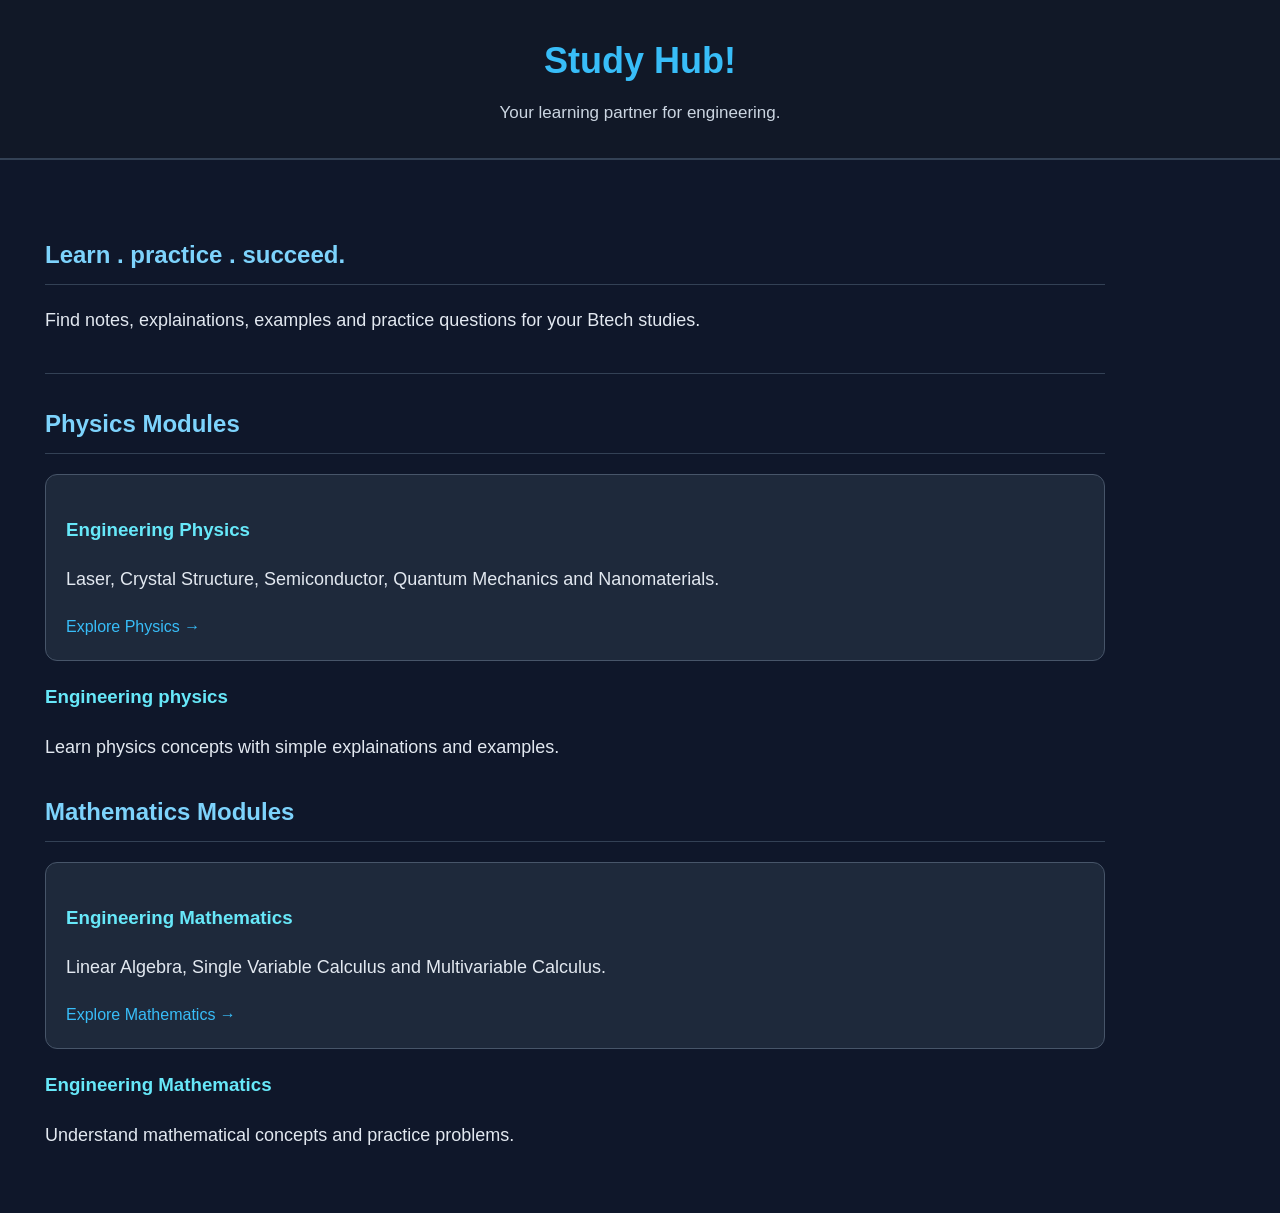
<file: index.html>
<!DOCTYPE html>
<html>
<head>
    <title>Study Hub</title>
    <link rel="stylesheet" href="style.css">
</head>    
<body>
<header>    
    <h1> Study Hub!</h1>
    <p> Your learning partner for engineering.</p>
</header>
<main>
    <h2>
        Learn . practice . succeed. 
    </h2>
    <p>
        Find notes, explainations, examples and practice
        questions for your Btech studies. 
    </p>
    <section>
        <h2>
            <h2>Physics Modules</h2>

            <div class="card">
                <h3>Engineering Physics</h3>
                <p>Laser, Crystal Structure, Semiconductor, Quantum Mechanics and Nanomaterials.</p>
                <a href="physics.html">Explore Physics →</a>
            </div>
        </h2>
        <div>
            <h3> Engineering physics</h3>
            <p> Learn physics concepts with simple explainations
                and examples.
            </p>
        </div>
        <!-- Mathematics Section -->
<h2>Mathematics Modules</h2>

<div class="card">
    <h3>Engineering Mathematics</h3>
    <p>Linear Algebra, Single Variable Calculus and Multivariable Calculus.</p>
    <a href="mathematics.html">Explore Mathematics →</a>
</div>

        <div>
            <h3> Engineering Mathematics </h3>
            <p> Understand mathematical concepts
                and practice problems.
            </p>
        </div>
    </section>
</main>
</body>    
</html>
</file>
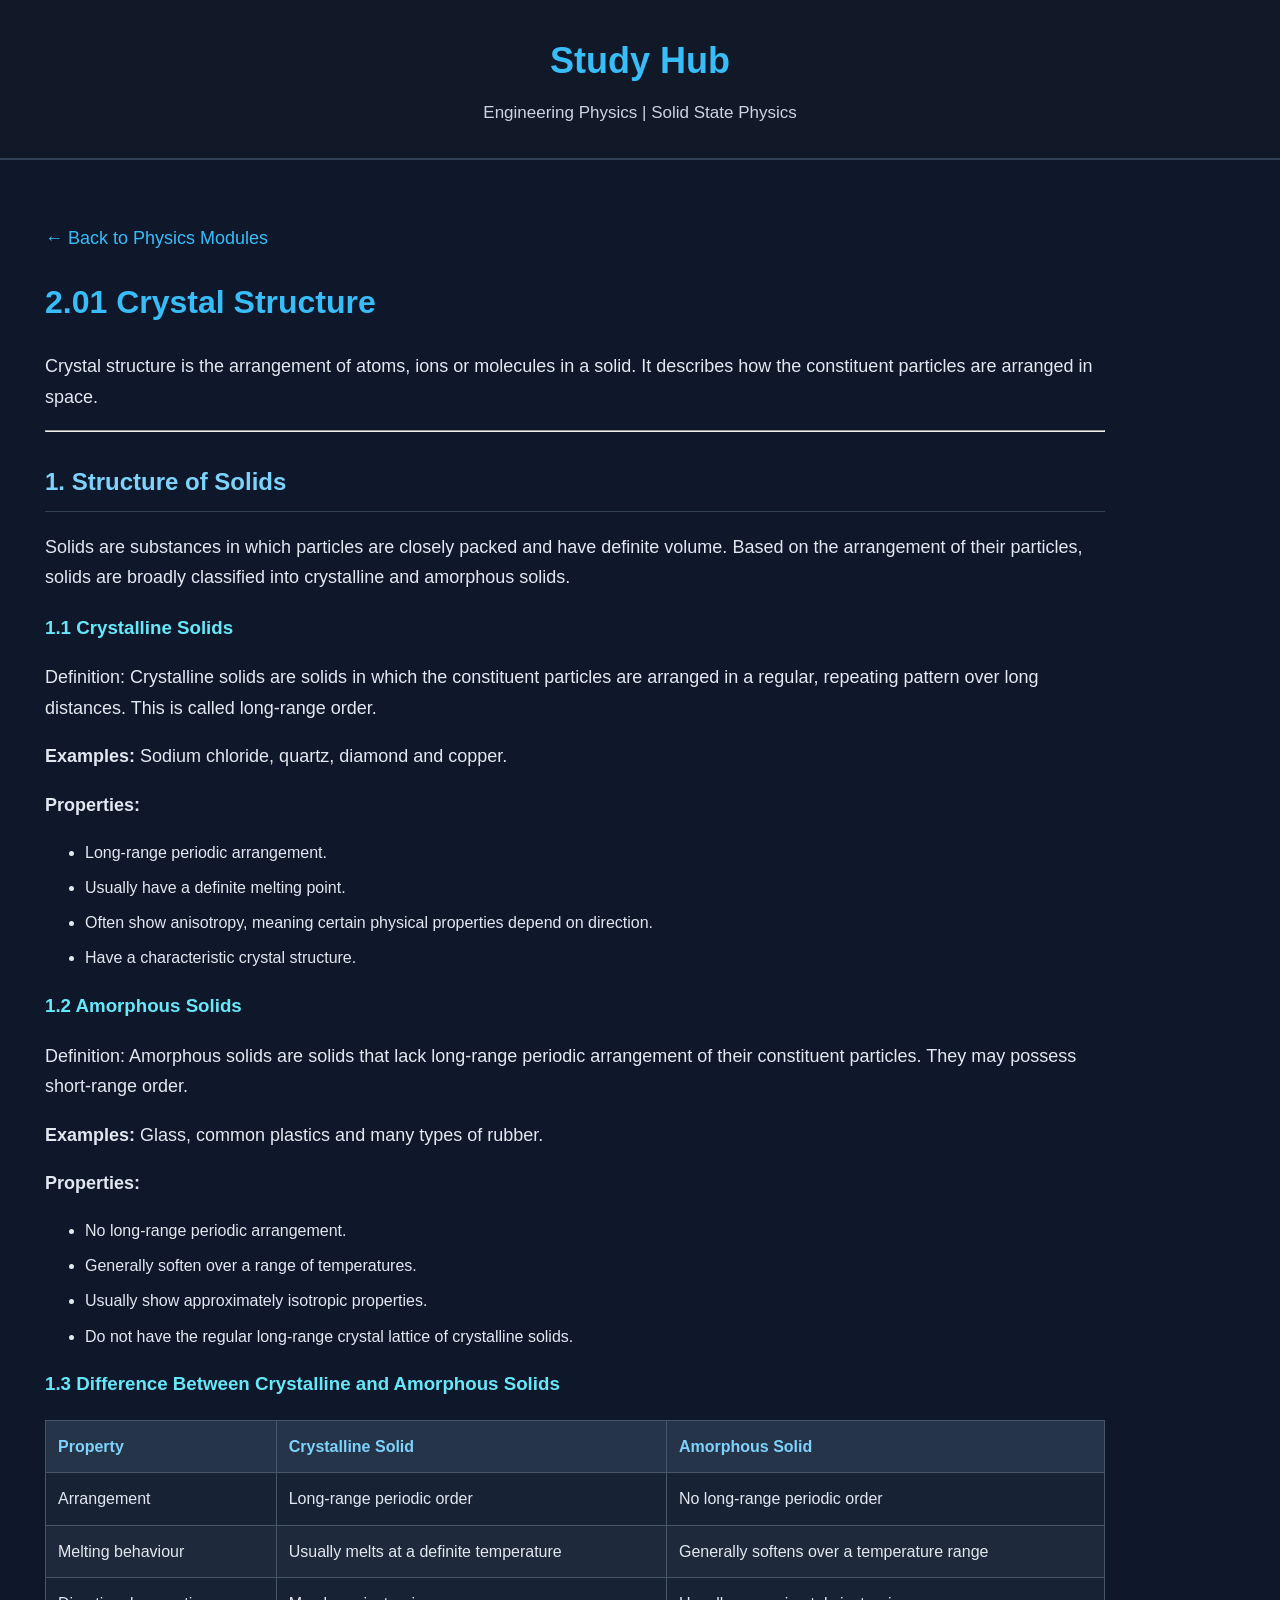
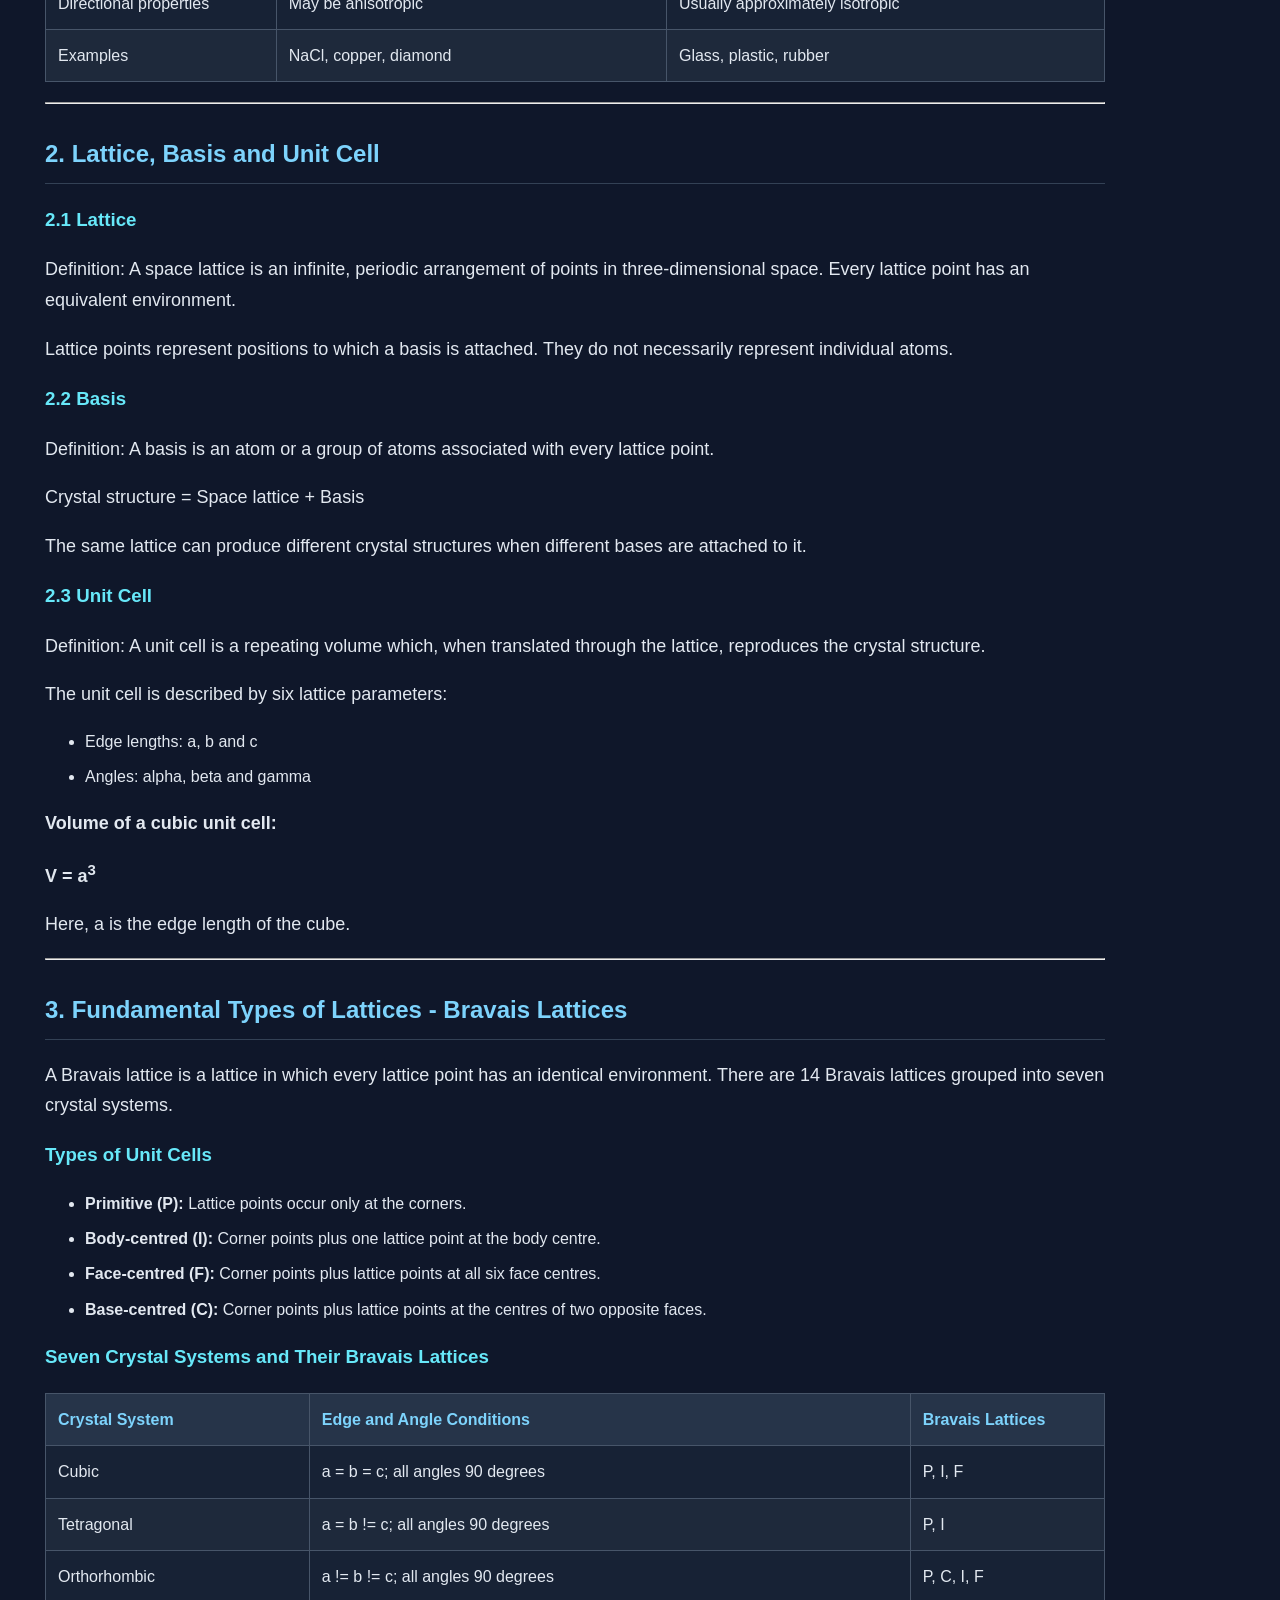
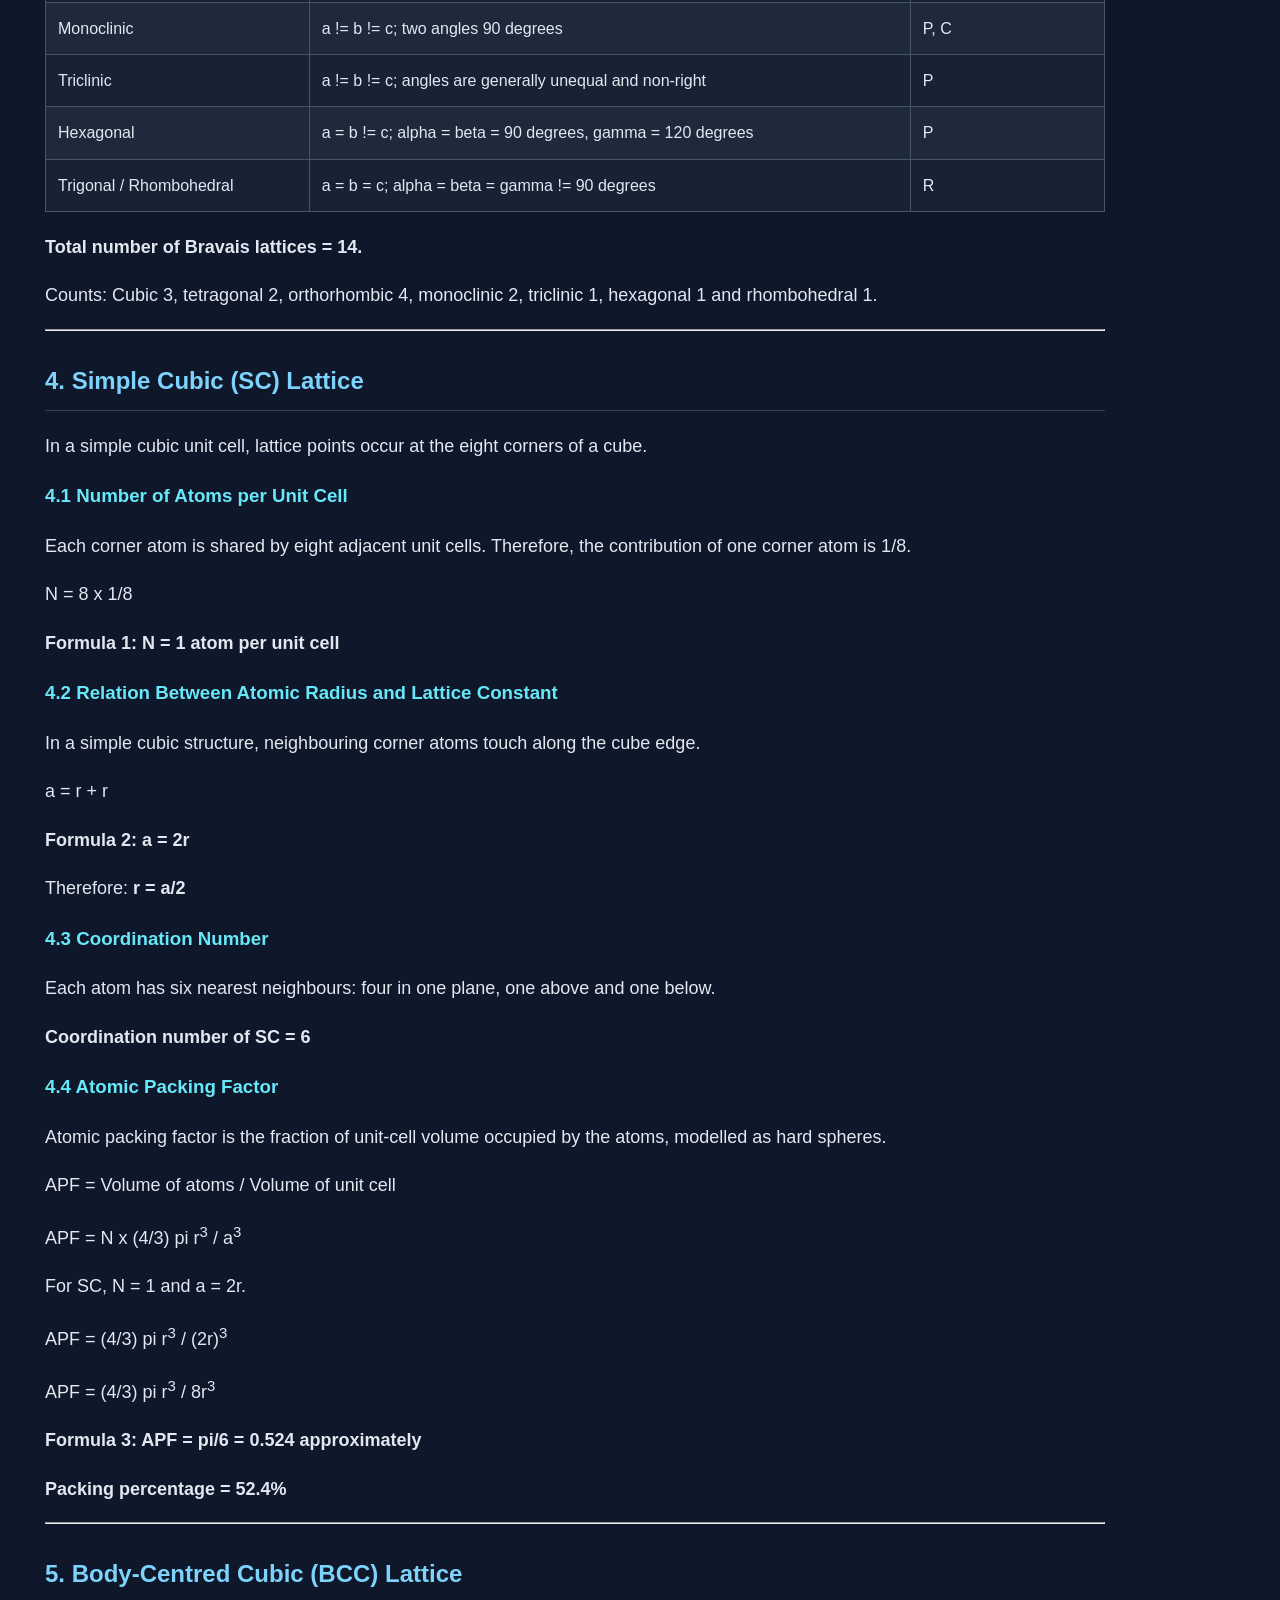
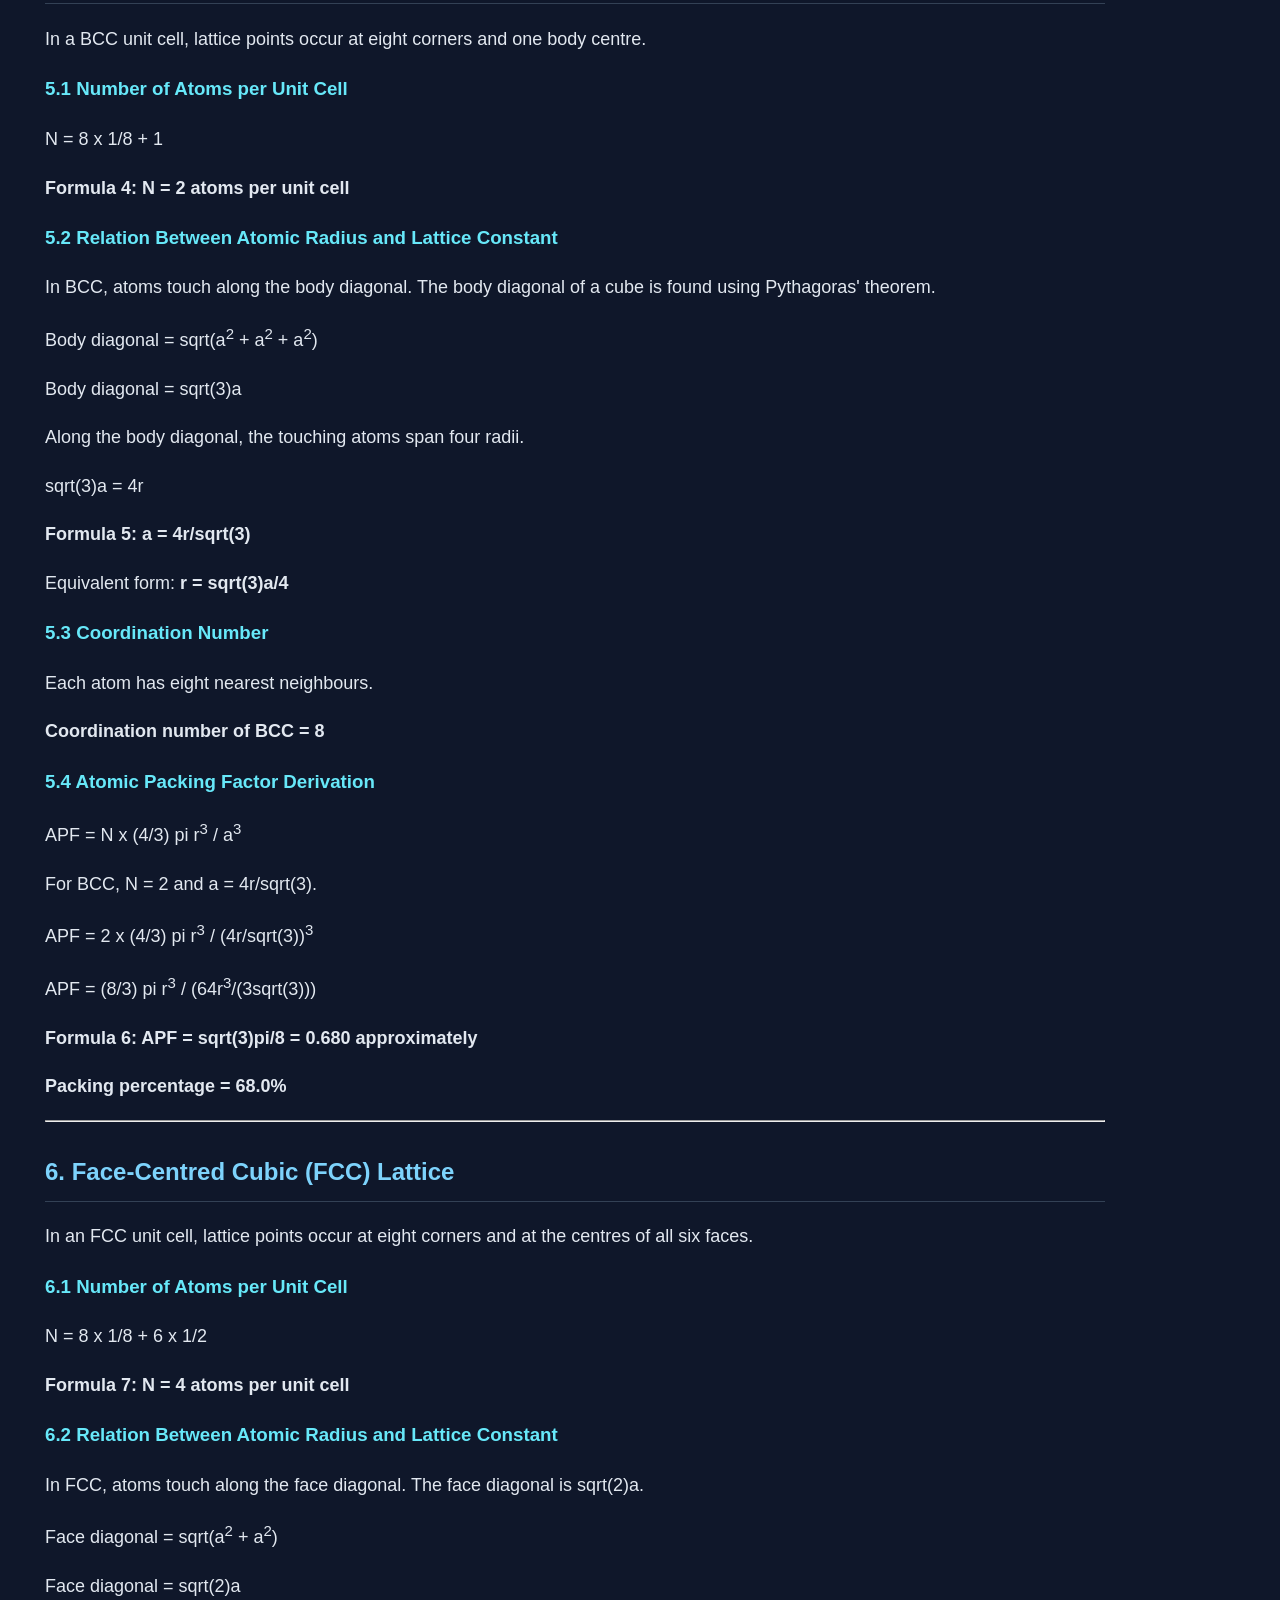
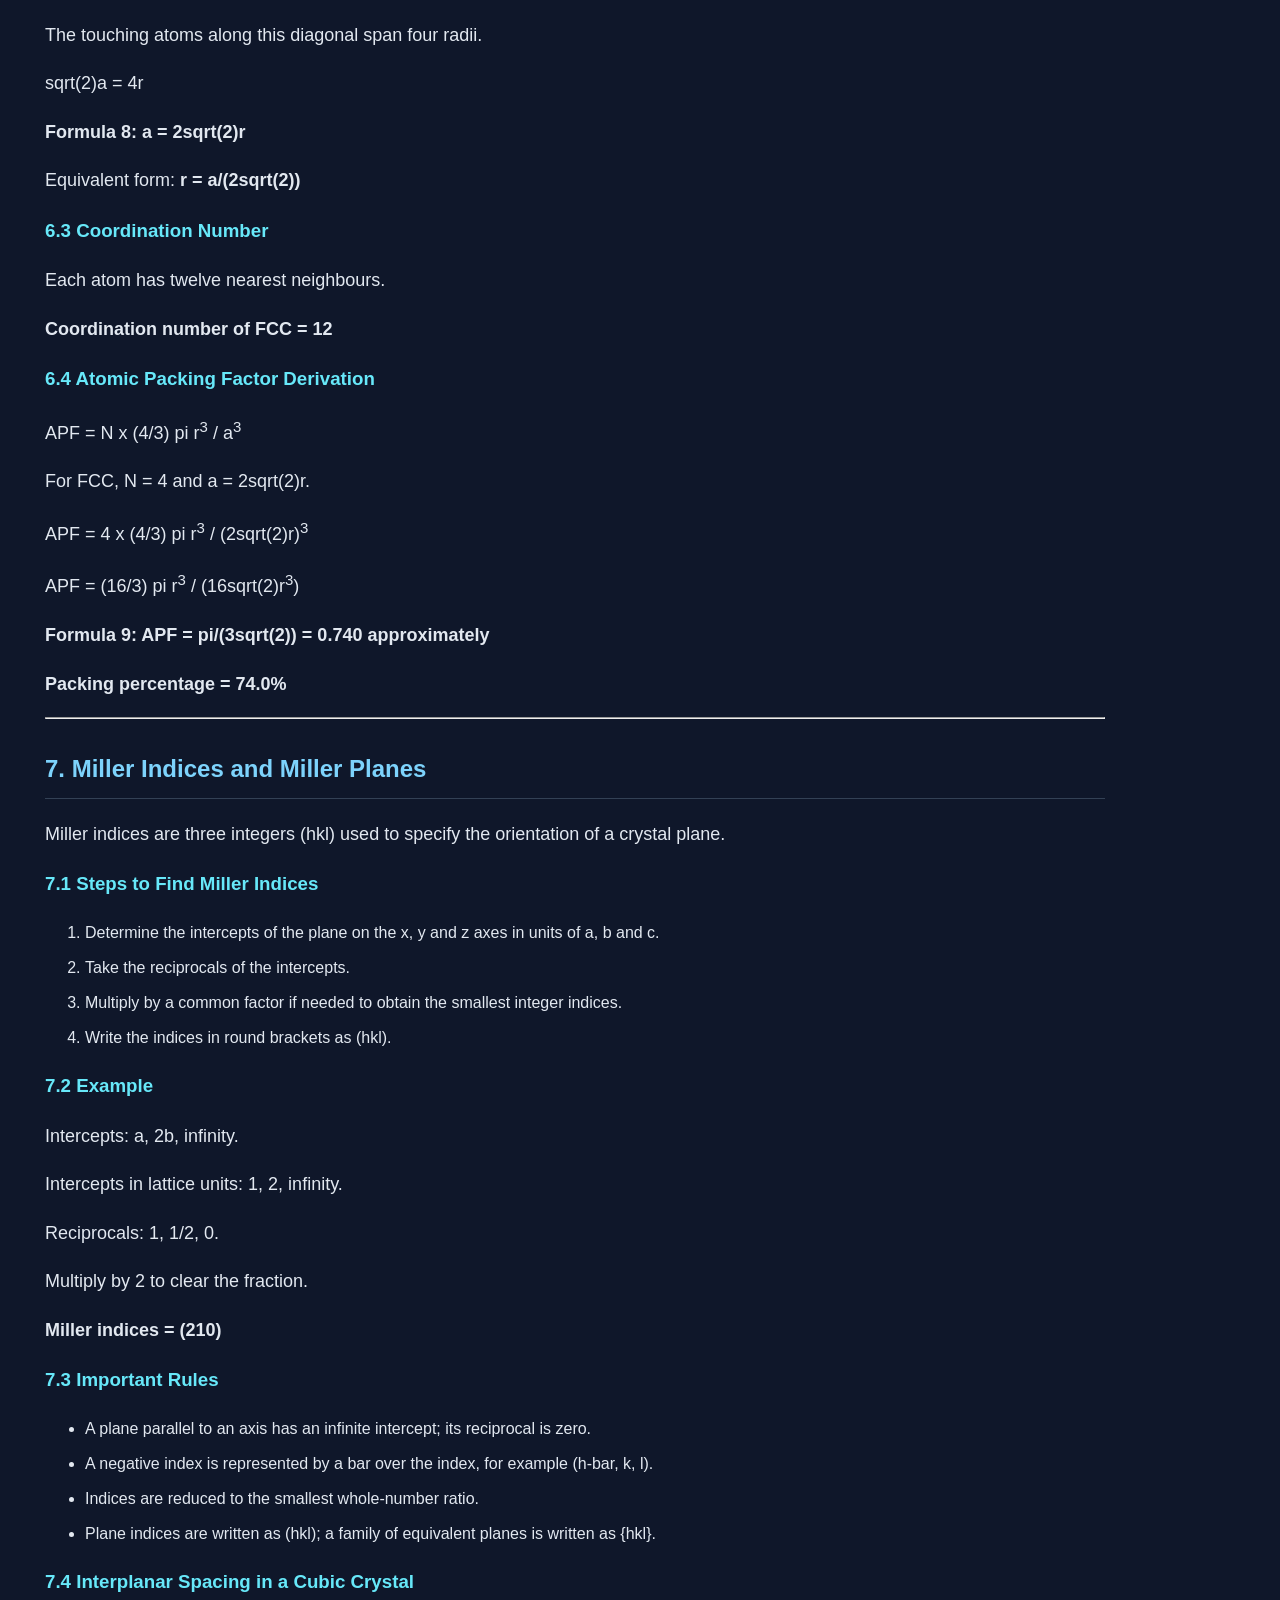
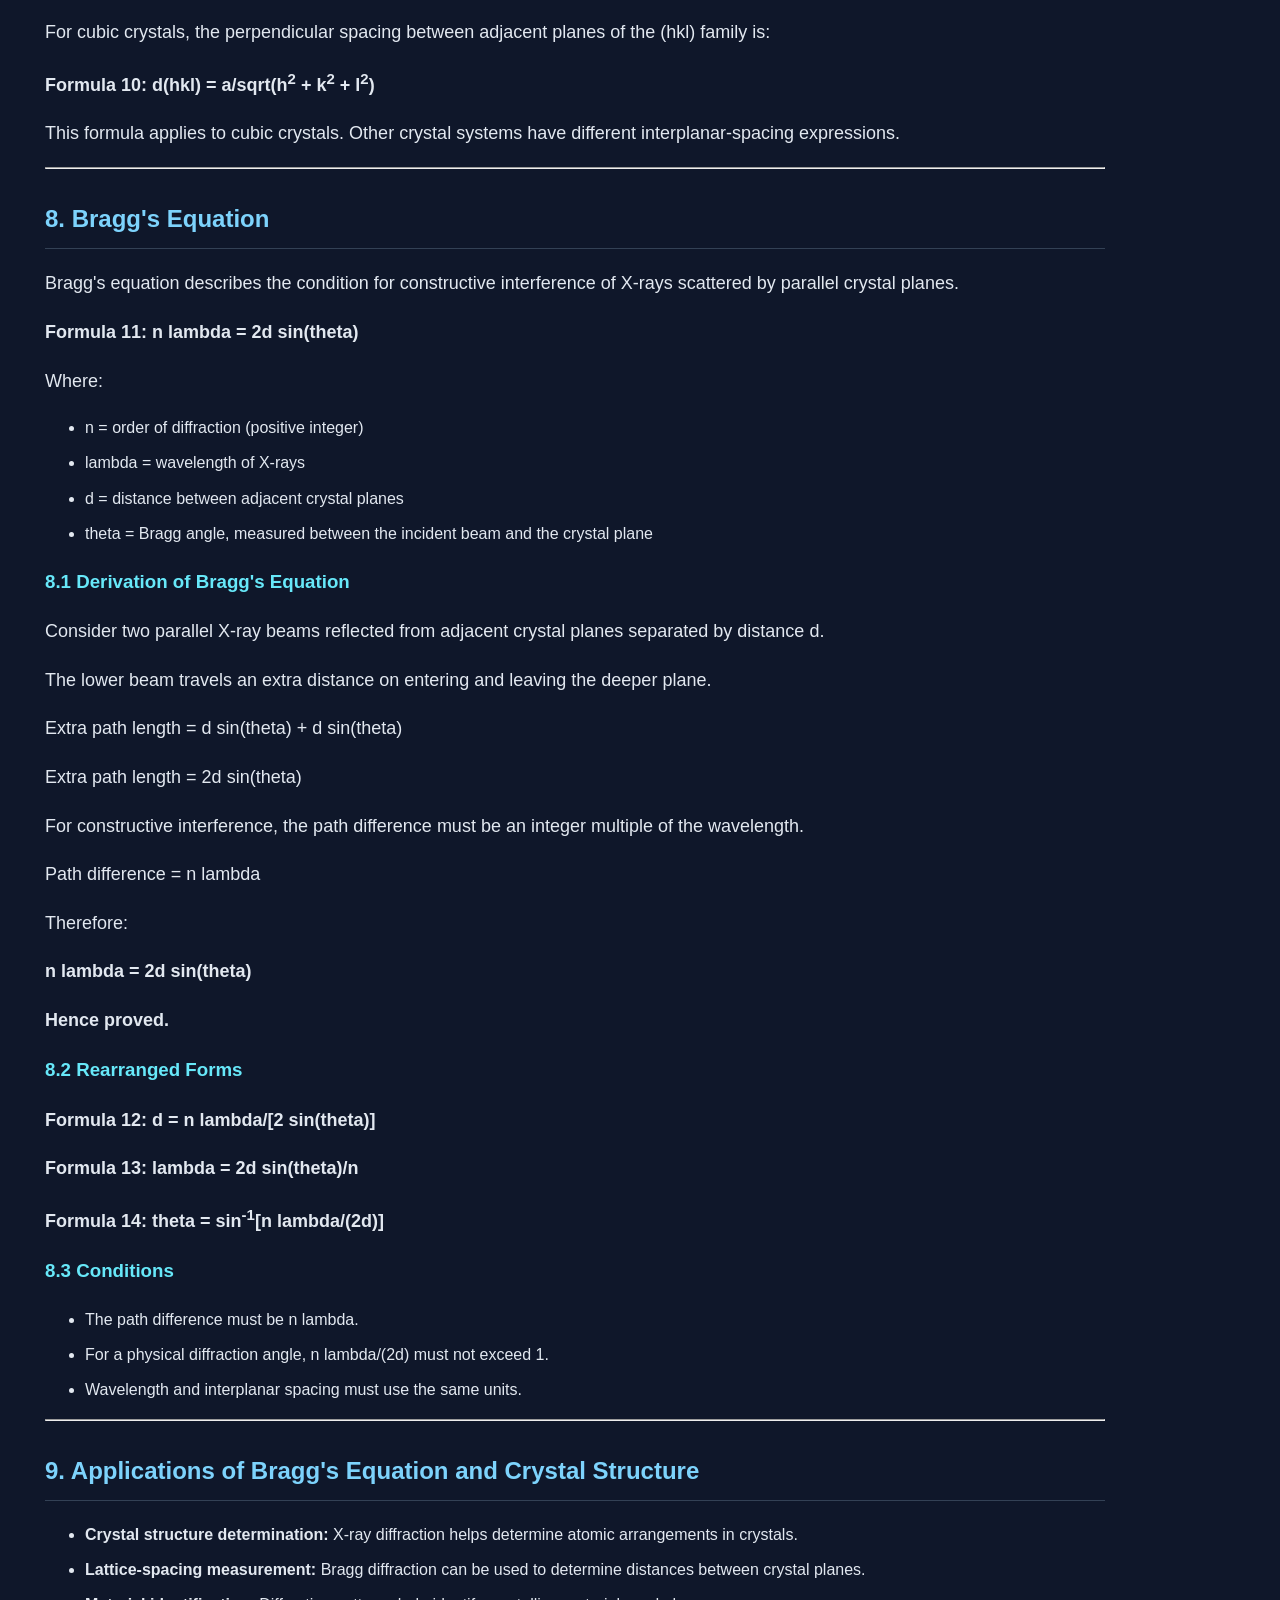
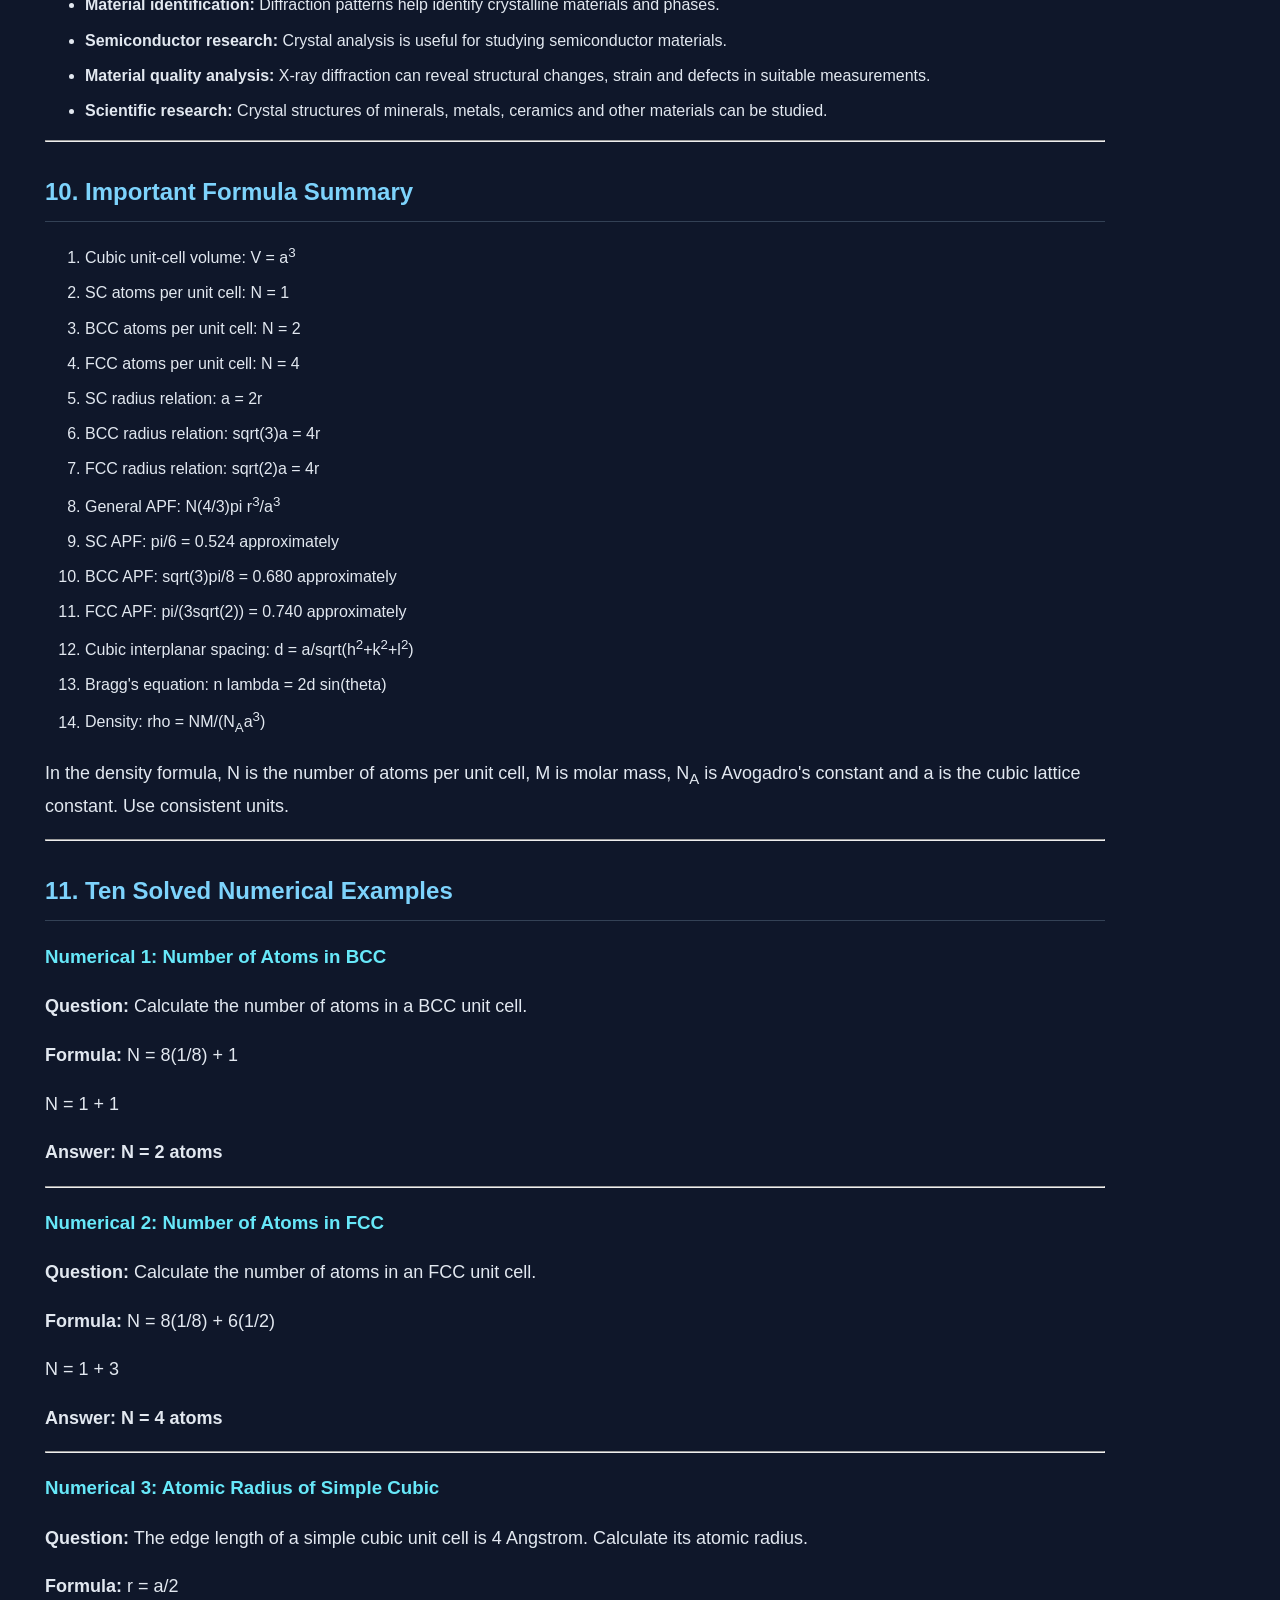
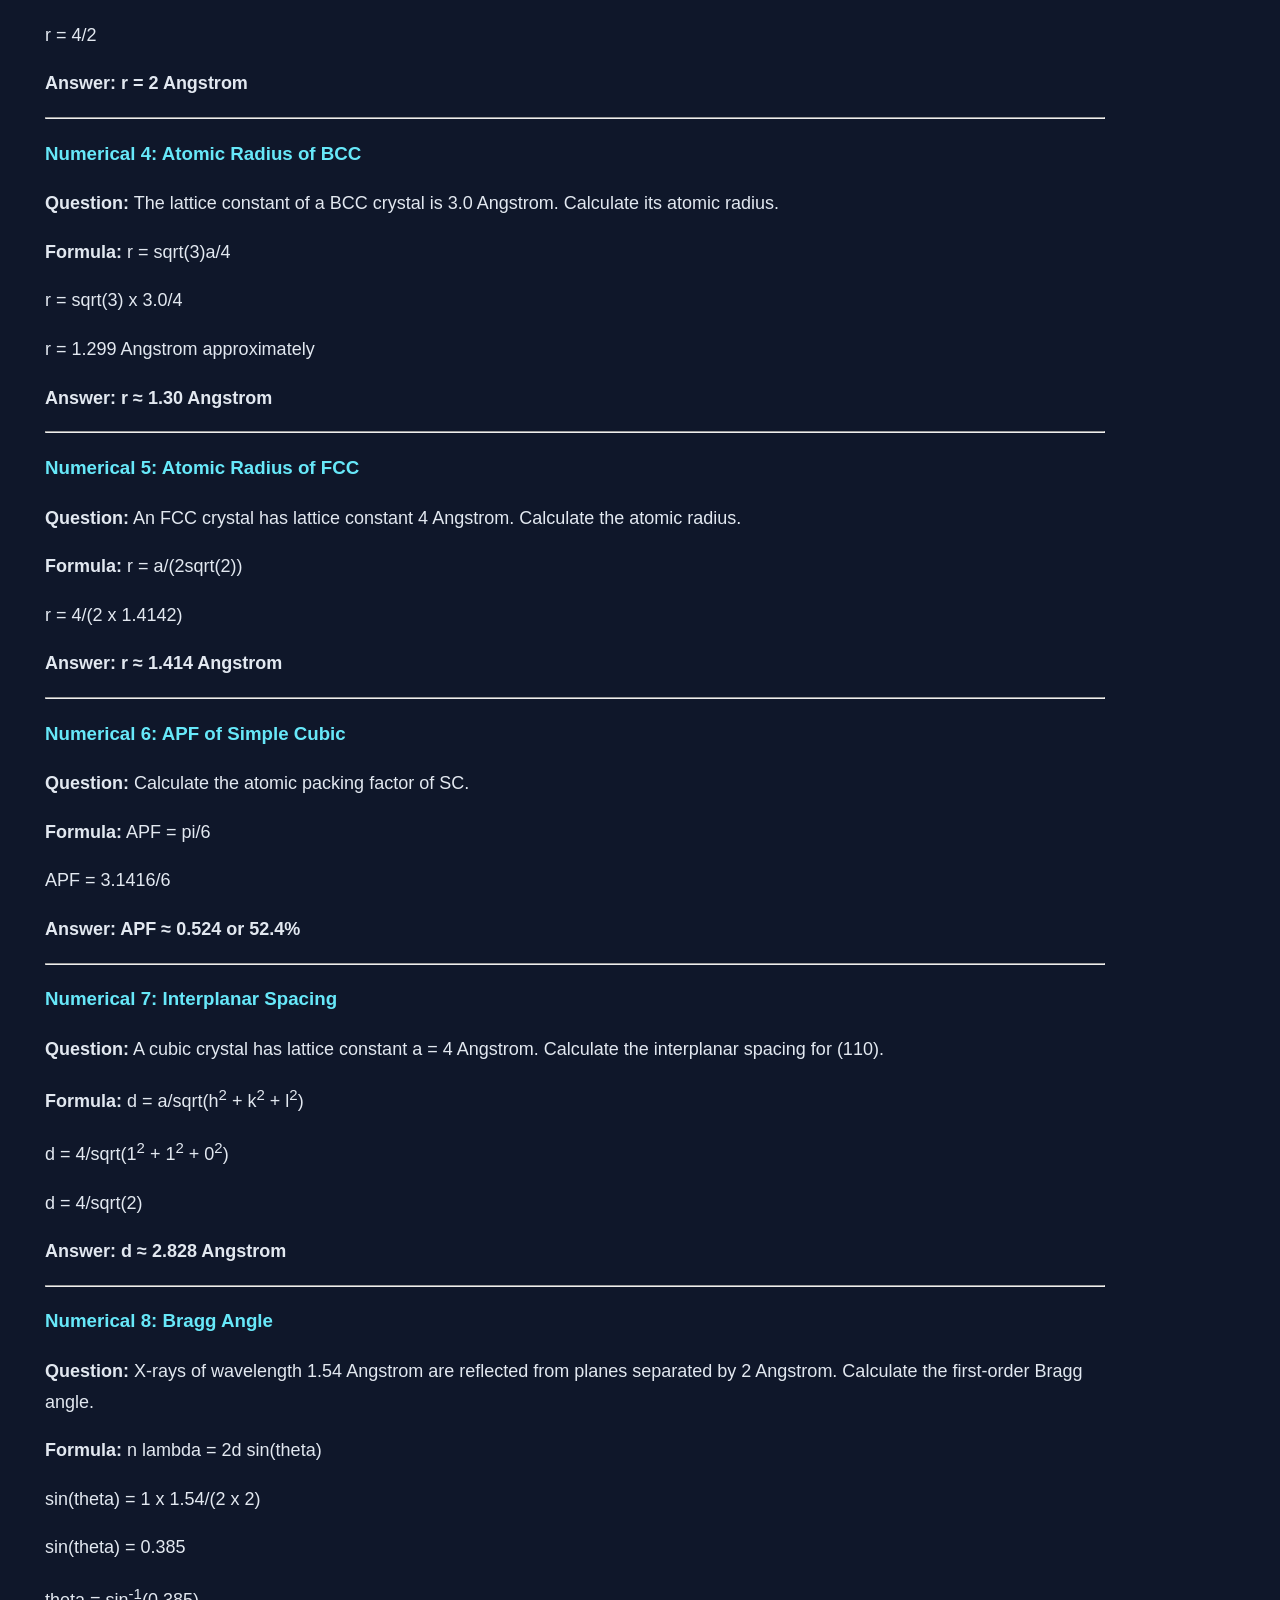
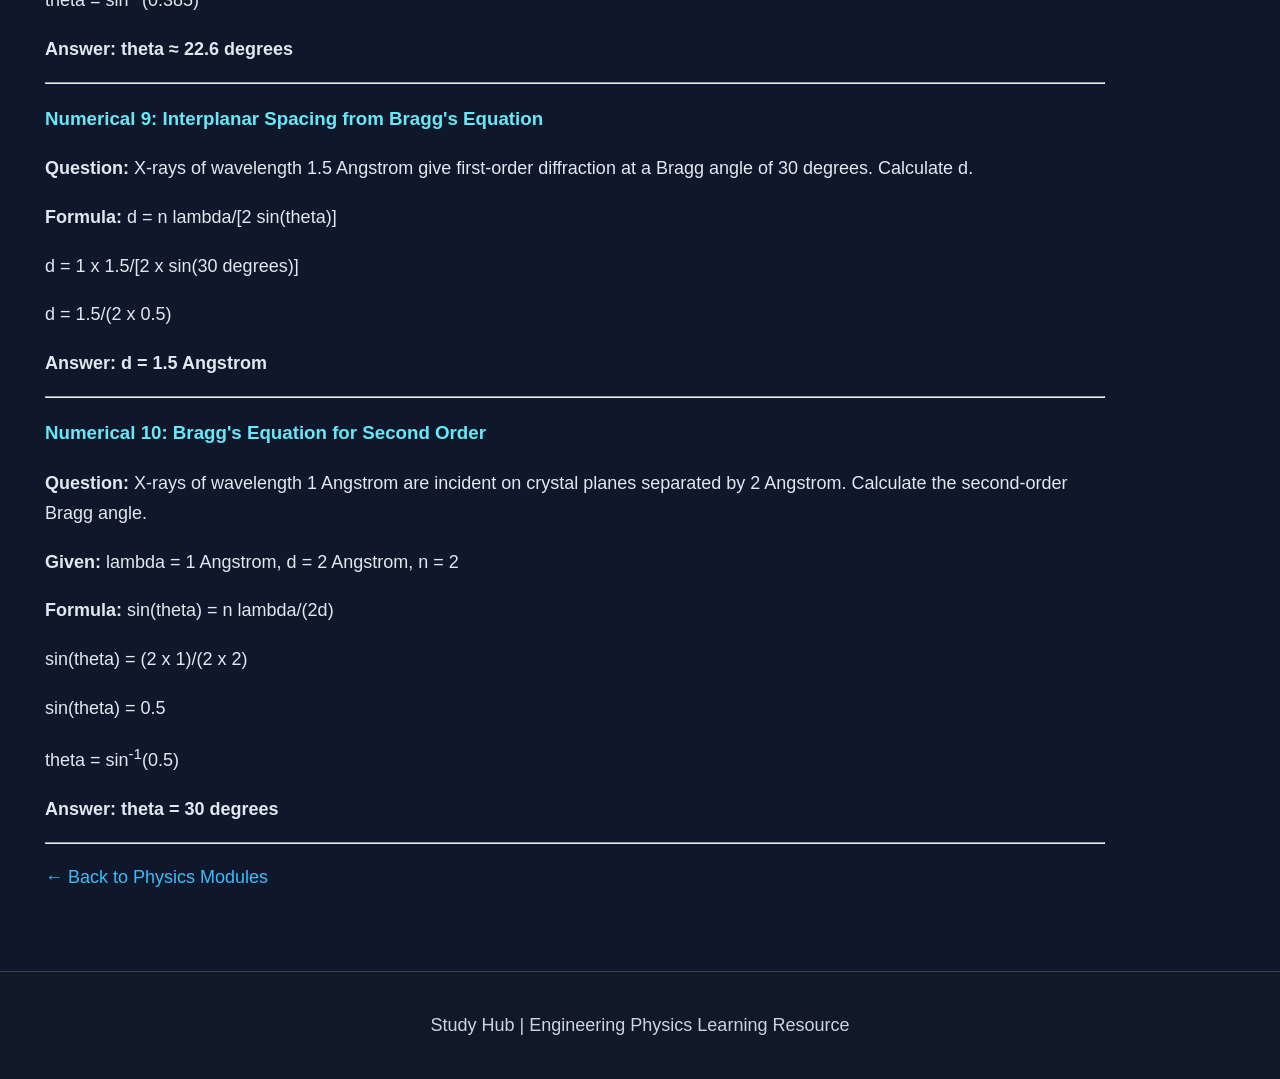
<file: crystalstructure.html>
<!DOCTYPE html>
<html lang="en">
<head>
    <meta charset="UTF-8">
    <meta name="viewport" content="width=device-width, initial-scale=1.0">
    <title>Crystal Structure - Study Hub</title>
    <link rel="stylesheet" href="style.css">
</head>

<body>

<header>
    <h1>Study Hub</h1>
    <p>Engineering Physics | Solid State Physics</p>
</header>

<main>

<p><a href="physics.html">← Back to Physics Modules</a></p>

<h1>2.01 Crystal Structure</h1>

<p>
    Crystal structure is the arrangement of atoms, ions or molecules
    in a solid. It describes how the constituent particles are
    arranged in space.
</p>

<hr>

<!-- TOPIC 1 -->

<section>
<h2>1. Structure of Solids</h2>

<p>
Solids are substances in which particles are closely packed and
have definite volume. Based on the arrangement of their particles,
solids are broadly classified into crystalline and amorphous solids.
</p>

<h3>1.1 Crystalline Solids</h3>

<p>
Definition: Crystalline solids are solids in which the constituent
particles are arranged in a regular, repeating pattern over long
distances. This is called long-range order.
</p>

<p><b>Examples:</b> Sodium chloride, quartz, diamond and copper.</p>

<p><b>Properties:</b></p>
<ul>
    <li>Long-range periodic arrangement.</li>
    <li>Usually have a definite melting point.</li>
    <li>Often show anisotropy, meaning certain physical properties
    depend on direction.</li>
    <li>Have a characteristic crystal structure.</li>
</ul>

<h3>1.2 Amorphous Solids</h3>

<p>
Definition: Amorphous solids are solids that lack long-range
periodic arrangement of their constituent particles.
They may possess short-range order.
</p>

<p><b>Examples:</b> Glass, common plastics and many types of rubber.</p>

<p><b>Properties:</b></p>
<ul>
    <li>No long-range periodic arrangement.</li>
    <li>Generally soften over a range of temperatures.</li>
    <li>Usually show approximately isotropic properties.</li>
    <li>Do not have the regular long-range crystal lattice of
    crystalline solids.</li>
</ul>

<h3>1.3 Difference Between Crystalline and Amorphous Solids</h3>

<table border="1" cellpadding="8">
<tr>
    <th>Property</th>
    <th>Crystalline Solid</th>
    <th>Amorphous Solid</th>
</tr>
<tr>
    <td>Arrangement</td>
    <td>Long-range periodic order</td>
    <td>No long-range periodic order</td>
</tr>
<tr>
    <td>Melting behaviour</td>
    <td>Usually melts at a definite temperature</td>
    <td>Generally softens over a temperature range</td>
</tr>
<tr>
    <td>Directional properties</td>
    <td>May be anisotropic</td>
    <td>Usually approximately isotropic</td>
</tr>
<tr>
    <td>Examples</td>
    <td>NaCl, copper, diamond</td>
    <td>Glass, plastic, rubber</td>
</tr>
</table>
</section>

<hr>

<!-- TOPIC 2 -->

<section>
<h2>2. Lattice, Basis and Unit Cell</h2>

<h3>2.1 Lattice</h3>

<p>
Definition: A space lattice is an infinite, periodic arrangement
of points in three-dimensional space. Every lattice point has
an equivalent environment.
</p>

<p>
Lattice points represent positions to which a basis is attached.
They do not necessarily represent individual atoms.
</p>

<h3>2.2 Basis</h3>

<p>
Definition: A basis is an atom or a group of atoms associated
with every lattice point.
</p>

<p>
Crystal structure = Space lattice + Basis
</p>

<p>
The same lattice can produce different crystal structures
when different bases are attached to it.
</p>

<h3>2.3 Unit Cell</h3>

<p>
Definition: A unit cell is a repeating volume which, when
translated through the lattice, reproduces the crystal structure.
</p>

<p>The unit cell is described by six lattice parameters:</p>

<ul>
    <li>Edge lengths: a, b and c</li>
    <li>Angles: alpha, beta and gamma</li>
</ul>

<p><b>Volume of a cubic unit cell:</b></p>

<p><b>V = a<sup>3</sup></b></p>

<p>
Here, a is the edge length of the cube.
</p>
</section>

<hr>

<!-- TOPIC 3 -->

<section>
<h2>3. Fundamental Types of Lattices - Bravais Lattices</h2>

<p>
A Bravais lattice is a lattice in which every lattice point
has an identical environment.
There are 14 Bravais lattices grouped into seven crystal systems.
</p>

<h3>Types of Unit Cells</h3>

<ul>
    <li><b>Primitive (P):</b> Lattice points occur only at the corners.</li>
    <li><b>Body-centred (I):</b> Corner points plus one lattice point
    at the body centre.</li>
    <li><b>Face-centred (F):</b> Corner points plus lattice points
    at all six face centres.</li>
    <li><b>Base-centred (C):</b> Corner points plus lattice points
    at the centres of two opposite faces.</li>
</ul>

<h3>Seven Crystal Systems and Their Bravais Lattices</h3>

<table border="1" cellpadding="8">
<tr>
    <th>Crystal System</th>
    <th>Edge and Angle Conditions</th>
    <th>Bravais Lattices</th>
</tr>
<tr>
    <td>Cubic</td>
    <td>a = b = c; all angles 90 degrees</td>
    <td>P, I, F</td>
</tr>
<tr>
    <td>Tetragonal</td>
    <td>a = b != c; all angles 90 degrees</td>
    <td>P, I</td>
</tr>
<tr>
    <td>Orthorhombic</td>
    <td>a != b != c; all angles 90 degrees</td>
    <td>P, C, I, F</td>
</tr>
<tr>
    <td>Monoclinic</td>
    <td>a != b != c; two angles 90 degrees</td>
    <td>P, C</td>
</tr>
<tr>
    <td>Triclinic</td>
    <td>a != b != c; angles are generally unequal and non-right</td>
    <td>P</td>
</tr>
<tr>
    <td>Hexagonal</td>
    <td>a = b != c; alpha = beta = 90 degrees,
    gamma = 120 degrees</td>
    <td>P</td>
</tr>
<tr>
    <td>Trigonal / Rhombohedral</td>
    <td>a = b = c; alpha = beta = gamma != 90 degrees</td>
    <td>R</td>
</tr>
</table>

<p><b>Total number of Bravais lattices = 14.</b></p>
<p>
Counts: Cubic 3, tetragonal 2, orthorhombic 4,
monoclinic 2, triclinic 1, hexagonal 1 and rhombohedral 1.
</p>
</section>

<hr>

<!-- TOPIC 4 -->

<section>
<h2>4. Simple Cubic (SC) Lattice</h2>

<p>
In a simple cubic unit cell, lattice points occur at the eight
corners of a cube.
</p>

<h3>4.1 Number of Atoms per Unit Cell</h3>

<p>
Each corner atom is shared by eight adjacent unit cells.
Therefore, the contribution of one corner atom is 1/8.
</p>

<p>N = 8 x 1/8</p>

<p><b>Formula 1: N = 1 atom per unit cell</b></p>

<h3>4.2 Relation Between Atomic Radius and Lattice Constant</h3>

<p>
In a simple cubic structure, neighbouring corner atoms touch
along the cube edge.
</p>

<p>a = r + r</p>

<p><b>Formula 2: a = 2r</b></p>

<p>Therefore: <b>r = a/2</b></p>

<h3>4.3 Coordination Number</h3>

<p>
Each atom has six nearest neighbours: four in one plane,
one above and one below.
</p>

<p><b>Coordination number of SC = 6</b></p>

<h3>4.4 Atomic Packing Factor</h3>

<p>
Atomic packing factor is the fraction of unit-cell volume
occupied by the atoms, modelled as hard spheres.
</p>

<p>APF = Volume of atoms / Volume of unit cell</p>

<p>APF = N x (4/3) pi r<sup>3</sup> / a<sup>3</sup></p>

<p>For SC, N = 1 and a = 2r.</p>

<p>APF = (4/3) pi r<sup>3</sup> / (2r)<sup>3</sup></p>

<p>APF = (4/3) pi r<sup>3</sup> / 8r<sup>3</sup></p>

<p><b>Formula 3: APF = pi/6 = 0.524 approximately</b></p>

<p><b>Packing percentage = 52.4%</b></p>
</section>

<hr>

<!-- TOPIC 5 -->

<section>
<h2>5. Body-Centred Cubic (BCC) Lattice</h2>

<p>
In a BCC unit cell, lattice points occur at eight corners
and one body centre.
</p>

<h3>5.1 Number of Atoms per Unit Cell</h3>

<p>N = 8 x 1/8 + 1</p>

<p><b>Formula 4: N = 2 atoms per unit cell</b></p>

<h3>5.2 Relation Between Atomic Radius and Lattice Constant</h3>

<p>
In BCC, atoms touch along the body diagonal.
The body diagonal of a cube is found using Pythagoras' theorem.
</p>

<p>Body diagonal = sqrt(a<sup>2</sup> + a<sup>2</sup> + a<sup>2</sup>)</p>

<p>Body diagonal = sqrt(3)a</p>

<p>
Along the body diagonal, the touching atoms span four radii.
</p>

<p>sqrt(3)a = 4r</p>

<p><b>Formula 5: a = 4r/sqrt(3)</b></p>

<p>Equivalent form: <b>r = sqrt(3)a/4</b></p>

<h3>5.3 Coordination Number</h3>

<p>
Each atom has eight nearest neighbours.
</p>

<p><b>Coordination number of BCC = 8</b></p>

<h3>5.4 Atomic Packing Factor Derivation</h3>

<p>APF = N x (4/3) pi r<sup>3</sup> / a<sup>3</sup></p>

<p>For BCC, N = 2 and a = 4r/sqrt(3).</p>

<p>APF = 2 x (4/3) pi r<sup>3</sup> / (4r/sqrt(3))<sup>3</sup></p>

<p>APF = (8/3) pi r<sup>3</sup> / (64r<sup>3</sup>/(3sqrt(3)))</p>

<p><b>Formula 6: APF = sqrt(3)pi/8 = 0.680 approximately</b></p>

<p><b>Packing percentage = 68.0%</b></p>
</section>

<hr>

<!-- TOPIC 6 -->

<section>
<h2>6. Face-Centred Cubic (FCC) Lattice</h2>

<p>
In an FCC unit cell, lattice points occur at eight corners
and at the centres of all six faces.
</p>

<h3>6.1 Number of Atoms per Unit Cell</h3>

<p>N = 8 x 1/8 + 6 x 1/2</p>

<p><b>Formula 7: N = 4 atoms per unit cell</b></p>

<h3>6.2 Relation Between Atomic Radius and Lattice Constant</h3>

<p>
In FCC, atoms touch along the face diagonal.
The face diagonal is sqrt(2)a.
</p>

<p>Face diagonal = sqrt(a<sup>2</sup> + a<sup>2</sup>)</p>

<p>Face diagonal = sqrt(2)a</p>

<p>
The touching atoms along this diagonal span four radii.
</p>

<p>sqrt(2)a = 4r</p>

<p><b>Formula 8: a = 2sqrt(2)r</b></p>

<p>Equivalent form: <b>r = a/(2sqrt(2))</b></p>

<h3>6.3 Coordination Number</h3>

<p>
Each atom has twelve nearest neighbours.
</p>

<p><b>Coordination number of FCC = 12</b></p>

<h3>6.4 Atomic Packing Factor Derivation</h3>

<p>APF = N x (4/3) pi r<sup>3</sup> / a<sup>3</sup></p>

<p>For FCC, N = 4 and a = 2sqrt(2)r.</p>

<p>APF = 4 x (4/3) pi r<sup>3</sup> / (2sqrt(2)r)<sup>3</sup></p>

<p>APF = (16/3) pi r<sup>3</sup> / (16sqrt(2)r<sup>3</sup>)</p>

<p><b>Formula 9: APF = pi/(3sqrt(2)) = 0.740 approximately</b></p>

<p><b>Packing percentage = 74.0%</b></p>
</section>

<hr>

<!-- TOPIC 7 -->

<section>
<h2>7. Miller Indices and Miller Planes</h2>

<p>
Miller indices are three integers (hkl) used to specify the
orientation of a crystal plane.
</p>

<h3>7.1 Steps to Find Miller Indices</h3>

<ol>
    <li>Determine the intercepts of the plane on the x, y and z axes
    in units of a, b and c.</li>
    <li>Take the reciprocals of the intercepts.</li>
    <li>Multiply by a common factor if needed to obtain the smallest
    integer indices.</li>
    <li>Write the indices in round brackets as (hkl).</li>
</ol>

<h3>7.2 Example</h3>

<p>Intercepts: a, 2b, infinity.</p>

<p>Intercepts in lattice units: 1, 2, infinity.</p>

<p>Reciprocals: 1, 1/2, 0.</p>

<p>Multiply by 2 to clear the fraction.</p>

<p><b>Miller indices = (210)</b></p>

<h3>7.3 Important Rules</h3>

<ul>
    <li>A plane parallel to an axis has an infinite intercept;
    its reciprocal is zero.</li>
    <li>A negative index is represented by a bar over the index,
    for example (h-bar, k, l).</li>
    <li>Indices are reduced to the smallest whole-number ratio.</li>
    <li>Plane indices are written as (hkl); a family of equivalent
    planes is written as {hkl}.</li>
</ul>

<h3>7.4 Interplanar Spacing in a Cubic Crystal</h3>

<p>
For cubic crystals, the perpendicular spacing between adjacent
planes of the (hkl) family is:
</p>

<p><b>Formula 10: d(hkl) = a/sqrt(h<sup>2</sup> + k<sup>2</sup> + l<sup>2</sup>)</b></p>

<p>
This formula applies to cubic crystals. Other crystal systems
have different interplanar-spacing expressions.
</p>
</section>

<hr>

<!-- TOPIC 8 -->

<section>
<h2>8. Bragg's Equation</h2>

<p>
Bragg's equation describes the condition for constructive
interference of X-rays scattered by parallel crystal planes.
</p>

<p><b>Formula 11: n lambda = 2d sin(theta)</b></p>

<p>Where:</p>

<ul>
    <li>n = order of diffraction (positive integer)</li>
    <li>lambda = wavelength of X-rays</li>
    <li>d = distance between adjacent crystal planes</li>
    <li>theta = Bragg angle, measured between the incident beam
    and the crystal plane</li>
</ul>

<h3>8.1 Derivation of Bragg's Equation</h3>

<p>
Consider two parallel X-ray beams reflected from adjacent crystal
planes separated by distance d.
</p>

<p>
The lower beam travels an extra distance on entering and leaving
the deeper plane.
</p>

<p>Extra path length = d sin(theta) + d sin(theta)</p>

<p>Extra path length = 2d sin(theta)</p>

<p>
For constructive interference, the path difference must be
an integer multiple of the wavelength.
</p>

<p>Path difference = n lambda</p>

<p>Therefore:</p>

<p><b>n lambda = 2d sin(theta)</b></p>

<p><b>Hence proved.</b></p>

<h3>8.2 Rearranged Forms</h3>

<p><b>Formula 12: d = n lambda/[2 sin(theta)]</b></p>

<p><b>Formula 13: lambda = 2d sin(theta)/n</b></p>

<p><b>Formula 14: theta = sin<sup>-1</sup>[n lambda/(2d)]</b></p>

<h3>8.3 Conditions</h3>

<ul>
    <li>The path difference must be n lambda.</li>
    <li>For a physical diffraction angle, n lambda/(2d) must not exceed 1.</li>
    <li>Wavelength and interplanar spacing must use the same units.</li>
</ul>
</section>

<hr>

<!-- TOPIC 9 -->

<section>
<h2>9. Applications of Bragg's Equation and Crystal Structure</h2>

<ul>
    <li><b>Crystal structure determination:</b> X-ray diffraction helps
    determine atomic arrangements in crystals.</li>
    <li><b>Lattice-spacing measurement:</b> Bragg diffraction can be used
    to determine distances between crystal planes.</li>
    <li><b>Material identification:</b> Diffraction patterns help identify
    crystalline materials and phases.</li>
    <li><b>Semiconductor research:</b> Crystal analysis is useful for
    studying semiconductor materials.</li>
    <li><b>Material quality analysis:</b> X-ray diffraction can reveal
    structural changes, strain and defects in suitable measurements.</li>
    <li><b>Scientific research:</b> Crystal structures of minerals,
    metals, ceramics and other materials can be studied.</li>
</ul>
</section>

<hr>

<!-- FORMULA SUMMARY -->

<section>
<h2>10. Important Formula Summary</h2>

<ol>
    <li>Cubic unit-cell volume: V = a<sup>3</sup></li>
    <li>SC atoms per unit cell: N = 1</li>
    <li>BCC atoms per unit cell: N = 2</li>
    <li>FCC atoms per unit cell: N = 4</li>
    <li>SC radius relation: a = 2r</li>
    <li>BCC radius relation: sqrt(3)a = 4r</li>
    <li>FCC radius relation: sqrt(2)a = 4r</li>
    <li>General APF: N(4/3)pi r<sup>3</sup>/a<sup>3</sup></li>
    <li>SC APF: pi/6 = 0.524 approximately</li>
    <li>BCC APF: sqrt(3)pi/8 = 0.680 approximately</li>
    <li>FCC APF: pi/(3sqrt(2)) = 0.740 approximately</li>
    <li>Cubic interplanar spacing: d = a/sqrt(h<sup>2</sup>+k<sup>2</sup>+l<sup>2</sup>)</li>
    <li>Bragg's equation: n lambda = 2d sin(theta)</li>
    <li>Density: rho = NM/(N<sub>A</sub>a<sup>3</sup>)</li>
</ol>

<p>
In the density formula, N is the number of atoms per unit cell,
M is molar mass, N<sub>A</sub> is Avogadro's constant and a is
the cubic lattice constant. Use consistent units.
</p>
</section>

<hr>

<!-- 10 SOLVED NUMERICALS AT THE END -->

<section>
<h2>11. Ten Solved Numerical Examples</h2>

<h3>Numerical 1: Number of Atoms in BCC</h3>

<p><b>Question:</b> Calculate the number of atoms in a BCC unit cell.</p>

<p><b>Formula:</b> N = 8(1/8) + 1</p>

<p>N = 1 + 1</p>

<p><b>Answer: N = 2 atoms</b></p>

<hr>

<h3>Numerical 2: Number of Atoms in FCC</h3>

<p><b>Question:</b> Calculate the number of atoms in an FCC unit cell.</p>

<p><b>Formula:</b> N = 8(1/8) + 6(1/2)</p>

<p>N = 1 + 3</p>

<p><b>Answer: N = 4 atoms</b></p>

<hr>

<h3>Numerical 3: Atomic Radius of Simple Cubic</h3>

<p>
<b>Question:</b> The edge length of a simple cubic unit cell is 4 Angstrom.
Calculate its atomic radius.
</p>

<p><b>Formula:</b> r = a/2</p>

<p>r = 4/2</p>

<p><b>Answer: r = 2 Angstrom</b></p>

<hr>

<h3>Numerical 4: Atomic Radius of BCC</h3>

<p>
<b>Question:</b> The lattice constant of a BCC crystal is 3.0 Angstrom.
Calculate its atomic radius.
</p>

<p><b>Formula:</b> r = sqrt(3)a/4</p>

<p>r = sqrt(3) x 3.0/4</p>

<p>r = 1.299 Angstrom approximately</p>

<p><b>Answer: r ≈ 1.30 Angstrom</b></p>

<hr>

<h3>Numerical 5: Atomic Radius of FCC</h3>

<p>
<b>Question:</b> An FCC crystal has lattice constant 4 Angstrom.
Calculate the atomic radius.
</p>

<p><b>Formula:</b> r = a/(2sqrt(2))</p>

<p>r = 4/(2 x 1.4142)</p>

<p><b>Answer: r ≈ 1.414 Angstrom</b></p>

<hr>

<h3>Numerical 6: APF of Simple Cubic</h3>

<p><b>Question:</b> Calculate the atomic packing factor of SC.</p>

<p><b>Formula:</b> APF = pi/6</p>

<p>APF = 3.1416/6</p>

<p><b>Answer: APF ≈ 0.524 or 52.4%</b></p>

<hr>

<h3>Numerical 7: Interplanar Spacing</h3>

<p>
<b>Question:</b> A cubic crystal has lattice constant a = 4 Angstrom.
Calculate the interplanar spacing for (110).
</p>

<p><b>Formula:</b> d = a/sqrt(h<sup>2</sup> + k<sup>2</sup> + l<sup>2</sup>)</p>

<p>d = 4/sqrt(1<sup>2</sup> + 1<sup>2</sup> + 0<sup>2</sup>)</p>

<p>d = 4/sqrt(2)</p>

<p><b>Answer: d ≈ 2.828 Angstrom</b></p>

<hr>

<h3>Numerical 8: Bragg Angle</h3>

<p>
<b>Question:</b> X-rays of wavelength 1.54 Angstrom are reflected
from planes separated by 2 Angstrom. Calculate the first-order
Bragg angle.
</p>

<p><b>Formula:</b> n lambda = 2d sin(theta)</p>

<p>sin(theta) = 1 x 1.54/(2 x 2)</p>

<p>sin(theta) = 0.385</p>

<p>theta = sin<sup>-1</sup>(0.385)</p>

<p><b>Answer: theta ≈ 22.6 degrees</b></p>

<hr>

<h3>Numerical 9: Interplanar Spacing from Bragg's Equation</h3>

<p>
<b>Question:</b> X-rays of wavelength 1.5 Angstrom give first-order
diffraction at a Bragg angle of 30 degrees. Calculate d.
</p>

<p><b>Formula:</b> d = n lambda/[2 sin(theta)]</p>

<p>d = 1 x 1.5/[2 x sin(30 degrees)]</p>

<p>d = 1.5/(2 x 0.5)</p>

<p><b>Answer: d = 1.5 Angstrom</b></p>

<hr>

<h3>Numerical 10: Bragg's Equation for Second Order</h3>

<p>
<b>Question:</b> X-rays of wavelength 1 Angstrom are incident on
crystal planes separated by 2 Angstrom. Calculate the second-order
Bragg angle.
</p>

<p><b>Given:</b> lambda = 1 Angstrom, d = 2 Angstrom, n = 2</p>

<p><b>Formula:</b> sin(theta) = n lambda/(2d)</p>

<p>sin(theta) = (2 x 1)/(2 x 2)</p>

<p>sin(theta) = 0.5</p>

<p>theta = sin<sup>-1</sup>(0.5)</p>

<p><b>Answer: theta = 30 degrees</b></p>

</section>

<hr>

<p><a href="physics.html">← Back to Physics Modules</a></p>

</main>

<footer>
    <p>Study Hub | Engineering Physics Learning Resource</p>
</footer>

</body>
</html>
</file>
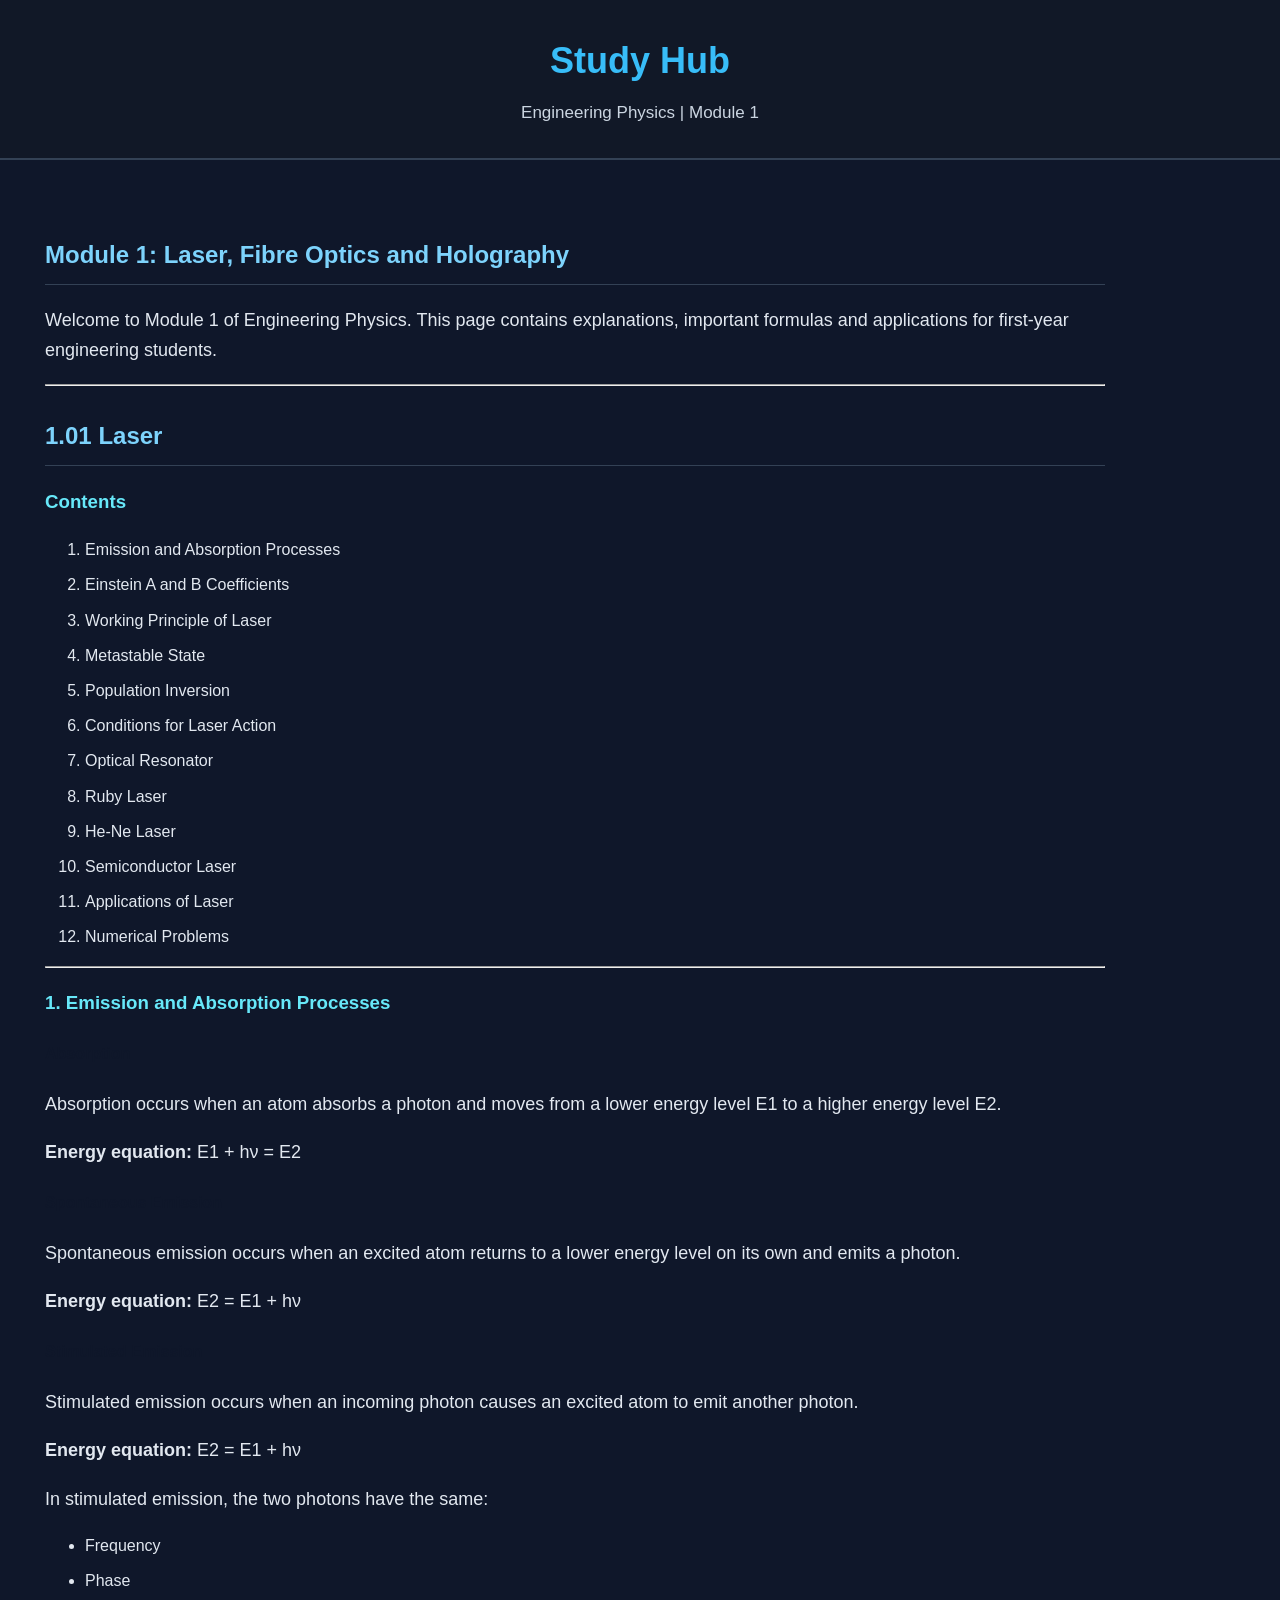
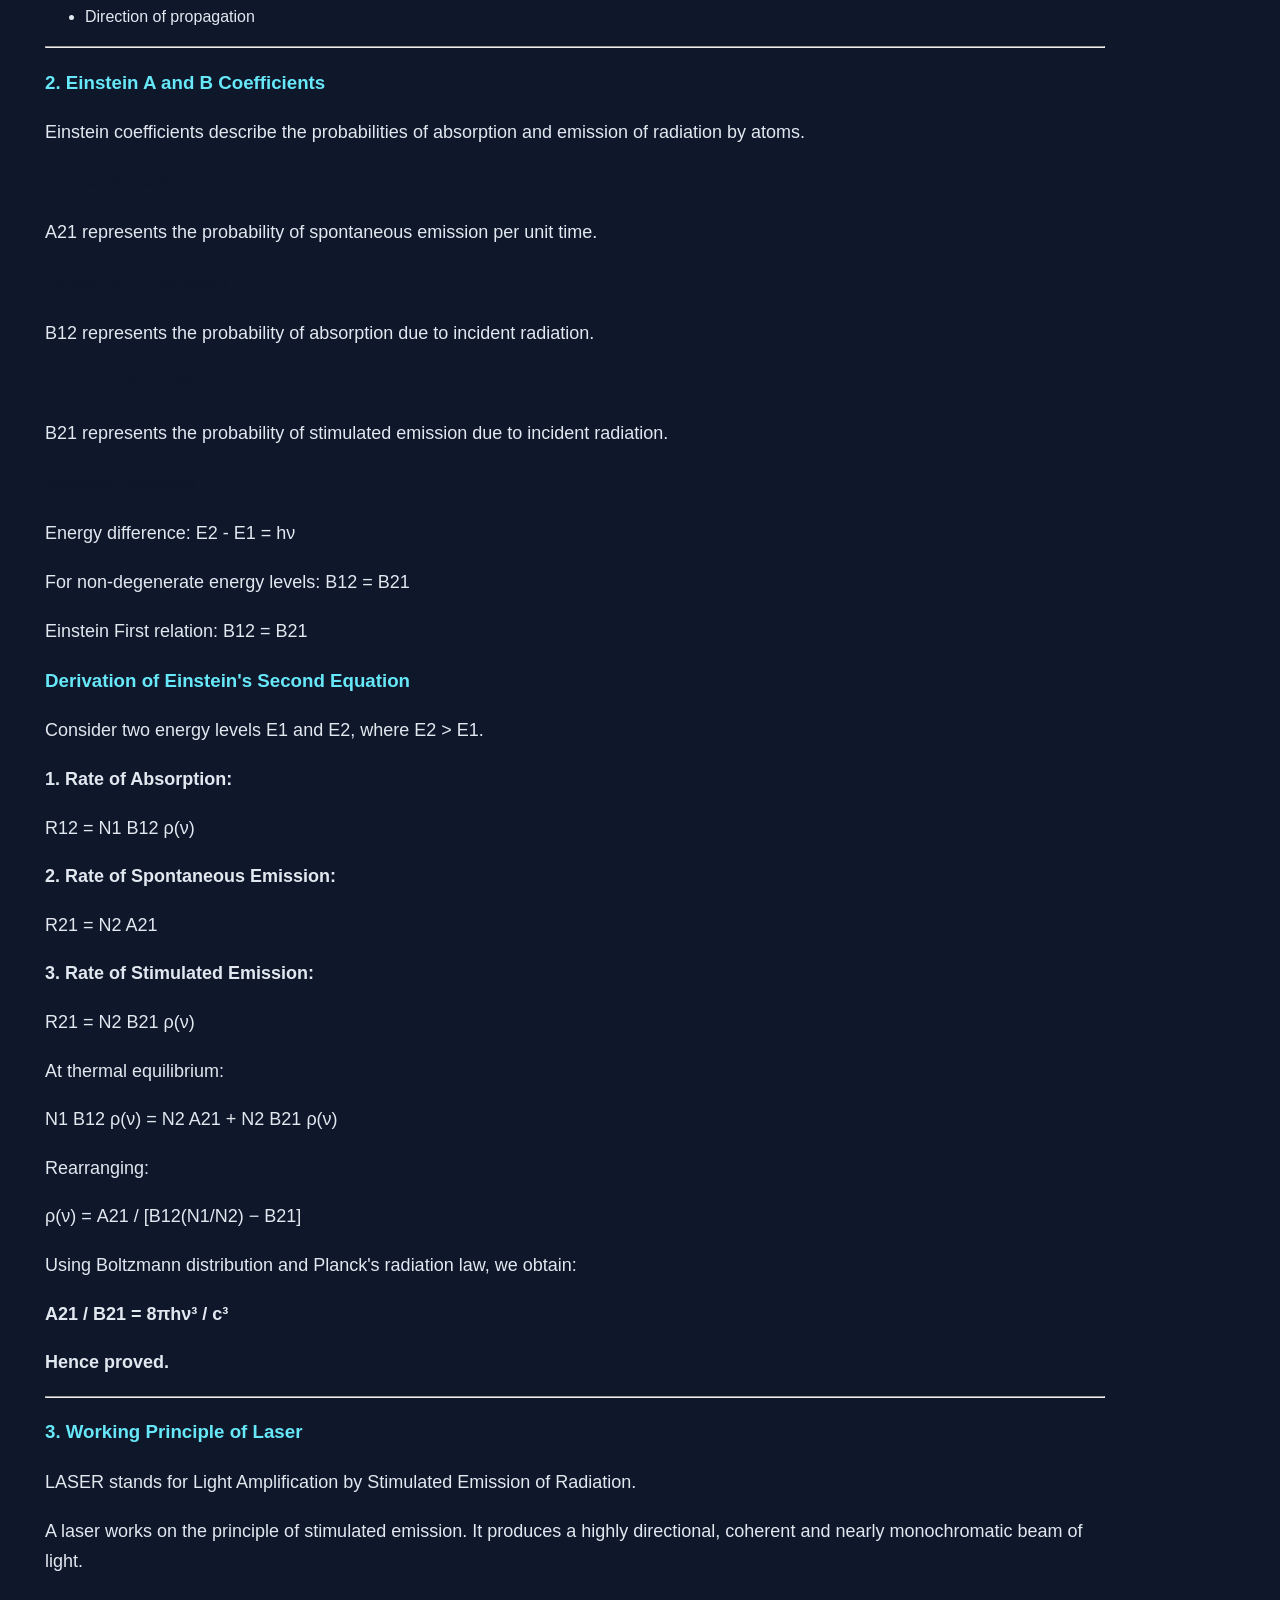
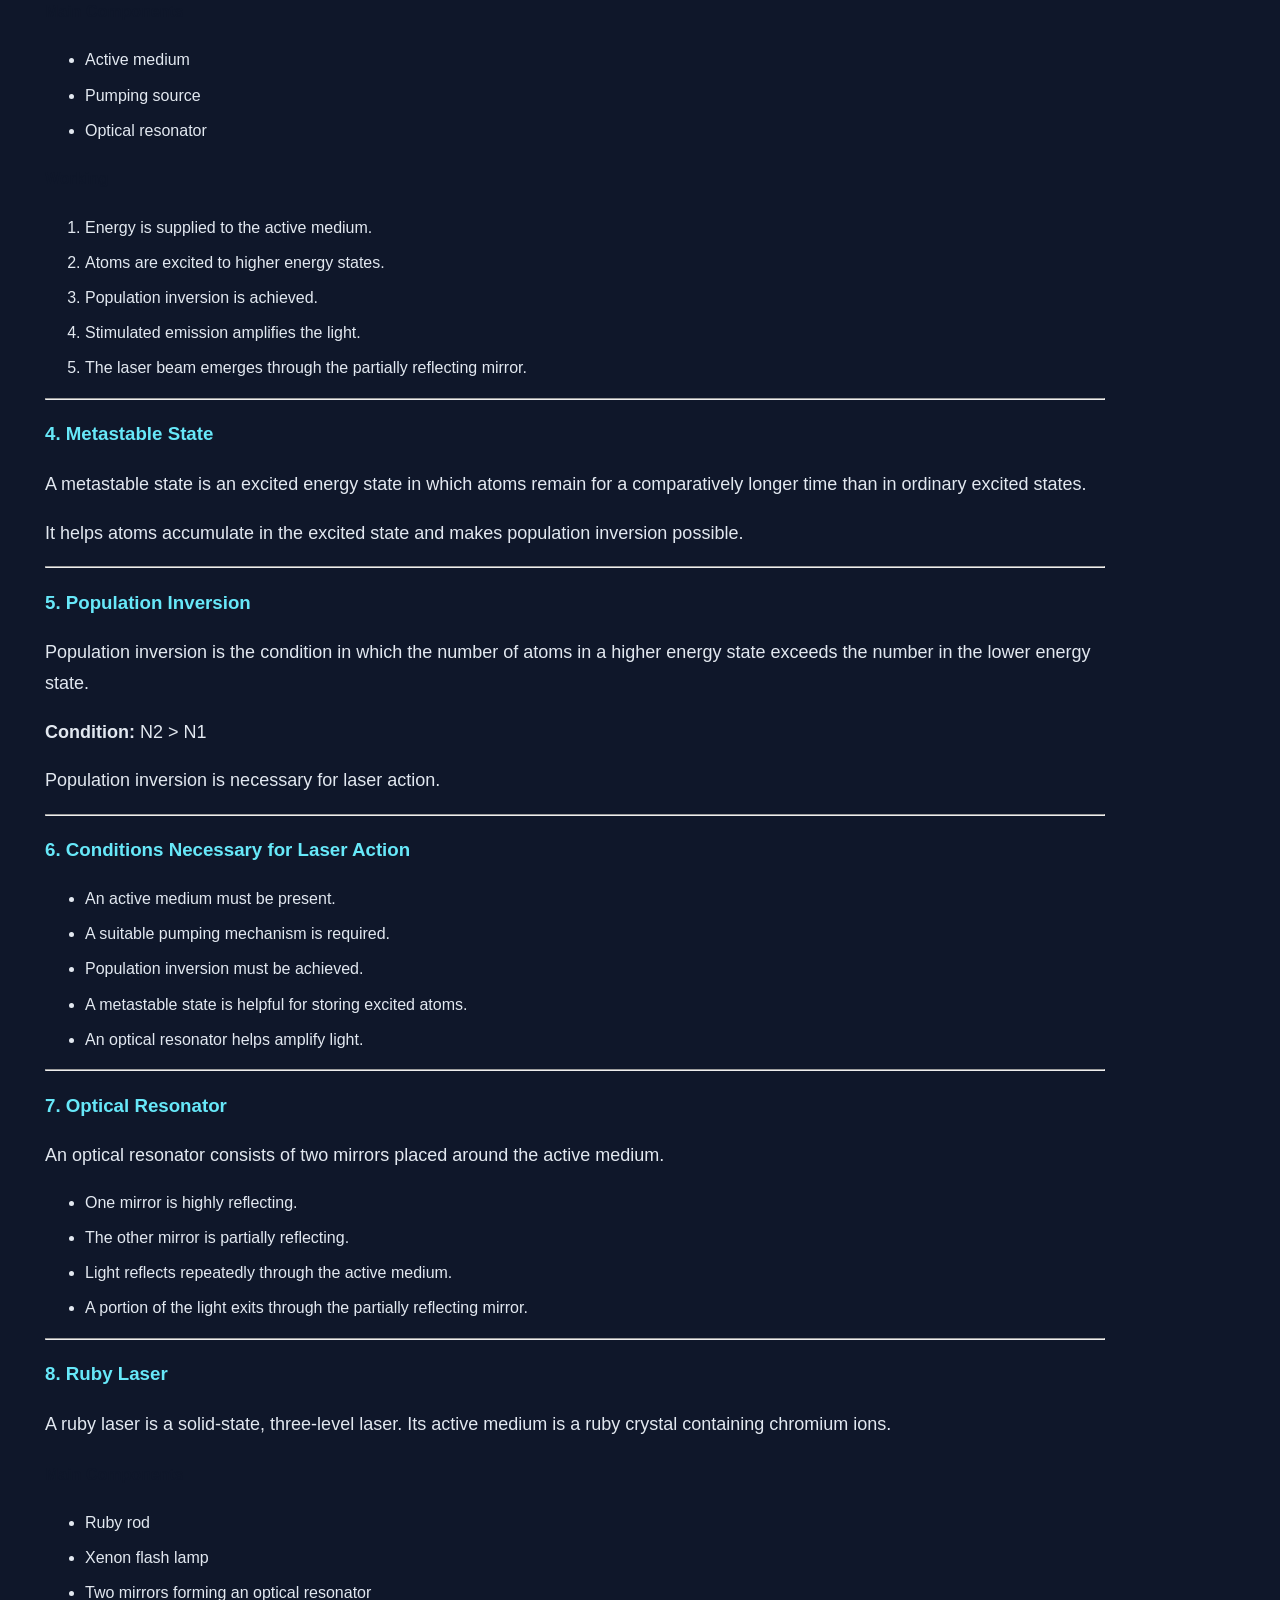
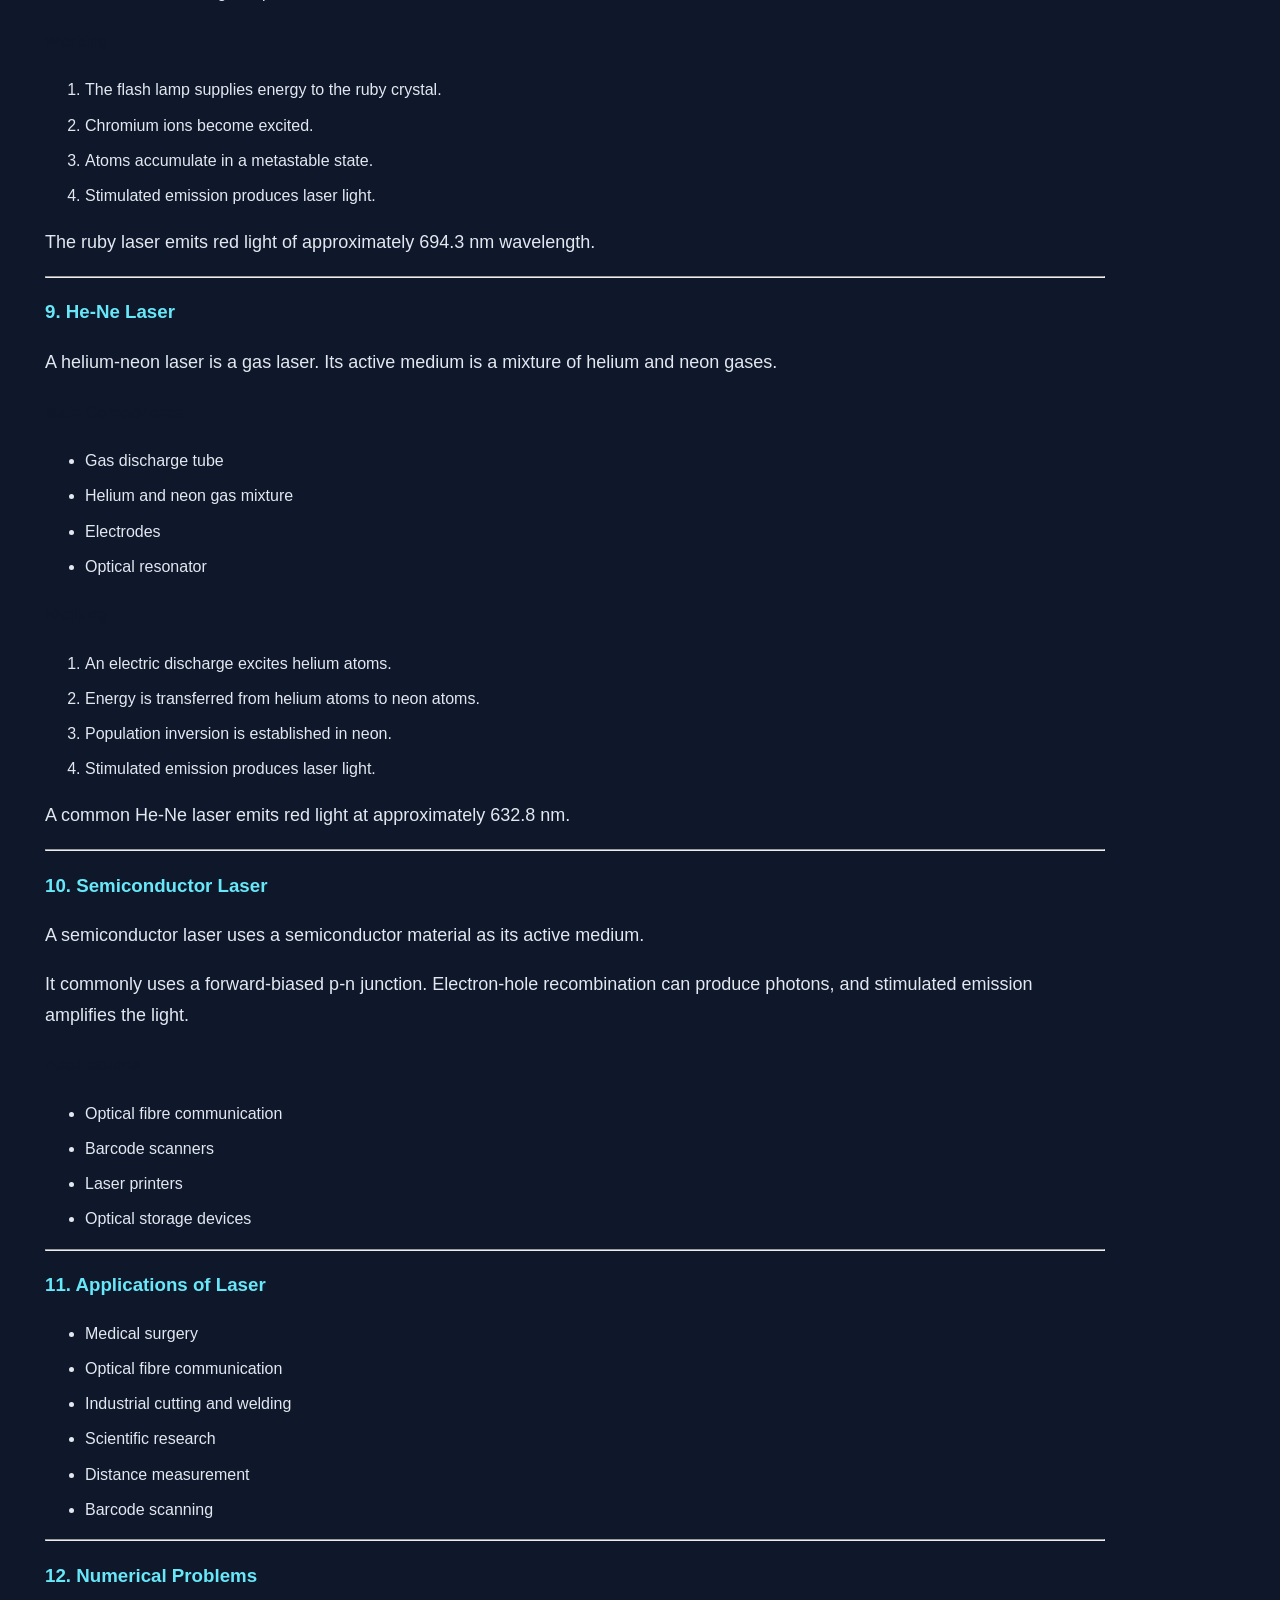
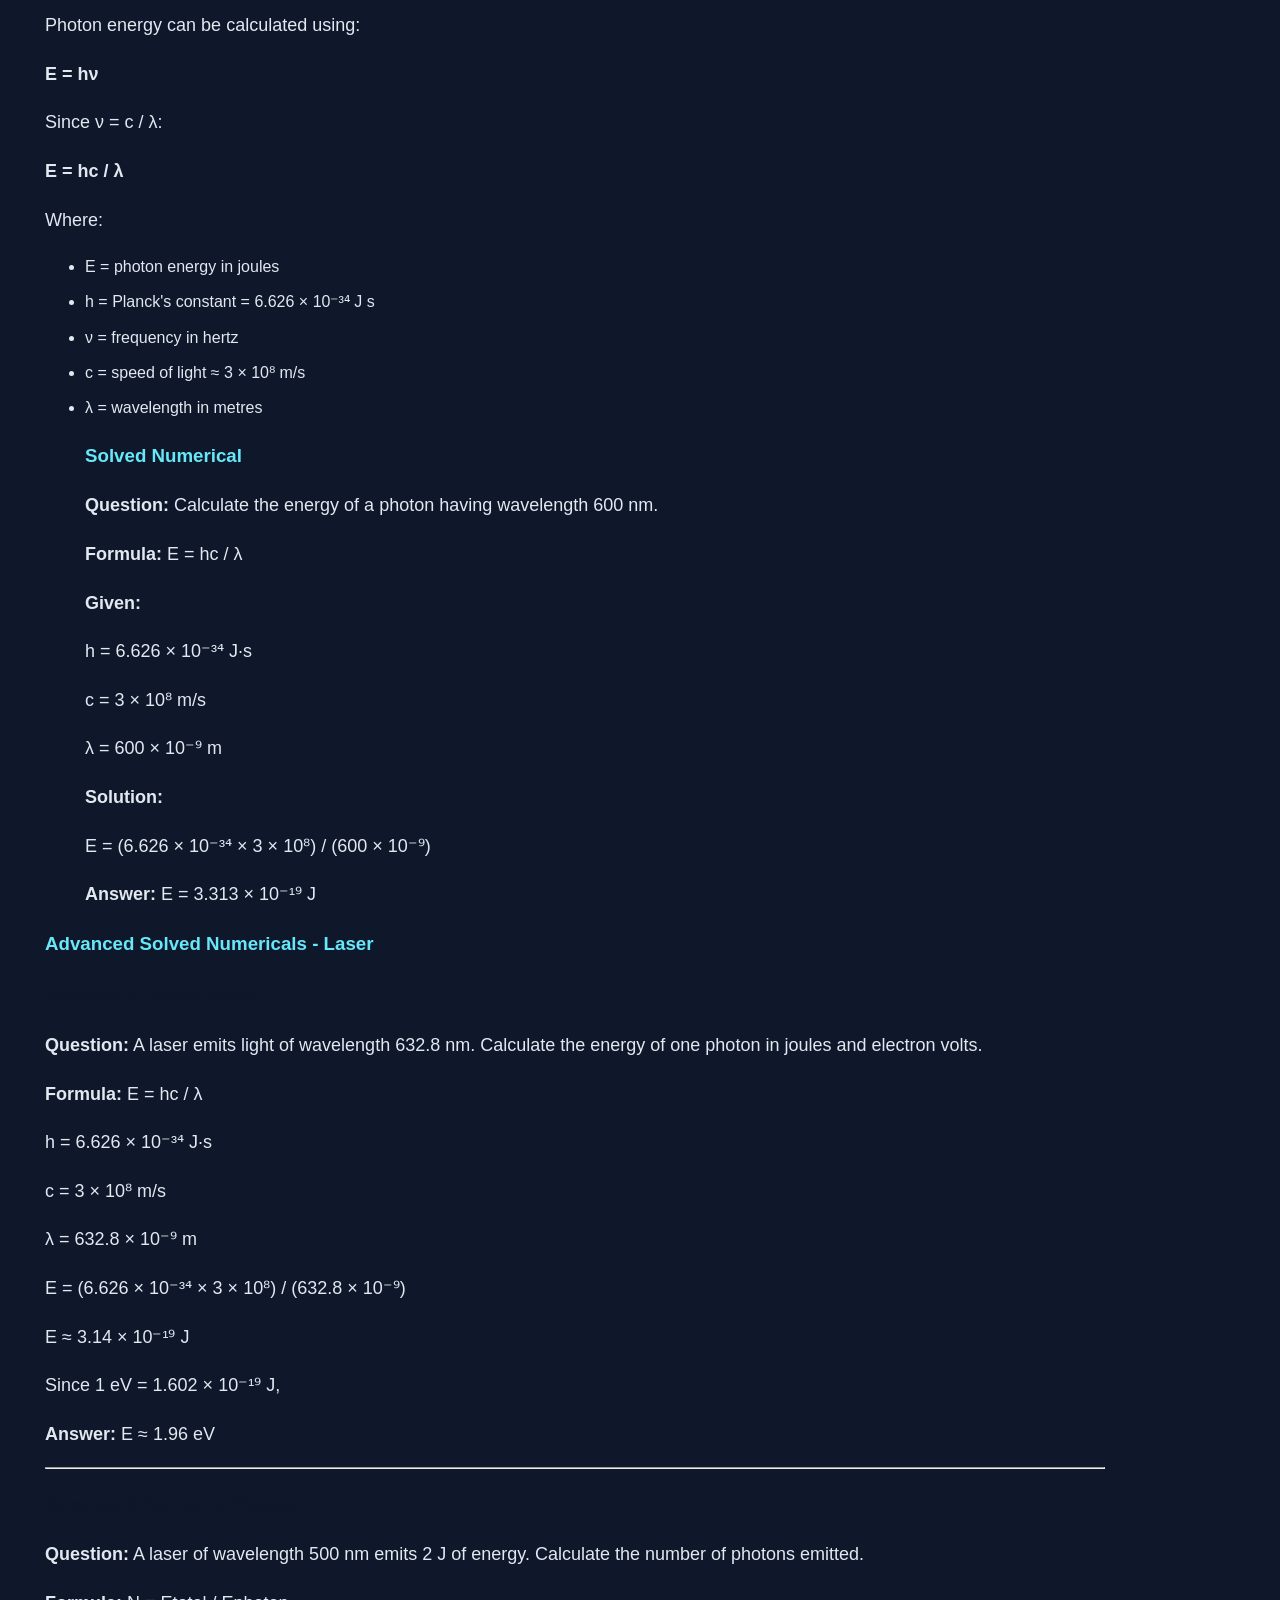
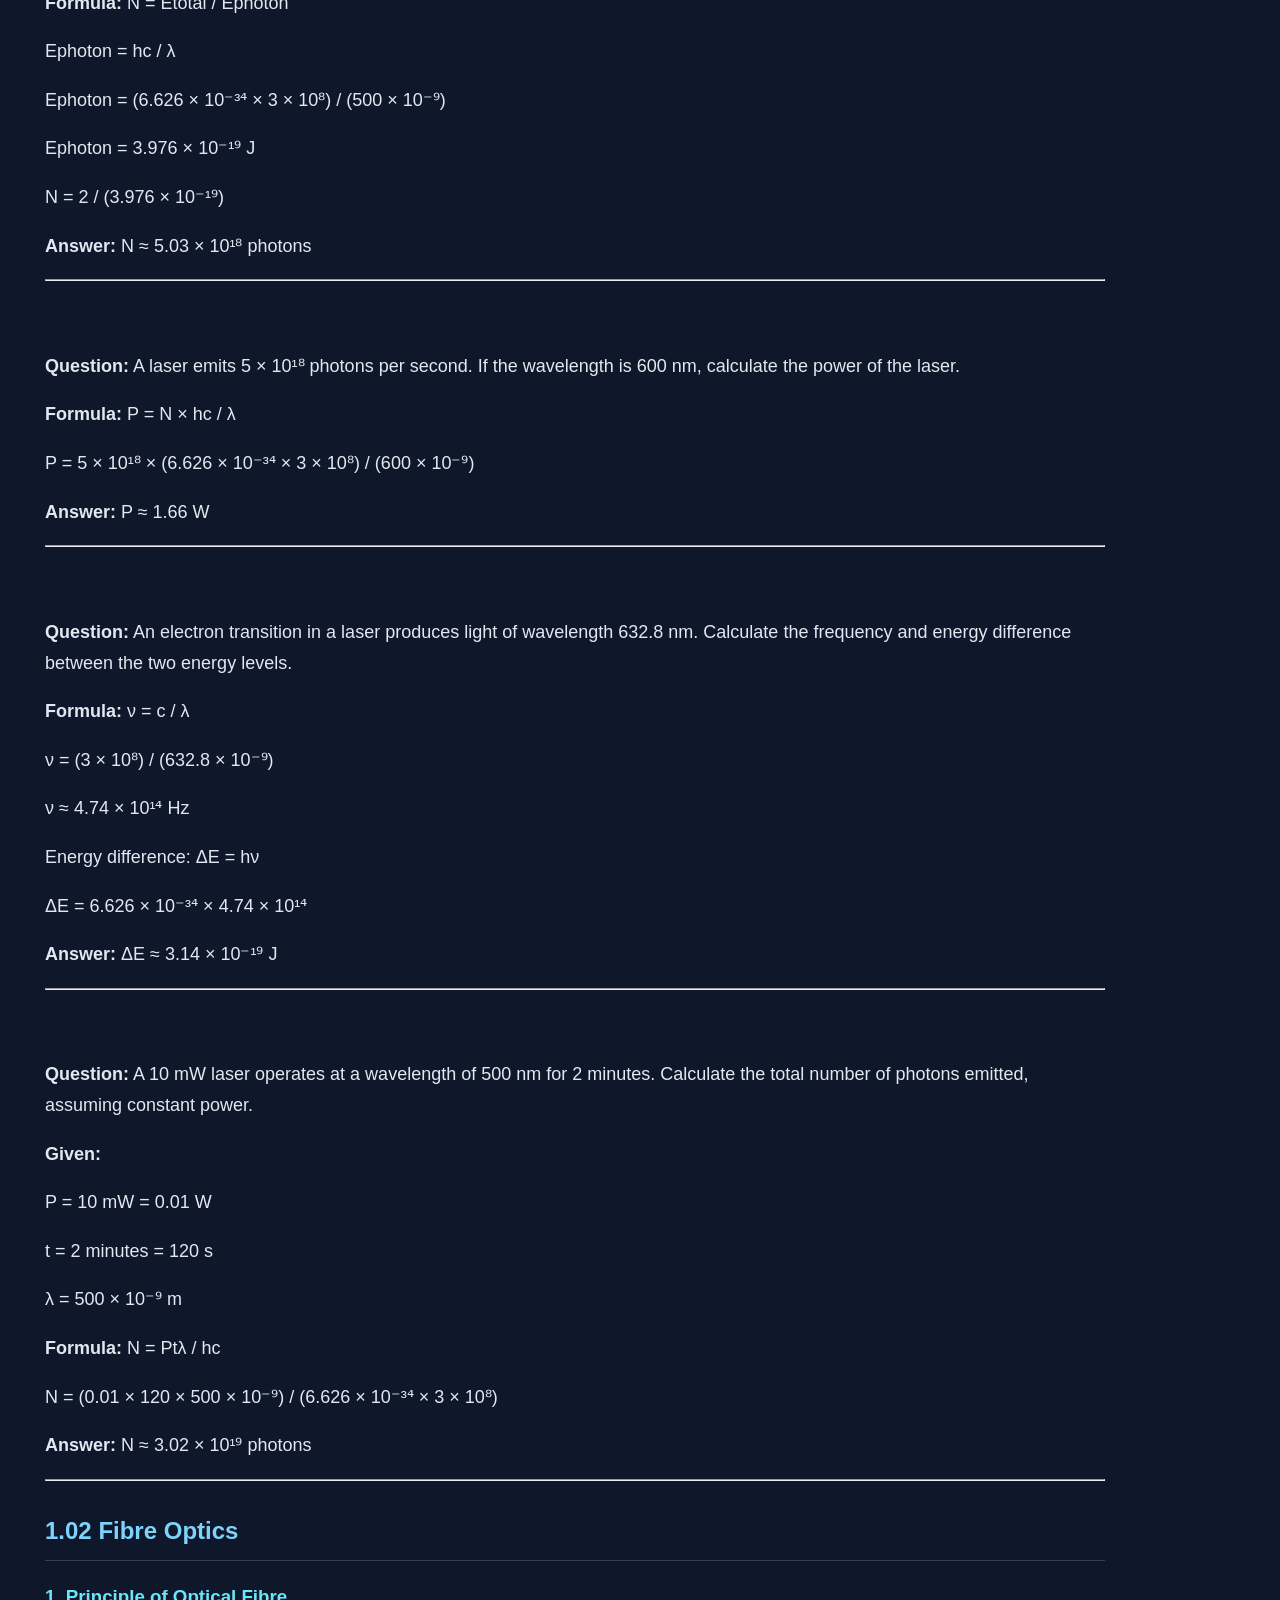
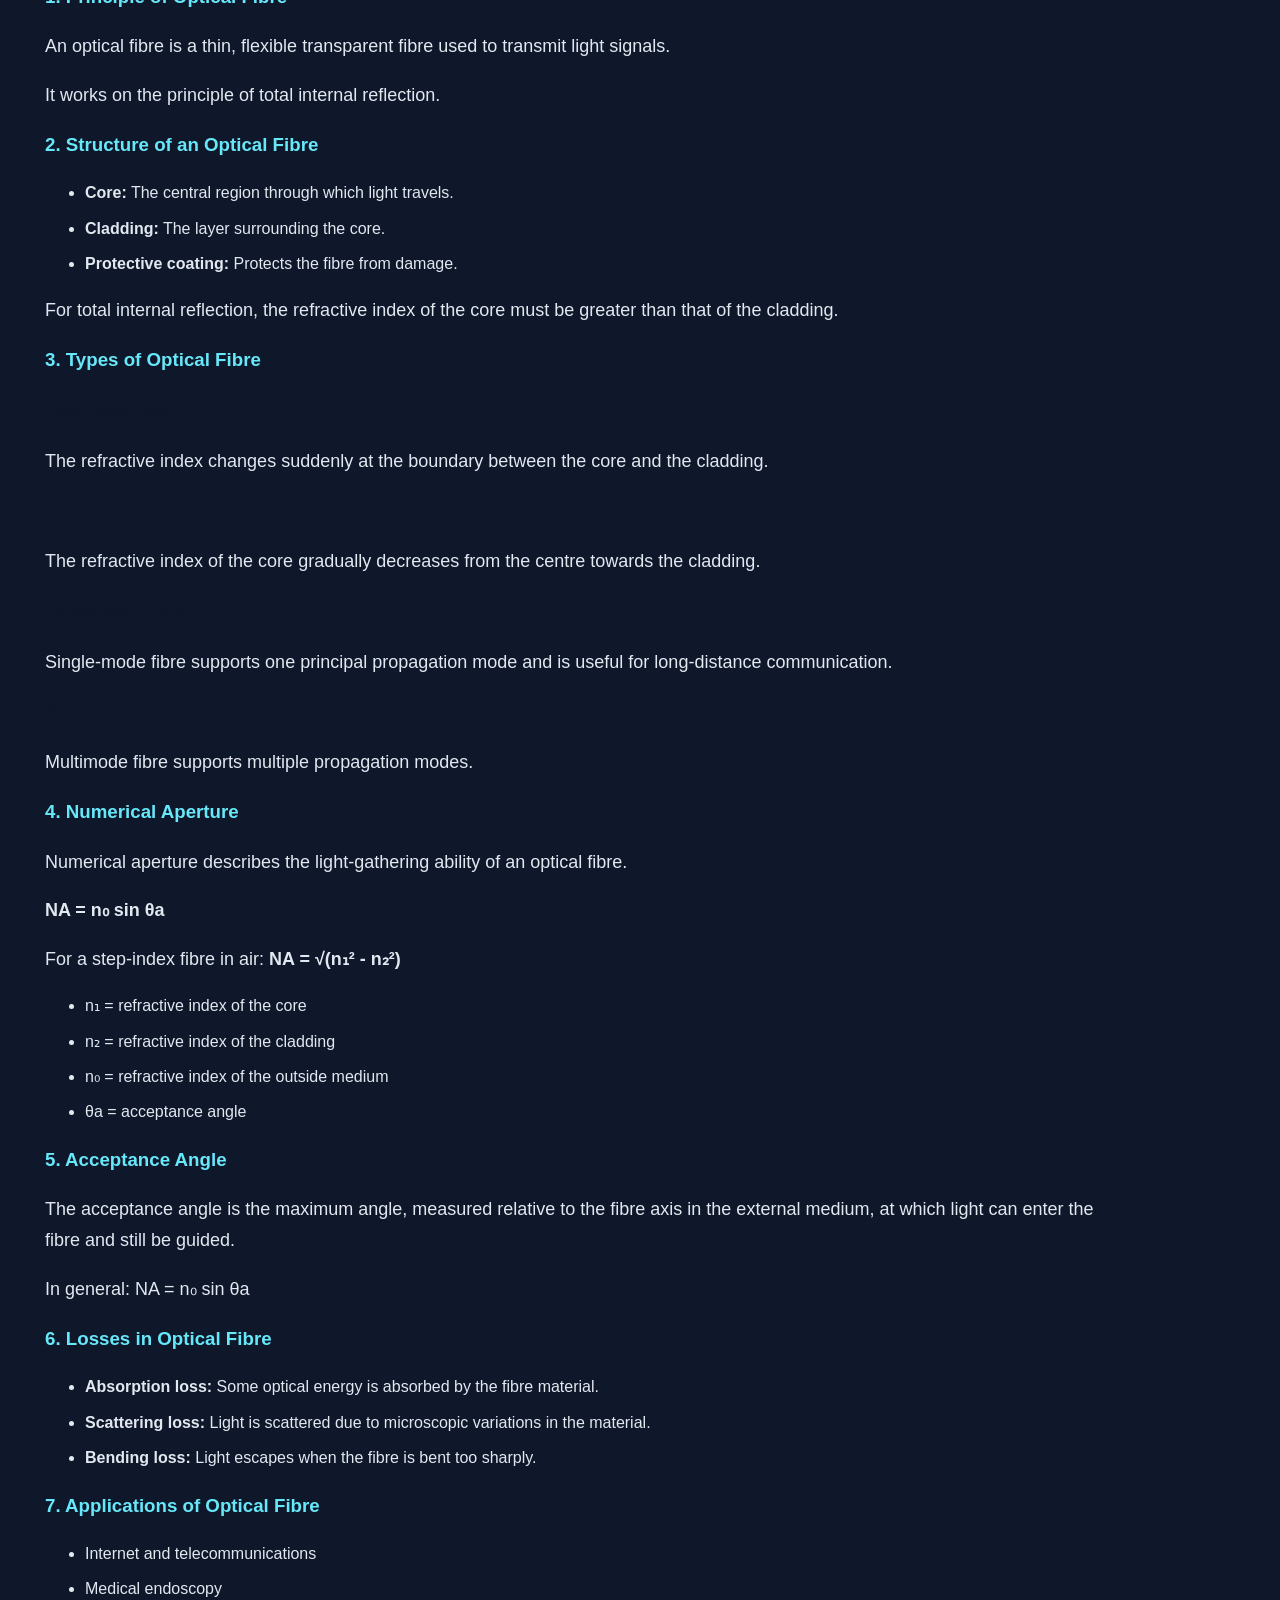
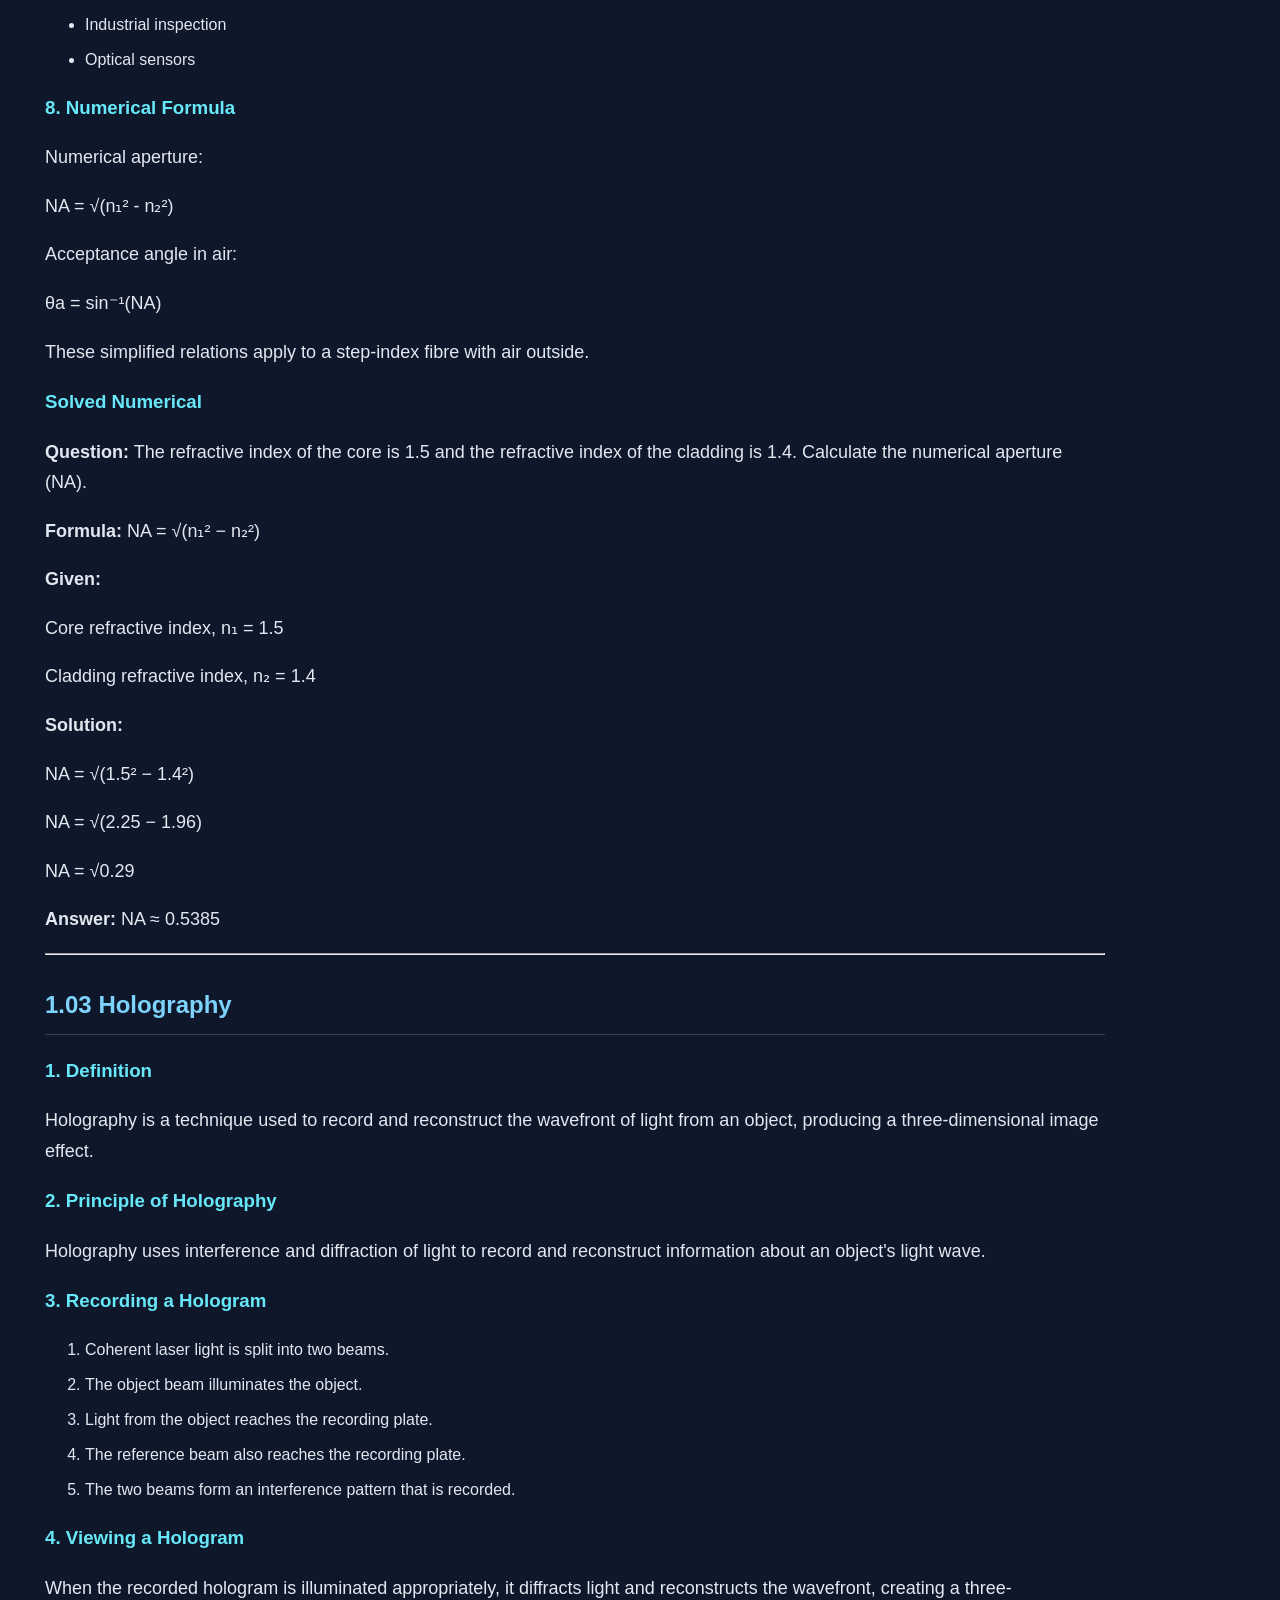
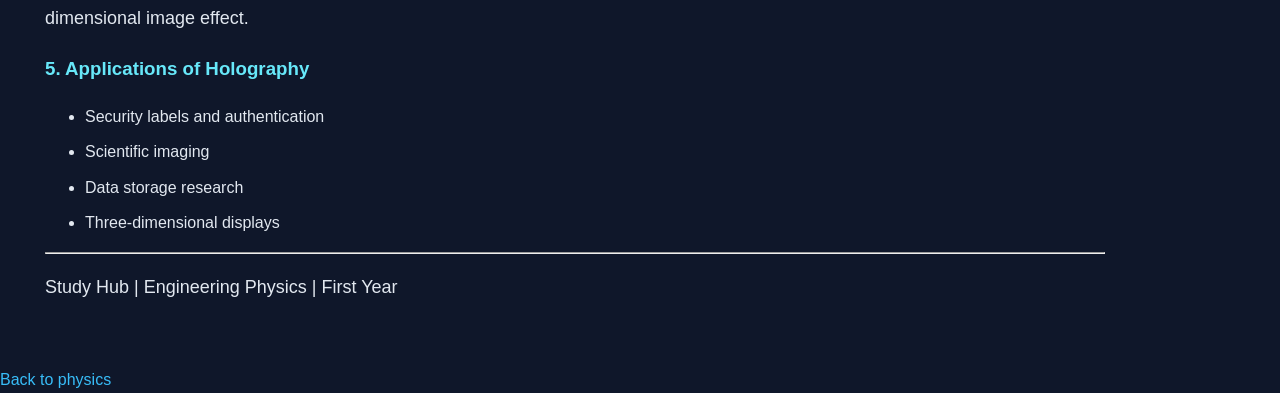
<file: laser.html>
<!DOCTYPE html>
<html lang="en">

<head>
    <meta charset="UTF-8">
    <meta name="viewport" content="width=device-width, initial-scale=1.0">

    <title>Engineering Physics Module 1 - Study Hub</title>

    <link rel="stylesheet" href="style.css">
</head>

<body>

    <header>
        <h1>Study Hub</h1>
        <p>Engineering Physics | Module 1</p>
    </header>

    <main>
        

        <h2>Module 1: Laser, Fibre Optics and Holography</h2>

        <p>
            Welcome to Module 1 of Engineering Physics.
            This page contains explanations, important formulas
            and applications for first-year engineering students.
        </p>

        <hr>

        <!-- LASER -->

        <section id="laser">

            <h2>1.01 Laser</h2>

            <h3>Contents</h3>

            <ol>
                <li>Emission and Absorption Processes</li>
                <li>Einstein A and B Coefficients</li>
                <li>Working Principle of Laser</li>
                <li>Metastable State</li>
                <li>Population Inversion</li>
                <li>Conditions for Laser Action</li>
                <li>Optical Resonator</li>
                <li>Ruby Laser</li>
                <li>He-Ne Laser</li>
                <li>Semiconductor Laser</li>
                <li>Applications of Laser</li>
                <li>Numerical Problems</li>
            </ol>

            <hr>

            <h3>1. Emission and Absorption Processes</h3>

            <h4>Absorption</h4>

            <p>
                Absorption occurs when an atom absorbs a photon
                and moves from a lower energy level E1 to a
                higher energy level E2.
            </p>

            <p><strong>Energy equation:</strong> E1 + hν = E2</p>

            <h4>Spontaneous Emission</h4>

            <p>
                Spontaneous emission occurs when an excited atom
                returns to a lower energy level on its own and
                emits a photon.
            </p>

            <p><strong>Energy equation:</strong> E2 = E1 + hν</p>

            <h4>Stimulated Emission</h4>

            <p>
                Stimulated emission occurs when an incoming photon
                causes an excited atom to emit another photon.
            </p>

            <p><strong>Energy equation:</strong> E2 = E1 + hν</p>

            <p>In stimulated emission, the two photons have the same:</p>

            <ul>
                <li>Frequency</li>
                <li>Phase</li>
                <li>Direction of propagation</li>
            </ul>

            <hr>

            <h3>2. Einstein A and B Coefficients</h3>

            <p>
                Einstein coefficients describe the probabilities
                of absorption and emission of radiation by atoms.
            </p>

            <h4>Einstein A Coefficient</h4>

            <p>
                A21 represents the probability of spontaneous
                emission per unit time.
            </p>

            <h4>Einstein B12 Coefficient</h4>

            <p>
                B12 represents the probability of absorption
                due to incident radiation.
            </p>

            <h4>Einstein B21 Coefficient</h4>

            <p>
                B21 represents the probability of stimulated
                emission due to incident radiation.
            </p>

            <h4>Important Relations</h4>

            <p>Energy difference: E2 - E1 = hν</p>

            <p>
                For non-degenerate energy levels:
                B12 = B21
            </p>
            <p> Einstein First relation: B12 = B21</p>

            <h3>Derivation of Einstein's Second Equation</h3>

            <p>Consider two energy levels E1 and E2, where E2 > E1.</p>
            
            <p><b>1. Rate of Absorption:</b></p>
            <p>R12 = N1 B12 ρ(ν)</p>
            
            <p><b>2. Rate of Spontaneous Emission:</b></p>
            <p>R21 = N2 A21</p>
            
            <p><b>3. Rate of Stimulated Emission:</b></p>
            <p>R21 = N2 B21 ρ(ν)</p>
            
            <p>At thermal equilibrium:</p>
            
            <p>N1 B12 ρ(ν) = N2 A21 + N2 B21 ρ(ν)</p>
            
            <p>Rearranging:</p>
            
            <p>ρ(ν) = A21 / [B12(N1/N2) − B21]</p>
            
            <p>Using Boltzmann distribution and Planck's radiation law, we obtain:</p>
            
            <p><b>A21 / B21 = 8πhν³ / c³</b></p>
            
            <p><b>Hence proved.</b></p>

            

            <hr>

            <h3>3. Working Principle of Laser</h3>

            <p>
                LASER stands for Light Amplification by
                Stimulated Emission of Radiation.
            </p>

            <p>
                A laser works on the principle of stimulated
                emission. It produces a highly directional,
                coherent and nearly monochromatic beam of light.
            </p>

            <h4>Main Components</h4>

            <ul>
                <li>Active medium</li>
                <li>Pumping source</li>
                <li>Optical resonator</li>
            </ul>

            <h4>Working</h4>

            <ol>
                <li>Energy is supplied to the active medium.</li>
                <li>Atoms are excited to higher energy states.</li>
                <li>Population inversion is achieved.</li>
                <li>Stimulated emission amplifies the light.</li>
                <li>The laser beam emerges through the partially reflecting mirror.</li>
            </ol>

            <hr>

            <h3>4. Metastable State</h3>

            <p>
                A metastable state is an excited energy state
                in which atoms remain for a comparatively longer
                time than in ordinary excited states.
            </p>

            <p>
                It helps atoms accumulate in the excited state
                and makes population inversion possible.
            </p>

            <hr>

            <h3>5. Population Inversion</h3>

            <p>
                Population inversion is the condition in which
                the number of atoms in a higher energy state
                exceeds the number in the lower energy state.
            </p>

            <p><strong>Condition:</strong> N2 &gt; N1</p>

            <p>
                Population inversion is necessary for laser action.
            </p>

            <hr>

            <h3>6. Conditions Necessary for Laser Action</h3>

            <ul>
                <li>An active medium must be present.</li>
                <li>A suitable pumping mechanism is required.</li>
                <li>Population inversion must be achieved.</li>
                <li>A metastable state is helpful for storing excited atoms.</li>
                <li>An optical resonator helps amplify light.</li>
            </ul>

            <hr>

            <h3>7. Optical Resonator</h3>

            <p>
                An optical resonator consists of two mirrors
                placed around the active medium.
            </p>

            <ul>
                <li>One mirror is highly reflecting.</li>
                <li>The other mirror is partially reflecting.</li>
                <li>Light reflects repeatedly through the active medium.</li>
                <li>A portion of the light exits through the partially reflecting mirror.</li>
            </ul>

            <hr>

            <h3>8. Ruby Laser</h3>

            <p>
                A ruby laser is a solid-state, three-level laser.
                Its active medium is a ruby crystal containing
                chromium ions.
            </p>

            <h4>Main Components</h4>

            <ul>
                <li>Ruby rod</li>
                <li>Xenon flash lamp</li>
                <li>Two mirrors forming an optical resonator</li>
            </ul>

            <h4>Working</h4>

            <ol>
                <li>The flash lamp supplies energy to the ruby crystal.</li>
                <li>Chromium ions become excited.</li>
                <li>Atoms accumulate in a metastable state.</li>
                <li>Stimulated emission produces laser light.</li>
            </ol>

            <p>
                The ruby laser emits red light of approximately
                694.3 nm wavelength.
            </p>

            <hr>

            <h3>9. He-Ne Laser</h3>

            <p>
                A helium-neon laser is a gas laser. Its active
                medium is a mixture of helium and neon gases.
            </p>

            <h4>Main Components</h4>

            <ul>
                <li>Gas discharge tube</li>
                <li>Helium and neon gas mixture</li>
                <li>Electrodes</li>
                <li>Optical resonator</li>
            </ul>

            <h4>Working</h4>

            <ol>
                <li>An electric discharge excites helium atoms.</li>
                <li>Energy is transferred from helium atoms to neon atoms.</li>
                <li>Population inversion is established in neon.</li>
                <li>Stimulated emission produces laser light.</li>
            </ol>

            <p>
                A common He-Ne laser emits red light at approximately
                632.8 nm.
            </p>

            <hr>

            <h3>10. Semiconductor Laser</h3>

            <p>
                A semiconductor laser uses a semiconductor
                material as its active medium.
            </p>

            <p>
                It commonly uses a forward-biased p-n junction.
                Electron-hole recombination can produce photons,
                and stimulated emission amplifies the light.
            </p>

            <h4>Applications</h4>

            <ul>
                <li>Optical fibre communication</li>
                <li>Barcode scanners</li>
                <li>Laser printers</li>
                <li>Optical storage devices</li>
            </ul>

            <hr>

            <h3>11. Applications of Laser</h3>

            <ul>
                <li>Medical surgery</li>
                <li>Optical fibre communication</li>
                <li>Industrial cutting and welding</li>
                <li>Scientific research</li>
                <li>Distance measurement</li>
                <li>Barcode scanning</li>
            </ul>

            <hr>

            <h3>12. Numerical Problems</h3>

            <p>
                Photon energy can be calculated using:
            </p>

            <p><strong>E = hν</strong></p>

            <p>Since ν = c / λ:</p>

            <p><strong>E = hc / λ</strong></p>

            <p>Where:</p>

            <ul>
                <li>E = photon energy in joules</li>
                <li>h = Planck's constant = 6.626 × 10⁻³⁴ J s</li>
                <li>ν = frequency in hertz</li>
                <li>c = speed of light ≈ 3 × 10⁸ m/s</li>
                <li>λ = wavelength in metres</li>
                <h3>Solved Numerical</h3>

<p><b>Question:</b> Calculate the energy of a photon having wavelength 600 nm.</p>

<p><b>Formula:</b> E = hc / λ</p>

<p><b>Given:</b></p>
<p>h = 6.626 × 10⁻³⁴ J·s</p>
<p>c = 3 × 10⁸ m/s</p>
<p>λ = 600 × 10⁻⁹ m</p>

<p><b>Solution:</b></p>
<p>E = (6.626 × 10⁻³⁴ × 3 × 10⁸) / (600 × 10⁻⁹)</p>

<p><b>Answer:</b> E = 3.313 × 10⁻¹⁹ J</p>
            </ul>
<h3>Advanced Solved Numericals - Laser</h3>

<h4>Numerical 1: Photon Energy</h4>
<p><b>Question:</b> A laser emits light of wavelength 632.8 nm.
Calculate the energy of one photon in joules and electron volts.</p>

<p><b>Formula:</b> E = hc / λ</p>
<p>h = 6.626 × 10⁻³⁴ J·s</p>
<p>c = 3 × 10⁸ m/s</p>
<p>λ = 632.8 × 10⁻⁹ m</p>
<p>E = (6.626 × 10⁻³⁴ × 3 × 10⁸) / (632.8 × 10⁻⁹)</p>
<p>E ≈ 3.14 × 10⁻¹⁹ J</p>
<p>Since 1 eV = 1.602 × 10⁻¹⁹ J,</p>
<p><b>Answer:</b> E ≈ 1.96 eV</p>

<hr>

<h4>Numerical 2: Number of Photons</h4>
<p><b>Question:</b> A laser of wavelength 500 nm emits 2 J of energy.
Calculate the number of photons emitted.</p>

<p><b>Formula:</b> N = Etotal / Ephoton</p>
<p>Ephoton = hc / λ</p>
<p>Ephoton = (6.626 × 10⁻³⁴ × 3 × 10⁸) / (500 × 10⁻⁹)</p>
<p>Ephoton = 3.976 × 10⁻¹⁹ J</p>
<p>N = 2 / (3.976 × 10⁻¹⁹)</p>
<p><b>Answer:</b> N ≈ 5.03 × 10¹⁸ photons</p>

<hr>

<h4>Numerical 3: Laser Power</h4>
<p><b>Question:</b> A laser emits 5 × 10¹⁸ photons per second.
If the wavelength is 600 nm, calculate the power of the laser.</p>

<p><b>Formula:</b> P = N × hc / λ</p>
<p>P = 5 × 10¹⁸ × (6.626 × 10⁻³⁴ × 3 × 10⁸) / (600 × 10⁻⁹)</p>
<p><b>Answer:</b> P ≈ 1.66 W</p>

<hr>

<h4>Numerical 4: Frequency and Energy Difference</h4>
<p><b>Question:</b> An electron transition in a laser produces light
of wavelength 632.8 nm. Calculate the frequency and energy difference
between the two energy levels.</p>

<p><b>Formula:</b> ν = c / λ</p>
<p>ν = (3 × 10⁸) / (632.8 × 10⁻⁹)</p>
<p>ν ≈ 4.74 × 10¹⁴ Hz</p>
<p>Energy difference: ΔE = hν</p>
<p>ΔE = 6.626 × 10⁻³⁴ × 4.74 × 10¹⁴</p>
<p><b>Answer:</b> ΔE ≈ 3.14 × 10⁻¹⁹ J</p>

<hr>

<h4>Numerical 5: Photons Emitted in a Time Interval</h4>
<p><b>Question:</b> A 10 mW laser operates at a wavelength of 500 nm
for 2 minutes. Calculate the total number of photons emitted,
assuming constant power.</p>

<p><b>Given:</b></p>
<p>P = 10 mW = 0.01 W</p>
<p>t = 2 minutes = 120 s</p>
<p>λ = 500 × 10⁻⁹ m</p>

<p><b>Formula:</b> N = Ptλ / hc</p>
<p>N = (0.01 × 120 × 500 × 10⁻⁹) /
(6.626 × 10⁻³⁴ × 3 × 10⁸)</p>
<p><b>Answer:</b> N ≈ 3.02 × 10¹⁹ photons</p>
        </section>

        <hr>

        <!-- FIBRE OPTICS -->

        <section id="fibre-optics">

            <h2>1.02 Fibre Optics</h2>

            <h3>1. Principle of Optical Fibre</h3>

            <p>
                An optical fibre is a thin, flexible transparent
                fibre used to transmit light signals.
            </p>

            <p>
                It works on the principle of total internal
                reflection.
            </p>

            <h3>2. Structure of an Optical Fibre</h3>

            <ul>
                <li><strong>Core:</strong> The central region through which light travels.</li>
                <li><strong>Cladding:</strong> The layer surrounding the core.</li>
                <li><strong>Protective coating:</strong> Protects the fibre from damage.</li>
            </ul>

            <p>
                For total internal reflection, the refractive
                index of the core must be greater than that
                of the cladding.
            </p>

            <h3>3. Types of Optical Fibre</h3>

            <h4>Step-Index Fibre</h4>

            <p>
                The refractive index changes suddenly at the
                boundary between the core and the cladding.
            </p>

            <h4>Graded-Index Fibre</h4>

            <p>
                The refractive index of the core gradually
                decreases from the centre towards the cladding.
            </p>

            <h4>Single-Mode Fibre</h4>

            <p>
                Single-mode fibre supports one principal
                propagation mode and is useful for long-distance
                communication.
            </p>

            <h4>Multimode Fibre</h4>

            <p>
                Multimode fibre supports multiple propagation
                modes.
            </p>

            <h3>4. Numerical Aperture</h3>

            <p>
                Numerical aperture describes the light-gathering
                ability of an optical fibre.
            </p>

            <p><strong>NA = n₀ sin θa</strong></p>

            <p>
                For a step-index fibre in air:
                <strong>NA = √(n₁² - n₂²)</strong>
            </p>

            <ul>
                <li>n₁ = refractive index of the core</li>
                <li>n₂ = refractive index of the cladding</li>
                <li>n₀ = refractive index of the outside medium</li>
                <li>θa = acceptance angle</li>
            </ul>

            <h3>5. Acceptance Angle</h3>

            <p>
                The acceptance angle is the maximum angle,
                measured relative to the fibre axis in the
                external medium, at which light can enter the
                fibre and still be guided.
            </p>

            <p>In general: NA = n₀ sin θa</p>

            <h3>6. Losses in Optical Fibre</h3>

            <ul>
                <li><strong>Absorption loss:</strong> Some optical energy is absorbed by the fibre material.</li>
                <li><strong>Scattering loss:</strong> Light is scattered due to microscopic variations in the material.</li>
                <li><strong>Bending loss:</strong> Light escapes when the fibre is bent too sharply.</li>
            </ul>

            <h3>7. Applications of Optical Fibre</h3>

            <ul>
                <li>Internet and telecommunications</li>
                <li>Medical endoscopy</li>
                <li>Industrial inspection</li>
                <li>Optical sensors</li>
            </ul>

            <h3>8. Numerical Formula</h3>

            <p>Numerical aperture:</p>

            <p>NA = √(n₁² - n₂²)</p>

            <p>Acceptance angle in air:</p>

            <p>θa = sin⁻¹(NA)</p>

            <p>
                These simplified relations apply to a step-index
                fibre with air outside.
            </p>
            <h3>Solved Numerical</h3>

            <p><b>Question:</b> The refractive index of the core is 1.5 and the refractive index of the cladding is 1.4. Calculate the numerical aperture (NA).</p>
            
            <p><b>Formula:</b> NA = √(n₁² − n₂²)</p>
            
            <p><b>Given:</b></p>
            <p>Core refractive index, n₁ = 1.5</p>
            <p>Cladding refractive index, n₂ = 1.4</p>
            
            <p><b>Solution:</b></p>
            <p>NA = √(1.5² − 1.4²)</p>
            <p>NA = √(2.25 − 1.96)</p>
            <p>NA = √0.29</p>
            
            <p><b>Answer:</b> NA ≈ 0.5385</p>
        </section>

        <hr>

        <!-- HOLOGRAPHY -->

        <section id="holography">

            <h2>1.03 Holography</h2>

            <h3>1. Definition</h3>

            <p>
                Holography is a technique used to record and
                reconstruct the wavefront of light from an object,
                producing a three-dimensional image effect.
            </p>

            <h3>2. Principle of Holography</h3>

            <p>
                Holography uses interference and diffraction
                of light to record and reconstruct information
                about an object's light wave.
            </p>

            <h3>3. Recording a Hologram</h3>

            <ol>
                <li>Coherent laser light is split into two beams.</li>
                <li>The object beam illuminates the object.</li>
                <li>Light from the object reaches the recording plate.</li>
                <li>The reference beam also reaches the recording plate.</li>
                <li>The two beams form an interference pattern that is recorded.</li>
            </ol>

            <h3>4. Viewing a Hologram</h3>

            <p>
                When the recorded hologram is illuminated
                appropriately, it diffracts light and reconstructs
                the wavefront, creating a three-dimensional
                image effect.
            </p>

            <h3>5. Applications of Holography</h3>

            <ul>
                <li>Security labels and authentication</li>
                <li>Scientific imaging</li>
                <li>Data storage research</li>
                <li>Three-dimensional displays</li>
            </ul>

        </section>

        <hr>

        <p>
            Study Hub | Engineering Physics | First Year
        </p>

    </main>
    <div class="back-button">
        <a href="physics.html"> Back to physics</a>
    </div>

</body>

</html>
</file>
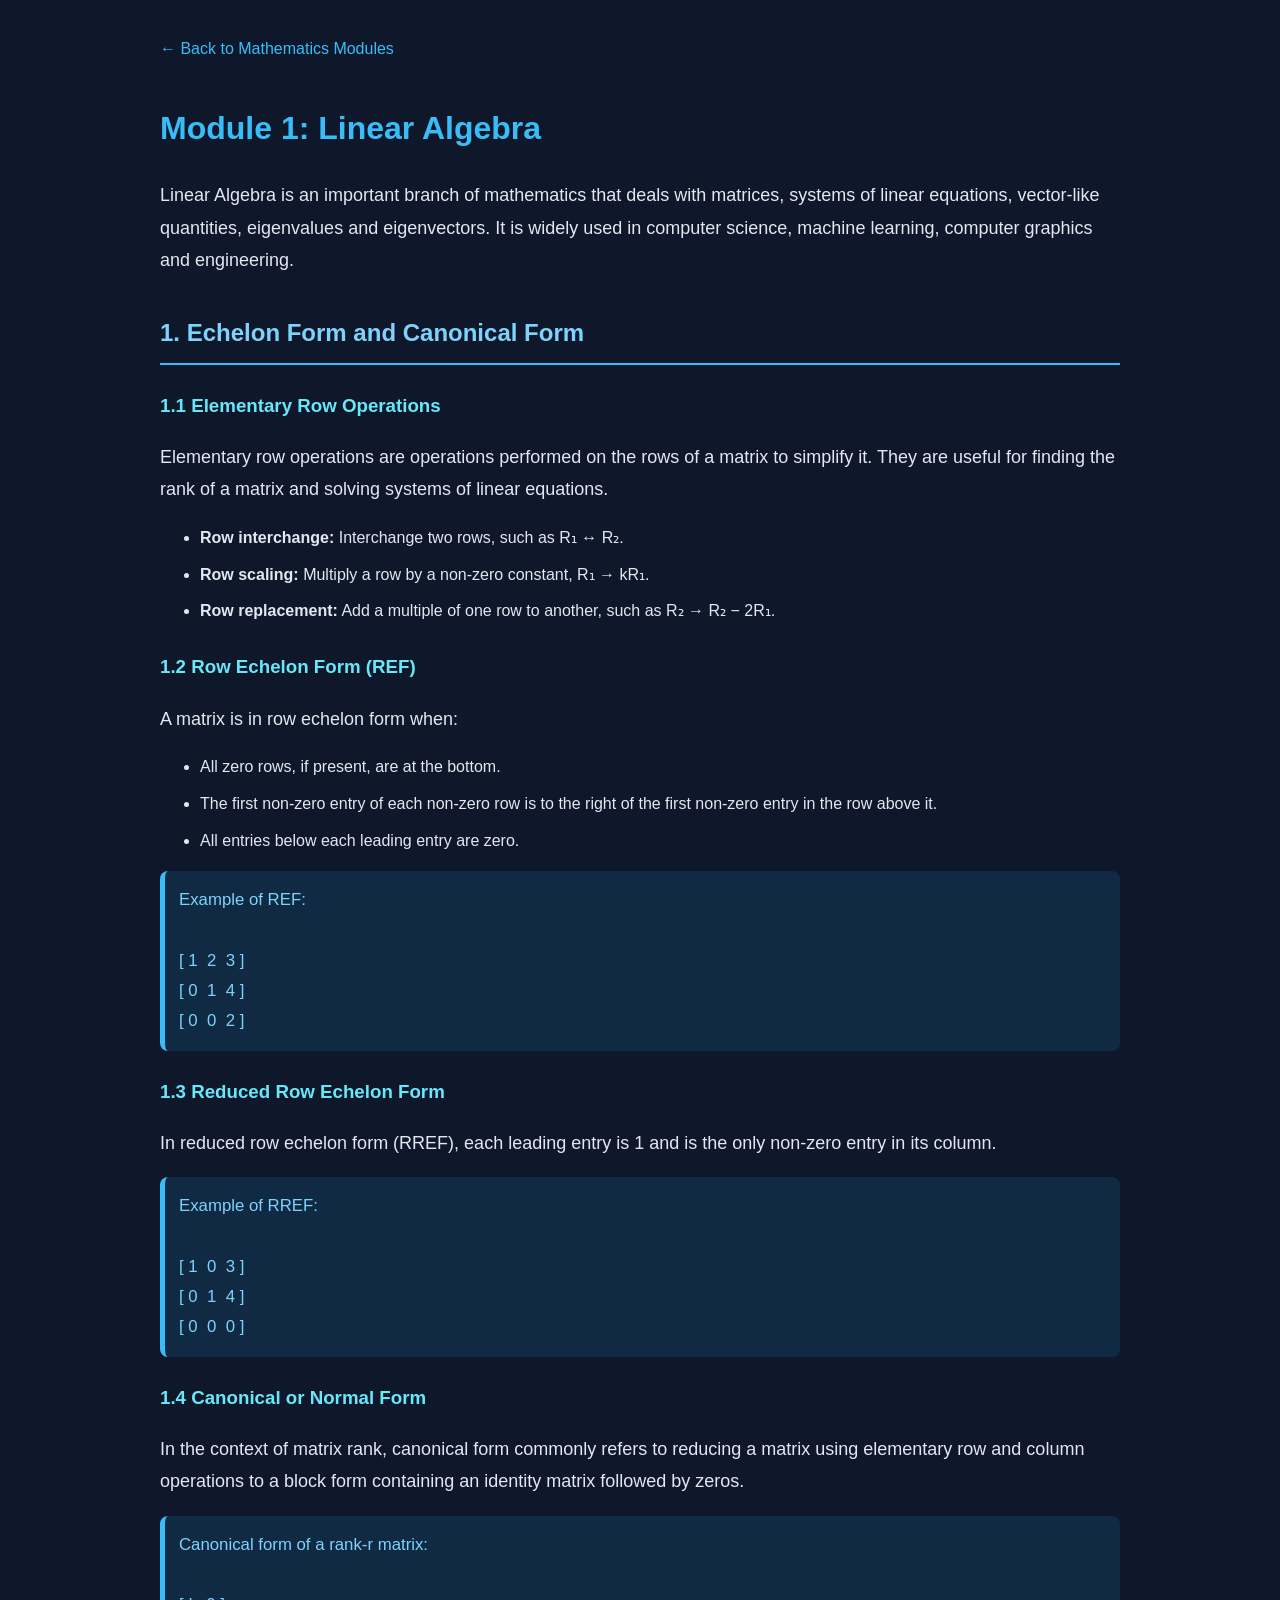
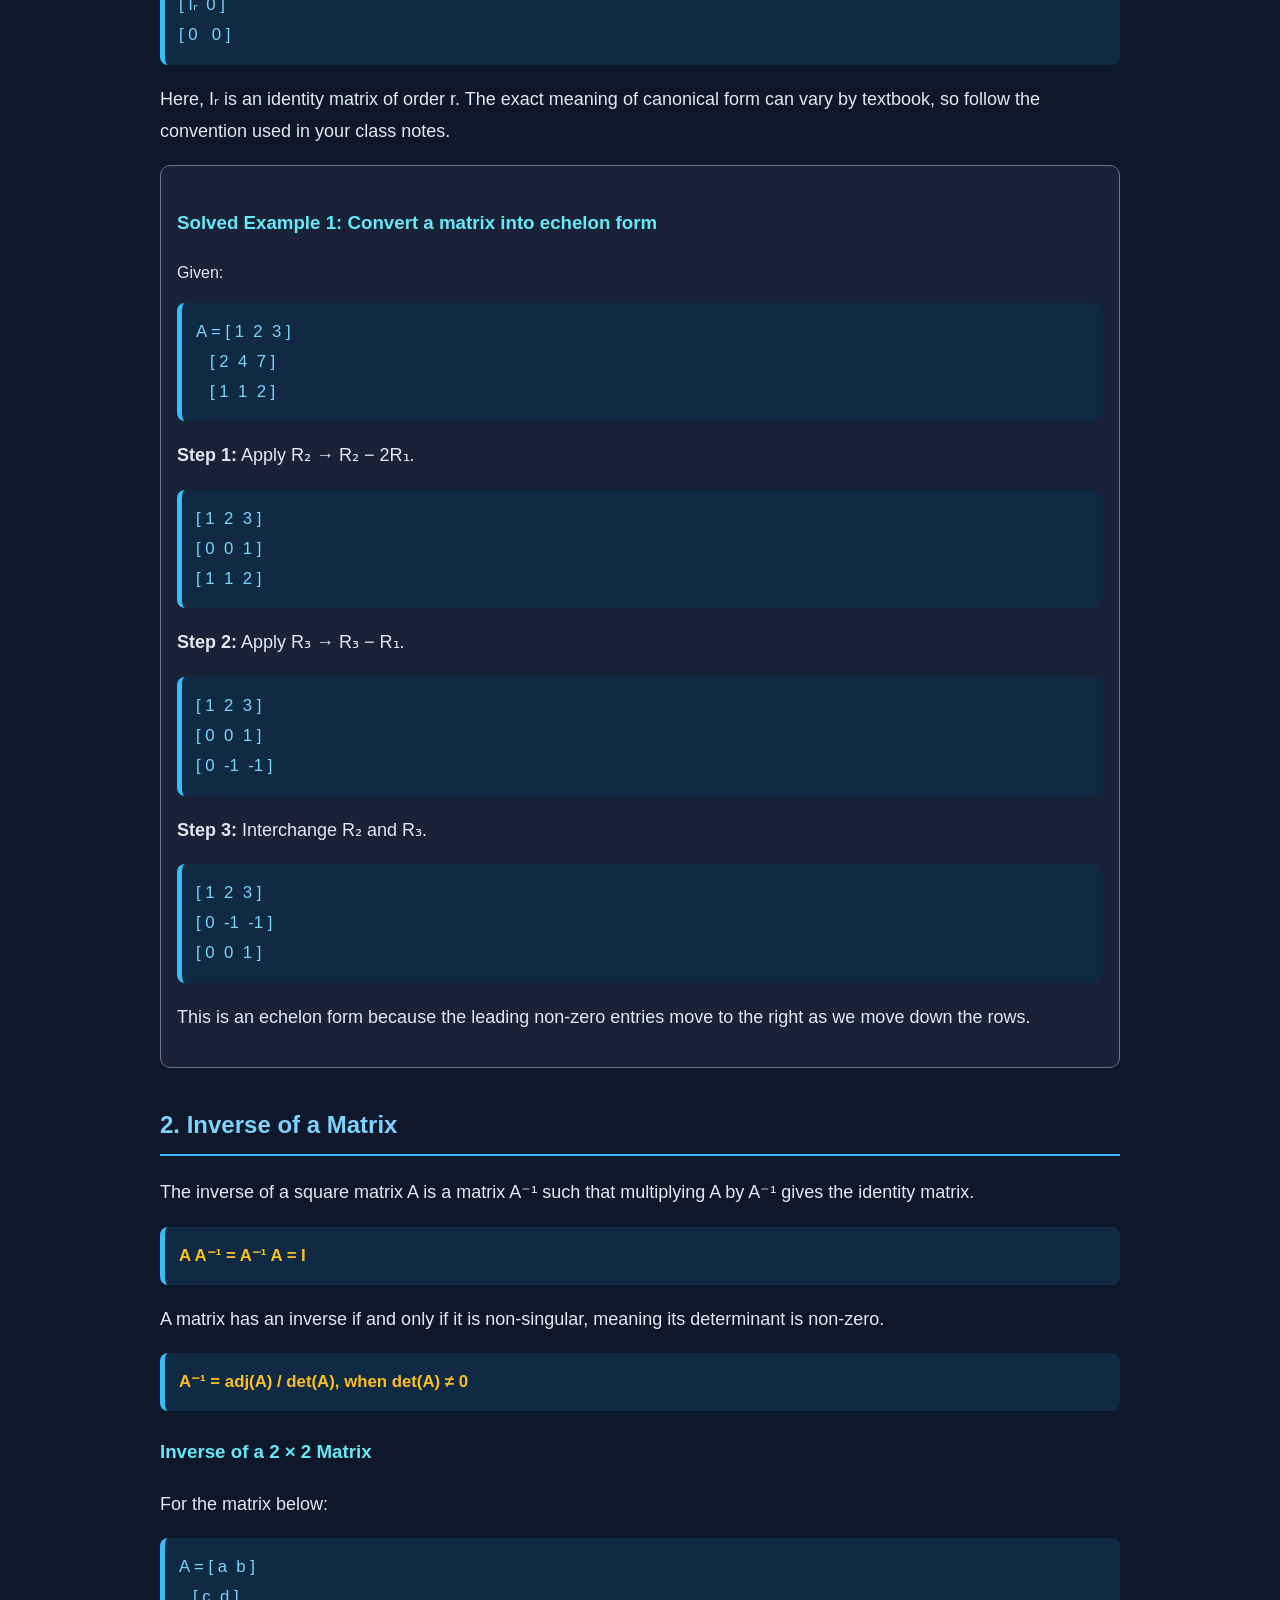
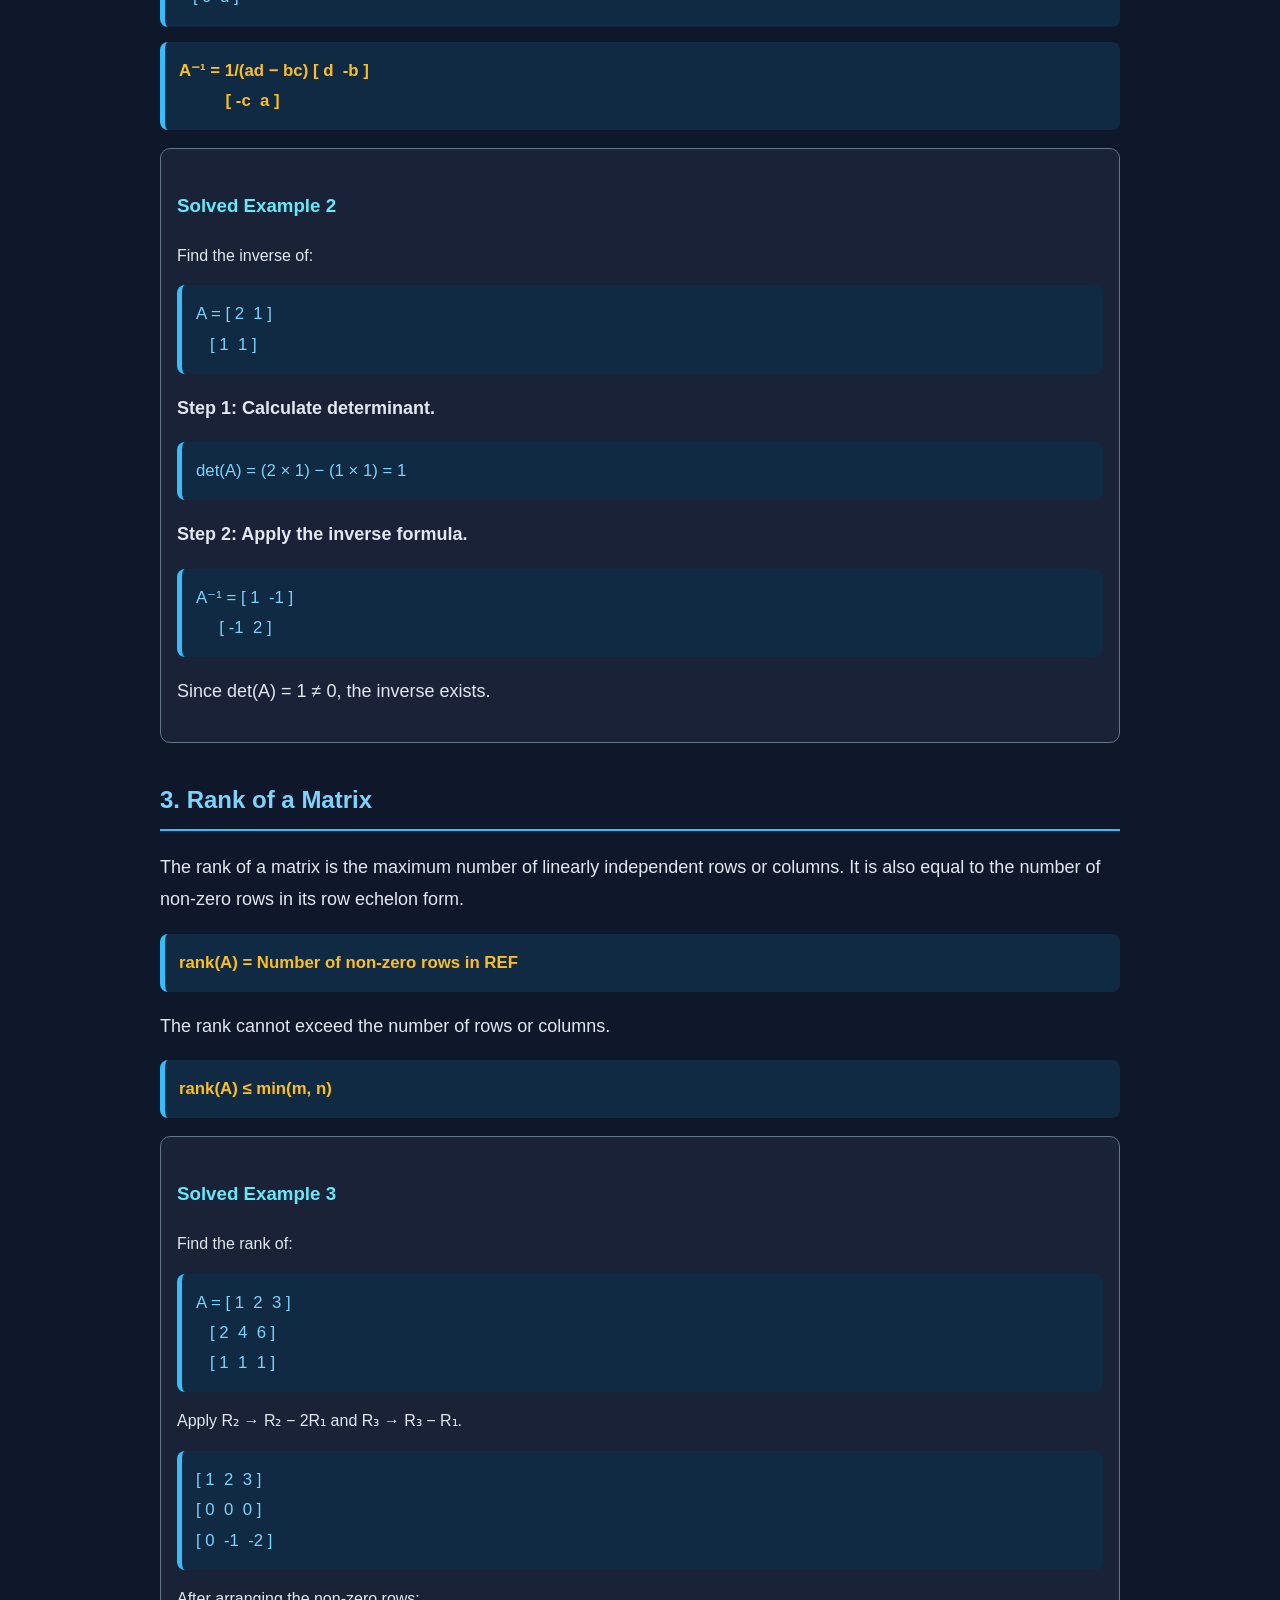
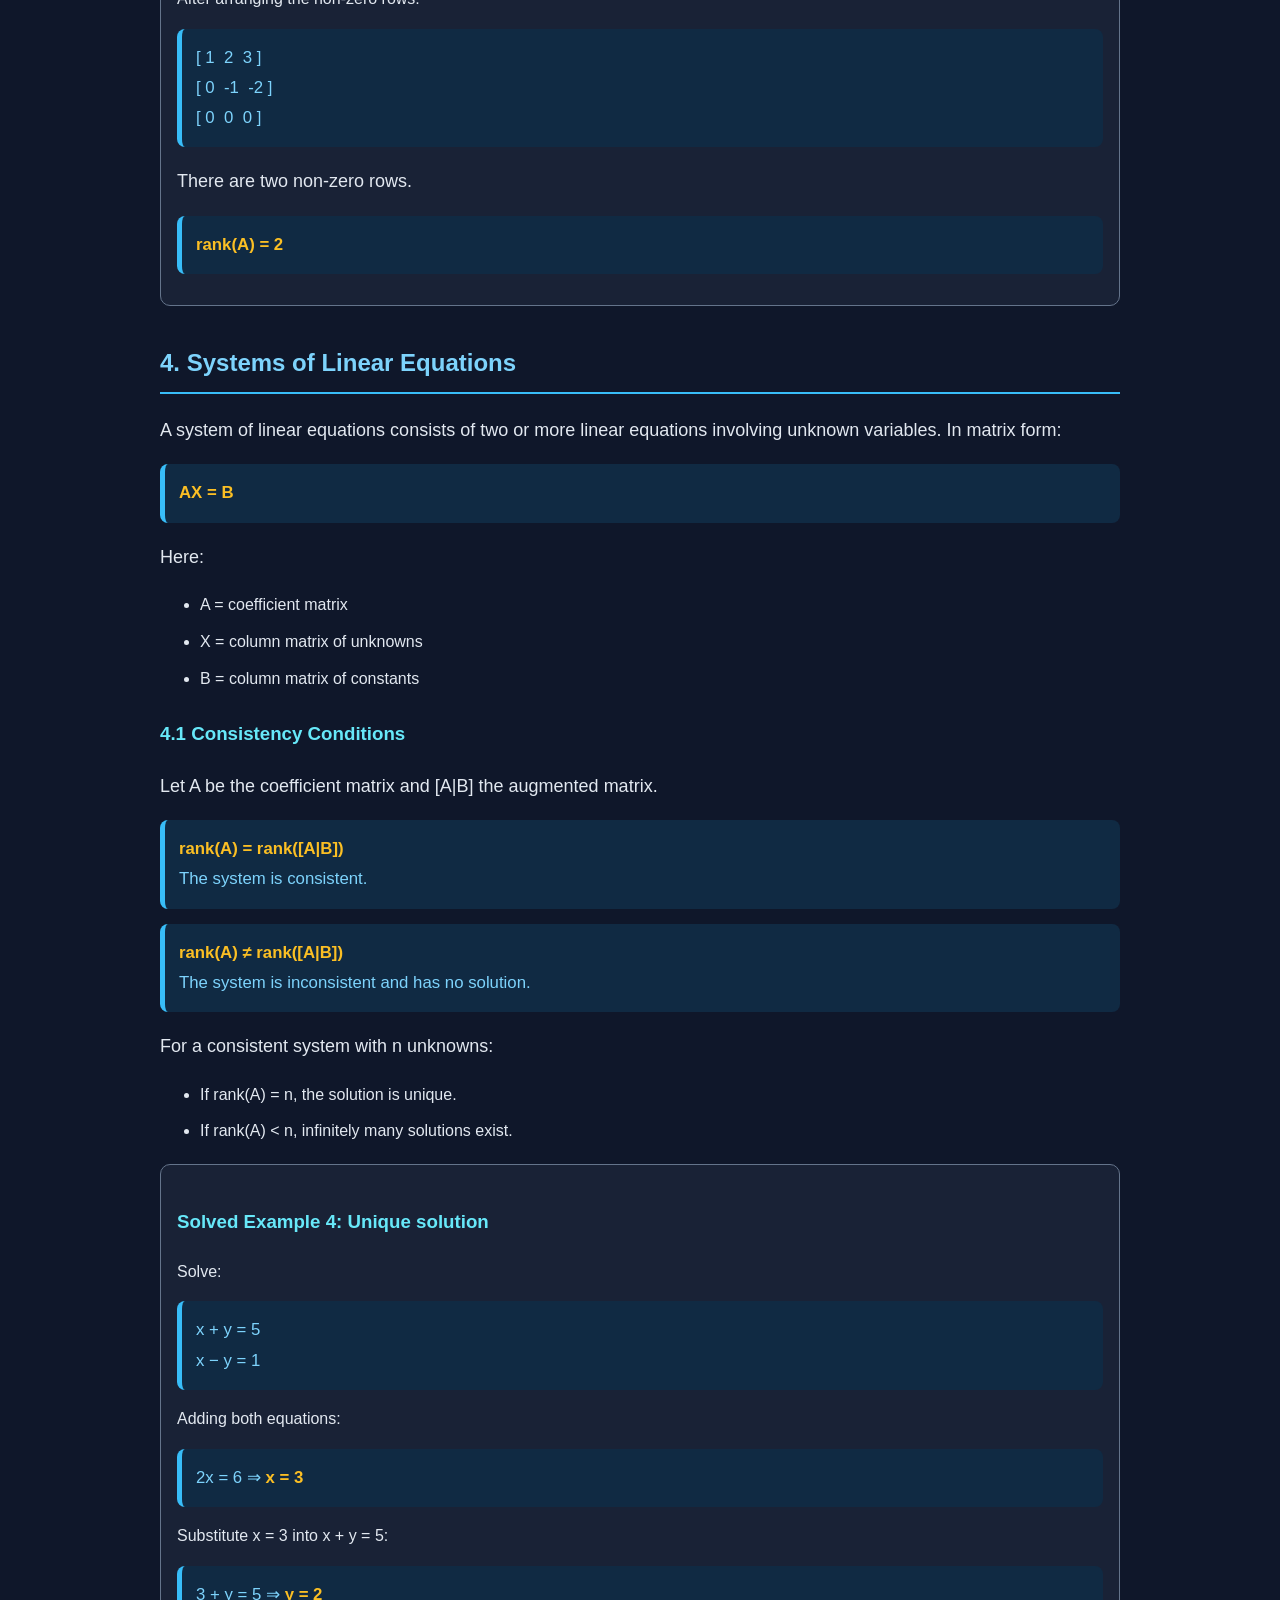
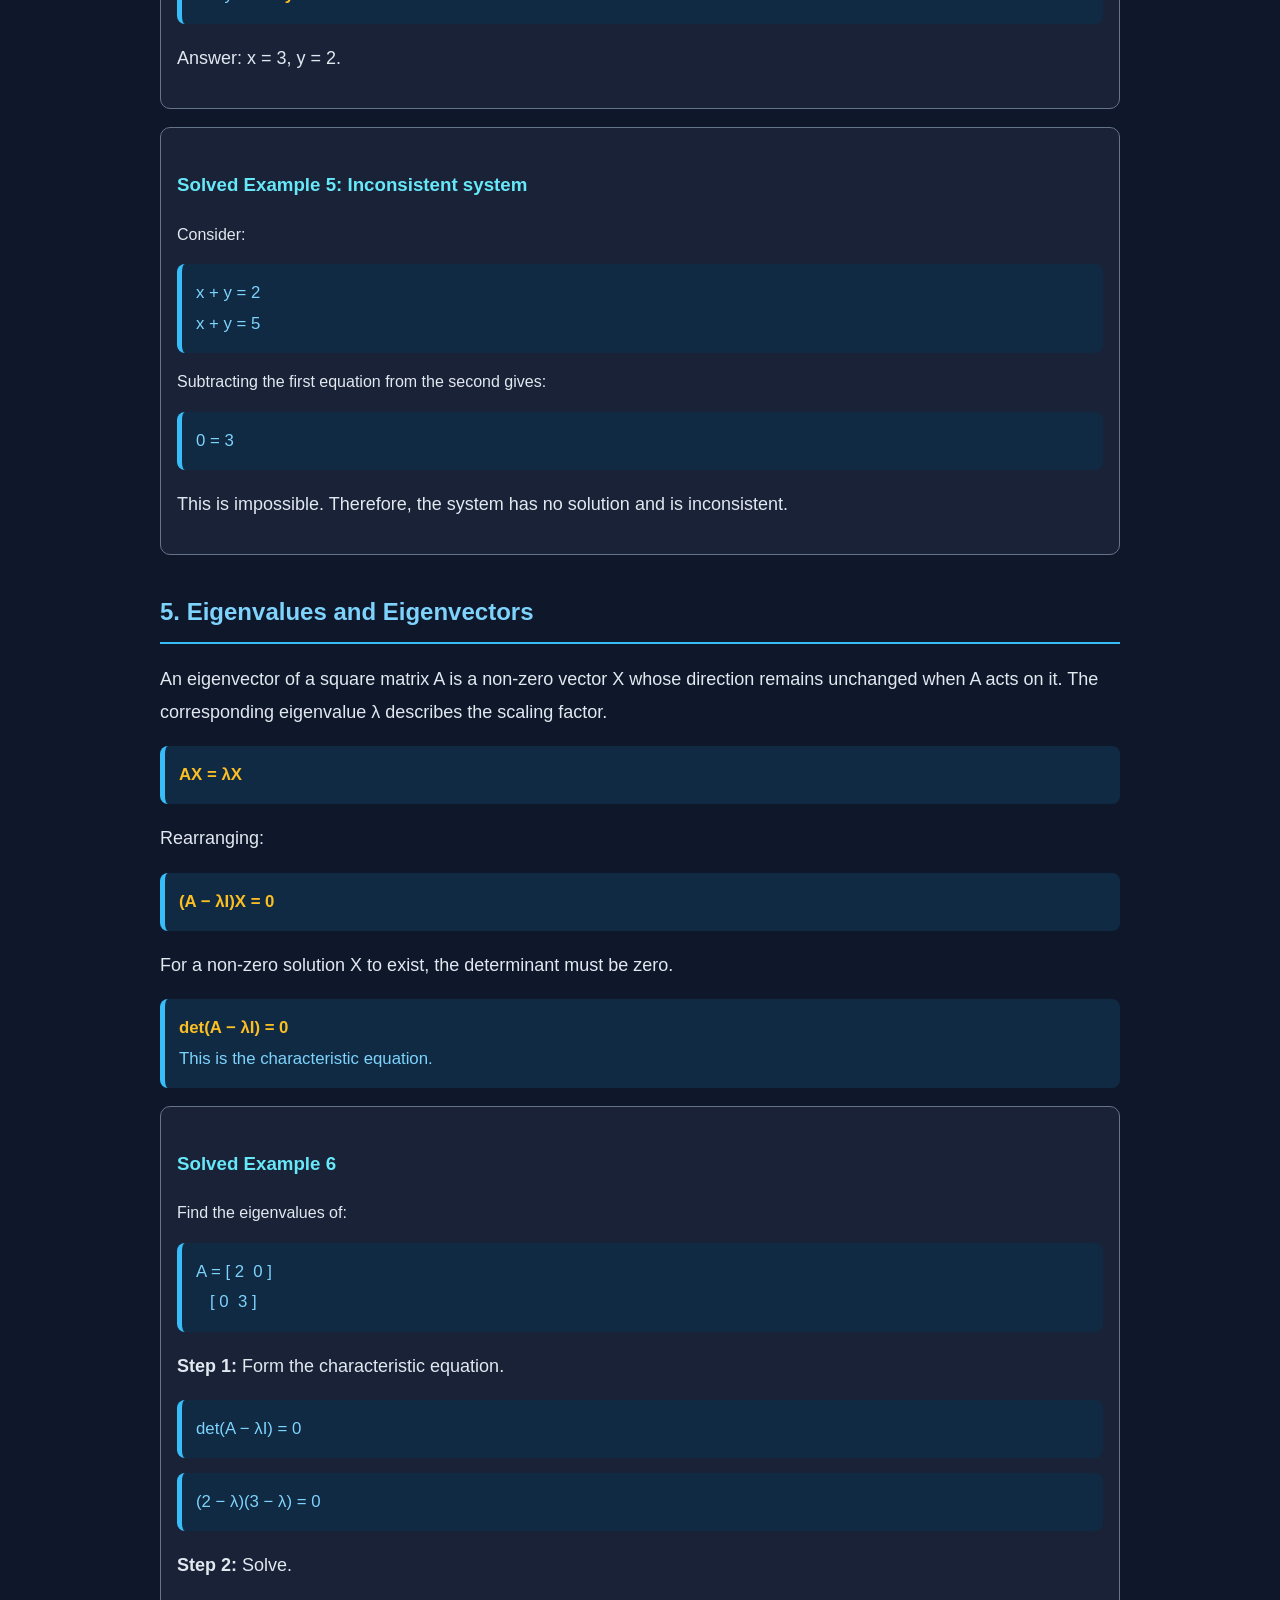
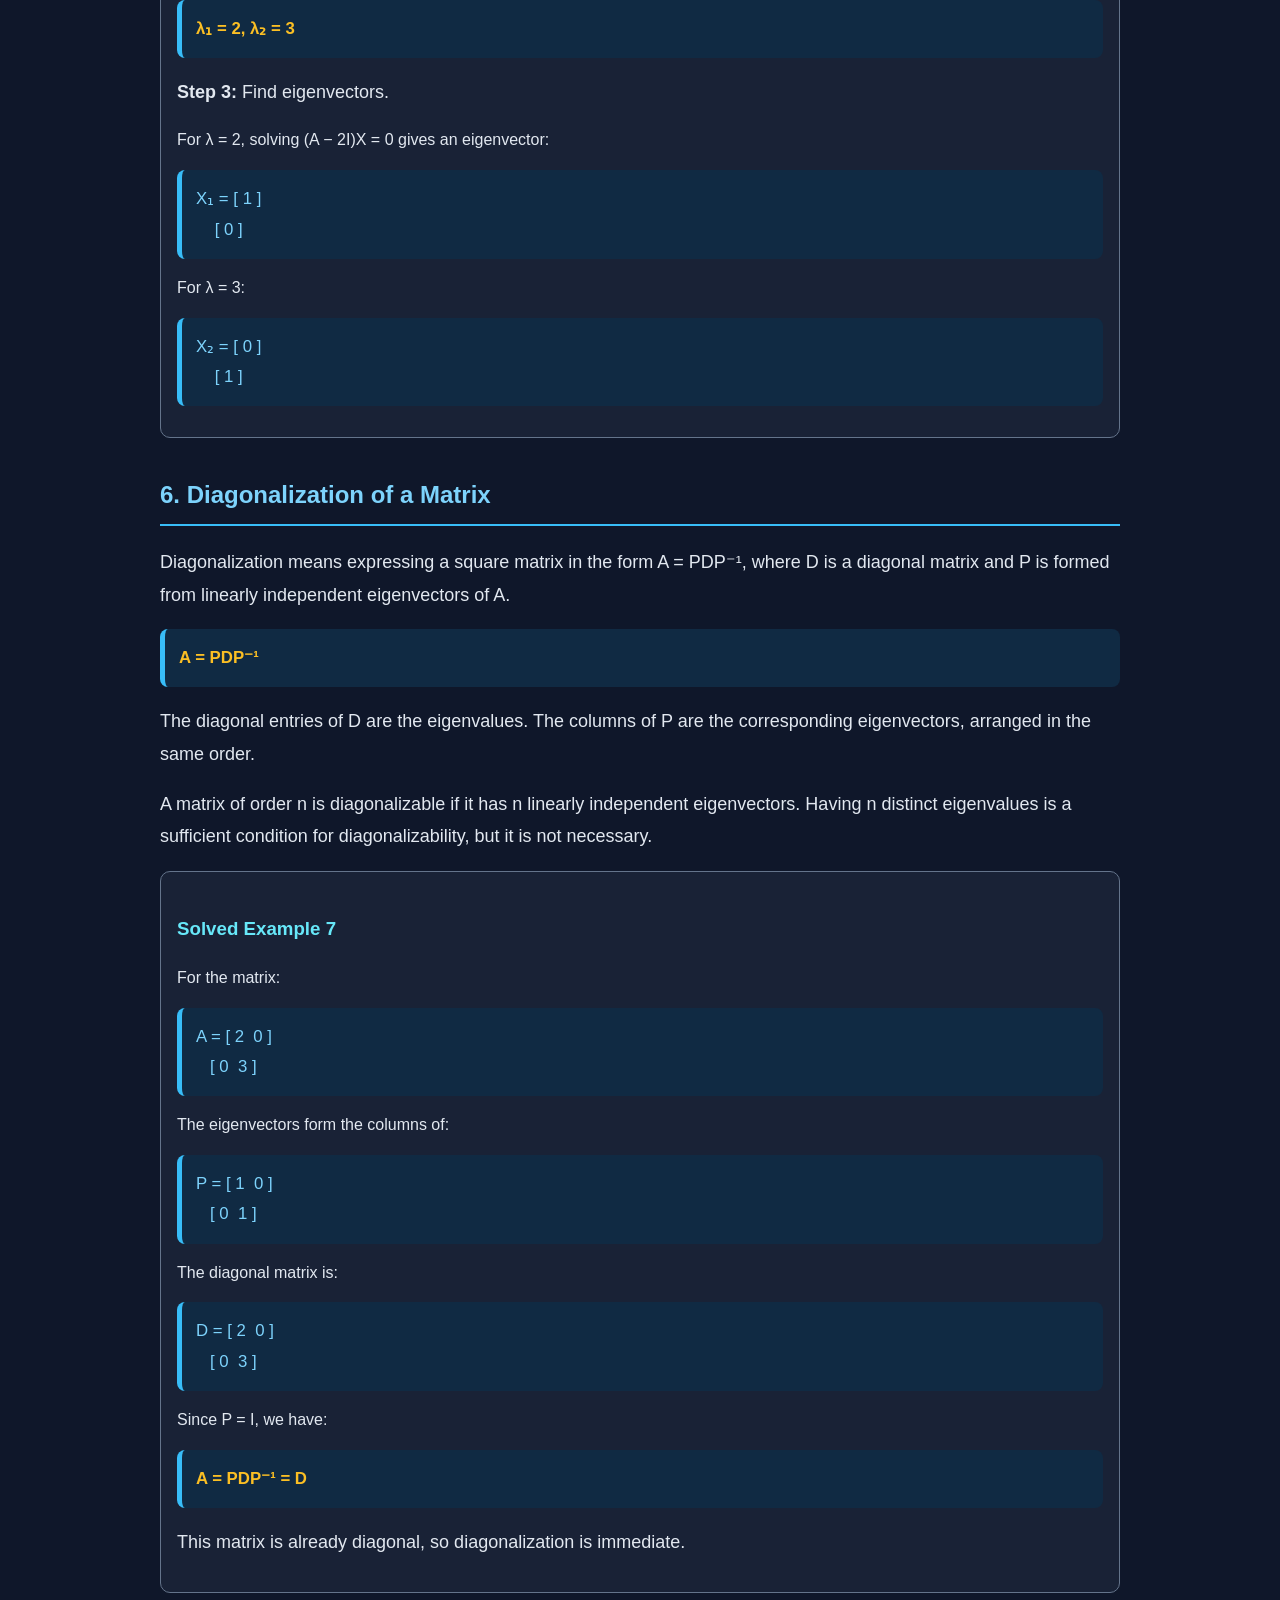
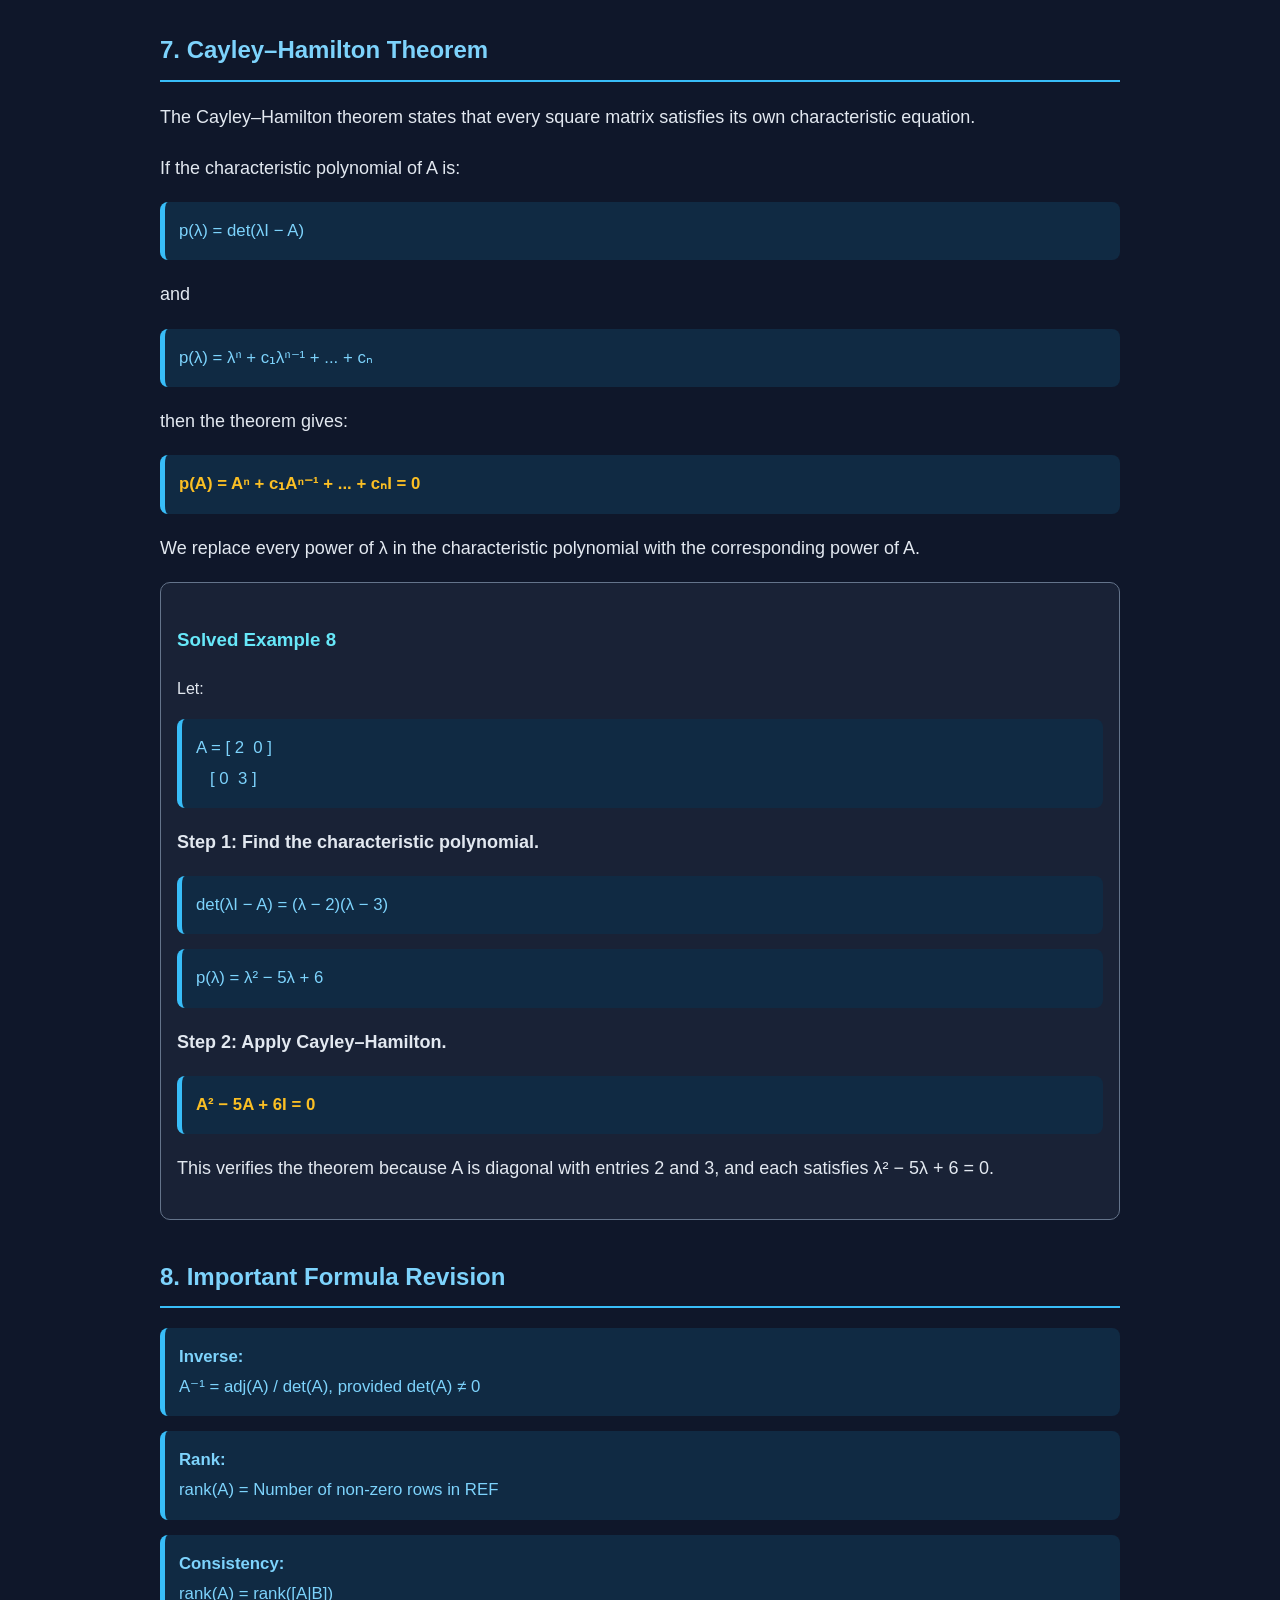
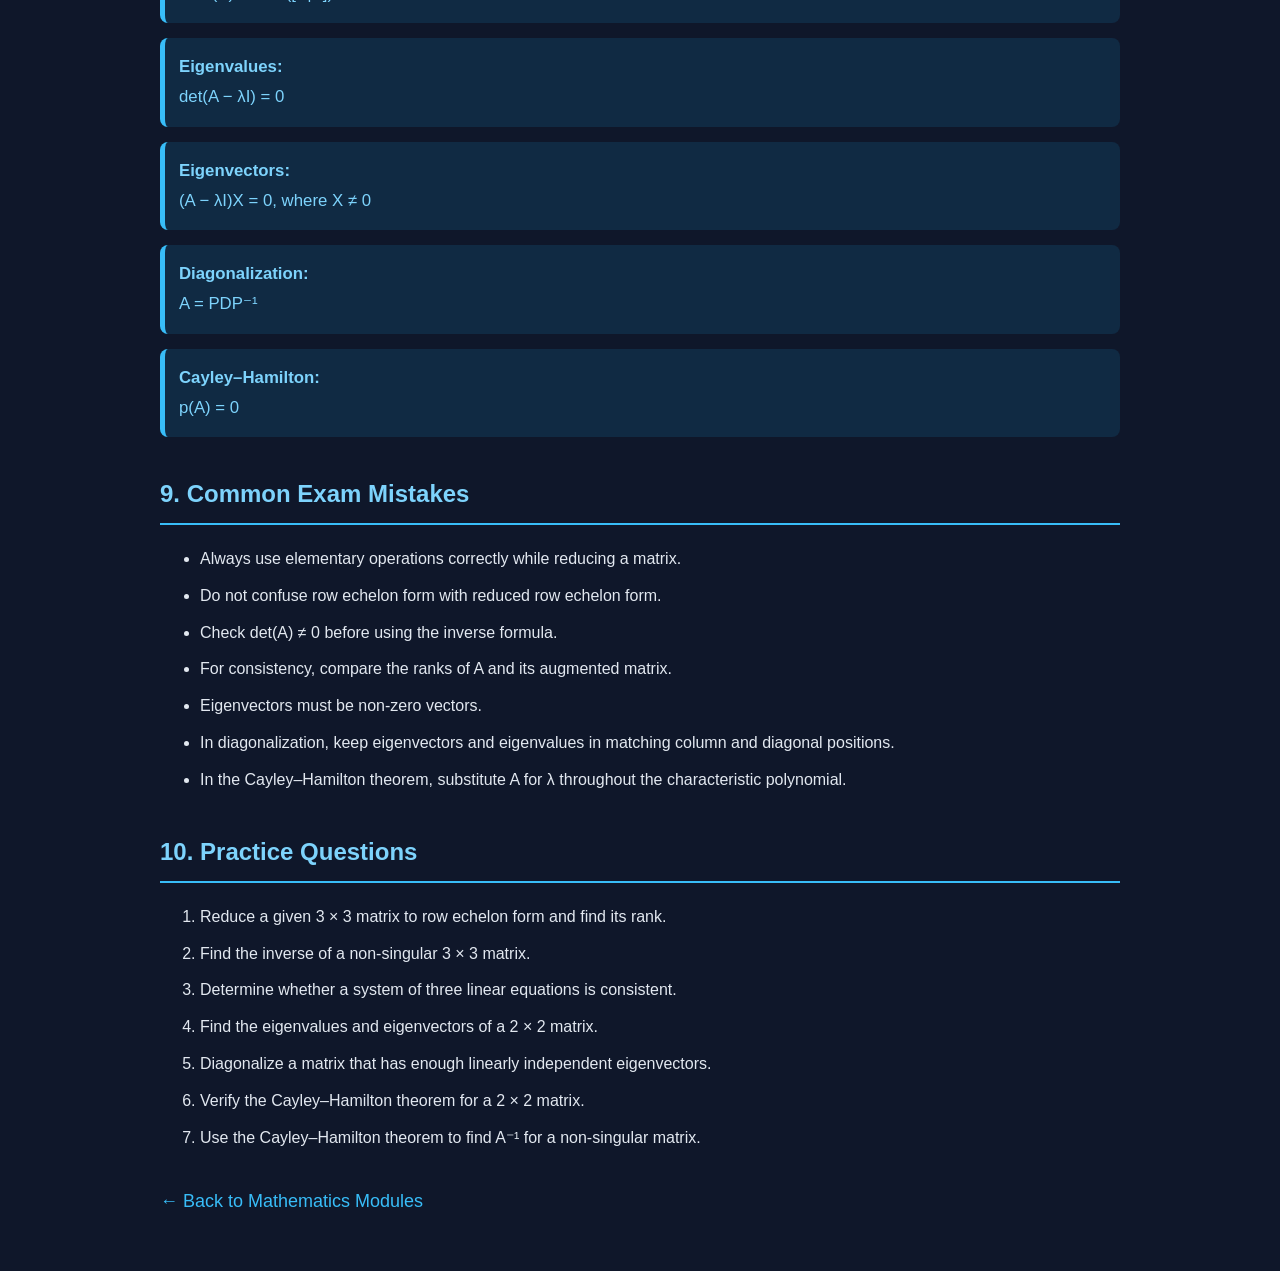
<file: linearalgebra.html>
<!DOCTYPE html>
<html lang="en">
<head>
    <meta charset="UTF-8">
    <meta name="viewport" content="width=device-width, initial-scale=1.0">

    <title>Linear Algebra | Study Hub</title>
    <link rel="stylesheet" href="style.css">

    <style>
        .math-content {
            max-width: 1000px;
            margin: auto;
            padding: 20px;
            line-height: 1.8;
        }

        .math-content h2 {
            margin-top: 35px;
            padding-bottom: 8px;
            border-bottom: 2px solid #38bdf8;
        }

        .math-content h3 {
            margin-top: 24px;
        }

        .formula {
            background: #102a43;
            color: #7dd3fc;
            border-left: 5px solid #38bdf8;
            padding: 14px;
            margin: 15px 0;
            border-radius: 8px;
            overflow-x: auto;
            font-size: 1.05rem;
        }

        .example {
            background: rgba(100, 116, 139, 0.12);
            border: 1px solid #64748b;
            padding: 16px;
            margin: 18px 0;
            border-radius: 10px;
        }

        .important {
            color: #fbbf24;
            font-weight: bold;
        }

        .math-content li {
            margin-bottom: 8px;
        }

        .back-link {
            display: inline-block;
            margin: 15px 0;
        }
    </style>
</head>

<body>

<main class="math-content">

    <a class="back-link" href="mathematics.html">
        ← Back to Mathematics Modules
    </a>

    <h1>Module 1: Linear Algebra</h1>

    <p>
        Linear Algebra is an important branch of mathematics that deals
        with matrices, systems of linear equations, vector-like quantities,
        eigenvalues and eigenvectors. It is widely used in computer science,
        machine learning, computer graphics and engineering.
    </p>

    <h2>1. Echelon Form and Canonical Form</h2>

    <h3>1.1 Elementary Row Operations</h3>

    <p>
        Elementary row operations are operations performed on the rows
        of a matrix to simplify it. They are useful for finding the rank
        of a matrix and solving systems of linear equations.
    </p>

    <ul>
        <li><b>Row interchange:</b> Interchange two rows, such as R₁ ↔ R₂.</li>
        <li><b>Row scaling:</b> Multiply a row by a non-zero constant, R₁ → kR₁.</li>
        <li><b>Row replacement:</b> Add a multiple of one row to another,
            such as R₂ → R₂ − 2R₁.</li>
    </ul>

    <h3>1.2 Row Echelon Form (REF)</h3>

    <p>A matrix is in row echelon form when:</p>

    <ul>
        <li>All zero rows, if present, are at the bottom.</li>
        <li>The first non-zero entry of each non-zero row is to the
            right of the first non-zero entry in the row above it.</li>
        <li>All entries below each leading entry are zero.</li>
    </ul>

    <div class="formula">
        Example of REF:<br><br>
        [ 1&nbsp; 2&nbsp; 3 ]<br>
        [ 0&nbsp; 1&nbsp; 4 ]<br>
        [ 0&nbsp; 0&nbsp; 2 ]
    </div>

    <h3>1.3 Reduced Row Echelon Form</h3>

    <p>
        In reduced row echelon form (RREF), each leading entry is 1
        and is the only non-zero entry in its column.
    </p>

    <div class="formula">
        Example of RREF:<br><br>
        [ 1&nbsp; 0&nbsp; 3 ]<br>
        [ 0&nbsp; 1&nbsp; 4 ]<br>
        [ 0&nbsp; 0&nbsp; 0 ]
    </div>

    <h3>1.4 Canonical or Normal Form</h3>

    <p>
        In the context of matrix rank, canonical form commonly refers
        to reducing a matrix using elementary row and column operations
        to a block form containing an identity matrix followed by zeros.
    </p>

    <div class="formula">
        Canonical form of a rank-r matrix:<br><br>
        [ Iᵣ&nbsp; 0 ]<br>
        [ 0&nbsp;&nbsp; 0 ]
    </div>

    <p>
        Here, Iᵣ is an identity matrix of order r. The exact meaning
        of canonical form can vary by textbook, so follow the convention
        used in your class notes.
    </p>

    <div class="example">
        <h3>Solved Example 1: Convert a matrix into echelon form</h3>

        Given:
        <div class="formula">
            A = [ 1&nbsp; 2&nbsp; 3 ]<br>
            &nbsp;&nbsp;&nbsp;[ 2&nbsp; 4&nbsp; 7 ]<br>
            &nbsp;&nbsp;&nbsp;[ 1&nbsp; 1&nbsp; 2 ]
        </div>

        <p><b>Step 1:</b> Apply R₂ → R₂ − 2R₁.</p>

        <div class="formula">
            [ 1&nbsp; 2&nbsp; 3 ]<br>
            [ 0&nbsp; 0&nbsp; 1 ]<br>
            [ 1&nbsp; 1&nbsp; 2 ]
        </div>

        <p><b>Step 2:</b> Apply R₃ → R₃ − R₁.</p>

        <div class="formula">
            [ 1&nbsp; 2&nbsp; 3 ]<br>
            [ 0&nbsp; 0&nbsp; 1 ]<br>
            [ 0&nbsp; -1&nbsp; -1 ]
        </div>

        <p><b>Step 3:</b> Interchange R₂ and R₃.</p>

        <div class="formula">
            [ 1&nbsp; 2&nbsp; 3 ]<br>
            [ 0&nbsp; -1&nbsp; -1 ]<br>
            [ 0&nbsp; 0&nbsp; 1 ]
        </div>

        <p>
            This is an echelon form because the leading non-zero entries
            move to the right as we move down the rows.
        </p>
    </div>

    <h2>2. Inverse of a Matrix</h2>

    <p>
        The inverse of a square matrix A is a matrix A⁻¹ such that
        multiplying A by A⁻¹ gives the identity matrix.
    </p>

    <div class="formula">
        <span class="important">A A⁻¹ = A⁻¹ A = I</span>
    </div>

    <p>
        A matrix has an inverse if and only if it is non-singular,
        meaning its determinant is non-zero.
    </p>

    <div class="formula">
        <span class="important">A⁻¹ = adj(A) / det(A), when det(A) ≠ 0</span>
    </div>

    <h3>Inverse of a 2 × 2 Matrix</h3>

    <p>For the matrix below:</p>

    <div class="formula">
        A = [ a&nbsp; b ]<br>
        &nbsp;&nbsp;&nbsp;[ c&nbsp; d ]
    </div>

    <div class="formula">
        <span class="important">
            A⁻¹ = 1/(ad − bc) [ d&nbsp; -b ]<br>
            &nbsp;&nbsp;&nbsp;&nbsp;&nbsp;&nbsp;&nbsp;&nbsp;&nbsp;&nbsp;[ -c&nbsp; a ]
        </span>
    </div>

    <div class="example">
        <h3>Solved Example 2</h3>

        Find the inverse of:

        <div class="formula">
            A = [ 2&nbsp; 1 ]<br>
            &nbsp;&nbsp;&nbsp;[ 1&nbsp; 1 ]
        </div>

        <p><b>Step 1: Calculate determinant.</b></p>

        <div class="formula">
            det(A) = (2 × 1) − (1 × 1) = 1
        </div>

        <p><b>Step 2: Apply the inverse formula.</b></p>

        <div class="formula">
            A⁻¹ = [ 1&nbsp; -1 ]<br>
            &nbsp;&nbsp;&nbsp;&nbsp;&nbsp;[ -1&nbsp; 2 ]
        </div>

        <p>
            Since det(A) = 1 ≠ 0, the inverse exists.
        </p>
    </div>

    <h2>3. Rank of a Matrix</h2>

    <p>
        The rank of a matrix is the maximum number of linearly independent
        rows or columns. It is also equal to the number of non-zero rows
        in its row echelon form.
    </p>

    <div class="formula">
        <span class="important">
            rank(A) = Number of non-zero rows in REF
        </span>
    </div>

    <p>
        The rank cannot exceed the number of rows or columns.
    </p>

    <div class="formula">
        <span class="important">rank(A) ≤ min(m, n)</span>
    </div>

    <div class="example">
        <h3>Solved Example 3</h3>

        Find the rank of:

        <div class="formula">
            A = [ 1&nbsp; 2&nbsp; 3 ]<br>
            &nbsp;&nbsp;&nbsp;[ 2&nbsp; 4&nbsp; 6 ]<br>
            &nbsp;&nbsp;&nbsp;[ 1&nbsp; 1&nbsp; 1 ]
        </div>

        Apply R₂ → R₂ − 2R₁ and R₃ → R₃ − R₁.

        <div class="formula">
            [ 1&nbsp; 2&nbsp; 3 ]<br>
            [ 0&nbsp; 0&nbsp; 0 ]<br>
            [ 0&nbsp; -1&nbsp; -2 ]
        </div>

        After arranging the non-zero rows:

        <div class="formula">
            [ 1&nbsp; 2&nbsp; 3 ]<br>
            [ 0&nbsp; -1&nbsp; -2 ]<br>
            [ 0&nbsp; 0&nbsp; 0 ]
        </div>

        <p>
            There are two non-zero rows.
        </p>

        <div class="formula">
            <span class="important">rank(A) = 2</span>
        </div>
    </div>

    <h2>4. Systems of Linear Equations</h2>

    <p>
        A system of linear equations consists of two or more linear
        equations involving unknown variables. In matrix form:
    </p>

    <div class="formula">
        <span class="important">AX = B</span>
    </div>

    <p>Here:</p>

    <ul>
        <li>A = coefficient matrix</li>
        <li>X = column matrix of unknowns</li>
        <li>B = column matrix of constants</li>
    </ul>

    <h3>4.1 Consistency Conditions</h3>

    <p>
        Let A be the coefficient matrix and [A|B] the augmented matrix.
    </p>

    <div class="formula">
        <span class="important">
            rank(A) = rank([A|B])
        </span>
        <br>
        The system is consistent.
    </div>

    <div class="formula">
        <span class="important">
            rank(A) ≠ rank([A|B])
        </span>
        <br>
        The system is inconsistent and has no solution.
    </div>

    <p>For a consistent system with n unknowns:</p>

    <ul>
        <li>If rank(A) = n, the solution is unique.</li>
        <li>If rank(A) &lt; n, infinitely many solutions exist.</li>
    </ul>

    <div class="example">
        <h3>Solved Example 4: Unique solution</h3>

        Solve:

        <div class="formula">
            x + y = 5<br>
            x − y = 1
        </div>

        Adding both equations:

        <div class="formula">
            2x = 6 ⇒ <span class="important">x = 3</span>
        </div>

        Substitute x = 3 into x + y = 5:

        <div class="formula">
            3 + y = 5 ⇒ <span class="important">y = 2</span>
        </div>

        <p>Answer: x = 3, y = 2.</p>
    </div>

    <div class="example">
        <h3>Solved Example 5: Inconsistent system</h3>

        Consider:

        <div class="formula">
            x + y = 2<br>
            x + y = 5
        </div>

        Subtracting the first equation from the second gives:

        <div class="formula">
            0 = 3
        </div>

        <p>
            This is impossible. Therefore, the system has no solution
            and is inconsistent.
        </p>
    </div>

    <h2>5. Eigenvalues and Eigenvectors</h2>

    <p>
        An eigenvector of a square matrix A is a non-zero vector X whose
        direction remains unchanged when A acts on it. The corresponding
        eigenvalue λ describes the scaling factor.
    </p>

    <div class="formula">
        <span class="important">AX = λX</span>
    </div>

    <p>Rearranging:</p>

    <div class="formula">
        <span class="important">(A − λI)X = 0</span>
    </div>

    <p>
        For a non-zero solution X to exist, the determinant must be zero.
    </p>

    <div class="formula">
        <span class="important">det(A − λI) = 0</span>
        <br>
        This is the characteristic equation.
    </div>

    <div class="example">
        <h3>Solved Example 6</h3>

        Find the eigenvalues of:

        <div class="formula">
            A = [ 2&nbsp; 0 ]<br>
            &nbsp;&nbsp;&nbsp;[ 0&nbsp; 3 ]
        </div>

        <p><b>Step 1:</b> Form the characteristic equation.</p>

        <div class="formula">
            det(A − λI) = 0
        </div>

        <div class="formula">
            (2 − λ)(3 − λ) = 0
        </div>

        <p><b>Step 2:</b> Solve.</p>

        <div class="formula">
            <span class="important">λ₁ = 2, λ₂ = 3</span>
        </div>

        <p><b>Step 3:</b> Find eigenvectors.</p>

        For λ = 2, solving (A − 2I)X = 0 gives an eigenvector:

        <div class="formula">
            X₁ = [ 1 ]<br>
            &nbsp;&nbsp;&nbsp;&nbsp;[ 0 ]
        </div>

        For λ = 3:

        <div class="formula">
            X₂ = [ 0 ]<br>
            &nbsp;&nbsp;&nbsp;&nbsp;[ 1 ]
        </div>
    </div>

    <h2>6. Diagonalization of a Matrix</h2>

    <p>
        Diagonalization means expressing a square matrix in the form
        A = PDP⁻¹, where D is a diagonal matrix and P is formed from
        linearly independent eigenvectors of A.
    </p>

    <div class="formula">
        <span class="important">A = PDP⁻¹</span>
    </div>

    <p>
        The diagonal entries of D are the eigenvalues. The columns of P
        are the corresponding eigenvectors, arranged in the same order.
    </p>

    <p>
        A matrix of order n is diagonalizable if it has n linearly
        independent eigenvectors. Having n distinct eigenvalues is a
        sufficient condition for diagonalizability, but it is not necessary.
    </p>

    <div class="example">
        <h3>Solved Example 7</h3>

        For the matrix:

        <div class="formula">
            A = [ 2&nbsp; 0 ]<br>
            &nbsp;&nbsp;&nbsp;[ 0&nbsp; 3 ]
        </div>

        The eigenvectors form the columns of:

        <div class="formula">
            P = [ 1&nbsp; 0 ]<br>
            &nbsp;&nbsp;&nbsp;[ 0&nbsp; 1 ]
        </div>

        The diagonal matrix is:

        <div class="formula">
            D = [ 2&nbsp; 0 ]<br>
            &nbsp;&nbsp;&nbsp;[ 0&nbsp; 3 ]
        </div>

        Since P = I, we have:

        <div class="formula">
            <span class="important">A = PDP⁻¹ = D</span>
        </div>

        <p>
            This matrix is already diagonal, so diagonalization is immediate.
        </p>
    </div>

    <h2>7. Cayley–Hamilton Theorem</h2>

    <p>
        The Cayley–Hamilton theorem states that every square matrix
        satisfies its own characteristic equation.
    </p>

    <p>
        If the characteristic polynomial of A is:
    </p>

    <div class="formula">
        p(λ) = det(λI − A)
    </div>

    <p>
        and
    </p>

    <div class="formula">
        p(λ) = λⁿ + c₁λⁿ⁻¹ + ... + cₙ
    </div>

    <p>then the theorem gives:</p>

    <div class="formula">
        <span class="important">
            p(A) = Aⁿ + c₁Aⁿ⁻¹ + ... + cₙI = 0
        </span>
    </div>

    <p>
        We replace every power of λ in the characteristic polynomial
        with the corresponding power of A.
    </p>

    <div class="example">
        <h3>Solved Example 8</h3>

        Let:

        <div class="formula">
            A = [ 2&nbsp; 0 ]<br>
            &nbsp;&nbsp;&nbsp;[ 0&nbsp; 3 ]
        </div>

        <p><b>Step 1: Find the characteristic polynomial.</b></p>

        <div class="formula">
            det(λI − A) = (λ − 2)(λ − 3)
        </div>

        <div class="formula">
            p(λ) = λ² − 5λ + 6
        </div>

        <p><b>Step 2: Apply Cayley–Hamilton.</b></p>

        <div class="formula">
            <span class="important">A² − 5A + 6I = 0</span>
        </div>

        <p>
            This verifies the theorem because A is diagonal with entries
            2 and 3, and each satisfies λ² − 5λ + 6 = 0.
        </p>
    </div>

    <h2>8. Important Formula Revision</h2>

    <div class="formula">
        <b>Inverse:</b><br>
        A⁻¹ = adj(A) / det(A), provided det(A) ≠ 0
    </div>

    <div class="formula">
        <b>Rank:</b><br>
        rank(A) = Number of non-zero rows in REF
    </div>

    <div class="formula">
        <b>Consistency:</b><br>
        rank(A) = rank([A|B])
    </div>

    <div class="formula">
        <b>Eigenvalues:</b><br>
        det(A − λI) = 0
    </div>

    <div class="formula">
        <b>Eigenvectors:</b><br>
        (A − λI)X = 0, where X ≠ 0
    </div>

    <div class="formula">
        <b>Diagonalization:</b><br>
        A = PDP⁻¹
    </div>

    <div class="formula">
        <b>Cayley–Hamilton:</b><br>
        p(A) = 0
    </div>

    <h2>9. Common Exam Mistakes</h2>

    <ul>
        <li>
            Always use elementary operations correctly while reducing a matrix.
        </li>
        <li>
            Do not confuse row echelon form with reduced row echelon form.
        </li>
        <li>
            Check det(A) ≠ 0 before using the inverse formula.
        </li>
        <li>
            For consistency, compare the ranks of A and its augmented matrix.
        </li>
        <li>
            Eigenvectors must be non-zero vectors.
        </li>
        <li>
            In diagonalization, keep eigenvectors and eigenvalues in matching
            column and diagonal positions.
        </li>
        <li>
            In the Cayley–Hamilton theorem, substitute A for λ throughout
            the characteristic polynomial.
        </li>
    </ul>

    <h2>10. Practice Questions</h2>

    <ol>
        <li>Reduce a given 3 × 3 matrix to row echelon form and find its rank.</li>
        <li>Find the inverse of a non-singular 3 × 3 matrix.</li>
        <li>Determine whether a system of three linear equations is consistent.</li>
        <li>Find the eigenvalues and eigenvectors of a 2 × 2 matrix.</li>
        <li>Diagonalize a matrix that has enough linearly independent eigenvectors.</li>
        <li>Verify the Cayley–Hamilton theorem for a 2 × 2 matrix.</li>
        <li>Use the Cayley–Hamilton theorem to find A⁻¹ for a non-singular matrix.</li>
    </ol>

    <p>
        <a class="back-link" href="mathematics.html">
            ← Back to Mathematics Modules
        </a>
    </p>

</main>

</body>
</html>
</file>
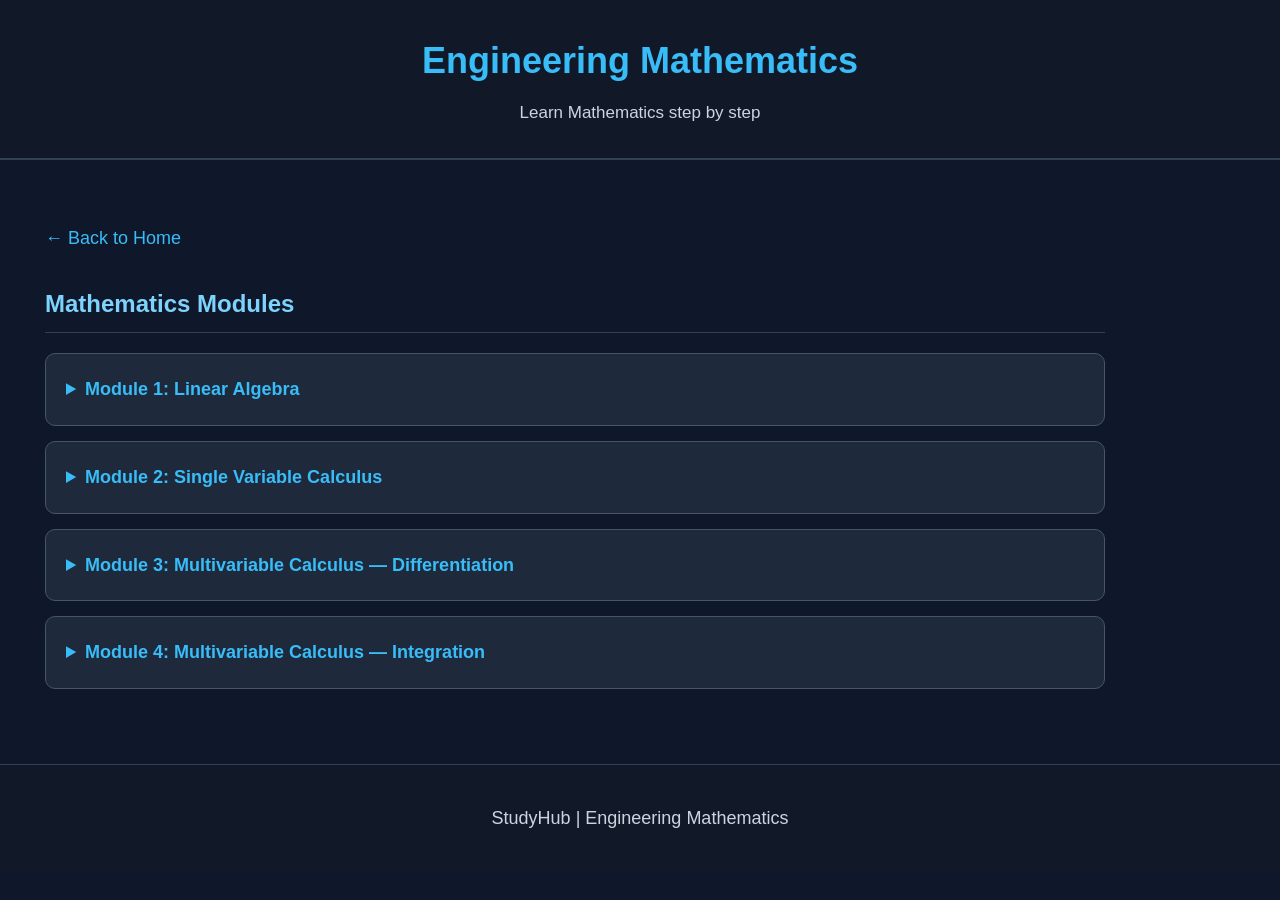
<file: mathematics.html>
<!DOCTYPE html>
<html lang="en">
<head>
    <meta charset="UTF-8">
    <meta name="viewport" content="width=device-width, initial-scale=1.0">
    <title>Engineering Mathematics | StudyHub</title>
    <link rel="stylesheet" href="style.css">
</head>

<body>

<header>
    <h1>Engineering Mathematics</h1>
    <p>Learn Mathematics step by step</p>
</header>

<main>

    <p><a href="index.html">← Back to Home</a></p>

    <h2>Mathematics Modules</h2>

    <details>
        <summary>Module 1: Linear Algebra </summary>

        <p> Study matrices,Echelon form, Canoical form,invers and rank, eigenvalues, eigenvectors,
            linear equations and cayley-hamilton.
        </p>
        <a href="linearalgebra.html" >
            Open Linear Algebra
        </a>
    </details>

    <details>
        <summary>Module 2: Single Variable Calculus </summary>

        <p> Rolles Theorem, Mean Value Theorem,Taylors theorem with Remainders
            Maclaurins theorem with remainders,Taylors series.
        </p>
        <a href="singlevariablecalculus.html"> Open Single variable Calculus</a>
    </details>
    
    <details>
        <summary>Module 3: Multivariable Calculus — Differentiation </summary>

        <p>Function of several variables, Limit and continuity, Differentiablity,
            Partial derivatives,Total derivatives and their applications,chain rule,Implicit functions
            Eulers theorem for homogenous functions,Jacobian,Maxima and minima of function of two variables.
        </p>
        <a href="multivariablecalculus.html"> Open  Multivariable Calculus - Differentiation</a>
    </details>

    <details>
        <summary>Module 4: Multivariable Calculus — Integration </summary>

        <p> Double Integrals, Triple Integrals, Change of order in multiple integrals, Line Integrals
            ,surface Integrals, volume Integrals, Change of variables in Multiple Integrals.
        </p>
       <a href="multivariablecalculusintegration.html"> Open Multivariable Calculus-integration</a>
    </details>

</main>

<footer>
    <p>StudyHub | Engineering Mathematics</p>
</footer>

</body>
</html>
</file>
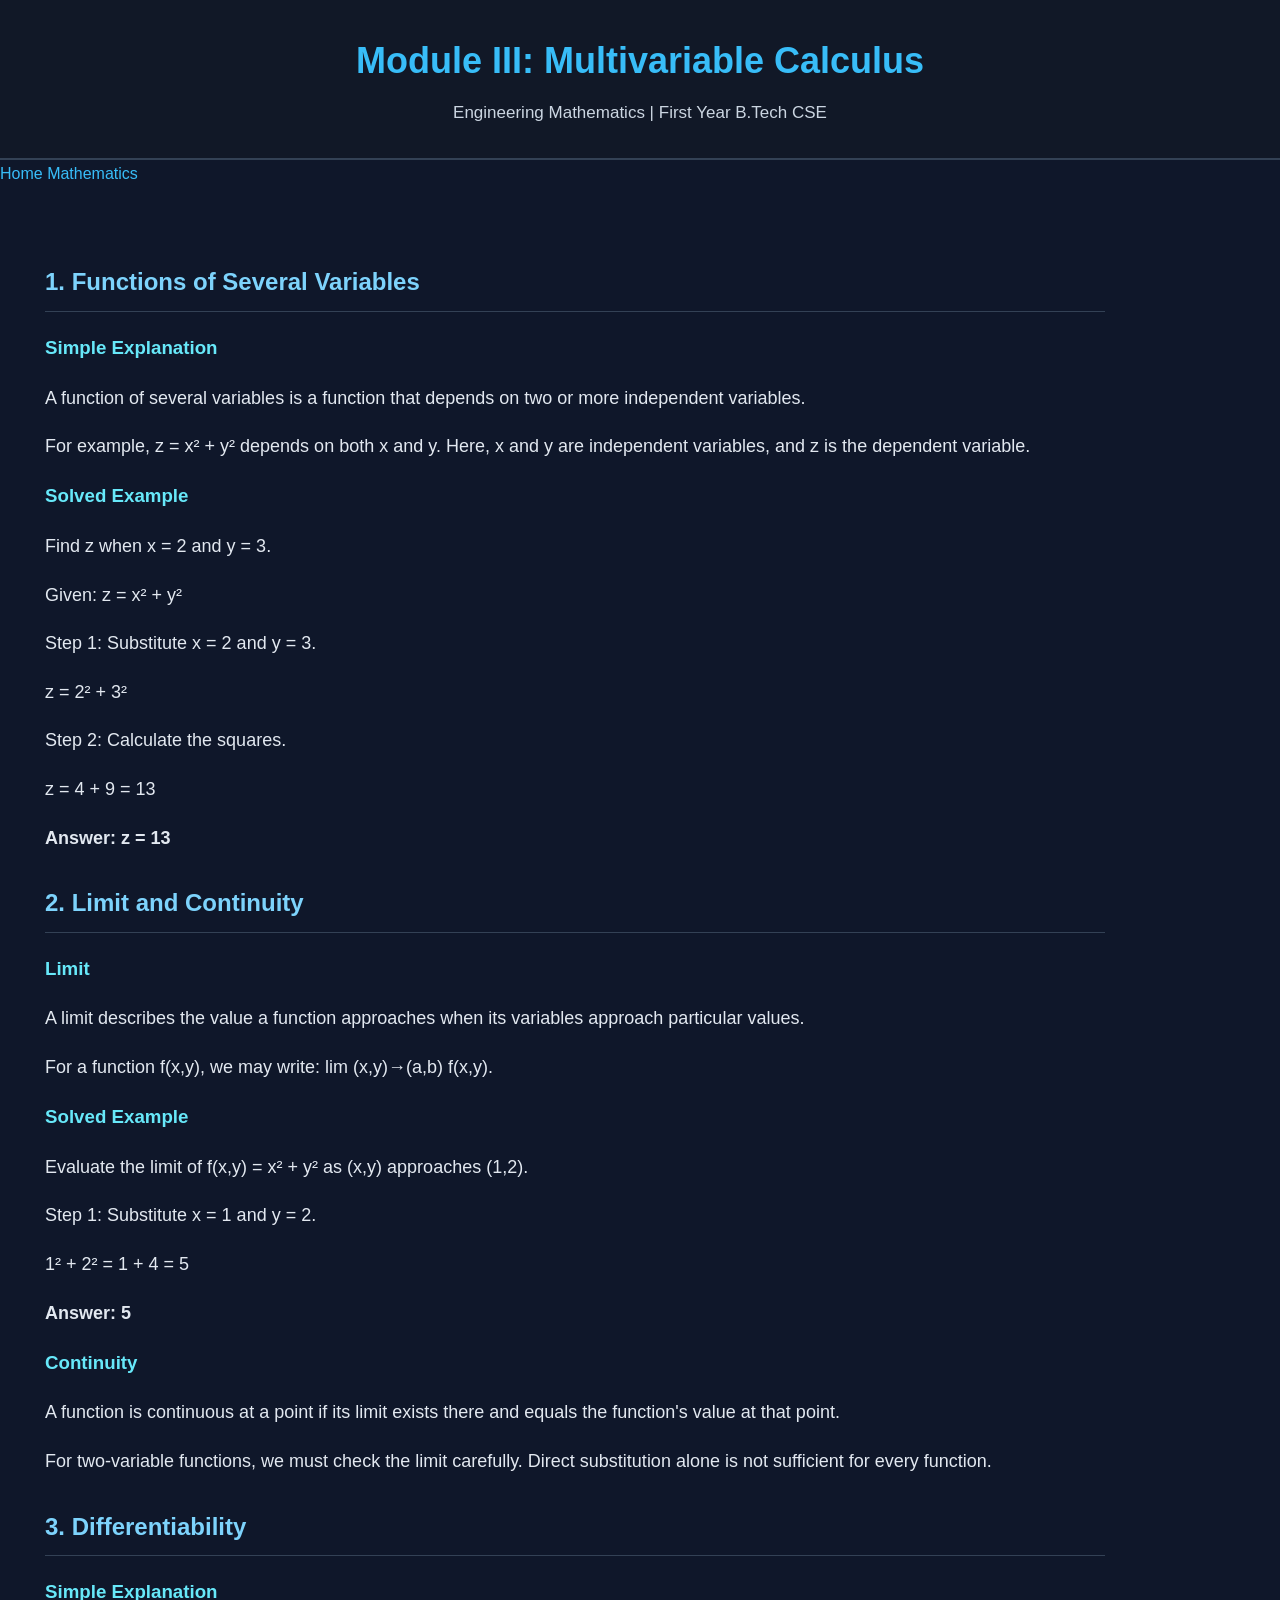
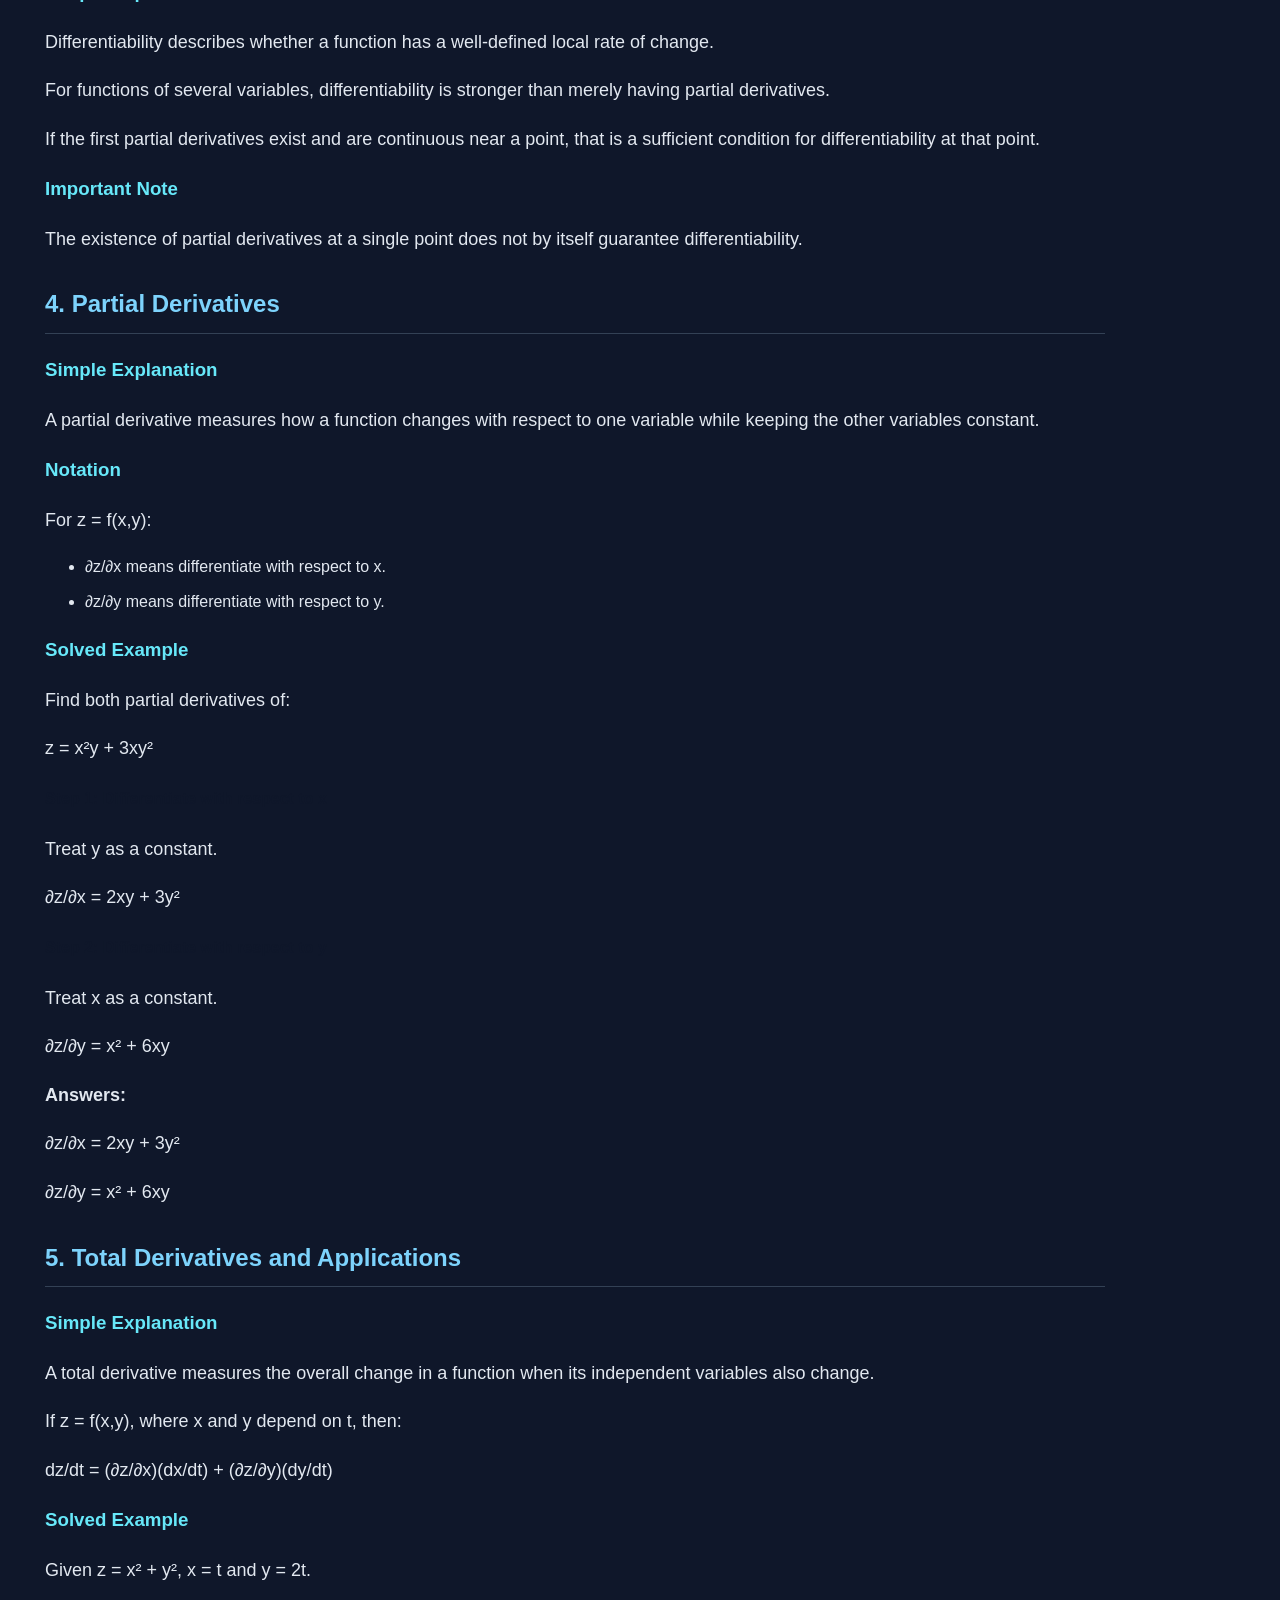
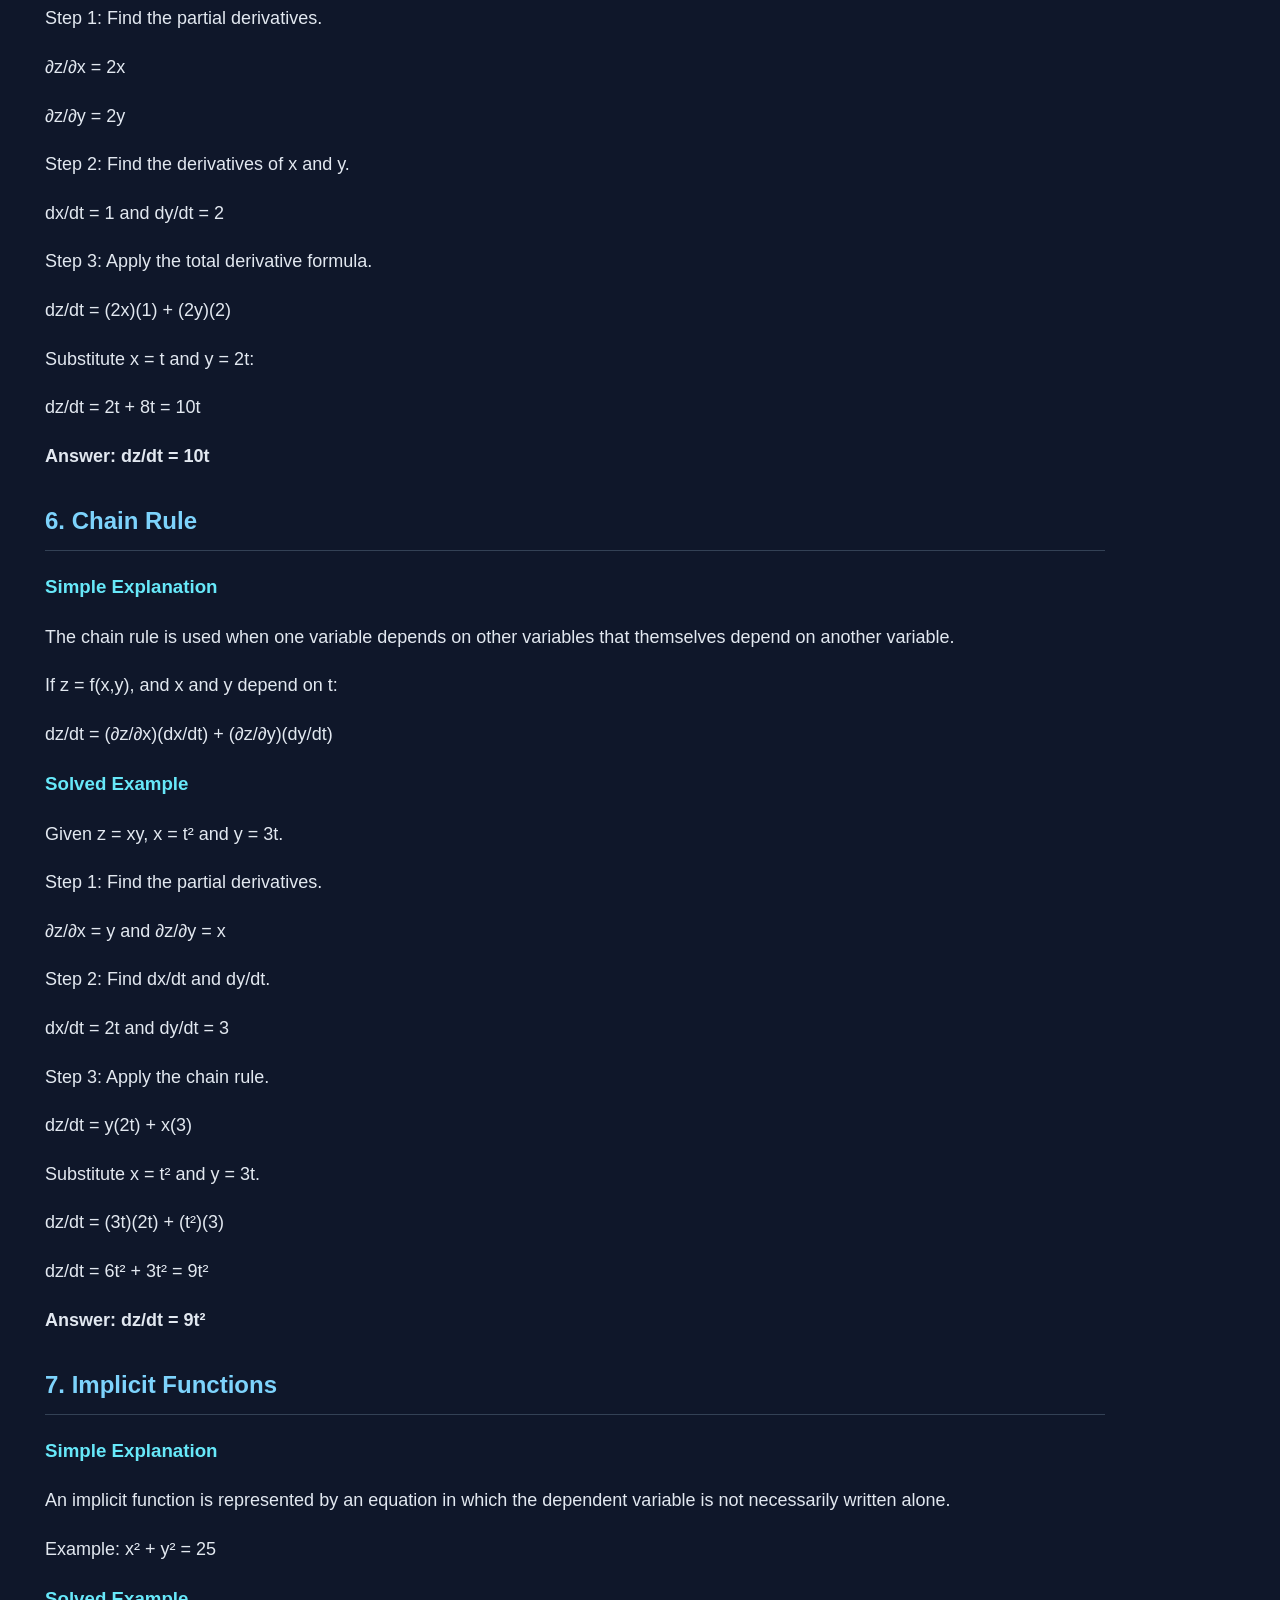
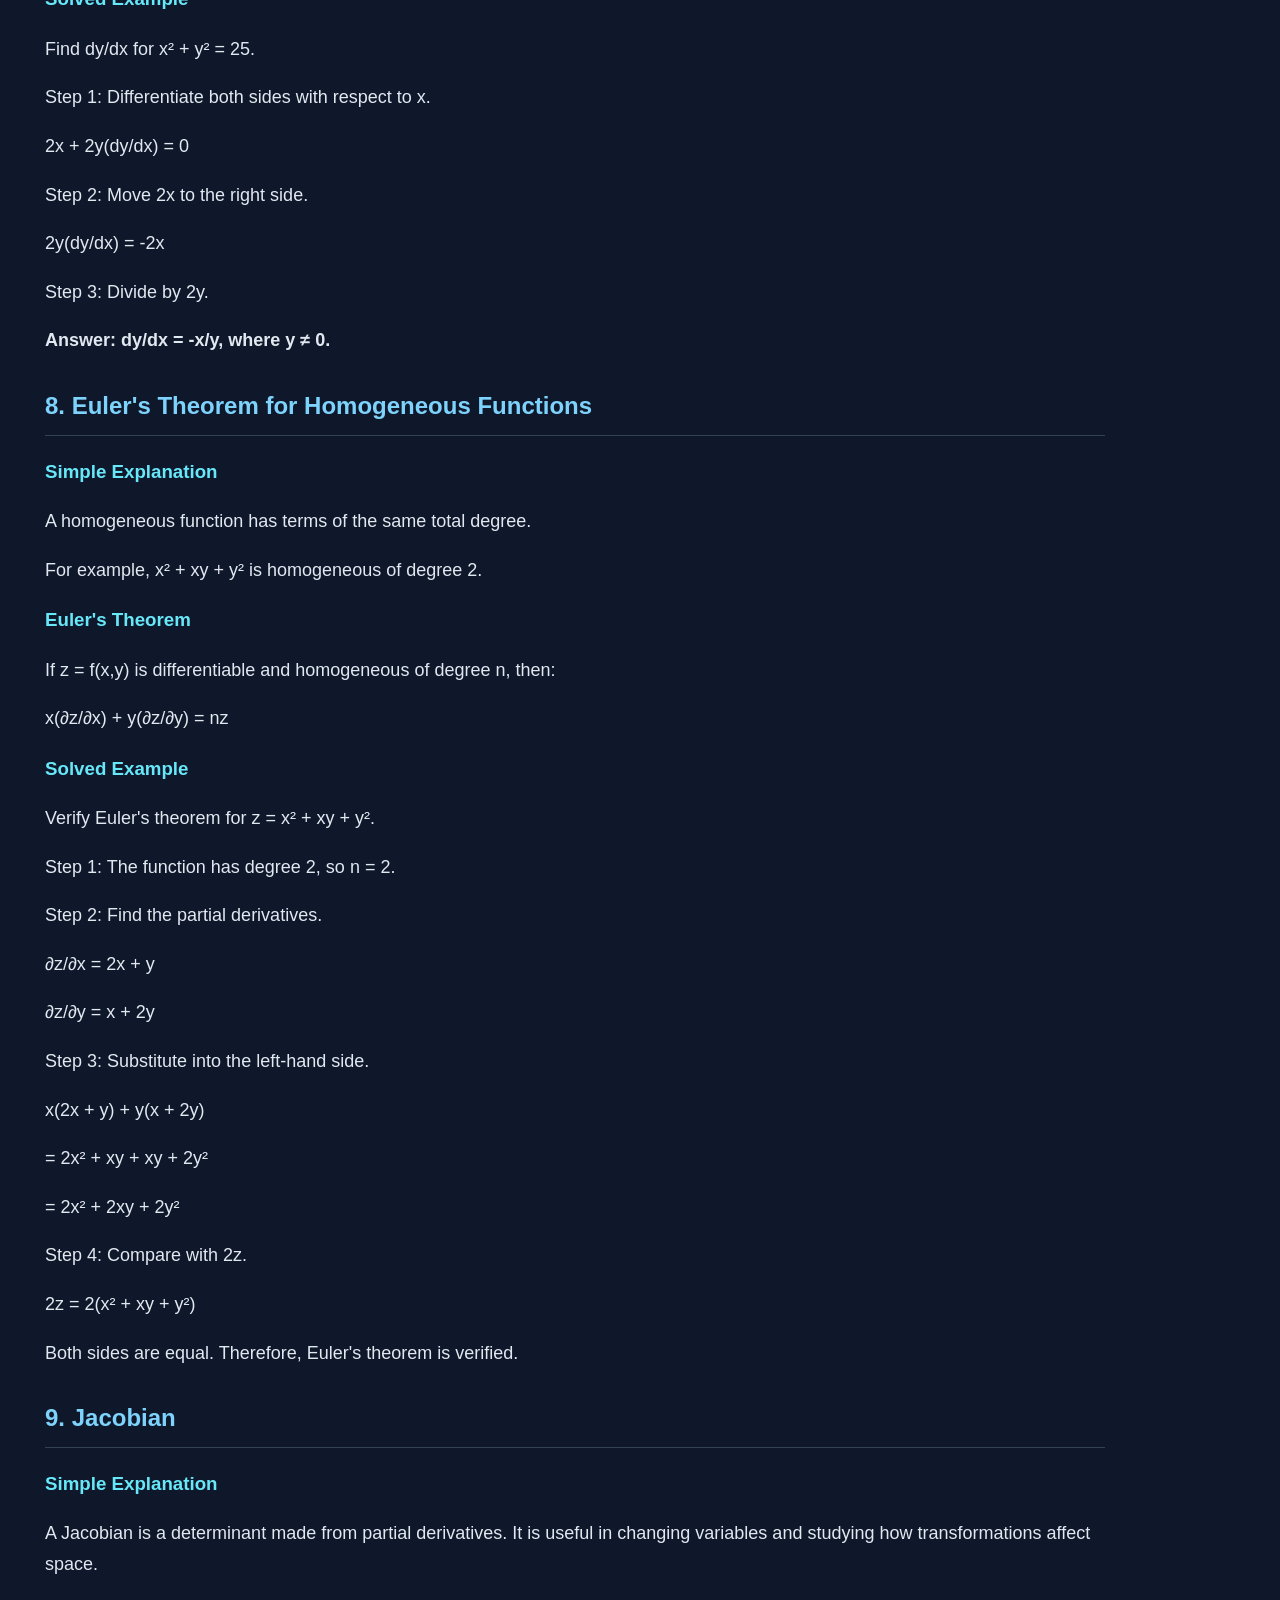
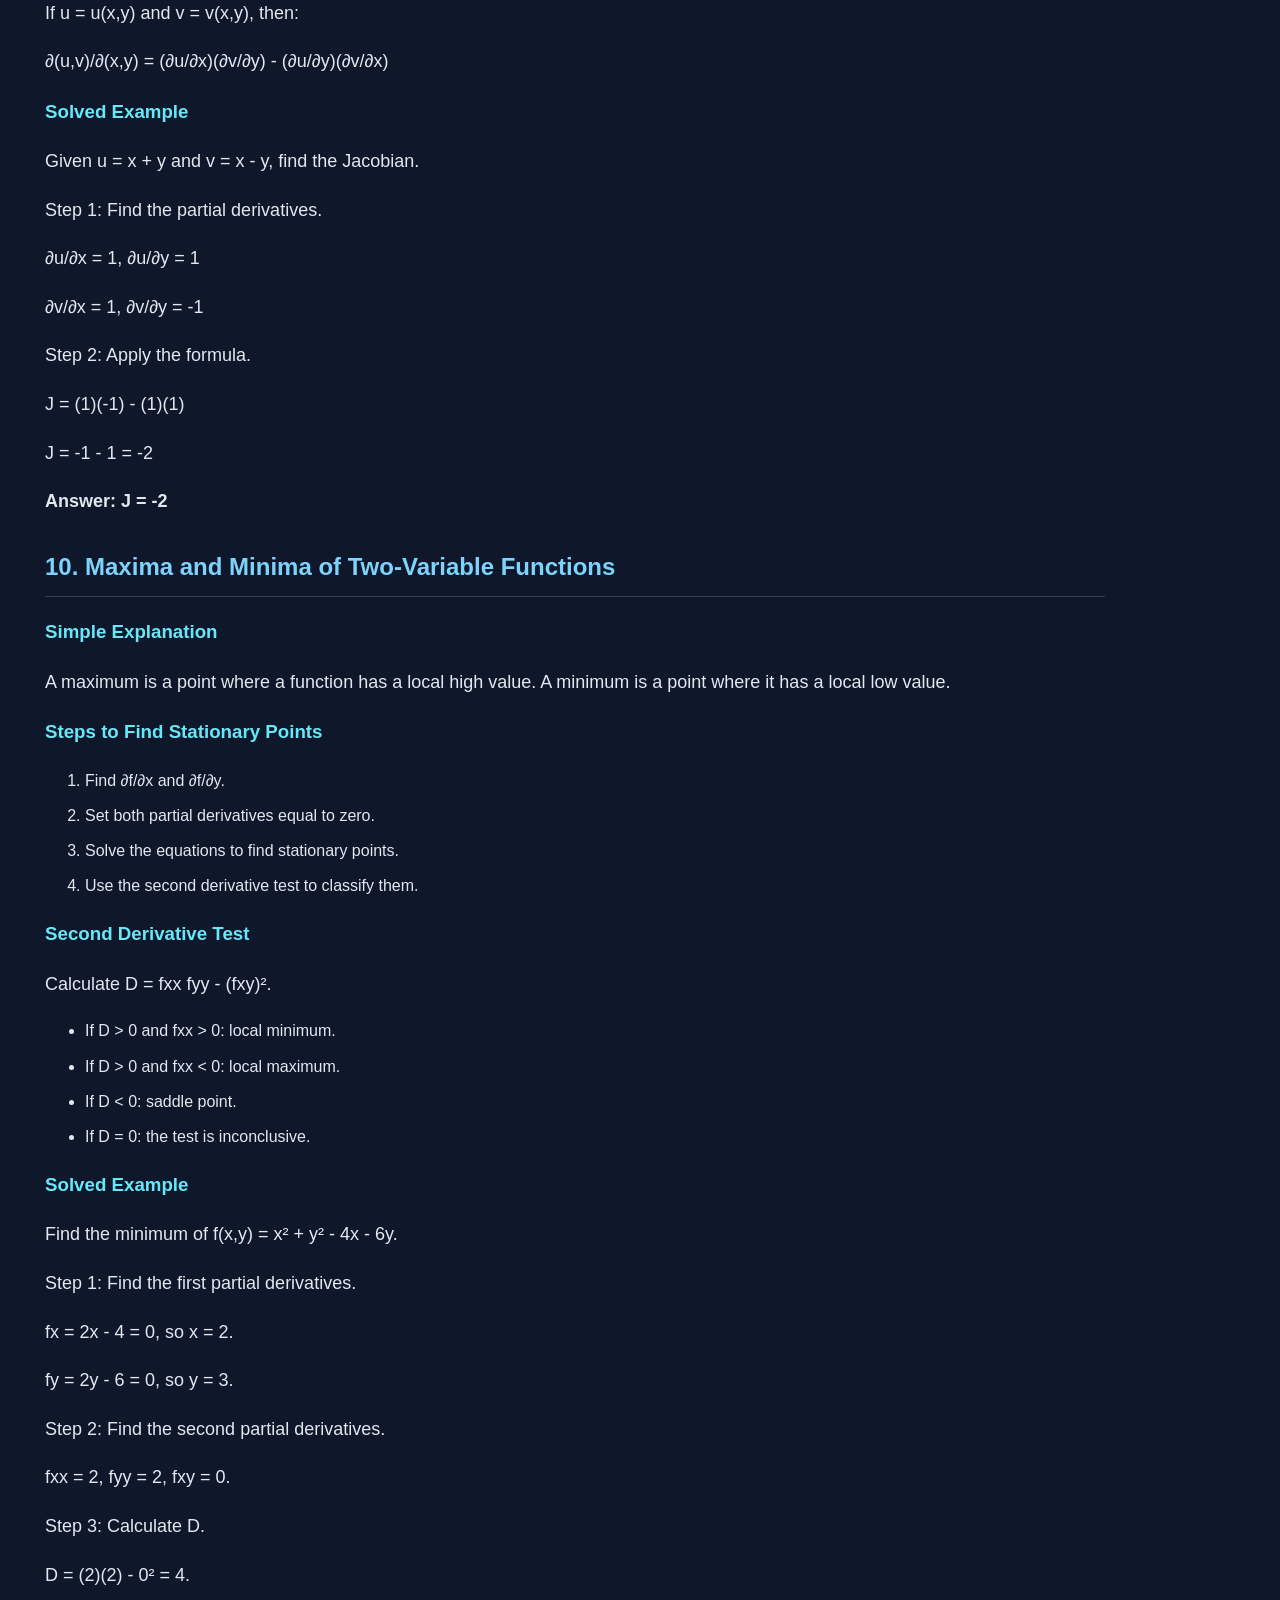
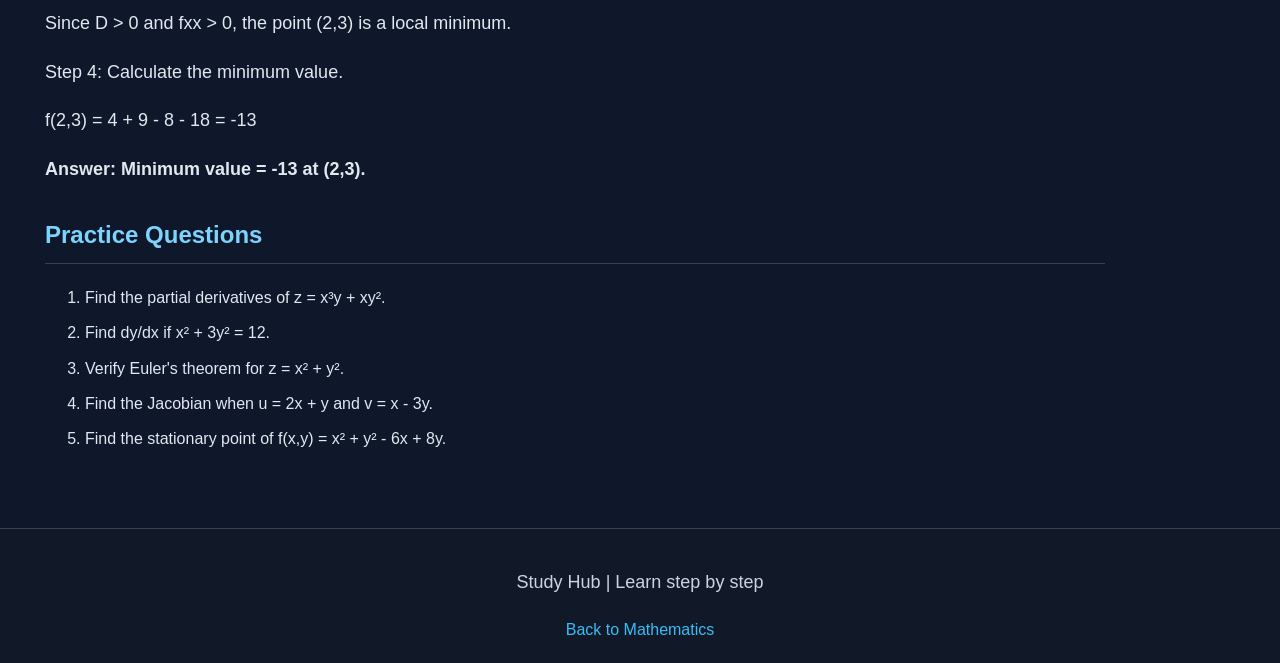
<file: multivariablecalculus.html>
<!DOCTYPE html>
<html lang="en">

<head>
    <meta charset="UTF-8">
    <meta name="viewport" content="width=device-width, initial-scale=1.0">

    <title>Module 3 - Multivariable Calculus - Differentiation | Study Hub</title>

    <link rel="stylesheet" href="style.css">
</head>

<body>

<header>
    <h1>Module III: Multivariable Calculus</h1>
    <p>Engineering Mathematics | First Year B.Tech CSE</p>
</header>

<nav>
    <a href="index.html">Home</a>
    <a href="mathematics.html">Mathematics</a>
</nav>

<main>

<section>
    <h2>1. Functions of Several Variables</h2>

    <h3>Simple Explanation</h3>

    <p>
        A function of several variables is a function that
        depends on two or more independent variables.
    </p>

    <p>
        For example, z = x² + y² depends on both x and y.
        Here, x and y are independent variables, and z is
        the dependent variable.
    </p>

    <h3>Solved Example</h3>

    <p>Find z when x = 2 and y = 3.</p>

    <p>Given: z = x² + y²</p>

    <p>Step 1: Substitute x = 2 and y = 3.</p>

    <p>z = 2² + 3²</p>

    <p>Step 2: Calculate the squares.</p>

    <p>z = 4 + 9 = 13</p>

    <p><strong>Answer: z = 13</strong></p>
</section>


<section>
    <h2>2. Limit and Continuity</h2>

    <h3>Limit</h3>

    <p>
        A limit describes the value a function approaches
        when its variables approach particular values.
    </p>

    <p>
        For a function f(x,y), we may write:
        lim (x,y)→(a,b) f(x,y).
    </p>

    <h3>Solved Example</h3>

    <p>Evaluate the limit of f(x,y) = x² + y² as (x,y) approaches (1,2).</p>

    <p>Step 1: Substitute x = 1 and y = 2.</p>

    <p>1² + 2² = 1 + 4 = 5</p>

    <p><strong>Answer: 5</strong></p>

    <h3>Continuity</h3>

    <p>
        A function is continuous at a point if its limit
        exists there and equals the function's value at
        that point.
    </p>

    <p>
        For two-variable functions, we must check the
        limit carefully. Direct substitution alone is
        not sufficient for every function.
    </p>
</section>


<section>
    <h2>3. Differentiability</h2>

    <h3>Simple Explanation</h3>

    <p>
        Differentiability describes whether a function
        has a well-defined local rate of change.
    </p>

    <p>
        For functions of several variables, differentiability
        is stronger than merely having partial derivatives.
    </p>

    <p>
        If the first partial derivatives exist and are
        continuous near a point, that is a sufficient
        condition for differentiability at that point.
    </p>

    <h3>Important Note</h3>

    <p>
        The existence of partial derivatives at a single
        point does not by itself guarantee differentiability.
    </p>
</section>


<section>
    <h2>4. Partial Derivatives</h2>

    <h3>Simple Explanation</h3>

    <p>
        A partial derivative measures how a function changes
        with respect to one variable while keeping the
        other variables constant.
    </p>

    <h3>Notation</h3>

    <p>For z = f(x,y):</p>

    <ul>
        <li>∂z/∂x means differentiate with respect to x.</li>
        <li>∂z/∂y means differentiate with respect to y.</li>
    </ul>

    <h3>Solved Example</h3>

    <p>Find both partial derivatives of:</p>

    <p>z = x²y + 3xy²</p>

    <h4>Step 1: Differentiate with respect to x</h4>

    <p>
        Treat y as a constant.
    </p>

    <p>
        ∂z/∂x = 2xy + 3y²
    </p>

    <h4>Step 2: Differentiate with respect to y</h4>

    <p>
        Treat x as a constant.
    </p>

    <p>
        ∂z/∂y = x² + 6xy
    </p>

    <p><strong>Answers:</strong></p>

    <p>∂z/∂x = 2xy + 3y²</p>
    <p>∂z/∂y = x² + 6xy</p>
</section>


<section>
    <h2>5. Total Derivatives and Applications</h2>

    <h3>Simple Explanation</h3>

    <p>
        A total derivative measures the overall change in a
        function when its independent variables also change.
    </p>

    <p>
        If z = f(x,y), where x and y depend on t, then:
    </p>

    <p>
        dz/dt = (∂z/∂x)(dx/dt) + (∂z/∂y)(dy/dt)
    </p>

    <h3>Solved Example</h3>

    <p>Given z = x² + y², x = t and y = 2t.</p>

    <p>Step 1: Find the partial derivatives.</p>

    <p>∂z/∂x = 2x</p>
    <p>∂z/∂y = 2y</p>

    <p>Step 2: Find the derivatives of x and y.</p>

    <p>dx/dt = 1 and dy/dt = 2</p>

    <p>Step 3: Apply the total derivative formula.</p>

    <p>dz/dt = (2x)(1) + (2y)(2)</p>

    <p>Substitute x = t and y = 2t:</p>

    <p>dz/dt = 2t + 8t = 10t</p>

    <p><strong>Answer: dz/dt = 10t</strong></p>
</section>


<section>
    <h2>6. Chain Rule</h2>

    <h3>Simple Explanation</h3>

    <p>
        The chain rule is used when one variable depends on
        other variables that themselves depend on another
        variable.
    </p>

    <p>
        If z = f(x,y), and x and y depend on t:
    </p>

    <p>
        dz/dt = (∂z/∂x)(dx/dt) + (∂z/∂y)(dy/dt)
    </p>

    <h3>Solved Example</h3>

    <p>Given z = xy, x = t² and y = 3t.</p>

    <p>Step 1: Find the partial derivatives.</p>

    <p>∂z/∂x = y and ∂z/∂y = x</p>

    <p>Step 2: Find dx/dt and dy/dt.</p>

    <p>dx/dt = 2t and dy/dt = 3</p>

    <p>Step 3: Apply the chain rule.</p>

    <p>dz/dt = y(2t) + x(3)</p>

    <p>Substitute x = t² and y = 3t.</p>

    <p>dz/dt = (3t)(2t) + (t²)(3)</p>

    <p>dz/dt = 6t² + 3t² = 9t²</p>

    <p><strong>Answer: dz/dt = 9t²</strong></p>
</section>


<section>
    <h2>7. Implicit Functions</h2>

    <h3>Simple Explanation</h3>

    <p>
        An implicit function is represented by an equation
        in which the dependent variable is not necessarily
        written alone.
    </p>

    <p>Example: x² + y² = 25</p>

    <h3>Solved Example</h3>

    <p>Find dy/dx for x² + y² = 25.</p>

    <p>Step 1: Differentiate both sides with respect to x.</p>

    <p>2x + 2y(dy/dx) = 0</p>

    <p>Step 2: Move 2x to the right side.</p>

    <p>2y(dy/dx) = -2x</p>

    <p>Step 3: Divide by 2y.</p>

    <p><strong>Answer: dy/dx = -x/y, where y ≠ 0.</strong></p>
</section>


<section>
    <h2>8. Euler's Theorem for Homogeneous Functions</h2>

    <h3>Simple Explanation</h3>

    <p>
        A homogeneous function has terms of the same total
        degree.
    </p>

    <p>
        For example, x² + xy + y² is homogeneous of degree 2.
    </p>

    <h3>Euler's Theorem</h3>

    <p>
        If z = f(x,y) is differentiable and homogeneous
        of degree n, then:
    </p>

    <p>
        x(∂z/∂x) + y(∂z/∂y) = nz
    </p>

    <h3>Solved Example</h3>

    <p>Verify Euler's theorem for z = x² + xy + y².</p>

    <p>Step 1: The function has degree 2, so n = 2.</p>

    <p>Step 2: Find the partial derivatives.</p>

    <p>∂z/∂x = 2x + y</p>
    <p>∂z/∂y = x + 2y</p>

    <p>Step 3: Substitute into the left-hand side.</p>

    <p>
        x(2x + y) + y(x + 2y)
    </p>

    <p>
        = 2x² + xy + xy + 2y²
    </p>

    <p>
        = 2x² + 2xy + 2y²
    </p>

    <p>Step 4: Compare with 2z.</p>

    <p>2z = 2(x² + xy + y²)</p>

    <p>
        Both sides are equal. Therefore, Euler's theorem
        is verified.
    </p>
</section>


<section>
    <h2>9. Jacobian</h2>

    <h3>Simple Explanation</h3>

    <p>
        A Jacobian is a determinant made from partial
        derivatives. It is useful in changing variables
        and studying how transformations affect space.
    </p>

    <p>
        If u = u(x,y) and v = v(x,y), then:
    </p>

    <p>
        ∂(u,v)/∂(x,y) =
        (∂u/∂x)(∂v/∂y) -
        (∂u/∂y)(∂v/∂x)
    </p>

    <h3>Solved Example</h3>

    <p>Given u = x + y and v = x - y, find the Jacobian.</p>

    <p>Step 1: Find the partial derivatives.</p>

    <p>∂u/∂x = 1, ∂u/∂y = 1</p>
    <p>∂v/∂x = 1, ∂v/∂y = -1</p>

    <p>Step 2: Apply the formula.</p>

    <p>J = (1)(-1) - (1)(1)</p>

    <p>J = -1 - 1 = -2</p>

    <p><strong>Answer: J = -2</strong></p>
</section>


<section>
    <h2>10. Maxima and Minima of Two-Variable Functions</h2>

    <h3>Simple Explanation</h3>

    <p>
        A maximum is a point where a function has a local
        high value. A minimum is a point where it has a
        local low value.
    </p>

    <h3>Steps to Find Stationary Points</h3>

    <ol>
        <li>Find ∂f/∂x and ∂f/∂y.</li>
        <li>Set both partial derivatives equal to zero.</li>
        <li>Solve the equations to find stationary points.</li>
        <li>Use the second derivative test to classify them.</li>
    </ol>

    <h3>Second Derivative Test</h3>

    <p>
        Calculate D = fxx fyy - (fxy)².
    </p>

    <ul>
        <li>If D &gt; 0 and fxx &gt; 0: local minimum.</li>
        <li>If D &gt; 0 and fxx &lt; 0: local maximum.</li>
        <li>If D &lt; 0: saddle point.</li>
        <li>If D = 0: the test is inconclusive.</li>
    </ul>

    <h3>Solved Example</h3>

    <p>Find the minimum of f(x,y) = x² + y² - 4x - 6y.</p>

    <p>Step 1: Find the first partial derivatives.</p>

    <p>fx = 2x - 4 = 0, so x = 2.</p>

    <p>fy = 2y - 6 = 0, so y = 3.</p>

    <p>Step 2: Find the second partial derivatives.</p>

    <p>fxx = 2, fyy = 2, fxy = 0.</p>

    <p>Step 3: Calculate D.</p>

    <p>D = (2)(2) - 0² = 4.</p>

    <p>
        Since D &gt; 0 and fxx &gt; 0, the point (2,3)
        is a local minimum.
    </p>

    <p>Step 4: Calculate the minimum value.</p>

    <p>f(2,3) = 4 + 9 - 8 - 18 = -13</p>

    <p><strong>Answer: Minimum value = -13 at (2,3).</strong></p>
</section>


<section>
    <h2>Practice Questions</h2>

    <ol>
        <li>Find the partial derivatives of z = x³y + xy².</li>
        <li>Find dy/dx if x² + 3y² = 12.</li>
        <li>Verify Euler's theorem for z = x² + y².</li>
        <li>Find the Jacobian when u = 2x + y and v = x - 3y.</li>
        <li>Find the stationary point of f(x,y) = x² + y² - 6x + 8y.</li>
    </ol>
</section>

</main>

<footer>
    <p>Study Hub | Learn step by step</p>
    <a href="mathematics.html">Back to Mathematics</a>
</footer>

</body>
</html>
</file>
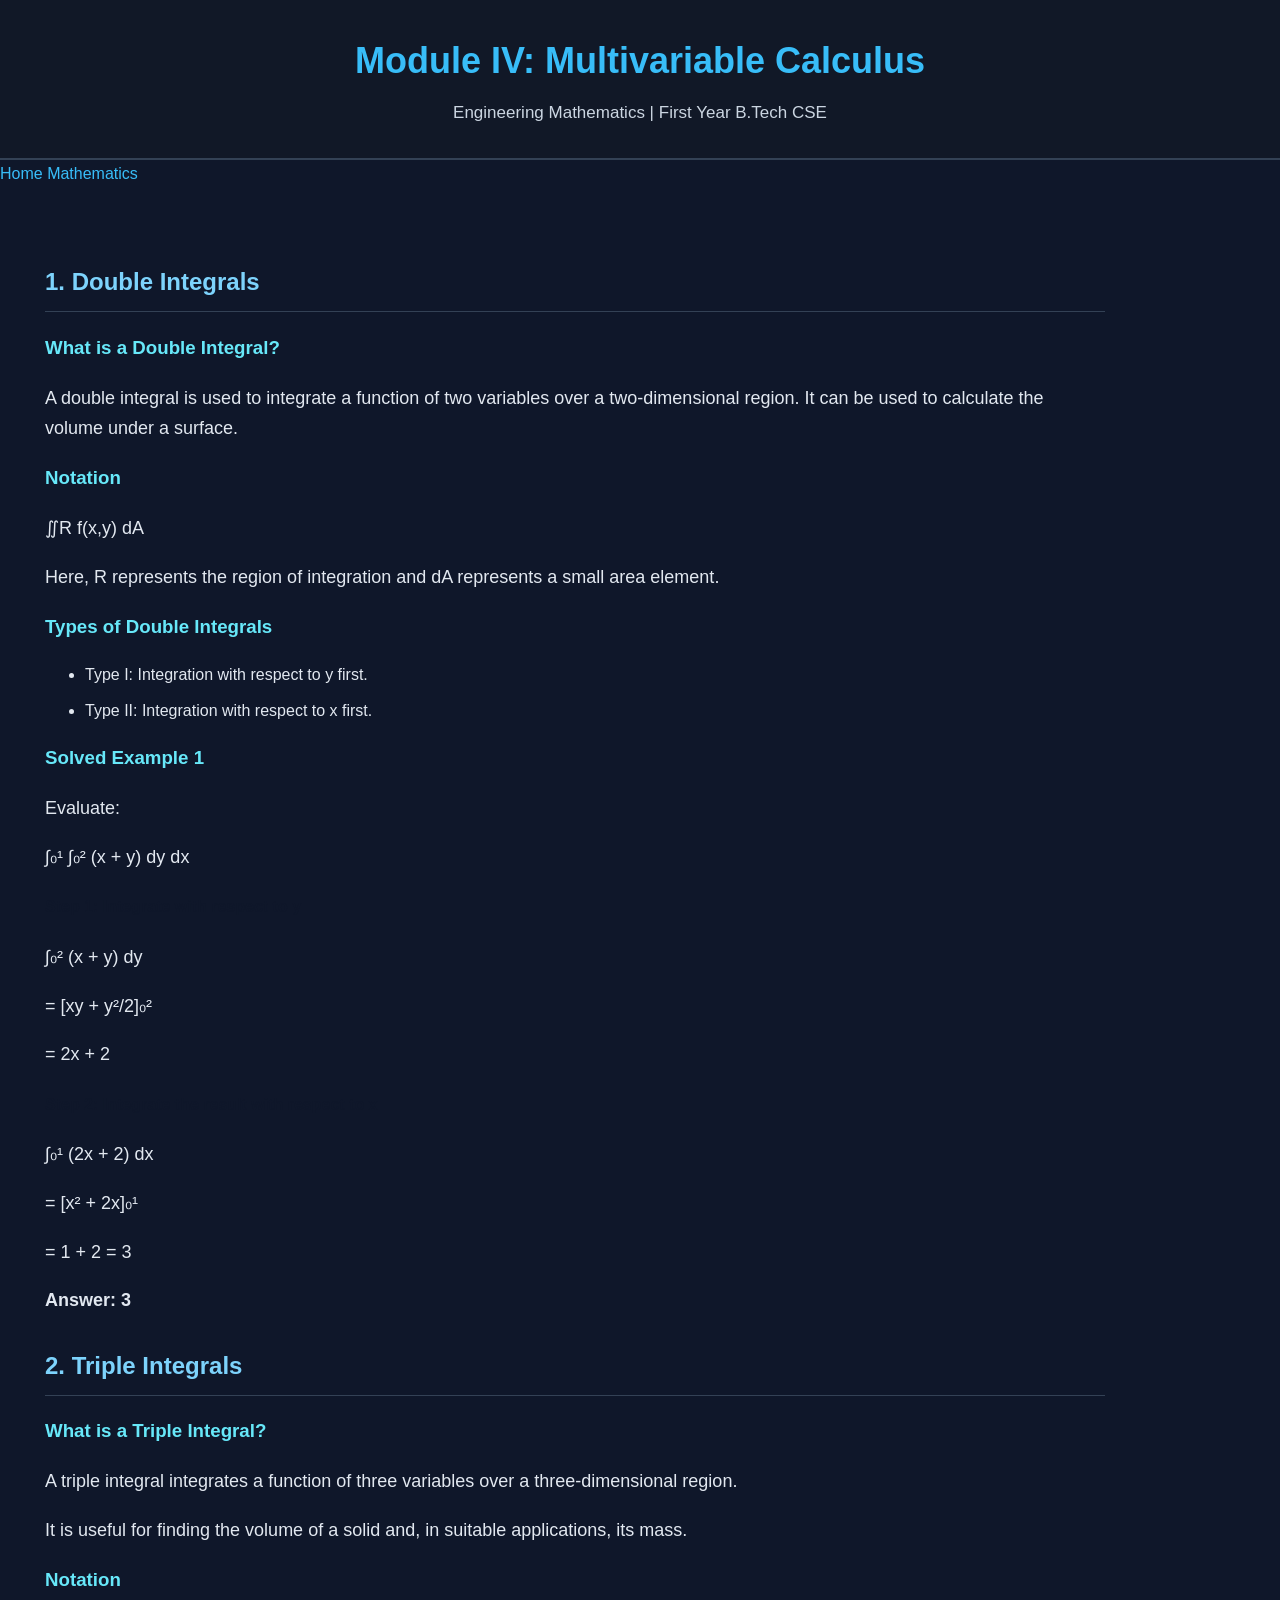
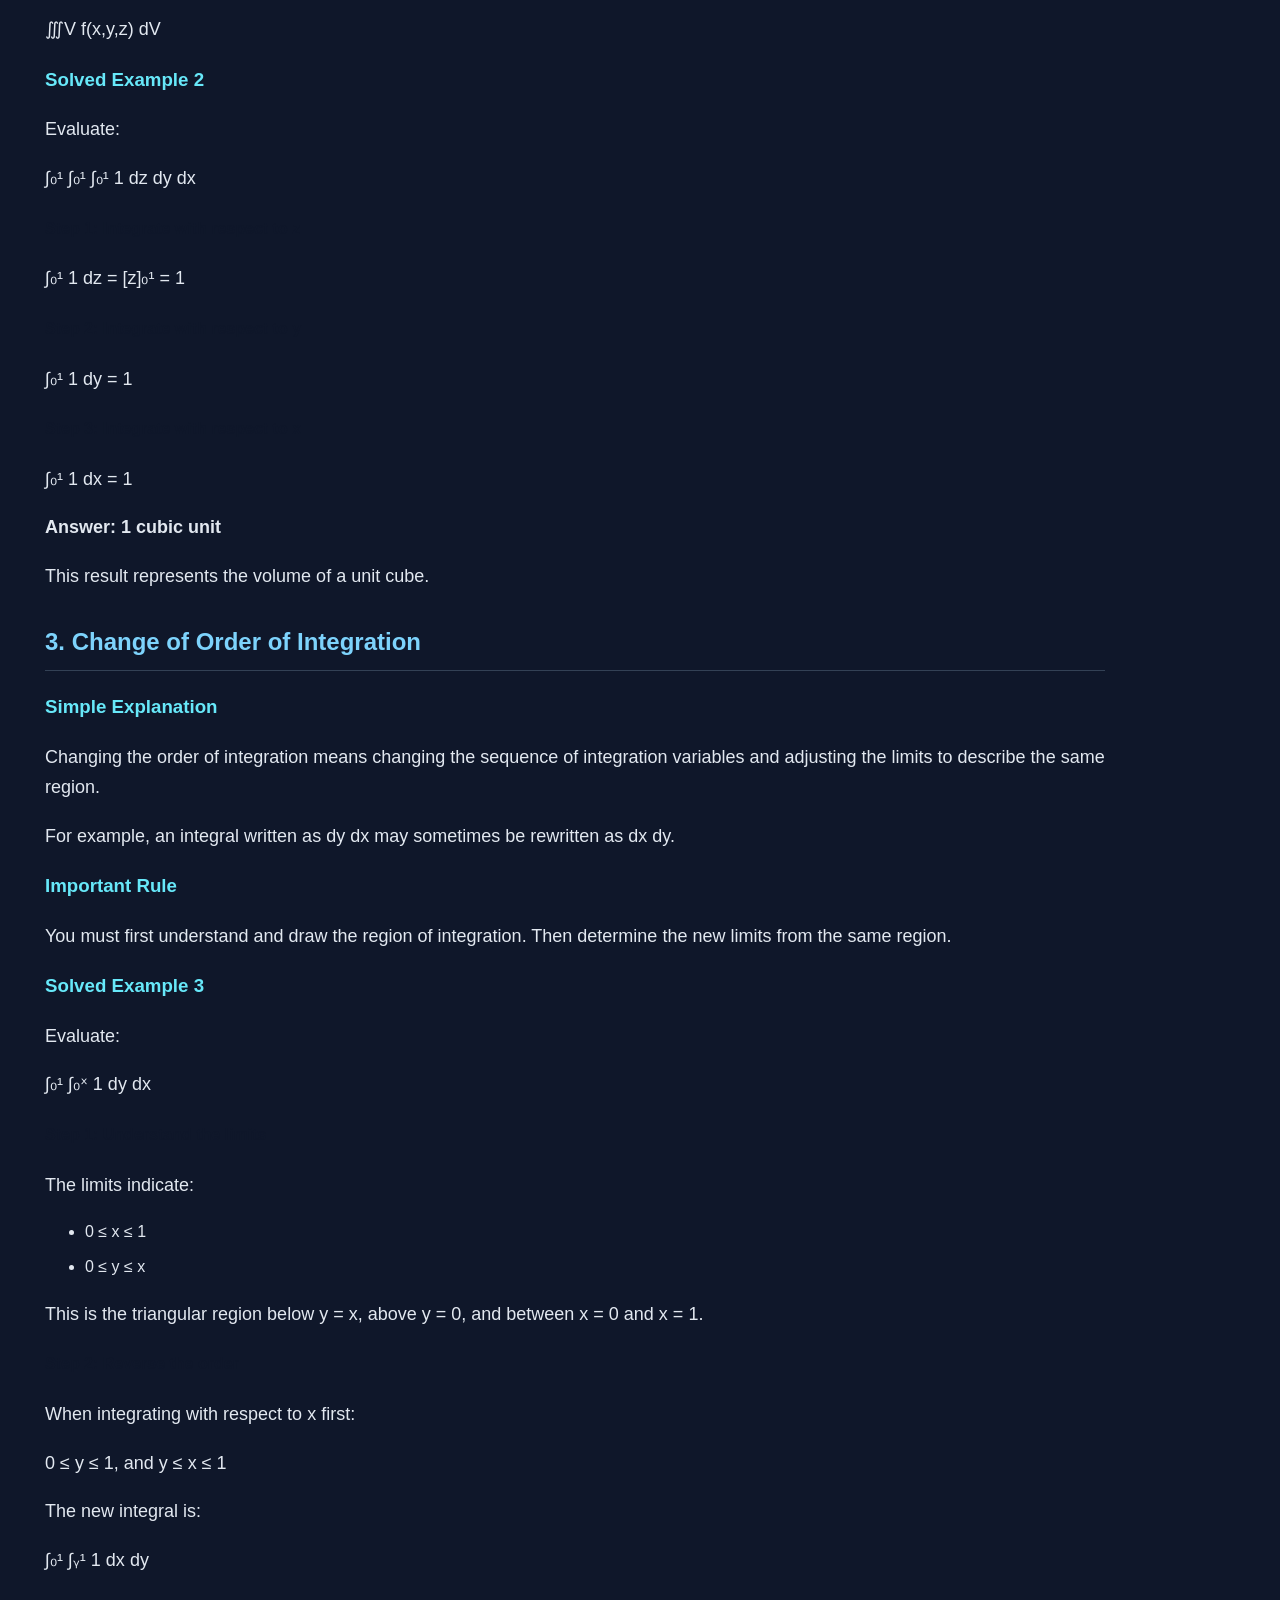
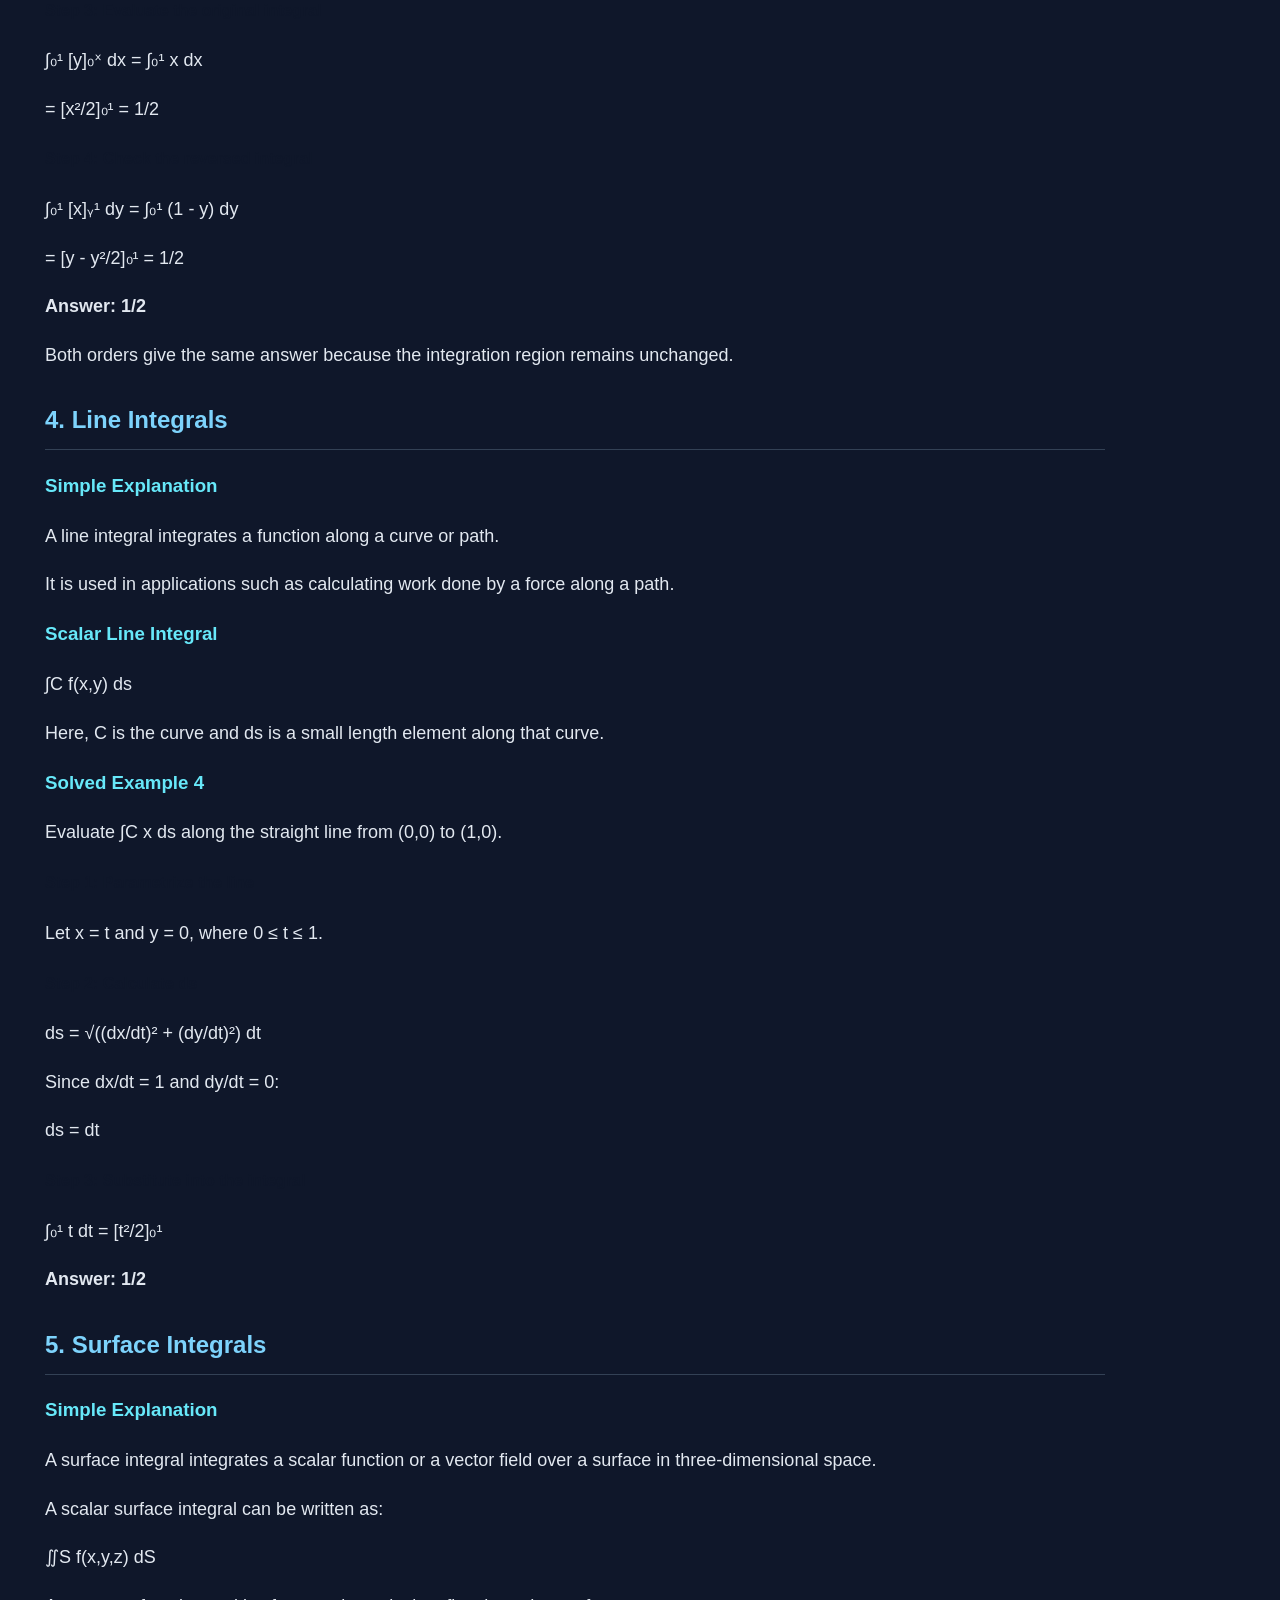
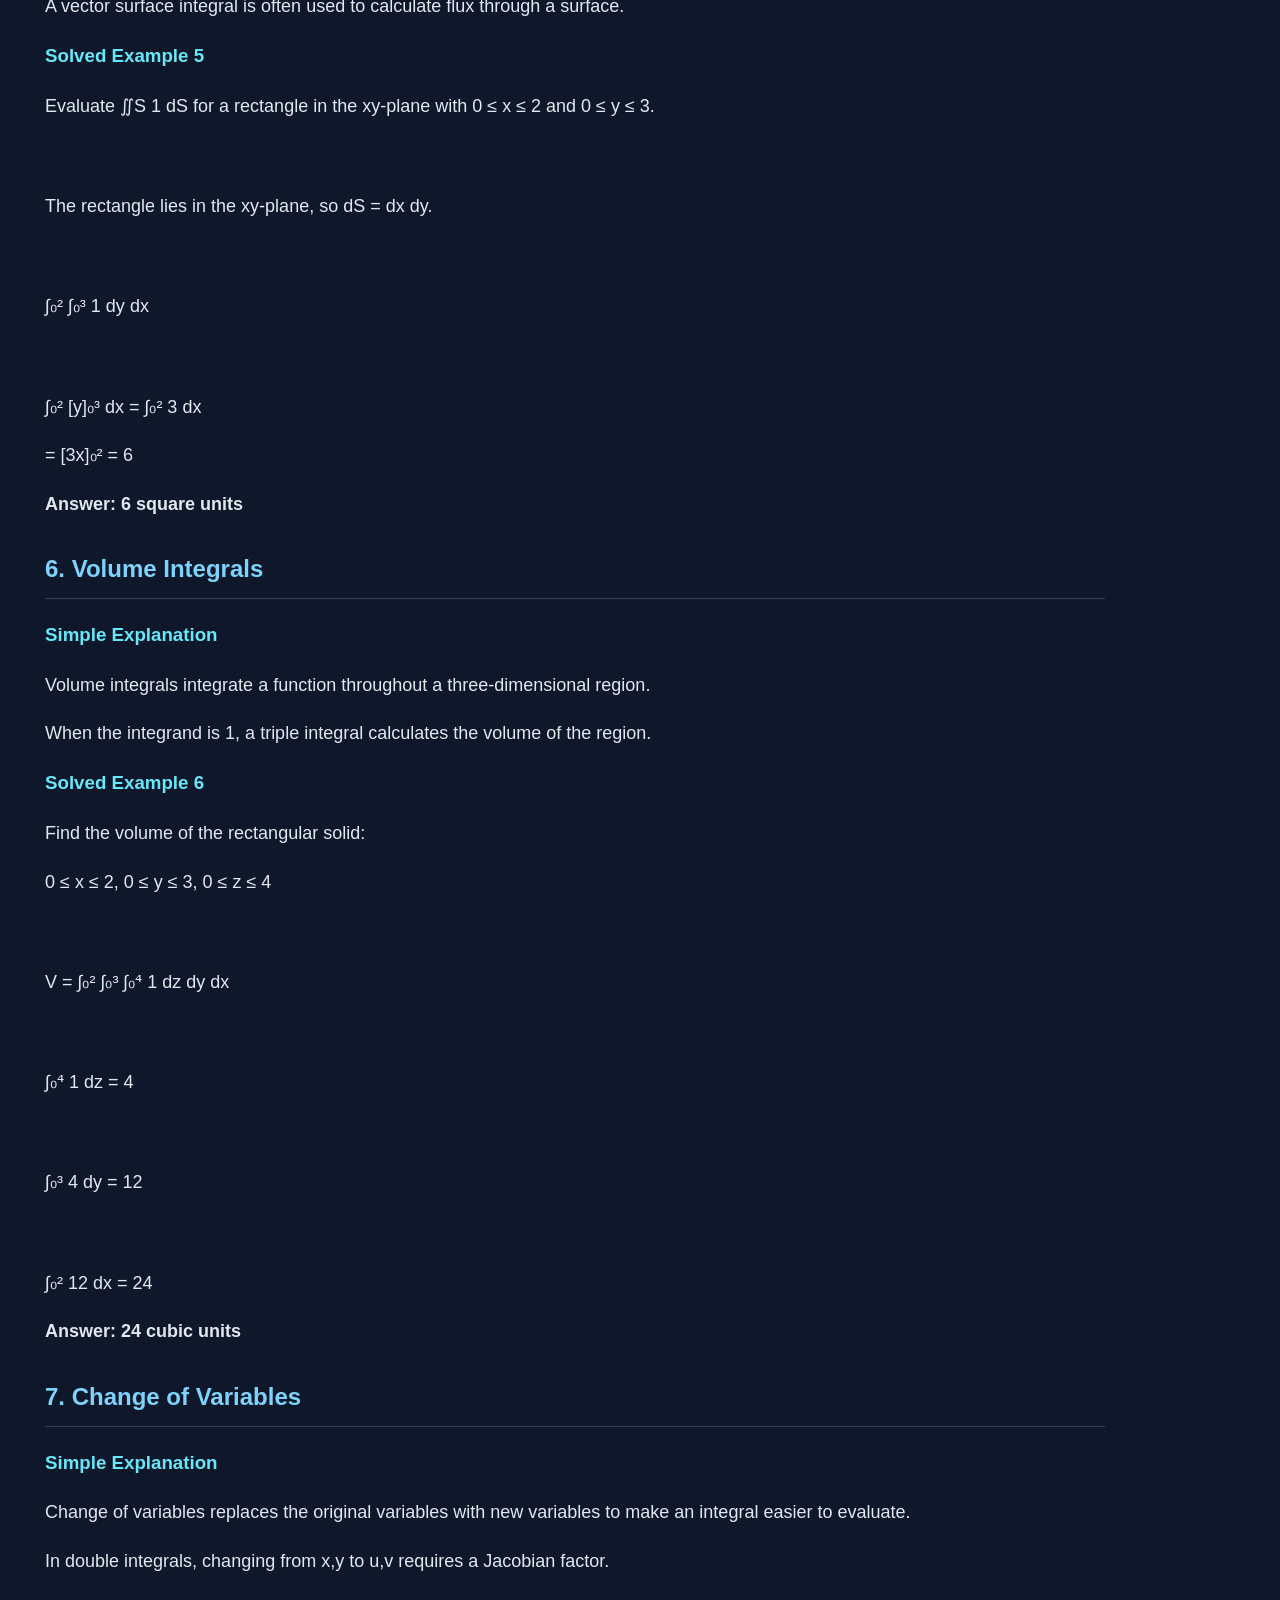
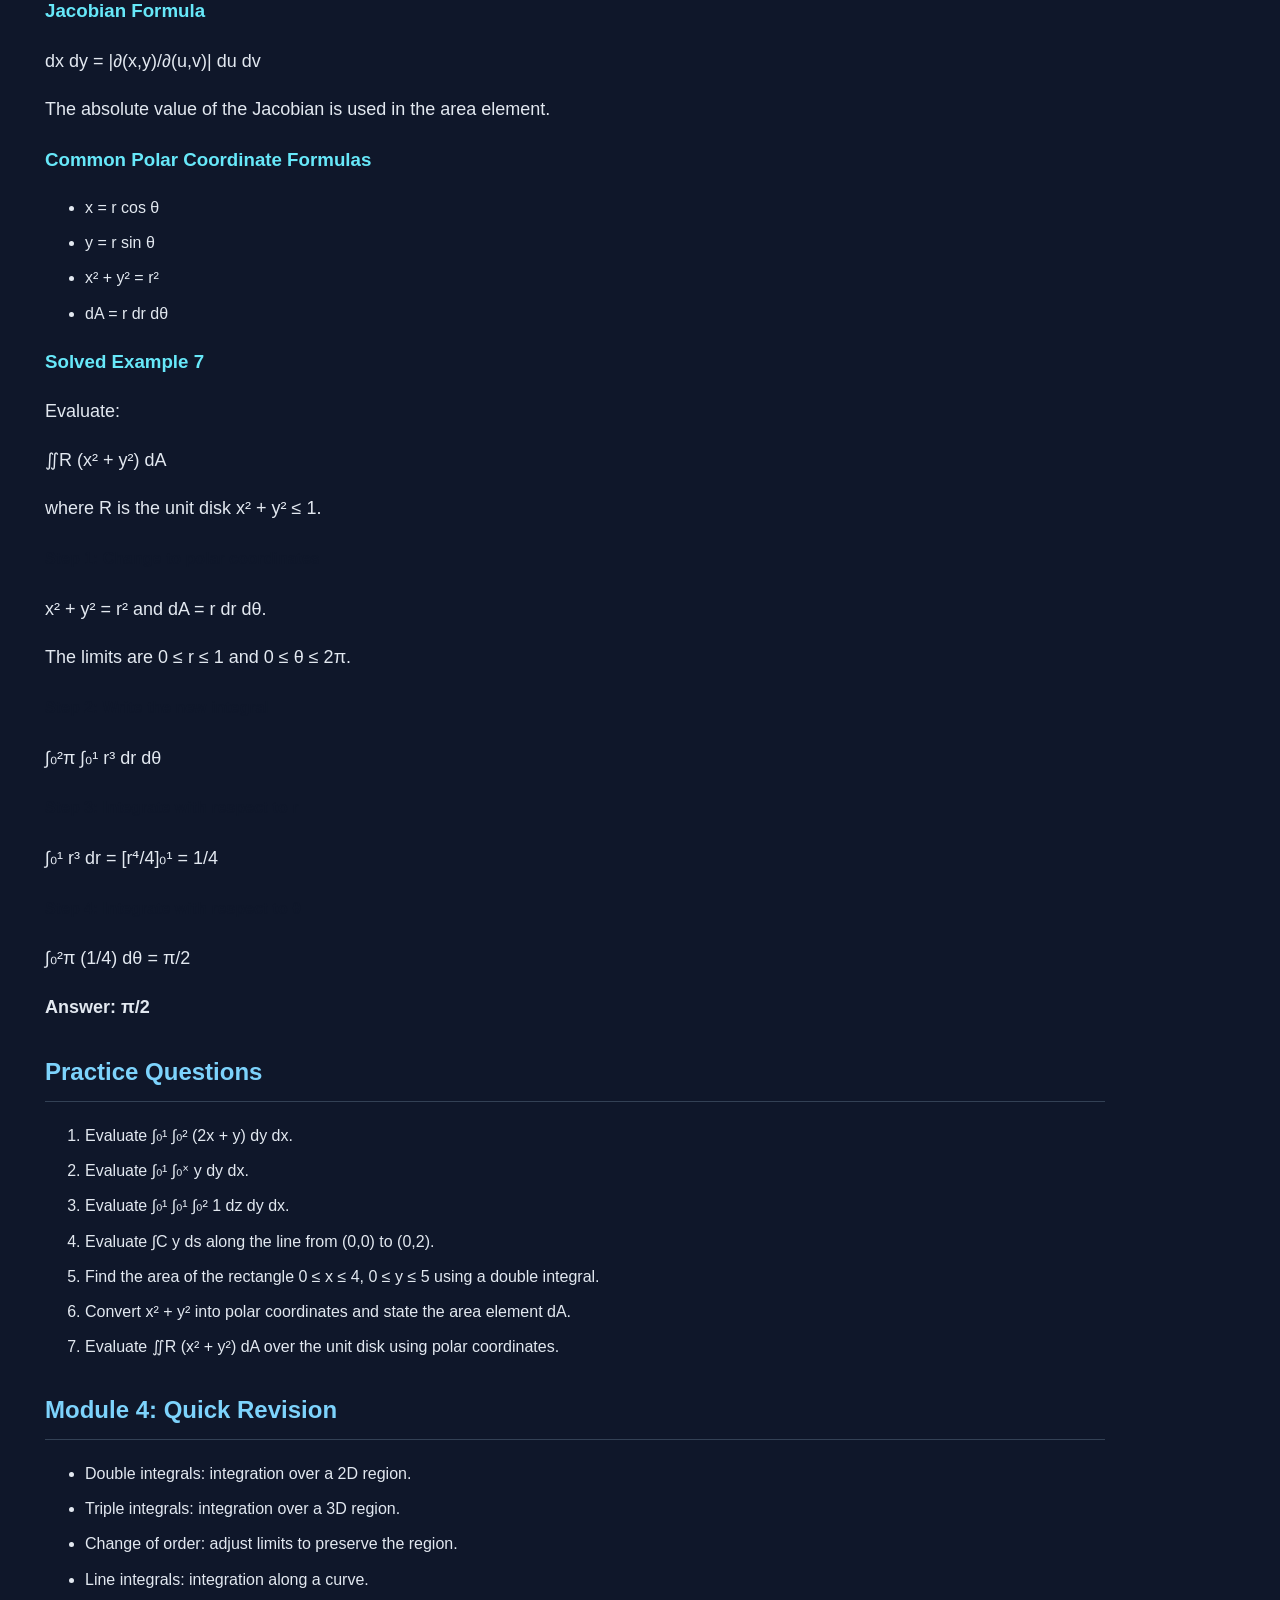
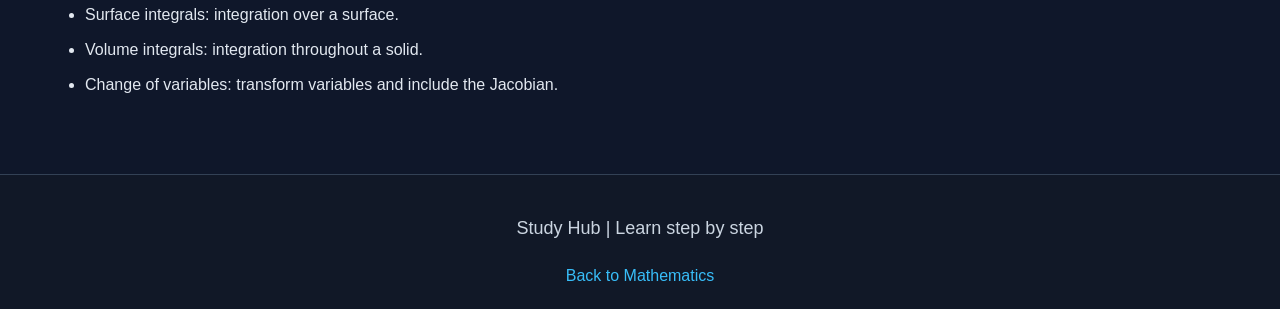
<file: multivariablecalculusintegration.html>
<!DOCTYPE html>
<html lang="en">

<head>
    <meta charset="UTF-8">
    <meta name="viewport" content="width=device-width, initial-scale=1.0">

    <title>Module 4 - Multivariable Calculus - Integration | Study Hub</title>

    <link rel="stylesheet" href="style.css">
</head>

<body>

<header>
    <h1>Module IV: Multivariable Calculus</h1>
    <p>Engineering Mathematics | First Year B.Tech CSE</p>
</header>

<nav>
    <a href="index.html">Home</a>
    <a href="mathematics.html">Mathematics</a>
</nav>

<main>

<!-- TOPIC 1 -->

<section>
    <h2>1. Double Integrals</h2>

    <h3>What is a Double Integral?</h3>

    <p>
        A double integral is used to integrate a function
        of two variables over a two-dimensional region.
        It can be used to calculate the volume under a
        surface.
    </p>

    <h3>Notation</h3>

    <p>∬R f(x,y) dA</p>

    <p>
        Here, R represents the region of integration and
        dA represents a small area element.
    </p>

    <h3>Types of Double Integrals</h3>

    <ul>
        <li>Type I: Integration with respect to y first.</li>
        <li>Type II: Integration with respect to x first.</li>
    </ul>

    <h3>Solved Example 1</h3>

    <p>Evaluate:</p>

    <p>
        ∫₀¹ ∫₀² (x + y) dy dx
    </p>

    <h4>Step 1: Integrate with respect to y</h4>

    <p>
        ∫₀² (x + y) dy
    </p>

    <p>
        = [xy + y²/2]₀²
    </p>

    <p>
        = 2x + 2
    </p>

    <h4>Step 2: Integrate the result with respect to x</h4>

    <p>
        ∫₀¹ (2x + 2) dx
    </p>

    <p>
        = [x² + 2x]₀¹
    </p>

    <p>
        = 1 + 2 = 3
    </p>

    <p><strong>Answer: 3</strong></p>
</section>


<!-- TOPIC 2 -->

<section>
    <h2>2. Triple Integrals</h2>

    <h3>What is a Triple Integral?</h3>

    <p>
        A triple integral integrates a function of three
        variables over a three-dimensional region.
    </p>

    <p>
        It is useful for finding the volume of a solid
        and, in suitable applications, its mass.
    </p>

    <h3>Notation</h3>

    <p>∭V f(x,y,z) dV</p>

    <h3>Solved Example 2</h3>

    <p>Evaluate:</p>

    <p>
        ∫₀¹ ∫₀¹ ∫₀¹ 1 dz dy dx
    </p>

    <h4>Step 1: Integrate with respect to z</h4>

    <p>
        ∫₀¹ 1 dz = [z]₀¹ = 1
    </p>

    <h4>Step 2: Integrate with respect to y</h4>

    <p>
        ∫₀¹ 1 dy = 1
    </p>

    <h4>Step 3: Integrate with respect to x</h4>

    <p>
        ∫₀¹ 1 dx = 1
    </p>

    <p><strong>Answer: 1 cubic unit</strong></p>

    <p>
        This result represents the volume of a unit cube.
    </p>
</section>


<!-- TOPIC 3 -->

<section>
    <h2>3. Change of Order of Integration</h2>

    <h3>Simple Explanation</h3>

    <p>
        Changing the order of integration means changing
        the sequence of integration variables and adjusting
        the limits to describe the same region.
    </p>

    <p>
        For example, an integral written as
        dy dx may sometimes be rewritten as dx dy.
    </p>

    <h3>Important Rule</h3>

    <p>
        You must first understand and draw the region of
        integration. Then determine the new limits from
        the same region.
    </p>

    <h3>Solved Example 3</h3>

    <p>Evaluate:</p>

    <p>
        ∫₀¹ ∫₀ˣ 1 dy dx
    </p>

    <h4>Step 1: Understand the limits</h4>

    <p>
        The limits indicate:
    </p>

    <ul>
        <li>0 ≤ x ≤ 1</li>
        <li>0 ≤ y ≤ x</li>
    </ul>

    <p>
        This is the triangular region below y = x,
        above y = 0, and between x = 0 and x = 1.
    </p>

    <h4>Step 2: Reverse the order</h4>

    <p>
        When integrating with respect to x first:
    </p>

    <p>
        0 ≤ y ≤ 1, and y ≤ x ≤ 1
    </p>

    <p>
        The new integral is:
    </p>

    <p>
        ∫₀¹ ∫ᵧ¹ 1 dx dy
    </p>

    <h4>Step 3: Evaluate the original integral</h4>

    <p>
        ∫₀¹ [y]₀ˣ dx
        = ∫₀¹ x dx
    </p>

    <p>
        = [x²/2]₀¹ = 1/2
    </p>

    <h4>Step 4: Check the reversed integral</h4>

    <p>
        ∫₀¹ [x]ᵧ¹ dy
        = ∫₀¹ (1 - y) dy
    </p>

    <p>
        = [y - y²/2]₀¹ = 1/2
    </p>

    <p><strong>Answer: 1/2</strong></p>

    <p>
        Both orders give the same answer because the
        integration region remains unchanged.
    </p>
</section>


<!-- TOPIC 4 -->

<section>
    <h2>4. Line Integrals</h2>

    <h3>Simple Explanation</h3>

    <p>
        A line integral integrates a function along a
        curve or path.
    </p>

    <p>
        It is used in applications such as calculating
        work done by a force along a path.
    </p>

    <h3>Scalar Line Integral</h3>

    <p>
        ∫C f(x,y) ds
    </p>

    <p>
        Here, C is the curve and ds is a small length
        element along that curve.
    </p>

    <h3>Solved Example 4</h3>

    <p>
        Evaluate ∫C x ds along the straight line
        from (0,0) to (1,0).
    </p>

    <h4>Step 1: Parametrize the line</h4>

    <p>
        Let x = t and y = 0, where 0 ≤ t ≤ 1.
    </p>

    <h4>Step 2: Calculate ds</h4>

    <p>
        ds = √((dx/dt)² + (dy/dt)²) dt
    </p>

    <p>
        Since dx/dt = 1 and dy/dt = 0:
    </p>

    <p>ds = dt</p>

    <h4>Step 3: Substitute into the integral</h4>

    <p>
        ∫₀¹ t dt = [t²/2]₀¹
    </p>

    <p><strong>Answer: 1/2</strong></p>
</section>


<!-- TOPIC 5 -->

<section>
    <h2>5. Surface Integrals</h2>

    <h3>Simple Explanation</h3>

    <p>
        A surface integral integrates a scalar function
        or a vector field over a surface in three-dimensional
        space.
    </p>

    <p>
        A scalar surface integral can be written as:
    </p>

    <p>∬S f(x,y,z) dS</p>

    <p>
        A vector surface integral is often used to calculate
        flux through a surface.
    </p>

    <h3>Solved Example 5</h3>

    <p>
        Evaluate ∬S 1 dS for a rectangle in the xy-plane
        with 0 ≤ x ≤ 2 and 0 ≤ y ≤ 3.
    </p>

    <h4>Step 1: Identify the surface</h4>

    <p>
        The rectangle lies in the xy-plane, so
        dS = dx dy.
    </p>

    <h4>Step 2: Set up the integral</h4>

    <p>
        ∫₀² ∫₀³ 1 dy dx
    </p>

    <h4>Step 3: Evaluate</h4>

    <p>
        ∫₀² [y]₀³ dx
        = ∫₀² 3 dx
    </p>

    <p>
        = [3x]₀² = 6
    </p>

    <p><strong>Answer: 6 square units</strong></p>
</section>


<!-- TOPIC 6 -->

<section>
    <h2>6. Volume Integrals</h2>

    <h3>Simple Explanation</h3>

    <p>
        Volume integrals integrate a function throughout
        a three-dimensional region.
    </p>

    <p>
        When the integrand is 1, a triple integral calculates
        the volume of the region.
    </p>

    <h3>Solved Example 6</h3>

    <p>
        Find the volume of the rectangular solid:
    </p>

    <p>
        0 ≤ x ≤ 2, 0 ≤ y ≤ 3, 0 ≤ z ≤ 4
    </p>

    <h4>Step 1: Set up the triple integral</h4>

    <p>
        V = ∫₀² ∫₀³ ∫₀⁴ 1 dz dy dx
    </p>

    <h4>Step 2: Integrate with respect to z</h4>

    <p>
        ∫₀⁴ 1 dz = 4
    </p>

    <h4>Step 3: Integrate with respect to y</h4>

    <p>
        ∫₀³ 4 dy = 12
    </p>

    <h4>Step 4: Integrate with respect to x</h4>

    <p>
        ∫₀² 12 dx = 24
    </p>

    <p><strong>Answer: 24 cubic units</strong></p>
</section>


<!-- TOPIC 7 -->

<section>
    <h2>7. Change of Variables</h2>

    <h3>Simple Explanation</h3>

    <p>
        Change of variables replaces the original variables
        with new variables to make an integral easier to
        evaluate.
    </p>

    <p>
        In double integrals, changing from x,y to u,v
        requires a Jacobian factor.
    </p>

    <h3>Jacobian Formula</h3>

    <p>
        dx dy = |∂(x,y)/∂(u,v)| du dv
    </p>

    <p>
        The absolute value of the Jacobian is used in
        the area element.
    </p>

    <h3>Common Polar Coordinate Formulas</h3>

    <ul>
        <li>x = r cos θ</li>
        <li>y = r sin θ</li>
        <li>x² + y² = r²</li>
        <li>dA = r dr dθ</li>
    </ul>

    <h3>Solved Example 7</h3>

    <p>Evaluate:</p>

    <p>
        ∬R (x² + y²) dA
    </p>

    <p>
        where R is the unit disk x² + y² ≤ 1.
    </p>

    <h4>Step 1: Change to polar coordinates</h4>

    <p>
        x² + y² = r² and dA = r dr dθ.
    </p>

    <p>
        The limits are 0 ≤ r ≤ 1 and 0 ≤ θ ≤ 2π.
    </p>

    <h4>Step 2: Write the new integral</h4>

    <p>
        ∫₀²π ∫₀¹ r³ dr dθ
    </p>

    <h4>Step 3: Integrate with respect to r</h4>

    <p>
        ∫₀¹ r³ dr = [r⁴/4]₀¹ = 1/4
    </p>

    <h4>Step 4: Integrate with respect to θ</h4>

    <p>
        ∫₀²π (1/4) dθ = π/2
    </p>

    <p><strong>Answer: π/2</strong></p>
</section>


<!-- PRACTICE QUESTIONS -->

<section>
    <h2>Practice Questions</h2>

    <ol>
        <li>Evaluate ∫₀¹ ∫₀² (2x + y) dy dx.</li>

        <li>Evaluate ∫₀¹ ∫₀ˣ y dy dx.</li>

        <li>Evaluate ∫₀¹ ∫₀¹ ∫₀² 1 dz dy dx.</li>

        <li>Evaluate ∫C y ds along the line from (0,0) to (0,2).</li>

        <li>Find the area of the rectangle 0 ≤ x ≤ 4, 0 ≤ y ≤ 5 using a double integral.</li>

        <li>
            Convert x² + y² into polar coordinates and
            state the area element dA.
        </li>

        <li>
            Evaluate ∬R (x² + y²) dA over the unit disk
            using polar coordinates.
        </li>
    </ol>
</section>

<section>
    <h2>Module 4: Quick Revision</h2>

    <ul>
        <li>Double integrals: integration over a 2D region.</li>
        <li>Triple integrals: integration over a 3D region.</li>
        <li>Change of order: adjust limits to preserve the region.</li>
        <li>Line integrals: integration along a curve.</li>
        <li>Surface integrals: integration over a surface.</li>
        <li>Volume integrals: integration throughout a solid.</li>
        <li>Change of variables: transform variables and include the Jacobian.</li>
    </ul>
</section>

</main>

<footer>
    <p>Study Hub | Learn step by step</p>
    <a href="mathematics.html">Back to Mathematics</a>
</footer>

</body>
</html>
</file>
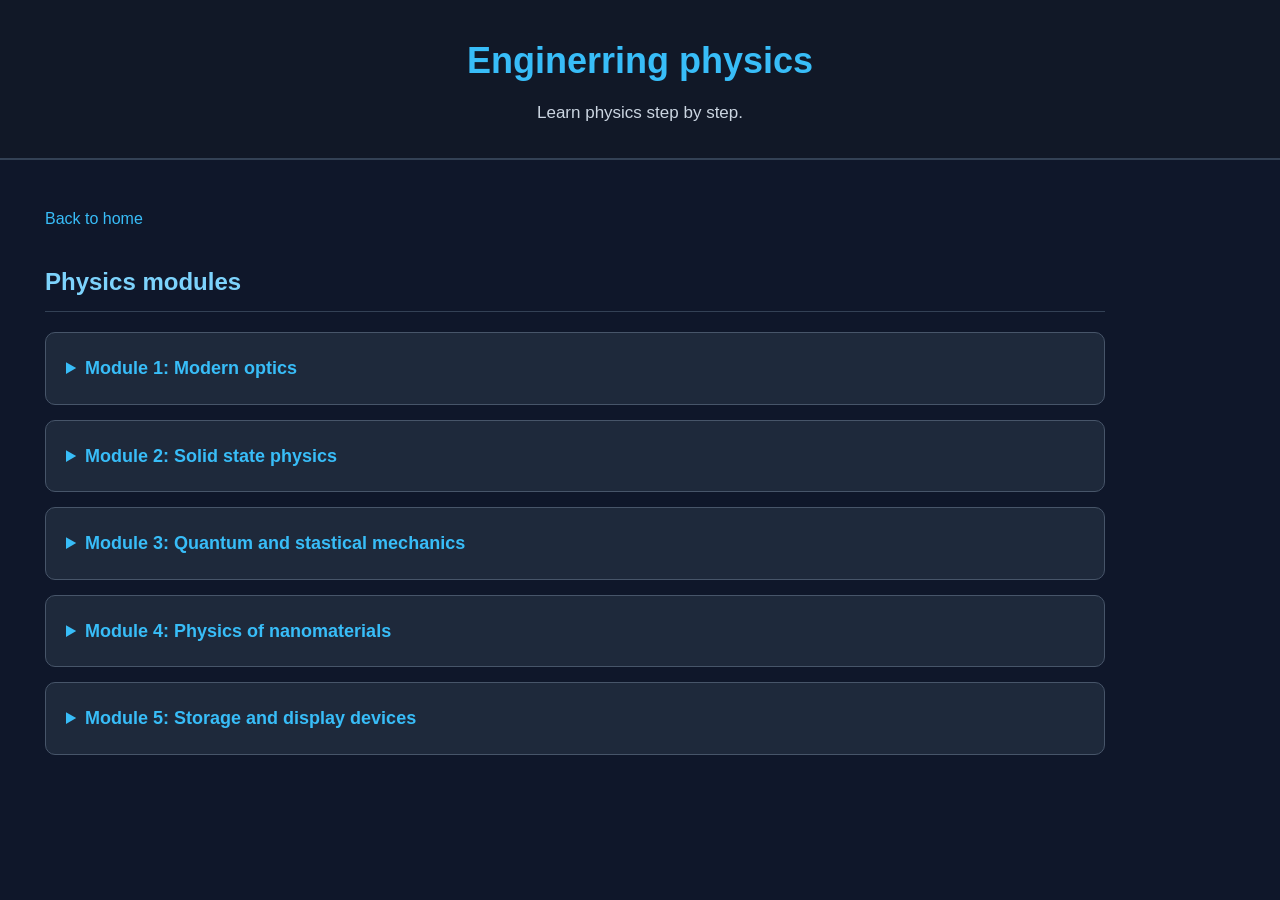
<file: physics.html>
<!DOCTYPE html>
<html lang="en">
<head>
    <meta charset="UTF-8">
    <title> engineering physics</title>
    <link rel="stylesheet"
    href="style.css">
</head>
<body>
    <header>
        <h1> Enginerring physics </h1>
        <p> Learn physics step by step.</p>
    </header>
    <main>
      <a href="index.html"> Back to home </a>
      <h2> Physics modules </h2>
      <details>
        <summary> Module 1: Modern optics </summary>
        <h3><a href= "laser.html">1. Laser</a></h3>
      </details>
      <details>
        <summary> Module 2: Solid state physics</summary>
         <h3><a href="crystalstructure.html">1.Crystal structure</a></h3>
         <h3><a href="semiconductor.html">2.Semiconductor</a></h3>
      </details>
      <details>
        <summary> Module 3: Quantum and stastical mechanics</summary>
        <h3><a href="quantum.html">1.Quantum theory</a></h3>
        <h3><a href="quantummechanics.html">2.Quantum mechanics</a></h3>
        <h3><a href="statistical-mechanics.html">3.Statistical mechanics</a></h3>
      </details>
      <details>
        <summary> Module 4: Physics of nanomaterials</summary>
        <h3><a href="physicsofnanomaterials.html">1. Physics of nanomaterials</a></h3>
      </details>
      <details>
        <summary> Module 5: Storage and display devices </summary>
        <h3><a href="storageanddisplays.html">1.Storage and displays</a> </h3>
      </details>
    </main>
    
</body>
</html>
</file>
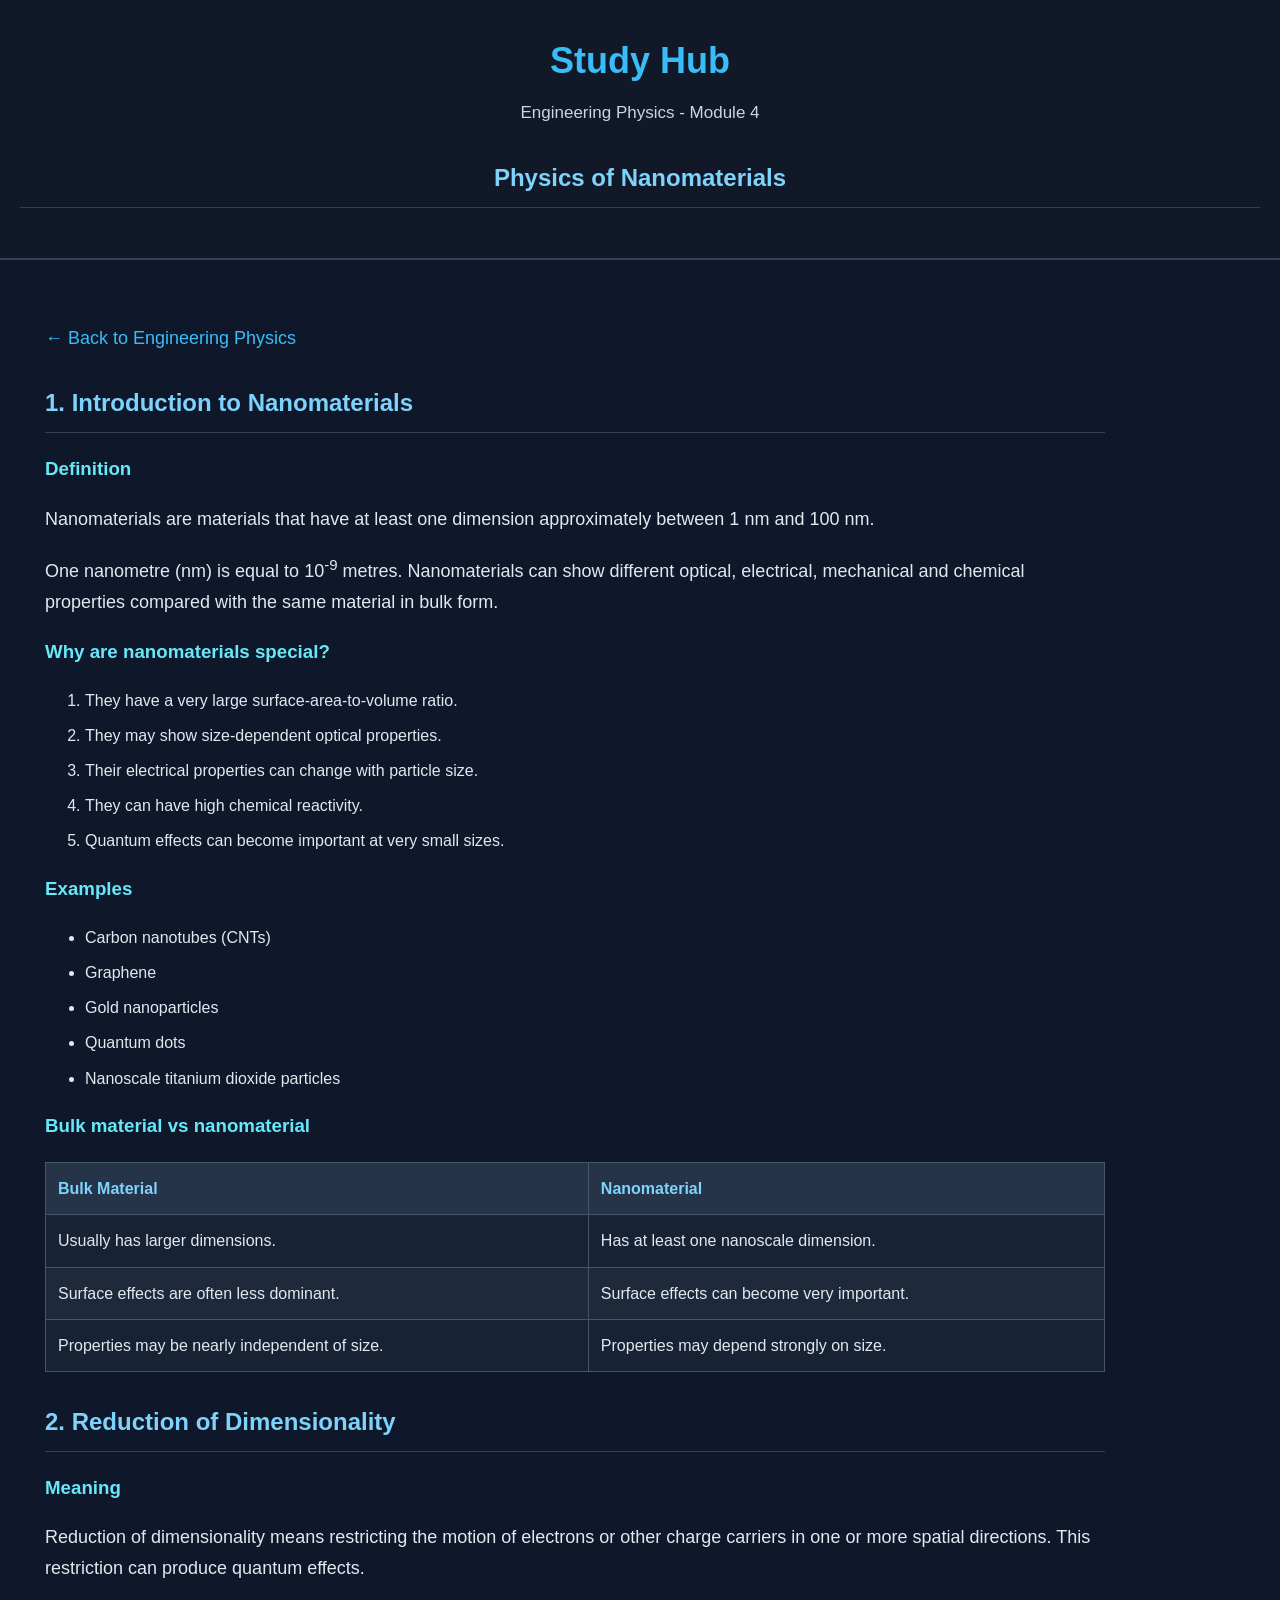
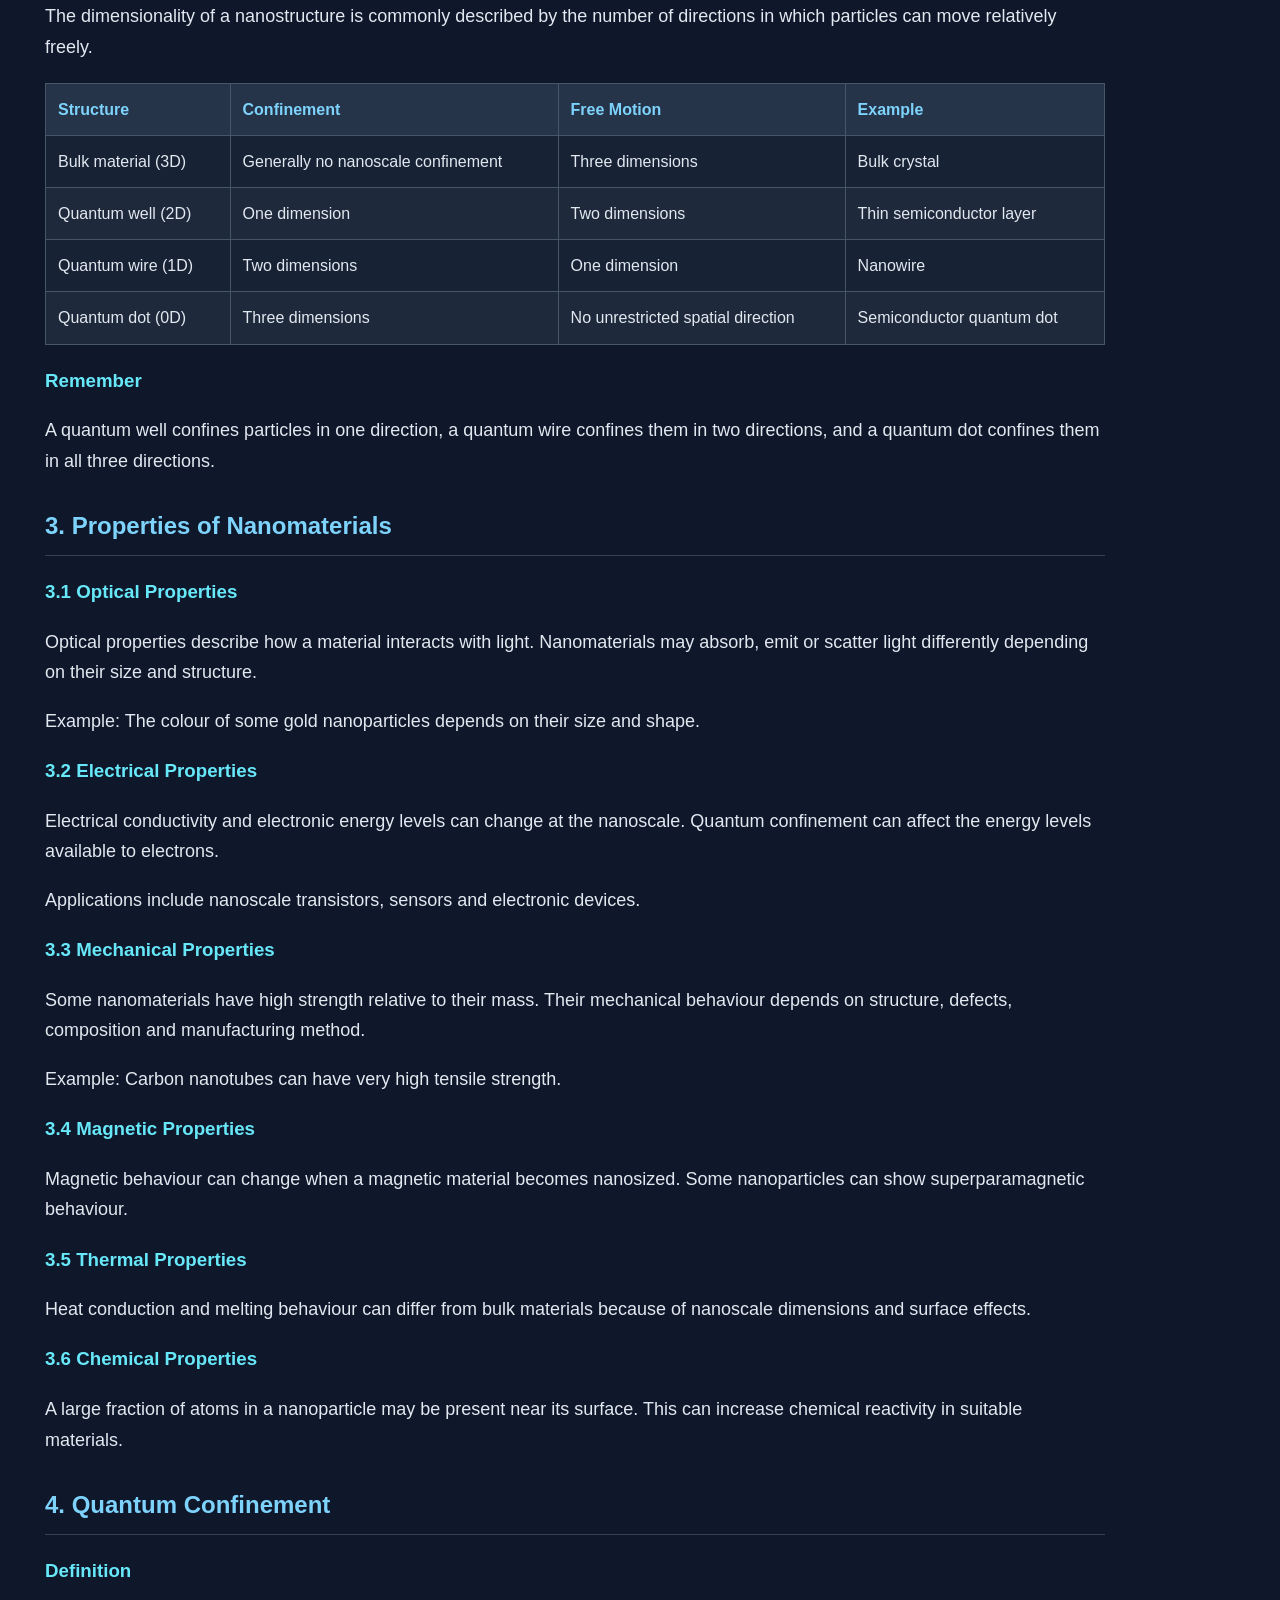
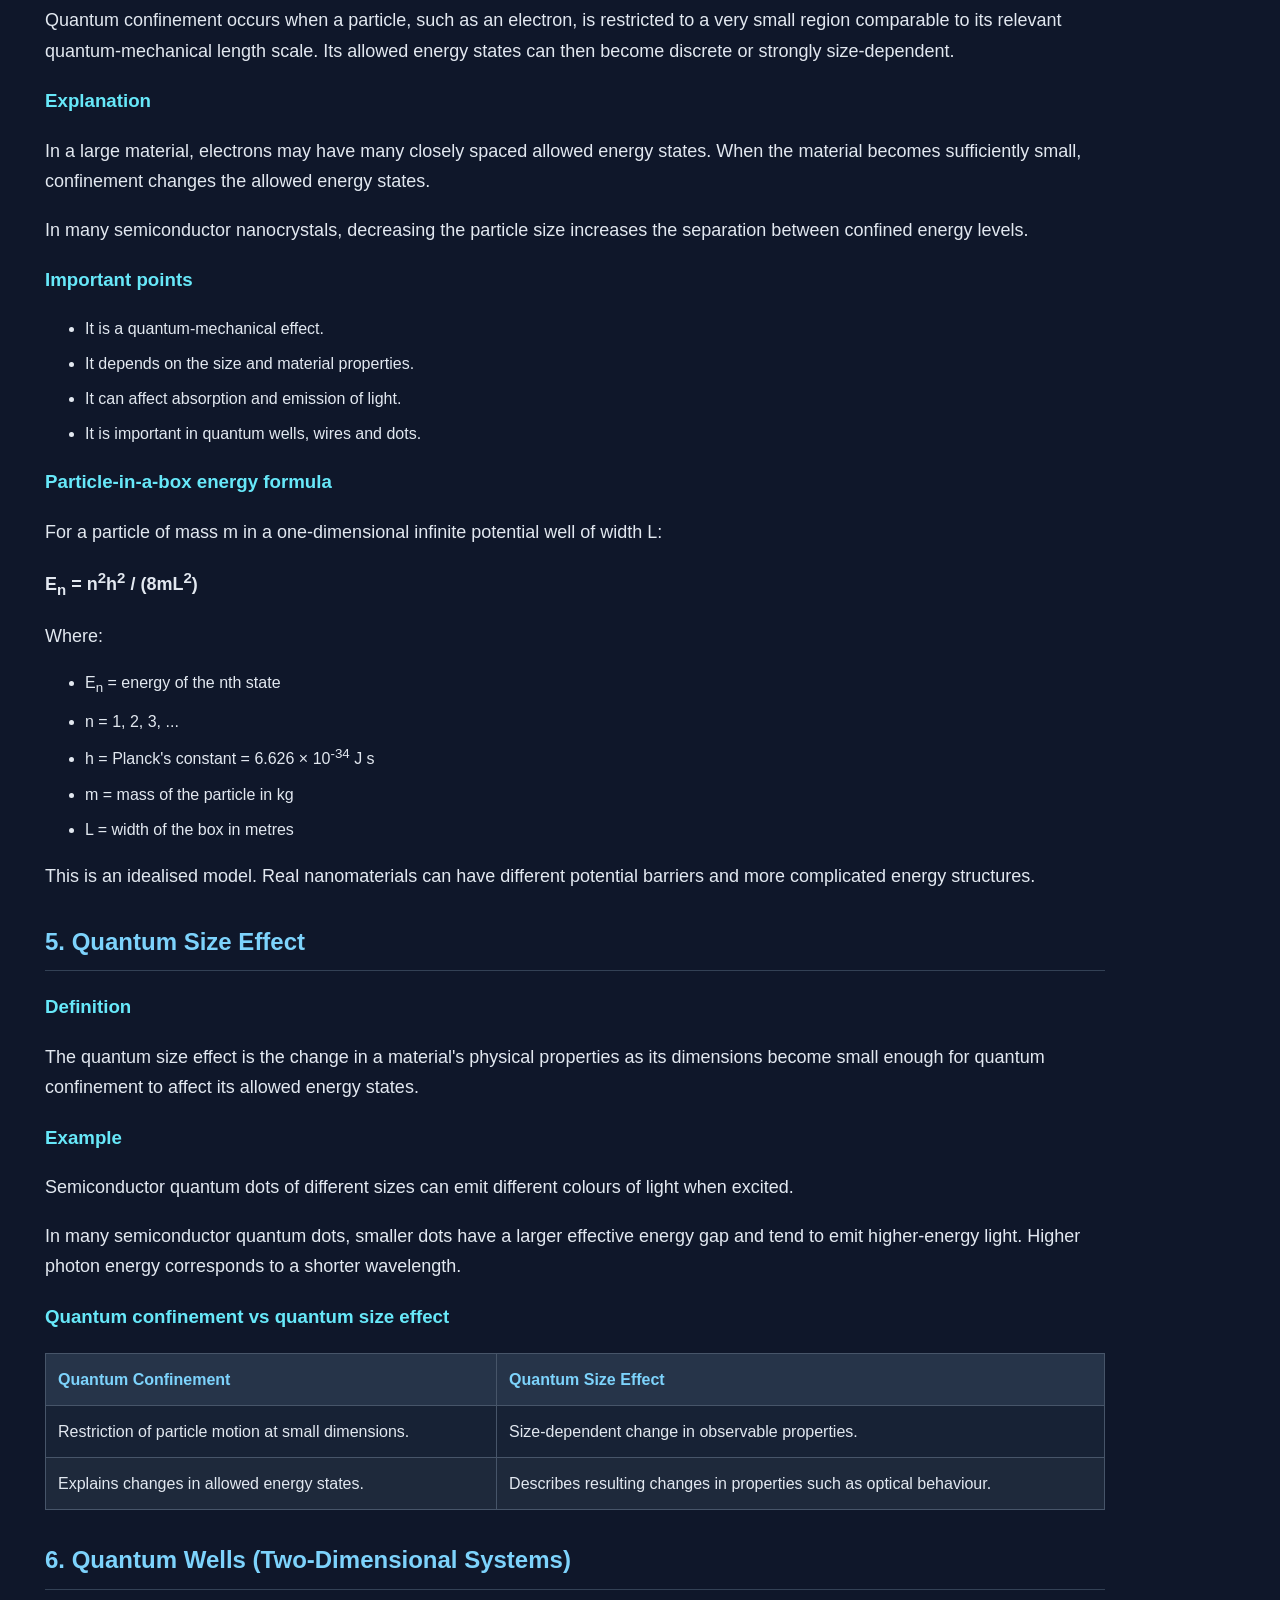
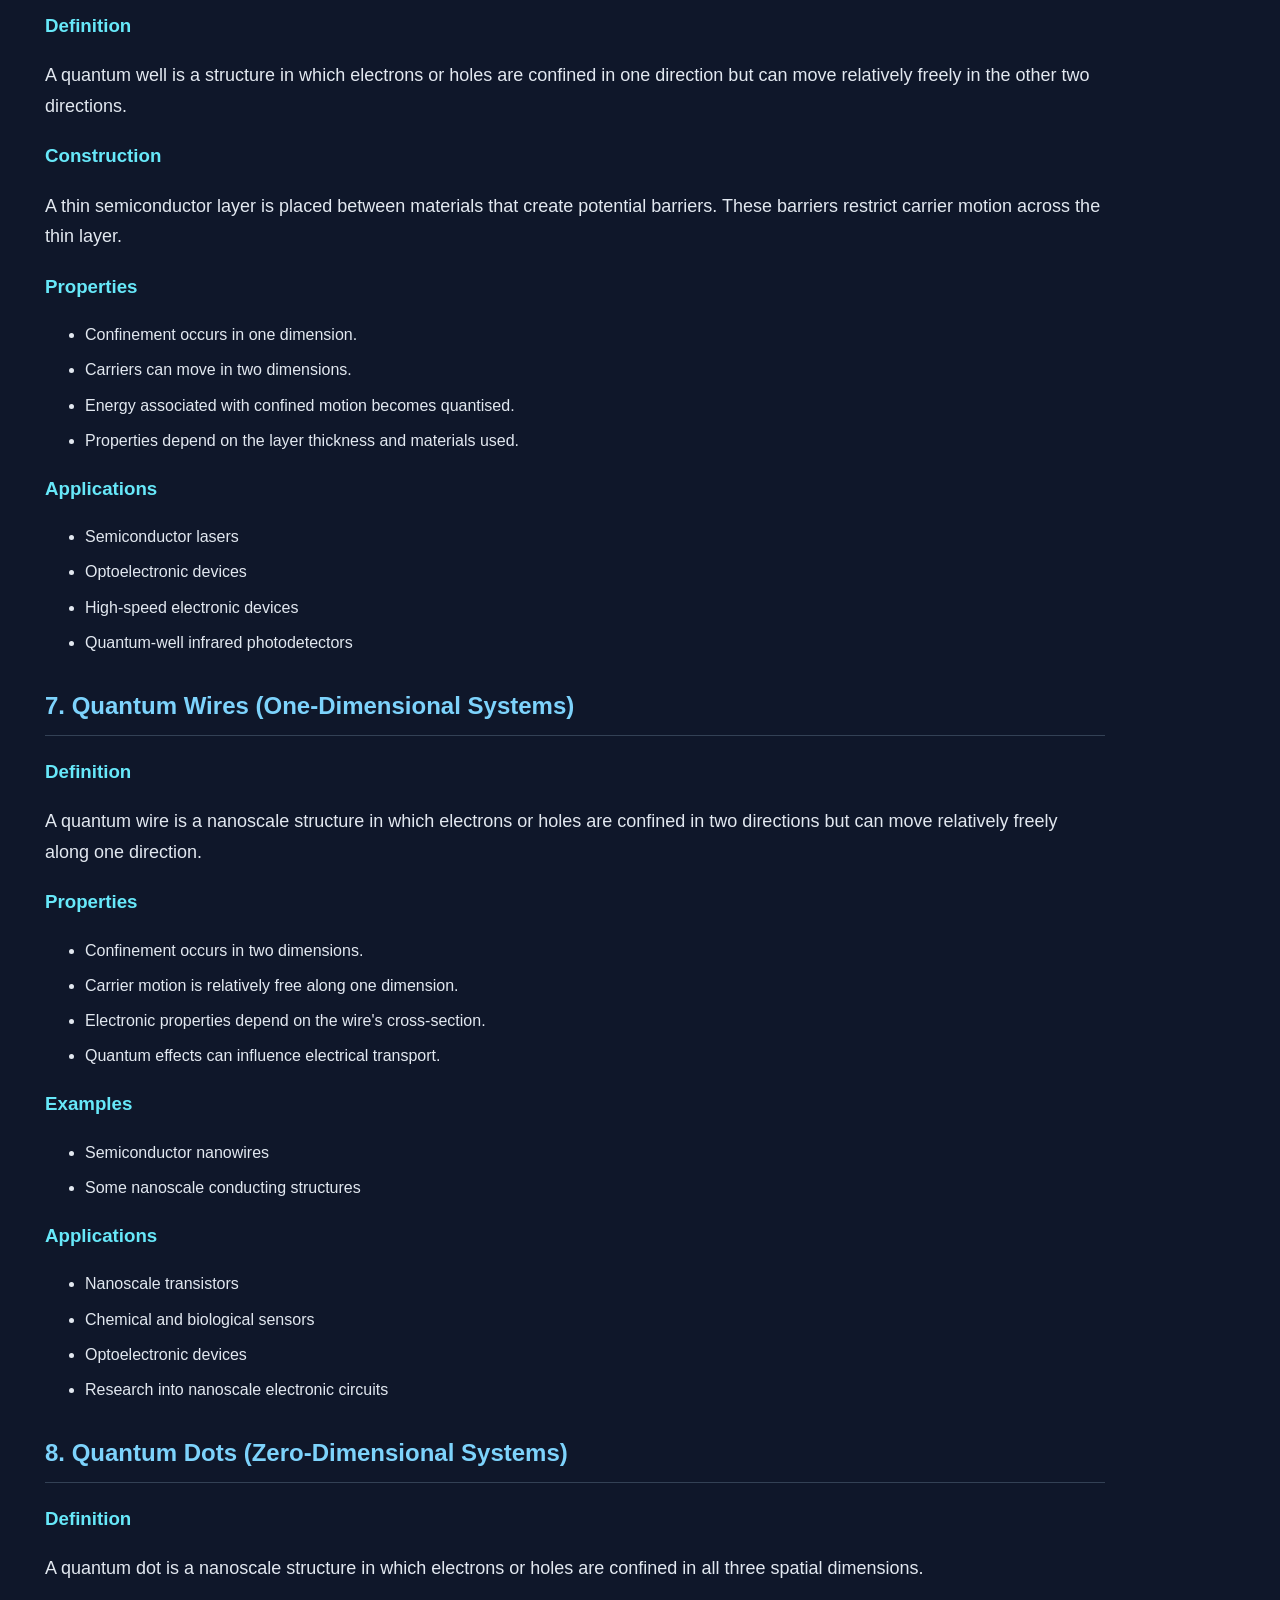
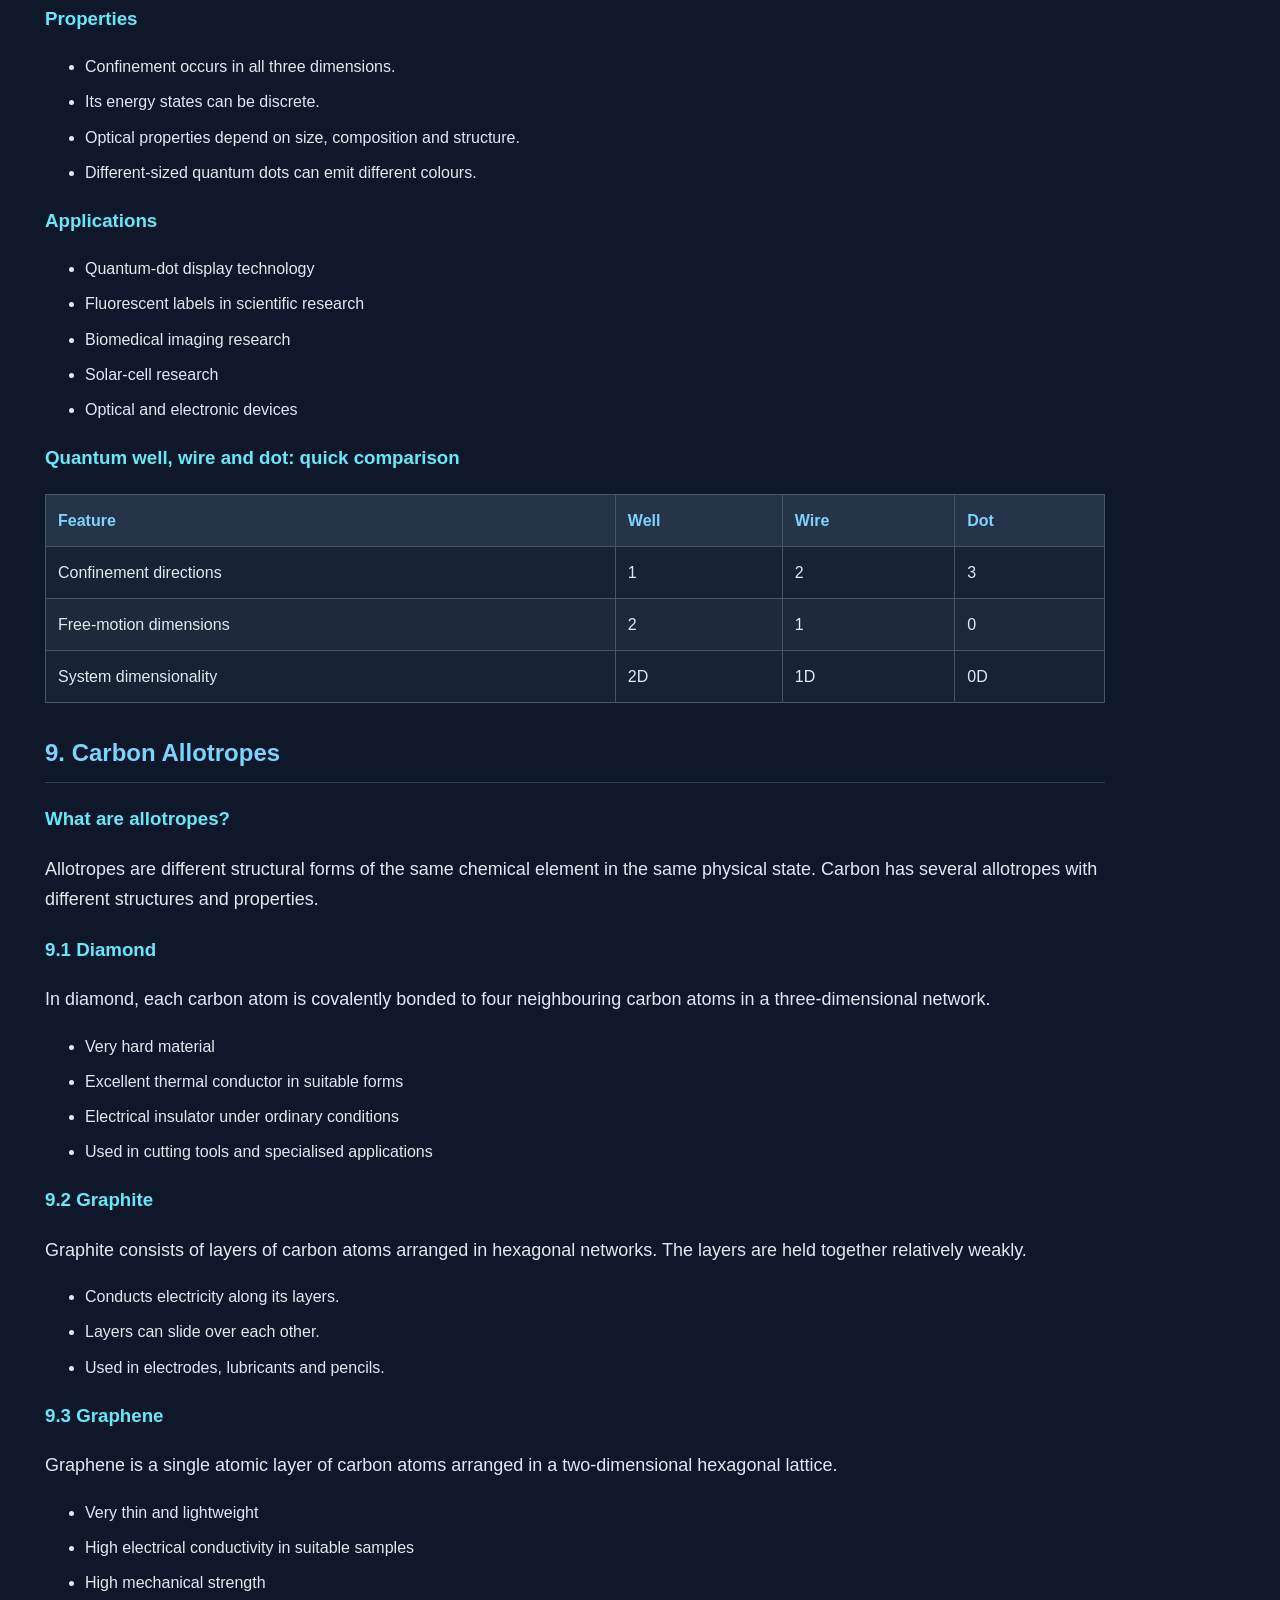
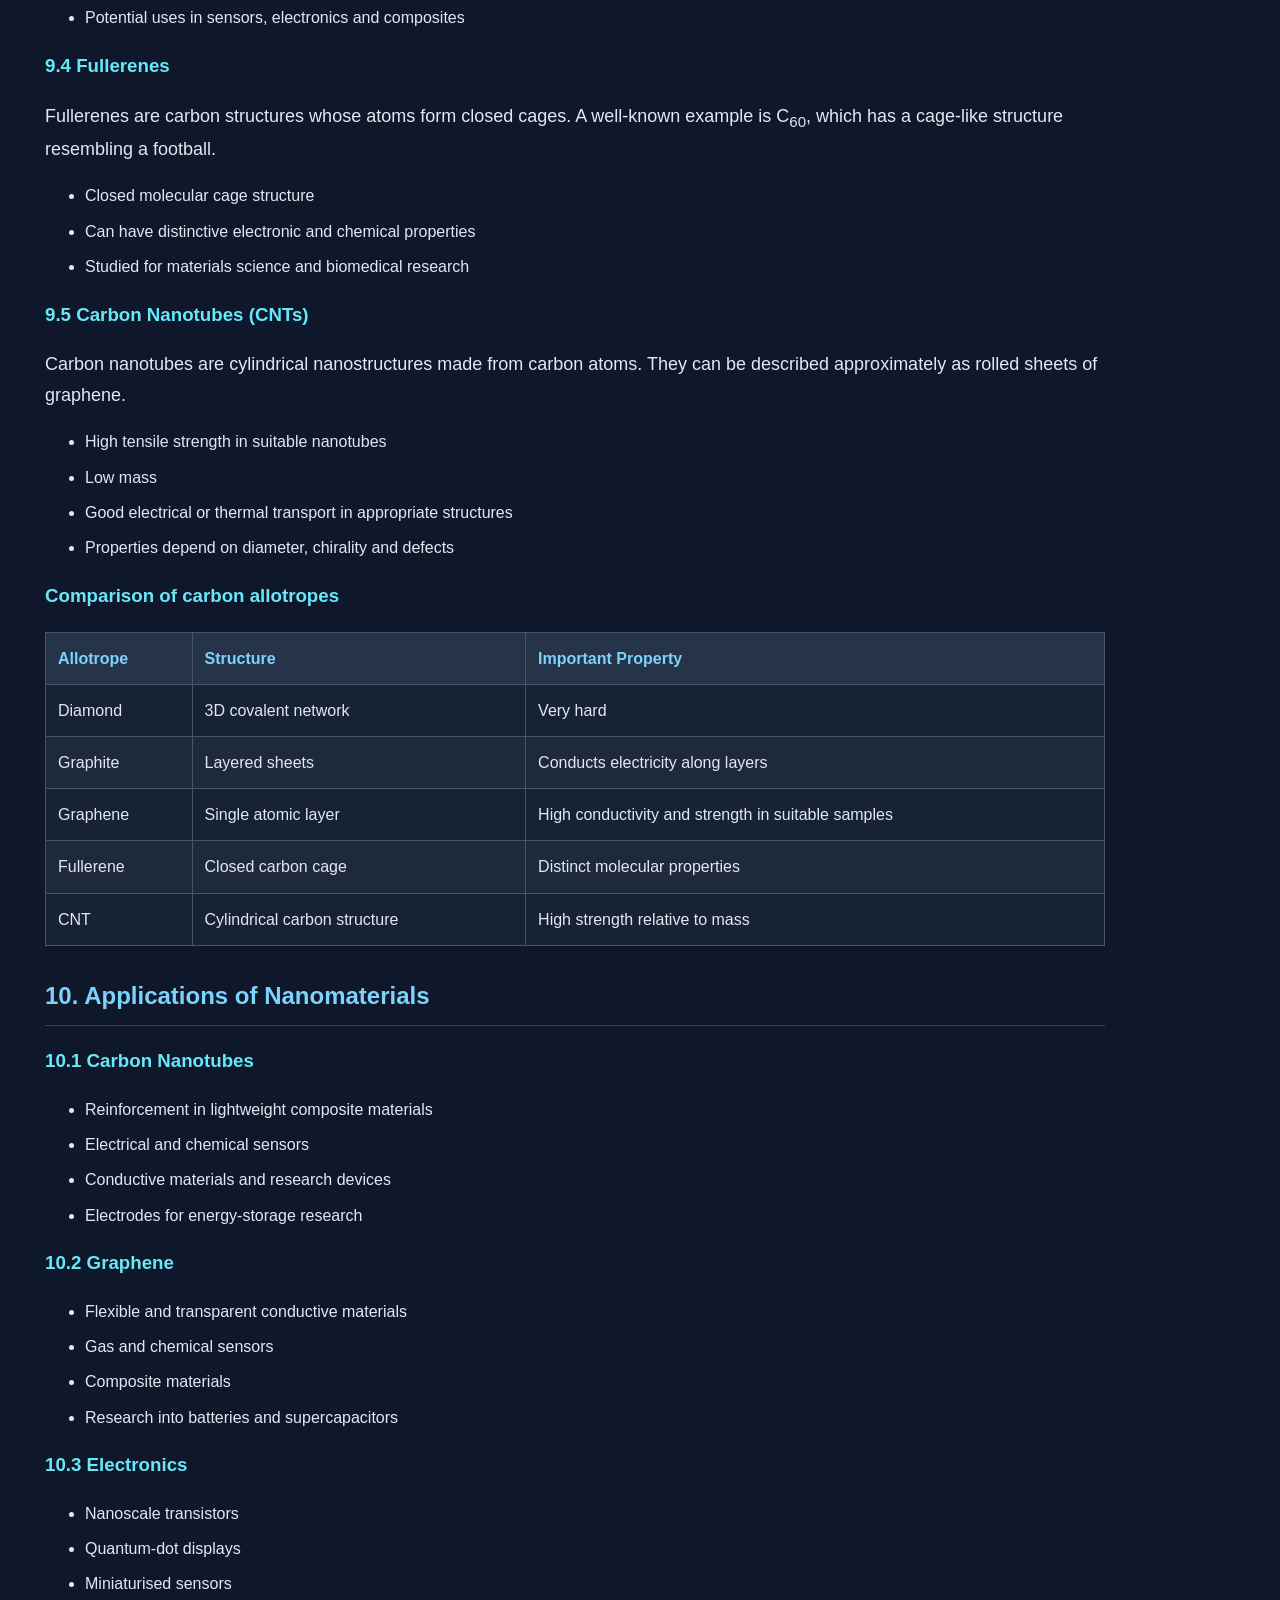
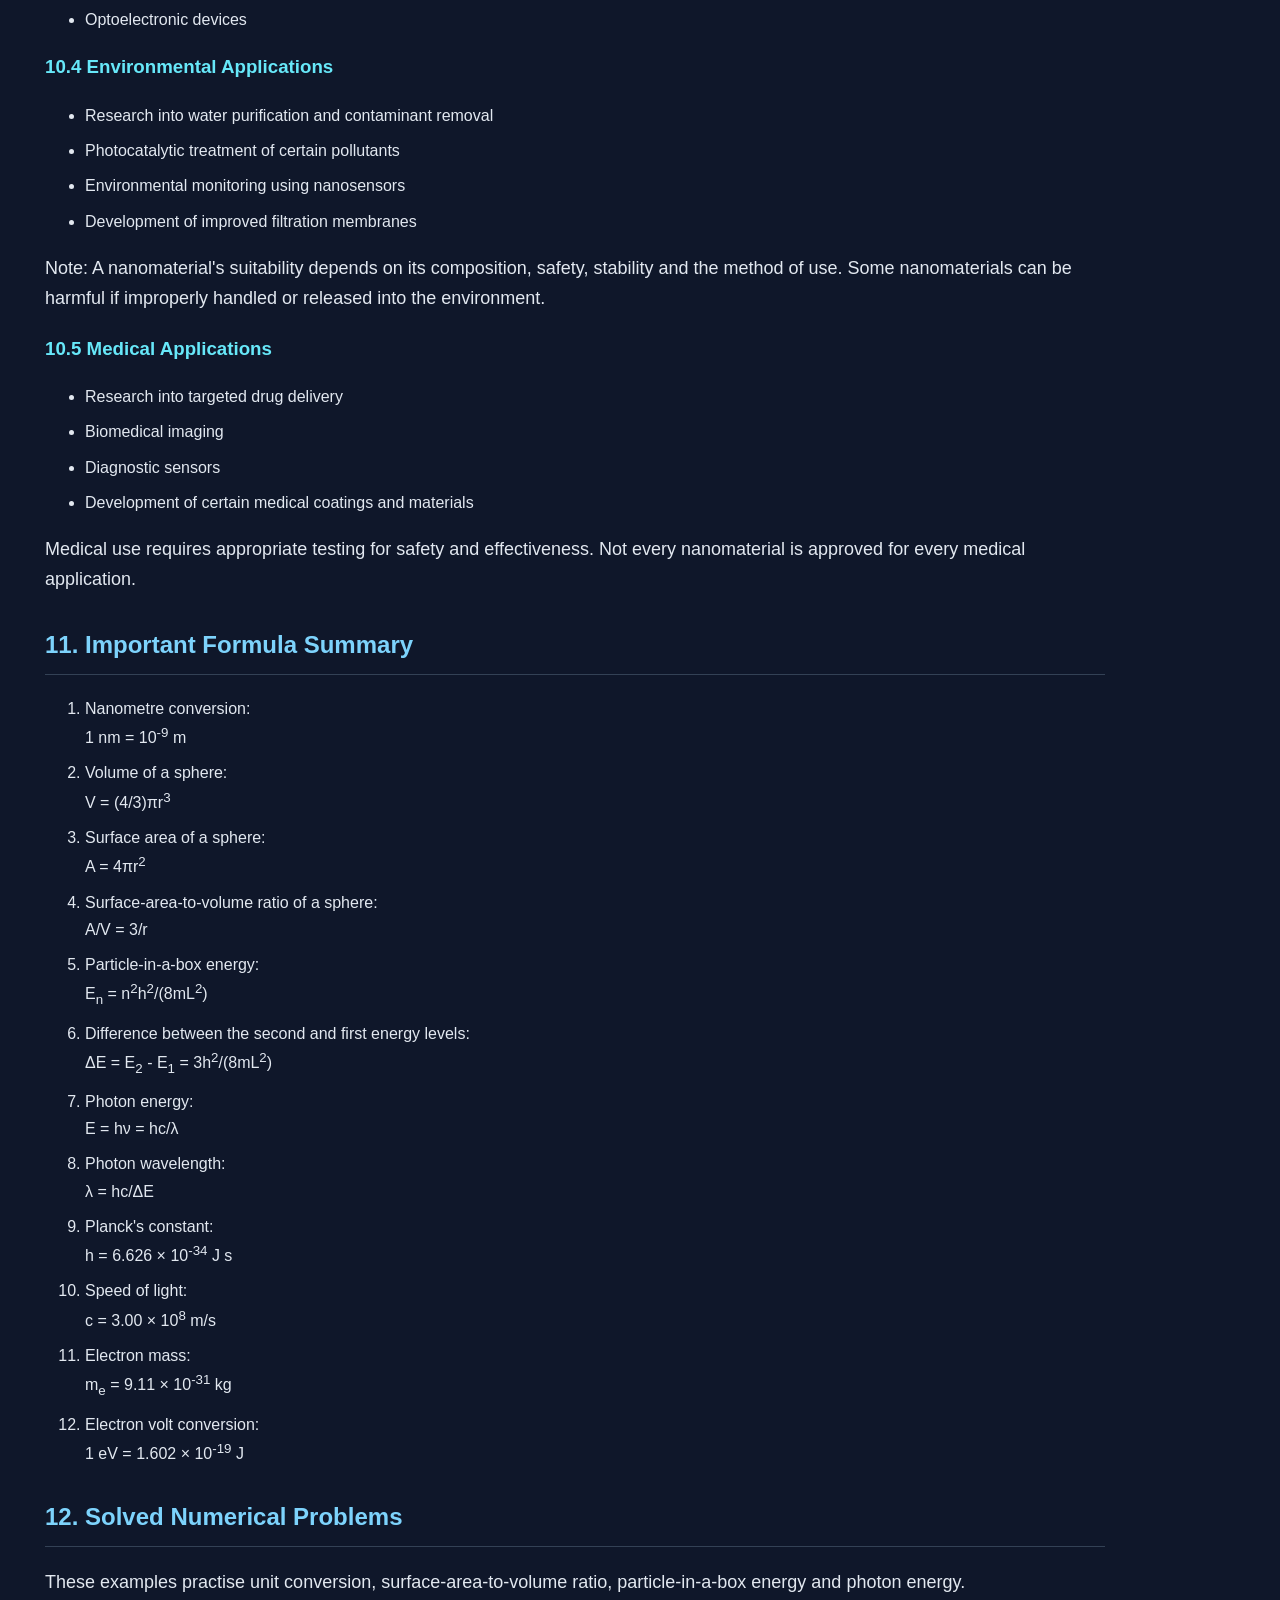
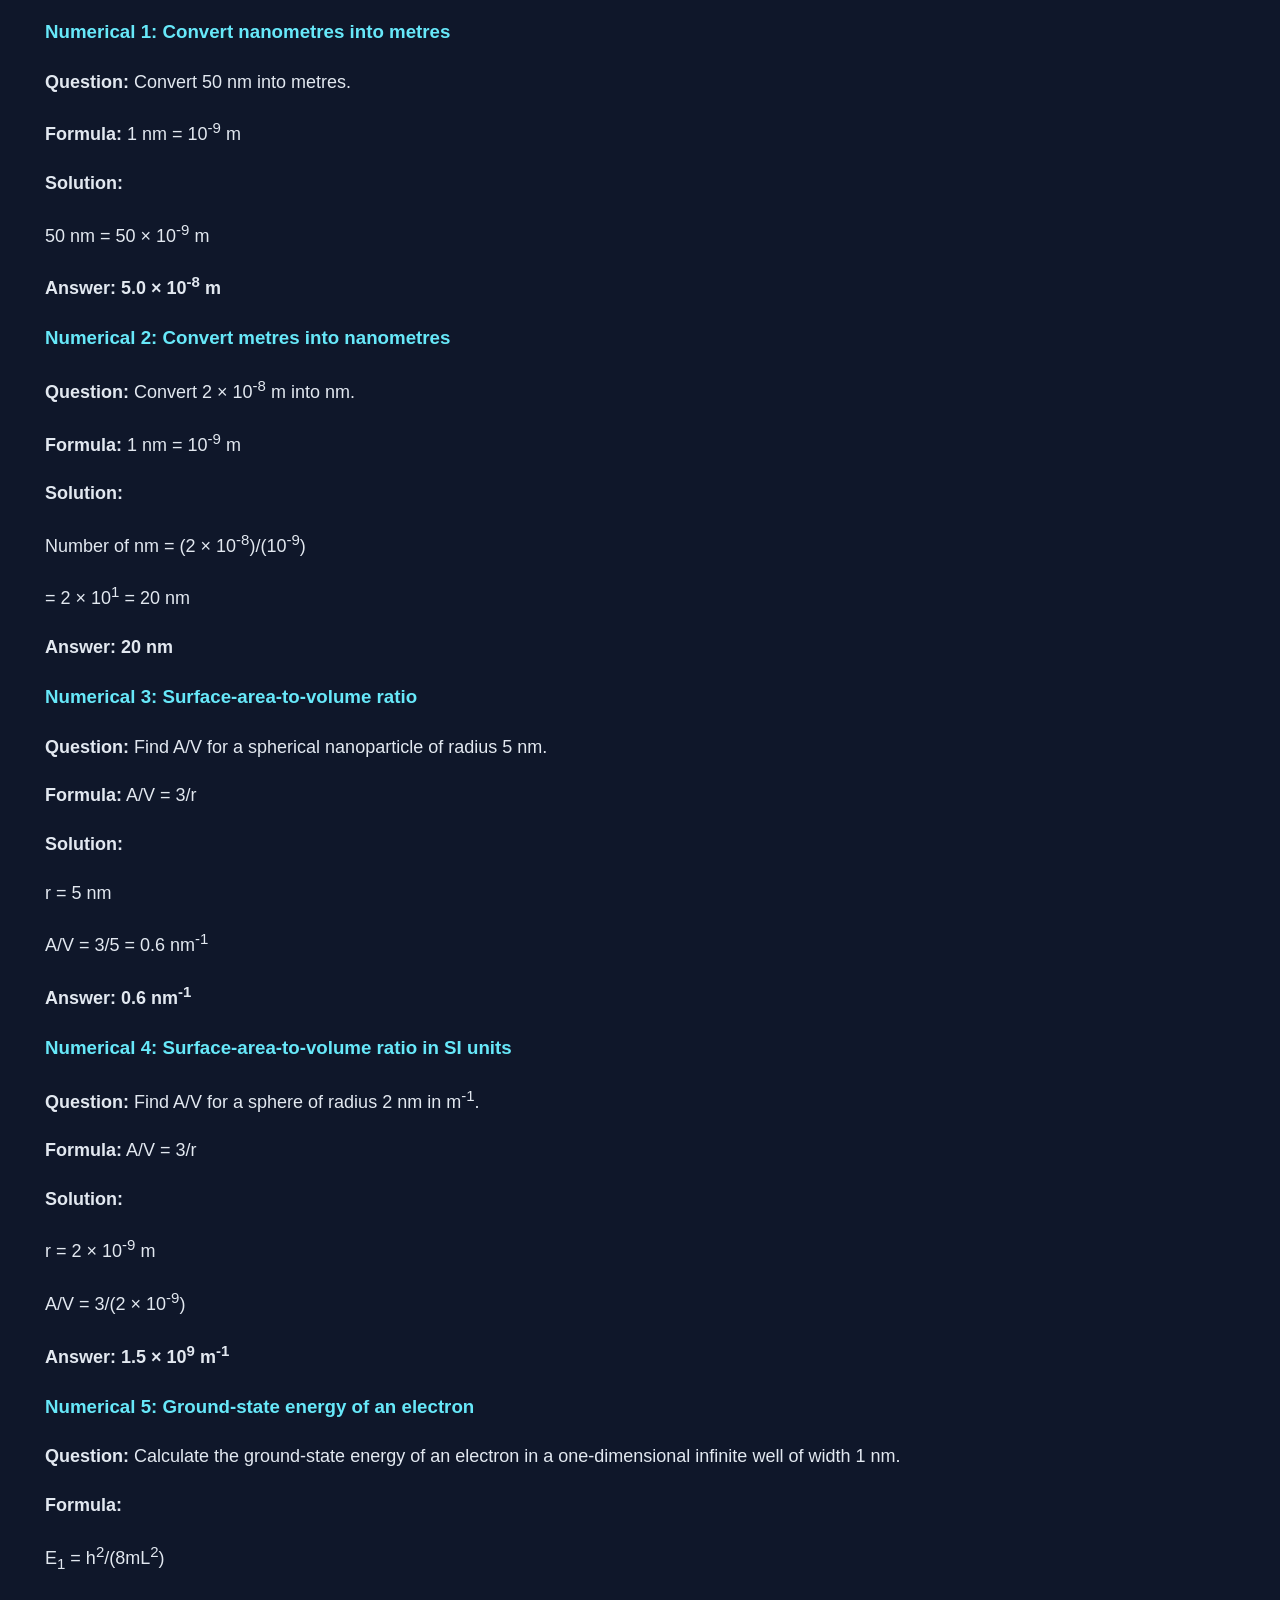
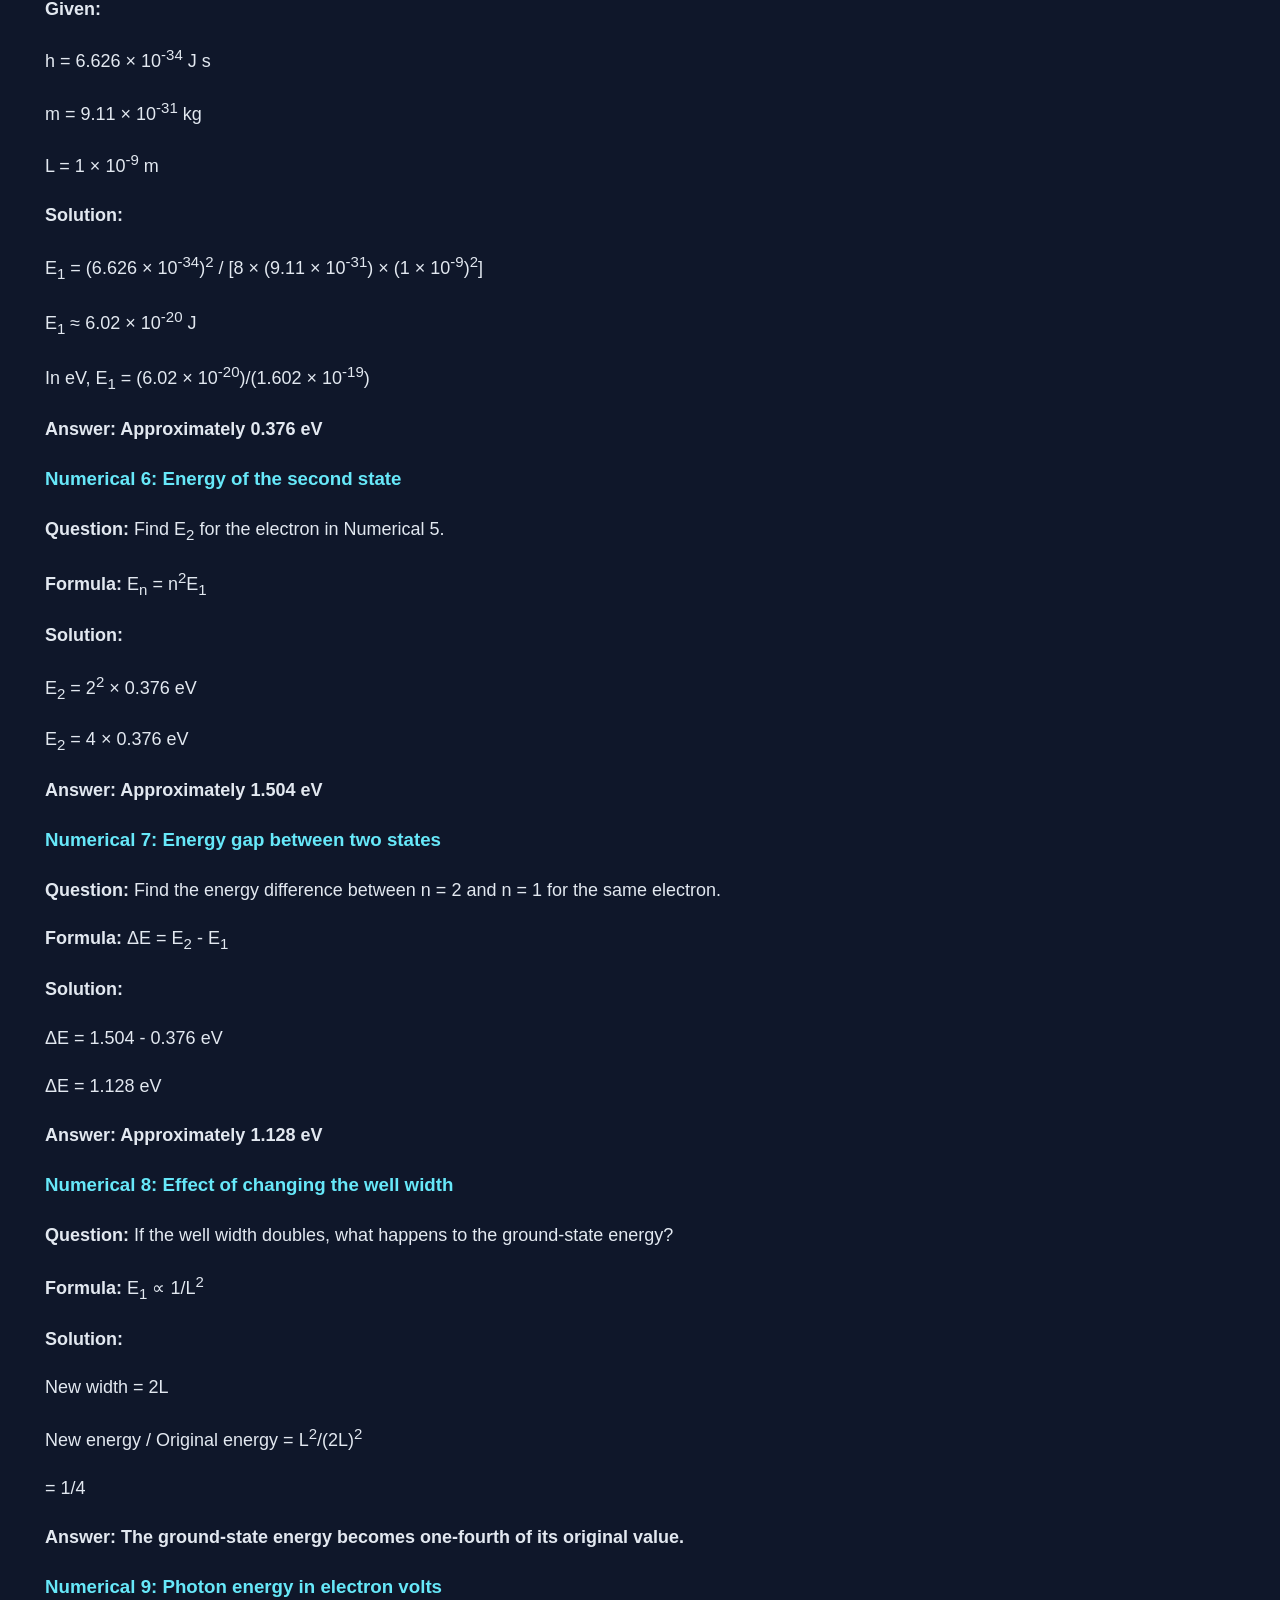
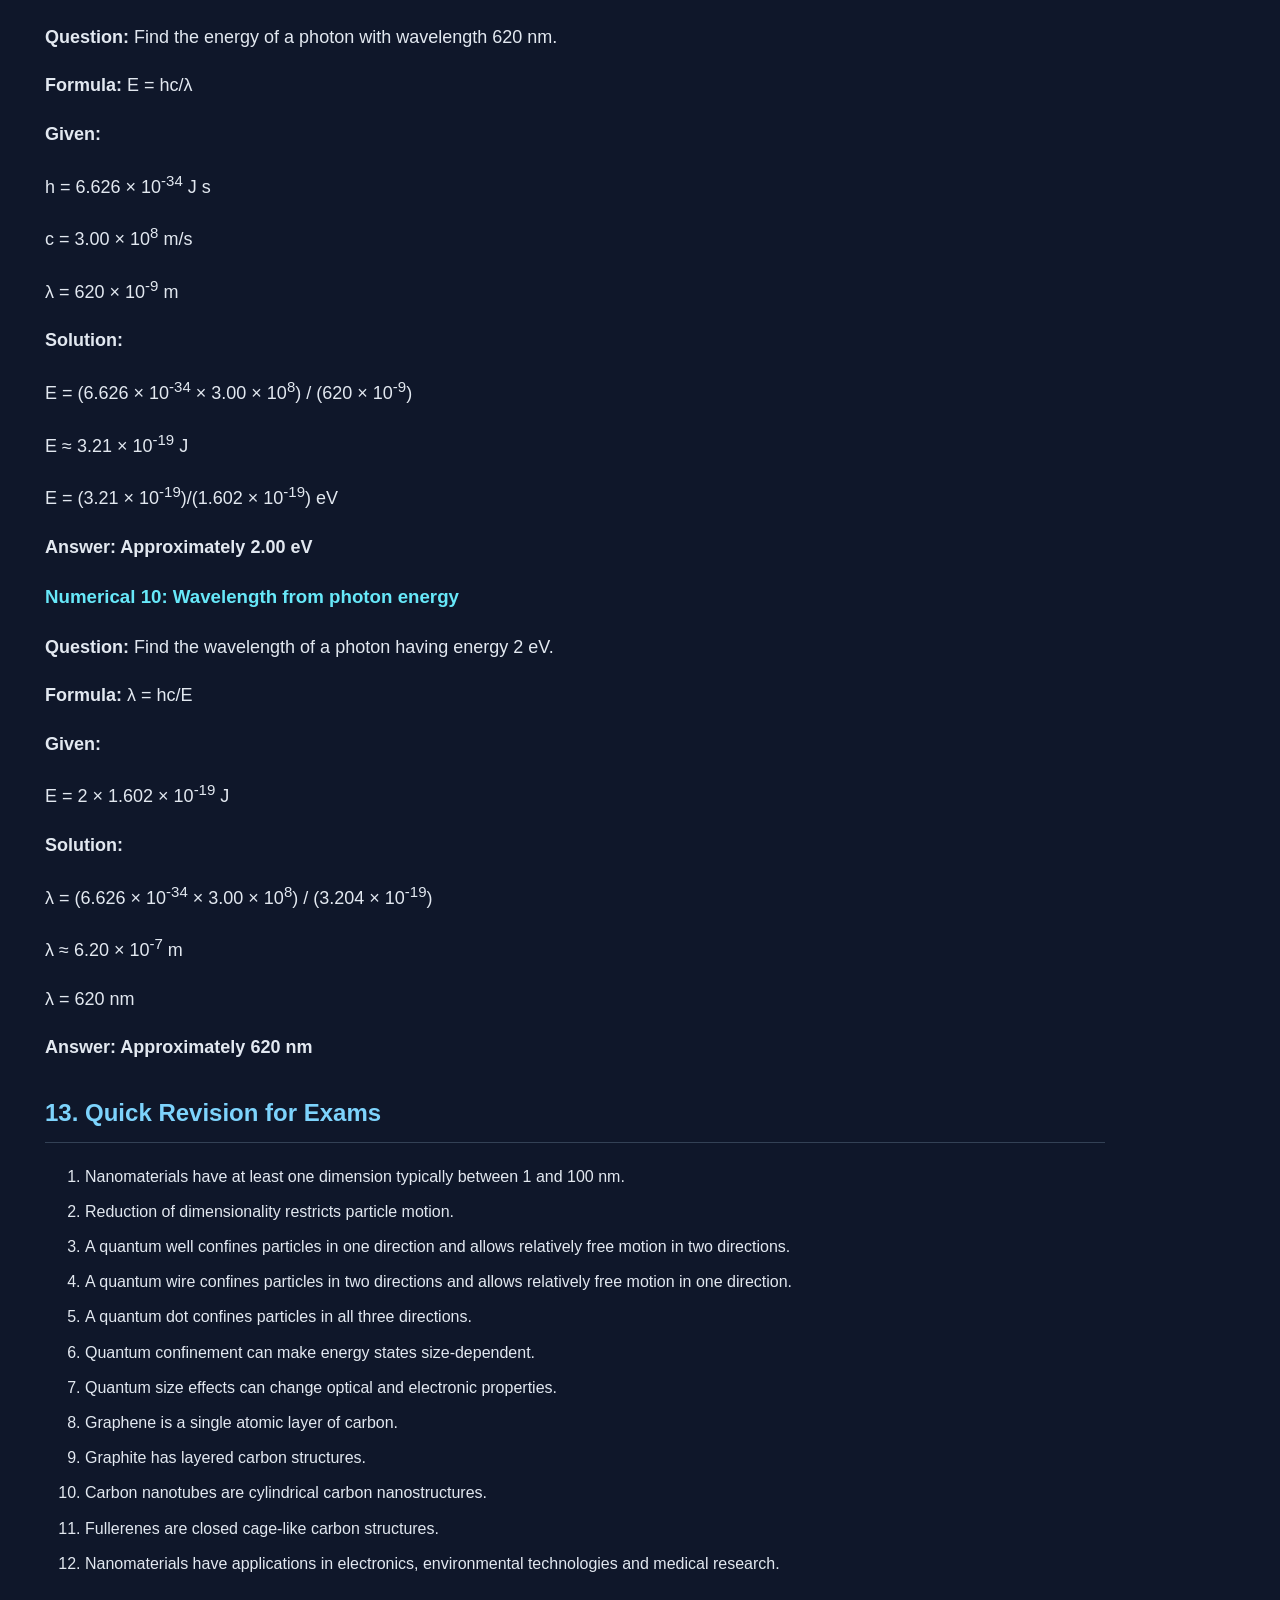
<file: physicsofnanomaterials.html>
<!DOCTYPE html>
<html lang="en">
<head>
    <meta charset="UTF-8">
    <meta name="viewport" content="width=device-width, initial-scale=1.0">
    <title>Physics of Nanomaterials | Study Hub</title>
    <link rel="stylesheet" href="style.css">
</head>

<body>

<header>
    <h1>Study Hub</h1>
    <p>Engineering Physics - Module 4</p>
    <h2>Physics of Nanomaterials</h2>
</header>

<main>

    <p>
        <a href="physics.html">← Back to Engineering Physics</a>
    </p>

    <!-- 1. INTRODUCTION -->

    <section>
        <h2>1. Introduction to Nanomaterials</h2>

        <h3>Definition</h3>
        <p>
            Nanomaterials are materials that have at least one dimension
            approximately between 1 nm and 100 nm.
        </p>

        <p>
            One nanometre (nm) is equal to 10<sup>-9</sup> metres.
            Nanomaterials can show different optical, electrical, mechanical
            and chemical properties compared with the same material in bulk form.
        </p>

        <h3>Why are nanomaterials special?</h3>
        <ol>
            <li>They have a very large surface-area-to-volume ratio.</li>
            <li>They may show size-dependent optical properties.</li>
            <li>Their electrical properties can change with particle size.</li>
            <li>They can have high chemical reactivity.</li>
            <li>Quantum effects can become important at very small sizes.</li>
        </ol>

        <h3>Examples</h3>
        <ul>
            <li>Carbon nanotubes (CNTs)</li>
            <li>Graphene</li>
            <li>Gold nanoparticles</li>
            <li>Quantum dots</li>
            <li>Nanoscale titanium dioxide particles</li>
        </ul>

        <h3>Bulk material vs nanomaterial</h3>

        <table border="1" cellpadding="8">
            <tr>
                <th>Bulk Material</th>
                <th>Nanomaterial</th>
            </tr>
            <tr>
                <td>Usually has larger dimensions.</td>
                <td>Has at least one nanoscale dimension.</td>
            </tr>
            <tr>
                <td>Surface effects are often less dominant.</td>
                <td>Surface effects can become very important.</td>
            </tr>
            <tr>
                <td>Properties may be nearly independent of size.</td>
                <td>Properties may depend strongly on size.</td>
            </tr>
        </table>
    </section>


    <!-- 2. REDUCTION OF DIMENSIONALITY -->

    <section>
        <h2>2. Reduction of Dimensionality</h2>

        <h3>Meaning</h3>
        <p>
            Reduction of dimensionality means restricting the motion of
            electrons or other charge carriers in one or more spatial directions.
            This restriction can produce quantum effects.
        </p>

        <p>
            The dimensionality of a nanostructure is commonly described by
            the number of directions in which particles can move relatively freely.
        </p>

        <table border="1" cellpadding="8">
            <tr>
                <th>Structure</th>
                <th>Confinement</th>
                <th>Free Motion</th>
                <th>Example</th>
            </tr>
            <tr>
                <td>Bulk material (3D)</td>
                <td>Generally no nanoscale confinement</td>
                <td>Three dimensions</td>
                <td>Bulk crystal</td>
            </tr>
            <tr>
                <td>Quantum well (2D)</td>
                <td>One dimension</td>
                <td>Two dimensions</td>
                <td>Thin semiconductor layer</td>
            </tr>
            <tr>
                <td>Quantum wire (1D)</td>
                <td>Two dimensions</td>
                <td>One dimension</td>
                <td>Nanowire</td>
            </tr>
            <tr>
                <td>Quantum dot (0D)</td>
                <td>Three dimensions</td>
                <td>No unrestricted spatial direction</td>
                <td>Semiconductor quantum dot</td>
            </tr>
        </table>

        <h3>Remember</h3>
        <p>
            A quantum well confines particles in one direction, a quantum
            wire confines them in two directions, and a quantum dot confines
            them in all three directions.
        </p>
    </section>


    <!-- 3. PROPERTIES -->

    <section>
        <h2>3. Properties of Nanomaterials</h2>

        <h3>3.1 Optical Properties</h3>
        <p>
            Optical properties describe how a material interacts with light.
            Nanomaterials may absorb, emit or scatter light differently
            depending on their size and structure.
        </p>
        <p>
            Example: The colour of some gold nanoparticles depends on
            their size and shape.
        </p>

        <h3>3.2 Electrical Properties</h3>
        <p>
            Electrical conductivity and electronic energy levels can change
            at the nanoscale. Quantum confinement can affect the energy
            levels available to electrons.
        </p>
        <p>
            Applications include nanoscale transistors, sensors and electronic devices.
        </p>

        <h3>3.3 Mechanical Properties</h3>
        <p>
            Some nanomaterials have high strength relative to their mass.
            Their mechanical behaviour depends on structure, defects,
            composition and manufacturing method.
        </p>
        <p>
            Example: Carbon nanotubes can have very high tensile strength.
        </p>

        <h3>3.4 Magnetic Properties</h3>
        <p>
            Magnetic behaviour can change when a magnetic material becomes
            nanosized. Some nanoparticles can show superparamagnetic behaviour.
        </p>

        <h3>3.5 Thermal Properties</h3>
        <p>
            Heat conduction and melting behaviour can differ from bulk
            materials because of nanoscale dimensions and surface effects.
        </p>

        <h3>3.6 Chemical Properties</h3>
        <p>
            A large fraction of atoms in a nanoparticle may be present near
            its surface. This can increase chemical reactivity in suitable materials.
        </p>
    </section>


    <!-- 4. QUANTUM CONFINEMENT -->

    <section>
        <h2>4. Quantum Confinement</h2>

        <h3>Definition</h3>
        <p>
            Quantum confinement occurs when a particle, such as an electron,
            is restricted to a very small region comparable to its relevant
            quantum-mechanical length scale. Its allowed energy states can
            then become discrete or strongly size-dependent.
        </p>

        <h3>Explanation</h3>
        <p>
            In a large material, electrons may have many closely spaced
            allowed energy states. When the material becomes sufficiently
            small, confinement changes the allowed energy states.
        </p>

        <p>
            In many semiconductor nanocrystals, decreasing the particle size
            increases the separation between confined energy levels.
        </p>

        <h3>Important points</h3>
        <ul>
            <li>It is a quantum-mechanical effect.</li>
            <li>It depends on the size and material properties.</li>
            <li>It can affect absorption and emission of light.</li>
            <li>It is important in quantum wells, wires and dots.</li>
        </ul>

        <h3>Particle-in-a-box energy formula</h3>

        <p>
            For a particle of mass m in a one-dimensional infinite potential
            well of width L:
        </p>

        <p>
            <strong>E<sub>n</sub> = n<sup>2</sup>h<sup>2</sup> / (8mL<sup>2</sup>)</strong>
        </p>

        <p>Where:</p>
        <ul>
            <li>E<sub>n</sub> = energy of the nth state</li>
            <li>n = 1, 2, 3, ...</li>
            <li>h = Planck's constant = 6.626 × 10<sup>-34</sup> J s</li>
            <li>m = mass of the particle in kg</li>
            <li>L = width of the box in metres</li>
        </ul>

        <p>
            This is an idealised model. Real nanomaterials can have different
            potential barriers and more complicated energy structures.
        </p>
    </section>


    <!-- 5. QUANTUM SIZE EFFECT -->

    <section>
        <h2>5. Quantum Size Effect</h2>

        <h3>Definition</h3>
        <p>
            The quantum size effect is the change in a material's physical
            properties as its dimensions become small enough for quantum
            confinement to affect its allowed energy states.
        </p>

        <h3>Example</h3>
        <p>
            Semiconductor quantum dots of different sizes can emit different
            colours of light when excited.
        </p>

        <p>
            In many semiconductor quantum dots, smaller dots have a larger
            effective energy gap and tend to emit higher-energy light.
            Higher photon energy corresponds to a shorter wavelength.
        </p>

        <h3>Quantum confinement vs quantum size effect</h3>

        <table border="1" cellpadding="8">
            <tr>
                <th>Quantum Confinement</th>
                <th>Quantum Size Effect</th>
            </tr>
            <tr>
                <td>Restriction of particle motion at small dimensions.</td>
                <td>Size-dependent change in observable properties.</td>
            </tr>
            <tr>
                <td>Explains changes in allowed energy states.</td>
                <td>Describes resulting changes in properties such as optical behaviour.</td>
            </tr>
        </table>
    </section>


    <!-- 6. QUANTUM WELL -->

    <section>
        <h2>6. Quantum Wells (Two-Dimensional Systems)</h2>

        <h3>Definition</h3>
        <p>
            A quantum well is a structure in which electrons or holes are
            confined in one direction but can move relatively freely in the
            other two directions.
        </p>

        <h3>Construction</h3>
        <p>
            A thin semiconductor layer is placed between materials that
            create potential barriers. These barriers restrict carrier motion
            across the thin layer.
        </p>

        <h3>Properties</h3>
        <ul>
            <li>Confinement occurs in one dimension.</li>
            <li>Carriers can move in two dimensions.</li>
            <li>Energy associated with confined motion becomes quantised.</li>
            <li>Properties depend on the layer thickness and materials used.</li>
        </ul>

        <h3>Applications</h3>
        <ul>
            <li>Semiconductor lasers</li>
            <li>Optoelectronic devices</li>
            <li>High-speed electronic devices</li>
            <li>Quantum-well infrared photodetectors</li>
        </ul>
    </section>


    <!-- 7. QUANTUM WIRE -->

    <section>
        <h2>7. Quantum Wires (One-Dimensional Systems)</h2>

        <h3>Definition</h3>
        <p>
            A quantum wire is a nanoscale structure in which electrons or
            holes are confined in two directions but can move relatively freely
            along one direction.
        </p>

        <h3>Properties</h3>
        <ul>
            <li>Confinement occurs in two dimensions.</li>
            <li>Carrier motion is relatively free along one dimension.</li>
            <li>Electronic properties depend on the wire's cross-section.</li>
            <li>Quantum effects can influence electrical transport.</li>
        </ul>

        <h3>Examples</h3>
        <ul>
            <li>Semiconductor nanowires</li>
            <li>Some nanoscale conducting structures</li>
        </ul>

        <h3>Applications</h3>
        <ul>
            <li>Nanoscale transistors</li>
            <li>Chemical and biological sensors</li>
            <li>Optoelectronic devices</li>
            <li>Research into nanoscale electronic circuits</li>
        </ul>
    </section>


    <!-- 8. QUANTUM DOT -->

    <section>
        <h2>8. Quantum Dots (Zero-Dimensional Systems)</h2>

        <h3>Definition</h3>
        <p>
            A quantum dot is a nanoscale structure in which electrons or
            holes are confined in all three spatial dimensions.
        </p>

        <h3>Properties</h3>
        <ul>
            <li>Confinement occurs in all three dimensions.</li>
            <li>Its energy states can be discrete.</li>
            <li>Optical properties depend on size, composition and structure.</li>
            <li>Different-sized quantum dots can emit different colours.</li>
        </ul>

        <h3>Applications</h3>
        <ul>
            <li>Quantum-dot display technology</li>
            <li>Fluorescent labels in scientific research</li>
            <li>Biomedical imaging research</li>
            <li>Solar-cell research</li>
            <li>Optical and electronic devices</li>
        </ul>

        <h3>Quantum well, wire and dot: quick comparison</h3>

        <table border="1" cellpadding="8">
            <tr>
                <th>Feature</th>
                <th>Well</th>
                <th>Wire</th>
                <th>Dot</th>
            </tr>
            <tr>
                <td>Confinement directions</td>
                <td>1</td>
                <td>2</td>
                <td>3</td>
            </tr>
            <tr>
                <td>Free-motion dimensions</td>
                <td>2</td>
                <td>1</td>
                <td>0</td>
            </tr>
            <tr>
                <td>System dimensionality</td>
                <td>2D</td>
                <td>1D</td>
                <td>0D</td>
            </tr>
        </table>
    </section>


    <!-- 9. CARBON ALLOTROPES -->

    <section>
        <h2>9. Carbon Allotropes</h2>

        <h3>What are allotropes?</h3>
        <p>
            Allotropes are different structural forms of the same chemical
            element in the same physical state. Carbon has several allotropes
            with different structures and properties.
        </p>

        <h3>9.1 Diamond</h3>
        <p>
            In diamond, each carbon atom is covalently bonded to four
            neighbouring carbon atoms in a three-dimensional network.
        </p>
        <ul>
            <li>Very hard material</li>
            <li>Excellent thermal conductor in suitable forms</li>
            <li>Electrical insulator under ordinary conditions</li>
            <li>Used in cutting tools and specialised applications</li>
        </ul>

        <h3>9.2 Graphite</h3>
        <p>
            Graphite consists of layers of carbon atoms arranged in
            hexagonal networks. The layers are held together relatively weakly.
        </p>
        <ul>
            <li>Conducts electricity along its layers.</li>
            <li>Layers can slide over each other.</li>
            <li>Used in electrodes, lubricants and pencils.</li>
        </ul>

        <h3>9.3 Graphene</h3>
        <p>
            Graphene is a single atomic layer of carbon atoms arranged in a
            two-dimensional hexagonal lattice.
        </p>
        <ul>
            <li>Very thin and lightweight</li>
            <li>High electrical conductivity in suitable samples</li>
            <li>High mechanical strength</li>
            <li>Potential uses in sensors, electronics and composites</li>
        </ul>

        <h3>9.4 Fullerenes</h3>
        <p>
            Fullerenes are carbon structures whose atoms form closed cages.
            A well-known example is C<sub>60</sub>, which has a cage-like
            structure resembling a football.
        </p>
        <ul>
            <li>Closed molecular cage structure</li>
            <li>Can have distinctive electronic and chemical properties</li>
            <li>Studied for materials science and biomedical research</li>
        </ul>

        <h3>9.5 Carbon Nanotubes (CNTs)</h3>
        <p>
            Carbon nanotubes are cylindrical nanostructures made from
            carbon atoms. They can be described approximately as rolled
            sheets of graphene.
        </p>
        <ul>
            <li>High tensile strength in suitable nanotubes</li>
            <li>Low mass</li>
            <li>Good electrical or thermal transport in appropriate structures</li>
            <li>Properties depend on diameter, chirality and defects</li>
        </ul>

        <h3>Comparison of carbon allotropes</h3>

        <table border="1" cellpadding="8">
            <tr>
                <th>Allotrope</th>
                <th>Structure</th>
                <th>Important Property</th>
            </tr>
            <tr>
                <td>Diamond</td>
                <td>3D covalent network</td>
                <td>Very hard</td>
            </tr>
            <tr>
                <td>Graphite</td>
                <td>Layered sheets</td>
                <td>Conducts electricity along layers</td>
            </tr>
            <tr>
                <td>Graphene</td>
                <td>Single atomic layer</td>
                <td>High conductivity and strength in suitable samples</td>
            </tr>
            <tr>
                <td>Fullerene</td>
                <td>Closed carbon cage</td>
                <td>Distinct molecular properties</td>
            </tr>
            <tr>
                <td>CNT</td>
                <td>Cylindrical carbon structure</td>
                <td>High strength relative to mass</td>
            </tr>
        </table>
    </section>


    <!-- 10. APPLICATIONS -->

    <section>
        <h2>10. Applications of Nanomaterials</h2>

        <h3>10.1 Carbon Nanotubes</h3>
        <ul>
            <li>Reinforcement in lightweight composite materials</li>
            <li>Electrical and chemical sensors</li>
            <li>Conductive materials and research devices</li>
            <li>Electrodes for energy-storage research</li>
        </ul>

        <h3>10.2 Graphene</h3>
        <ul>
            <li>Flexible and transparent conductive materials</li>
            <li>Gas and chemical sensors</li>
            <li>Composite materials</li>
            <li>Research into batteries and supercapacitors</li>
        </ul>

        <h3>10.3 Electronics</h3>
        <ul>
            <li>Nanoscale transistors</li>
            <li>Quantum-dot displays</li>
            <li>Miniaturised sensors</li>
            <li>Optoelectronic devices</li>
        </ul>

        <h3>10.4 Environmental Applications</h3>
        <ul>
            <li>Research into water purification and contaminant removal</li>
            <li>Photocatalytic treatment of certain pollutants</li>
            <li>Environmental monitoring using nanosensors</li>
            <li>Development of improved filtration membranes</li>
        </ul>

        <p>
            Note: A nanomaterial's suitability depends on its composition,
            safety, stability and the method of use. Some nanomaterials can
            be harmful if improperly handled or released into the environment.
        </p>

        <h3>10.5 Medical Applications</h3>
        <ul>
            <li>Research into targeted drug delivery</li>
            <li>Biomedical imaging</li>
            <li>Diagnostic sensors</li>
            <li>Development of certain medical coatings and materials</li>
        </ul>

        <p>
            Medical use requires appropriate testing for safety and effectiveness.
            Not every nanomaterial is approved for every medical application.
        </p>
    </section>


    <!-- FORMULA SUMMARY -->

    <section>
        <h2>11. Important Formula Summary</h2>

        <ol>
            <li>
                Nanometre conversion:
                <br>
                1 nm = 10<sup>-9</sup> m
            </li>

            <li>
                Volume of a sphere:
                <br>
                V = (4/3)πr<sup>3</sup>
            </li>

            <li>
                Surface area of a sphere:
                <br>
                A = 4πr<sup>2</sup>
            </li>

            <li>
                Surface-area-to-volume ratio of a sphere:
                <br>
                A/V = 3/r
            </li>

            <li>
                Particle-in-a-box energy:
                <br>
                E<sub>n</sub> = n<sup>2</sup>h<sup>2</sup>/(8mL<sup>2</sup>)
            </li>

            <li>
                Difference between the second and first energy levels:
                <br>
                ΔE = E<sub>2</sub> - E<sub>1</sub>
                = 3h<sup>2</sup>/(8mL<sup>2</sup>)
            </li>

            <li>
                Photon energy:
                <br>
                E = hν = hc/λ
            </li>

            <li>
                Photon wavelength:
                <br>
                λ = hc/ΔE
            </li>

            <li>
                Planck's constant:
                <br>
                h = 6.626 × 10<sup>-34</sup> J s
            </li>

            <li>
                Speed of light:
                <br>
                c = 3.00 × 10<sup>8</sup> m/s
            </li>

            <li>
                Electron mass:
                <br>
                m<sub>e</sub> = 9.11 × 10<sup>-31</sup> kg
            </li>

            <li>
                Electron volt conversion:
                <br>
                1 eV = 1.602 × 10<sup>-19</sup> J
            </li>
        </ol>
    </section>


    <!-- 10 SOLVED NUMERICALS -->

    <section>
        <h2>12. Solved Numerical Problems</h2>

        <p>
            These examples practise unit conversion, surface-area-to-volume
            ratio, particle-in-a-box energy and photon energy.
        </p>

        <h3>Numerical 1: Convert nanometres into metres</h3>

        <p><strong>Question:</strong> Convert 50 nm into metres.</p>

        <p><strong>Formula:</strong> 1 nm = 10<sup>-9</sup> m</p>

        <p><strong>Solution:</strong></p>

        <p>
            50 nm = 50 × 10<sup>-9</sup> m
        </p>

        <p>
            <strong>Answer: 5.0 × 10<sup>-8</sup> m</strong>
        </p>


        <h3>Numerical 2: Convert metres into nanometres</h3>

        <p>
            <strong>Question:</strong> Convert 2 × 10<sup>-8</sup> m into nm.
        </p>

        <p><strong>Formula:</strong> 1 nm = 10<sup>-9</sup> m</p>

        <p><strong>Solution:</strong></p>

        <p>
            Number of nm = (2 × 10<sup>-8</sup>)/(10<sup>-9</sup>)
        </p>

        <p>
            = 2 × 10<sup>1</sup> = 20 nm
        </p>

        <p><strong>Answer: 20 nm</strong></p>


        <h3>Numerical 3: Surface-area-to-volume ratio</h3>

        <p>
            <strong>Question:</strong> Find A/V for a spherical nanoparticle
            of radius 5 nm.
        </p>

        <p><strong>Formula:</strong> A/V = 3/r</p>

        <p><strong>Solution:</strong></p>

        <p>
            r = 5 nm
        </p>

        <p>
            A/V = 3/5 = 0.6 nm<sup>-1</sup>
        </p>

        <p>
            <strong>Answer: 0.6 nm<sup>-1</sup></strong>
        </p>


        <h3>Numerical 4: Surface-area-to-volume ratio in SI units</h3>

        <p>
            <strong>Question:</strong> Find A/V for a sphere of radius 2 nm
            in m<sup>-1</sup>.
        </p>

        <p><strong>Formula:</strong> A/V = 3/r</p>

        <p><strong>Solution:</strong></p>

        <p>
            r = 2 × 10<sup>-9</sup> m
        </p>

        <p>
            A/V = 3/(2 × 10<sup>-9</sup>)
        </p>

        <p>
            <strong>Answer: 1.5 × 10<sup>9</sup> m<sup>-1</sup></strong>
        </p>


        <h3>Numerical 5: Ground-state energy of an electron</h3>

        <p>
            <strong>Question:</strong> Calculate the ground-state energy of
            an electron in a one-dimensional infinite well of width 1 nm.
        </p>

        <p><strong>Formula:</strong></p>

        <p>
            E<sub>1</sub> = h<sup>2</sup>/(8mL<sup>2</sup>)
        </p>

        <p><strong>Given:</strong></p>

        <p>
            h = 6.626 × 10<sup>-34</sup> J s
        </p>

        <p>
            m = 9.11 × 10<sup>-31</sup> kg
        </p>

        <p>
            L = 1 × 10<sup>-9</sup> m
        </p>

        <p><strong>Solution:</strong></p>

        <p>
            E<sub>1</sub> =
            (6.626 × 10<sup>-34</sup>)<sup>2</sup> /
            [8 × (9.11 × 10<sup>-31</sup>) ×
            (1 × 10<sup>-9</sup>)<sup>2</sup>]
        </p>

        <p>
            E<sub>1</sub> ≈ 6.02 × 10<sup>-20</sup> J
        </p>

        <p>
            In eV, E<sub>1</sub> =
            (6.02 × 10<sup>-20</sup>)/(1.602 × 10<sup>-19</sup>)
        </p>

        <p>
            <strong>Answer: Approximately 0.376 eV</strong>
        </p>


        <h3>Numerical 6: Energy of the second state</h3>

        <p>
            <strong>Question:</strong> Find E<sub>2</sub> for the electron
            in Numerical 5.
        </p>

        <p>
            <strong>Formula:</strong>
            E<sub>n</sub> = n<sup>2</sup>E<sub>1</sub>
        </p>

        <p><strong>Solution:</strong></p>

        <p>
            E<sub>2</sub> = 2<sup>2</sup> × 0.376 eV
        </p>

        <p>
            E<sub>2</sub> = 4 × 0.376 eV
        </p>

        <p><strong>Answer: Approximately 1.504 eV</strong></p>


        <h3>Numerical 7: Energy gap between two states</h3>

        <p>
            <strong>Question:</strong> Find the energy difference between
            n = 2 and n = 1 for the same electron.
        </p>

        <p>
            <strong>Formula:</strong>
            ΔE = E<sub>2</sub> - E<sub>1</sub>
        </p>

        <p><strong>Solution:</strong></p>

        <p>
            ΔE = 1.504 - 0.376 eV
        </p>

        <p>
            ΔE = 1.128 eV
        </p>

        <p><strong>Answer: Approximately 1.128 eV</strong></p>


        <h3>Numerical 8: Effect of changing the well width</h3>

        <p>
            <strong>Question:</strong> If the well width doubles, what
            happens to the ground-state energy?
        </p>

        <p>
            <strong>Formula:</strong> E<sub>1</sub> ∝ 1/L<sup>2</sup>
        </p>

        <p><strong>Solution:</strong></p>

        <p>
            New width = 2L
        </p>

        <p>
            New energy / Original energy = L<sup>2</sup>/(2L)<sup>2</sup>
        </p>

        <p>
            = 1/4
        </p>

        <p>
            <strong>Answer: The ground-state energy becomes one-fourth
            of its original value.</strong>
        </p>


        <h3>Numerical 9: Photon energy in electron volts</h3>

        <p>
            <strong>Question:</strong> Find the energy of a photon with
            wavelength 620 nm.
        </p>

        <p><strong>Formula:</strong> E = hc/λ</p>

        <p><strong>Given:</strong></p>

        <p>
            h = 6.626 × 10<sup>-34</sup> J s
        </p>

        <p>
            c = 3.00 × 10<sup>8</sup> m/s
        </p>

        <p>
            λ = 620 × 10<sup>-9</sup> m
        </p>

        <p><strong>Solution:</strong></p>

        <p>
            E = (6.626 × 10<sup>-34</sup> × 3.00 × 10<sup>8</sup>) /
            (620 × 10<sup>-9</sup>)
        </p>

        <p>
            E ≈ 3.21 × 10<sup>-19</sup> J
        </p>

        <p>
            E = (3.21 × 10<sup>-19</sup>)/(1.602 × 10<sup>-19</sup>) eV
        </p>

        <p><strong>Answer: Approximately 2.00 eV</strong></p>


        <h3>Numerical 10: Wavelength from photon energy</h3>

        <p>
            <strong>Question:</strong> Find the wavelength of a photon
            having energy 2 eV.
        </p>

        <p><strong>Formula:</strong> λ = hc/E</p>

        <p><strong>Given:</strong></p>

        <p>
            E = 2 × 1.602 × 10<sup>-19</sup> J
        </p>

        <p><strong>Solution:</strong></p>

        <p>
            λ = (6.626 × 10<sup>-34</sup> × 3.00 × 10<sup>8</sup>) /
            (3.204 × 10<sup>-19</sup>)
        </p>

        <p>
            λ ≈ 6.20 × 10<sup>-7</sup> m
        </p>

        <p>
            λ = 620 nm
        </p>

        <p><strong>Answer: Approximately 620 nm</strong></p>
    </section>


    <!-- QUICK REVISION -->

    <section>
        <h2>13. Quick Revision for Exams</h2>

        <ol>
            <li>Nanomaterials have at least one dimension typically between 1 and 100 nm.</li>
            <li>Reduction of dimensionality restricts particle motion.</li>
            <li>A quantum well confines particles in one direction and allows relatively free motion in two directions.</li>
            <li>A quantum wire confines particles in two directions and allows relatively free motion in one direction.</li>
            <li>A quantum dot confines particles in all three directions.</li>
            <li>Quantum confinement can make energy states size-dependent.</li>
            <li>Quantum size effects can change optical and electronic properties.</li>
            <li>Graphene is a single atomic layer of carbon.</li>
            <li>Graphite has layered carbon structures.</li>
            <li>Carbon nanotubes are cylindrical carbon nanostructures.</li>
            <li>Fullerenes are closed cage-like carbon structures.</li>
            <li>Nanomaterials have applications in electronics, environmental technologies and medical research.</li>
        </ol>

        <h3>Important Exam Questions</h3>

        <ol>
            <li>Define nanomaterials and explain their important properties.</li>
            <li>Explain reduction of dimensionality.</li>
            <li>Differentiate between quantum wells, quantum wires and quantum dots.</li>
            <li>Explain quantum confinement and the quantum size effect.</li>
            <li>Describe the properties and applications of carbon nanotubes.</li>
            <li>What is graphene? Explain its important properties and applications.</li>
            <li>Explain the different allotropes of carbon.</li>
            <li>Discuss the applications of nanomaterials in electronics.</li>
            <li>Explain the environmental applications of nanomaterials.</li>
            <li>Discuss the potential medical applications of nanomaterials.</li>
        </ol>
    </section>

    <p>
        <a href="physics.html">← Back to Engineering Physics</a>
    </p>

</main>

</body>
</html>
</file>
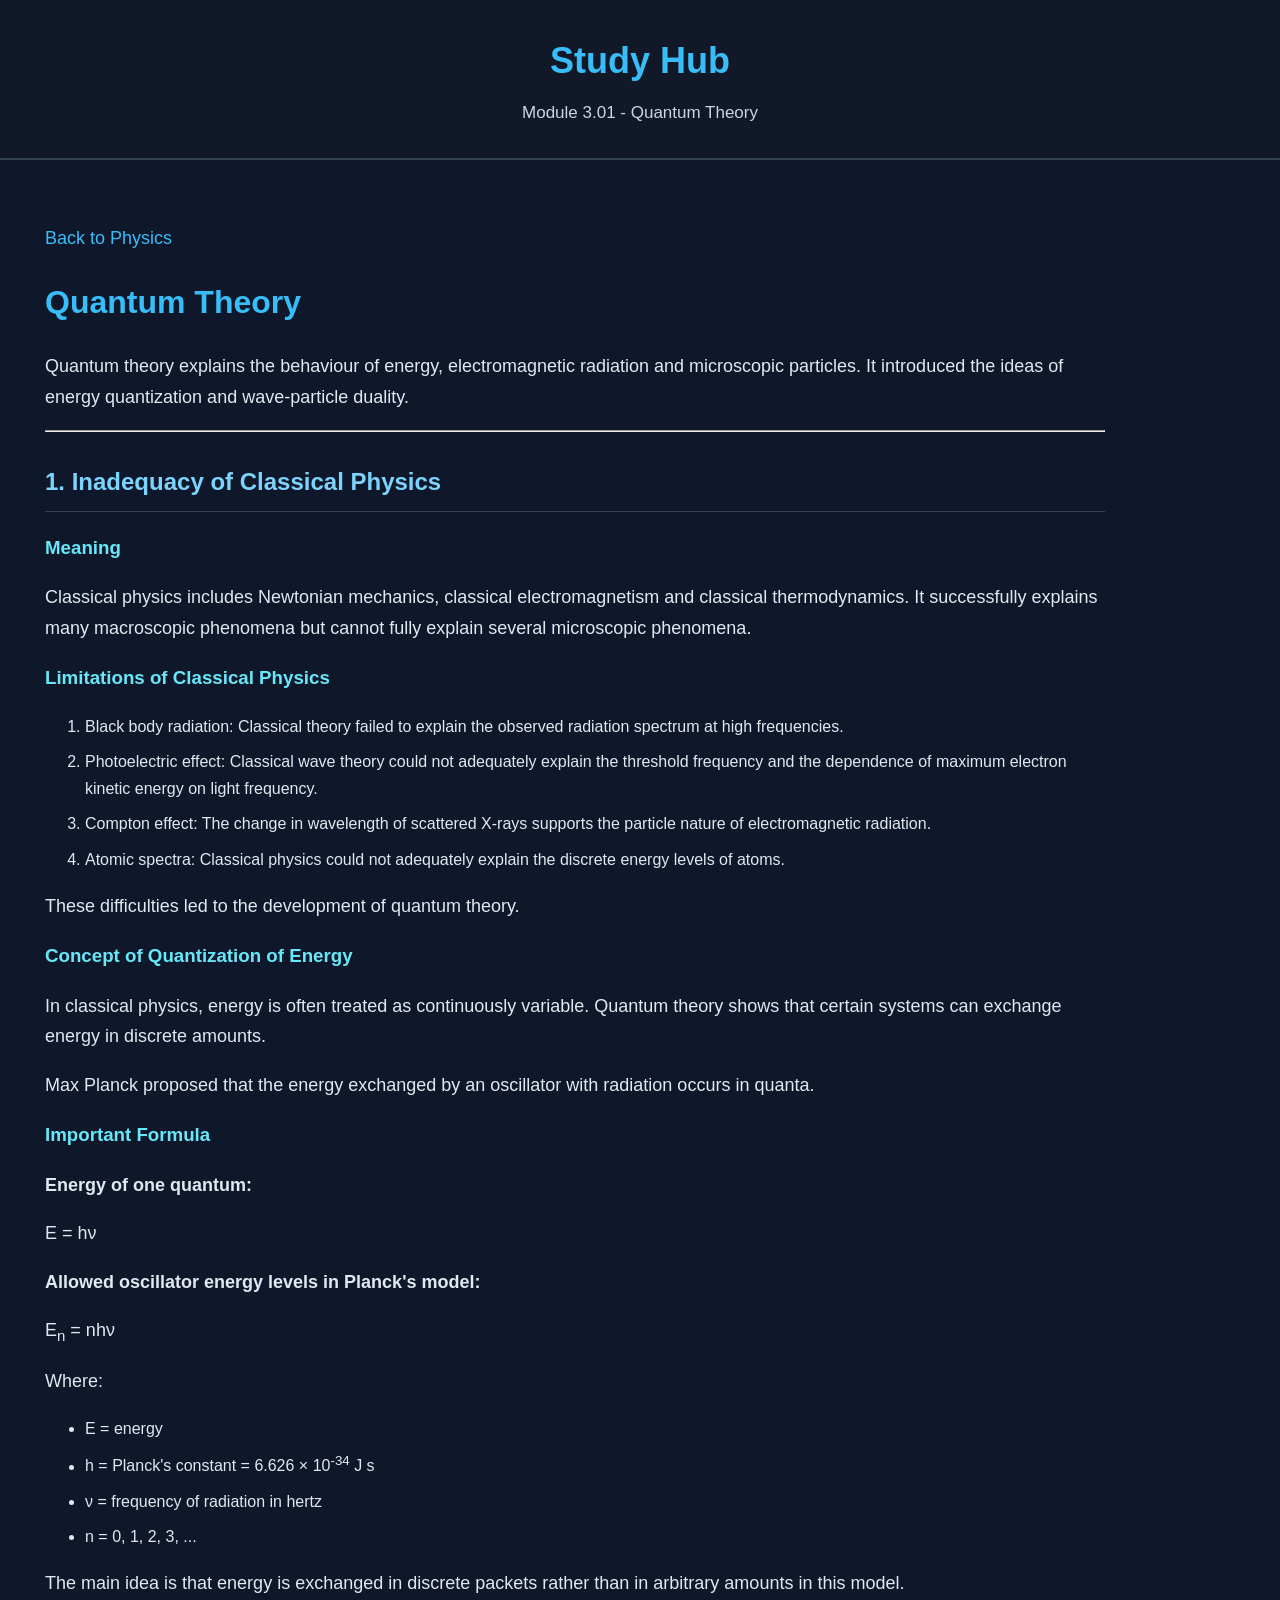
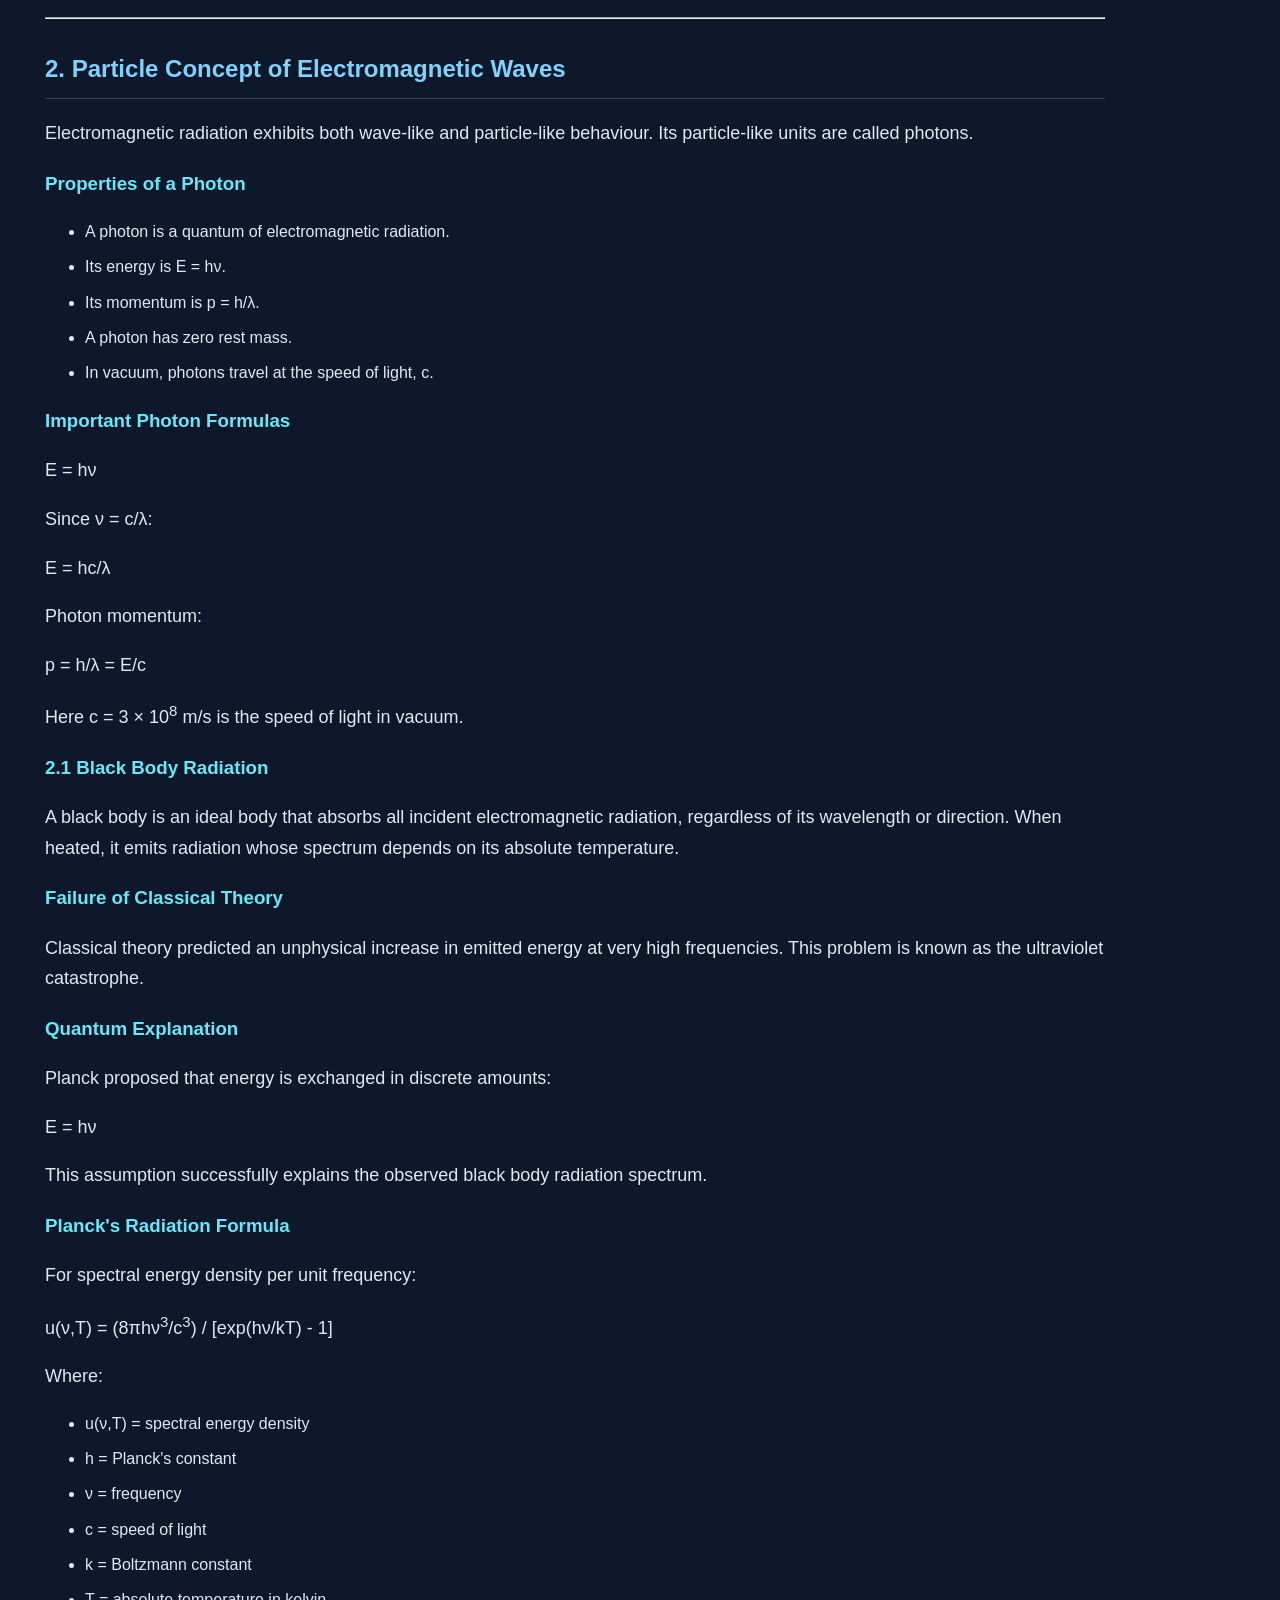
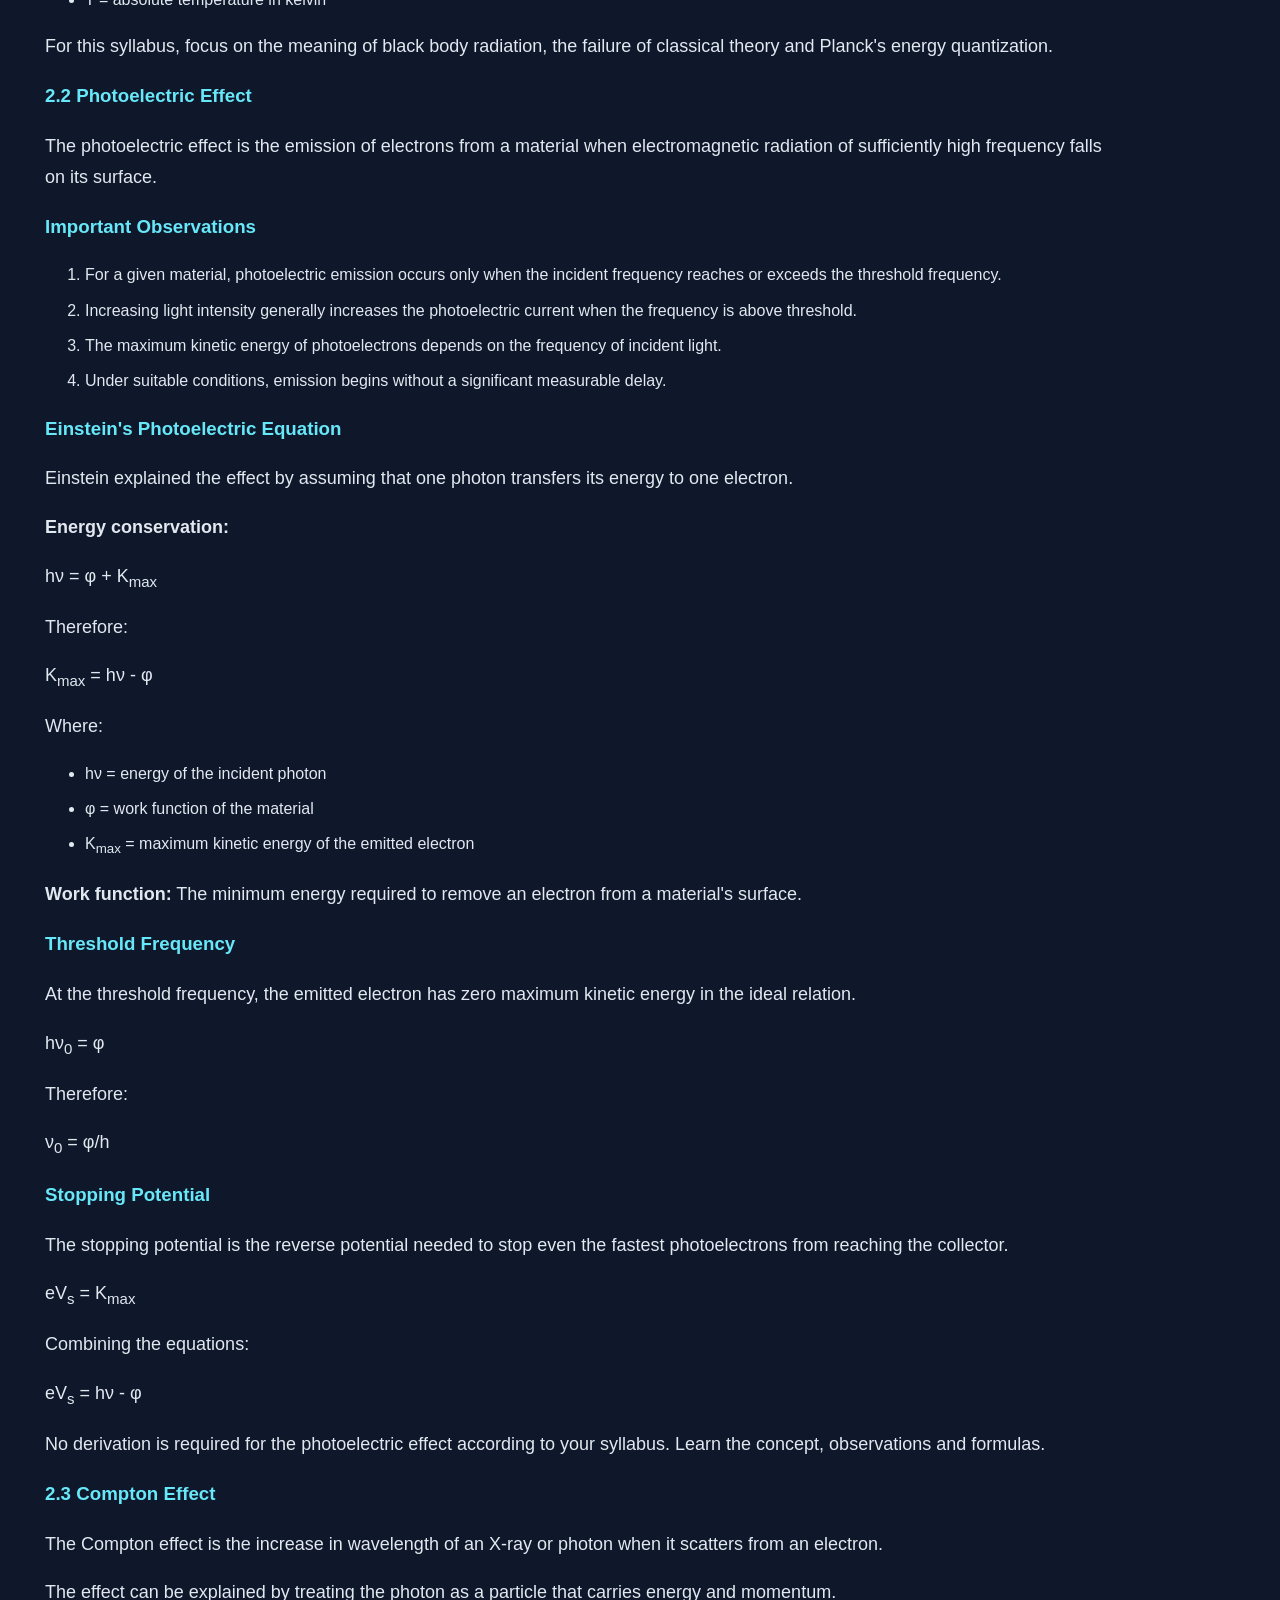
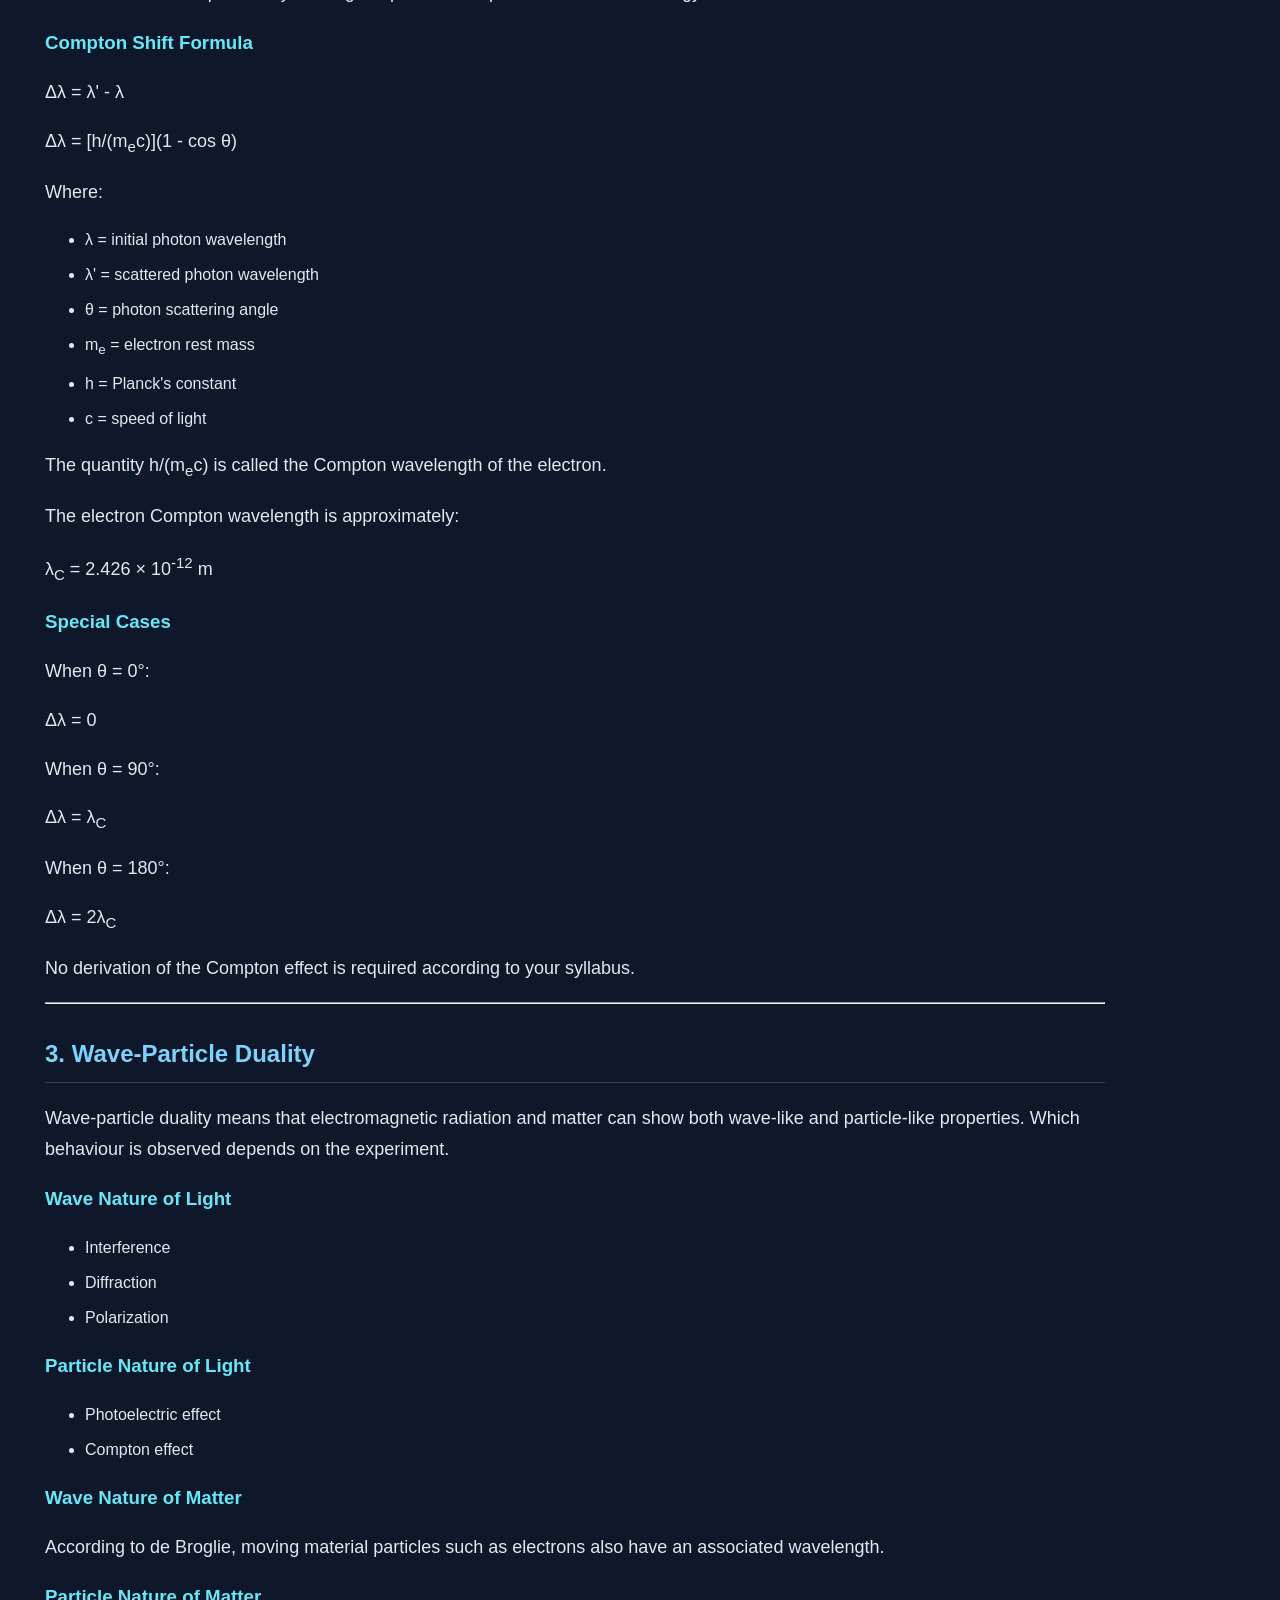
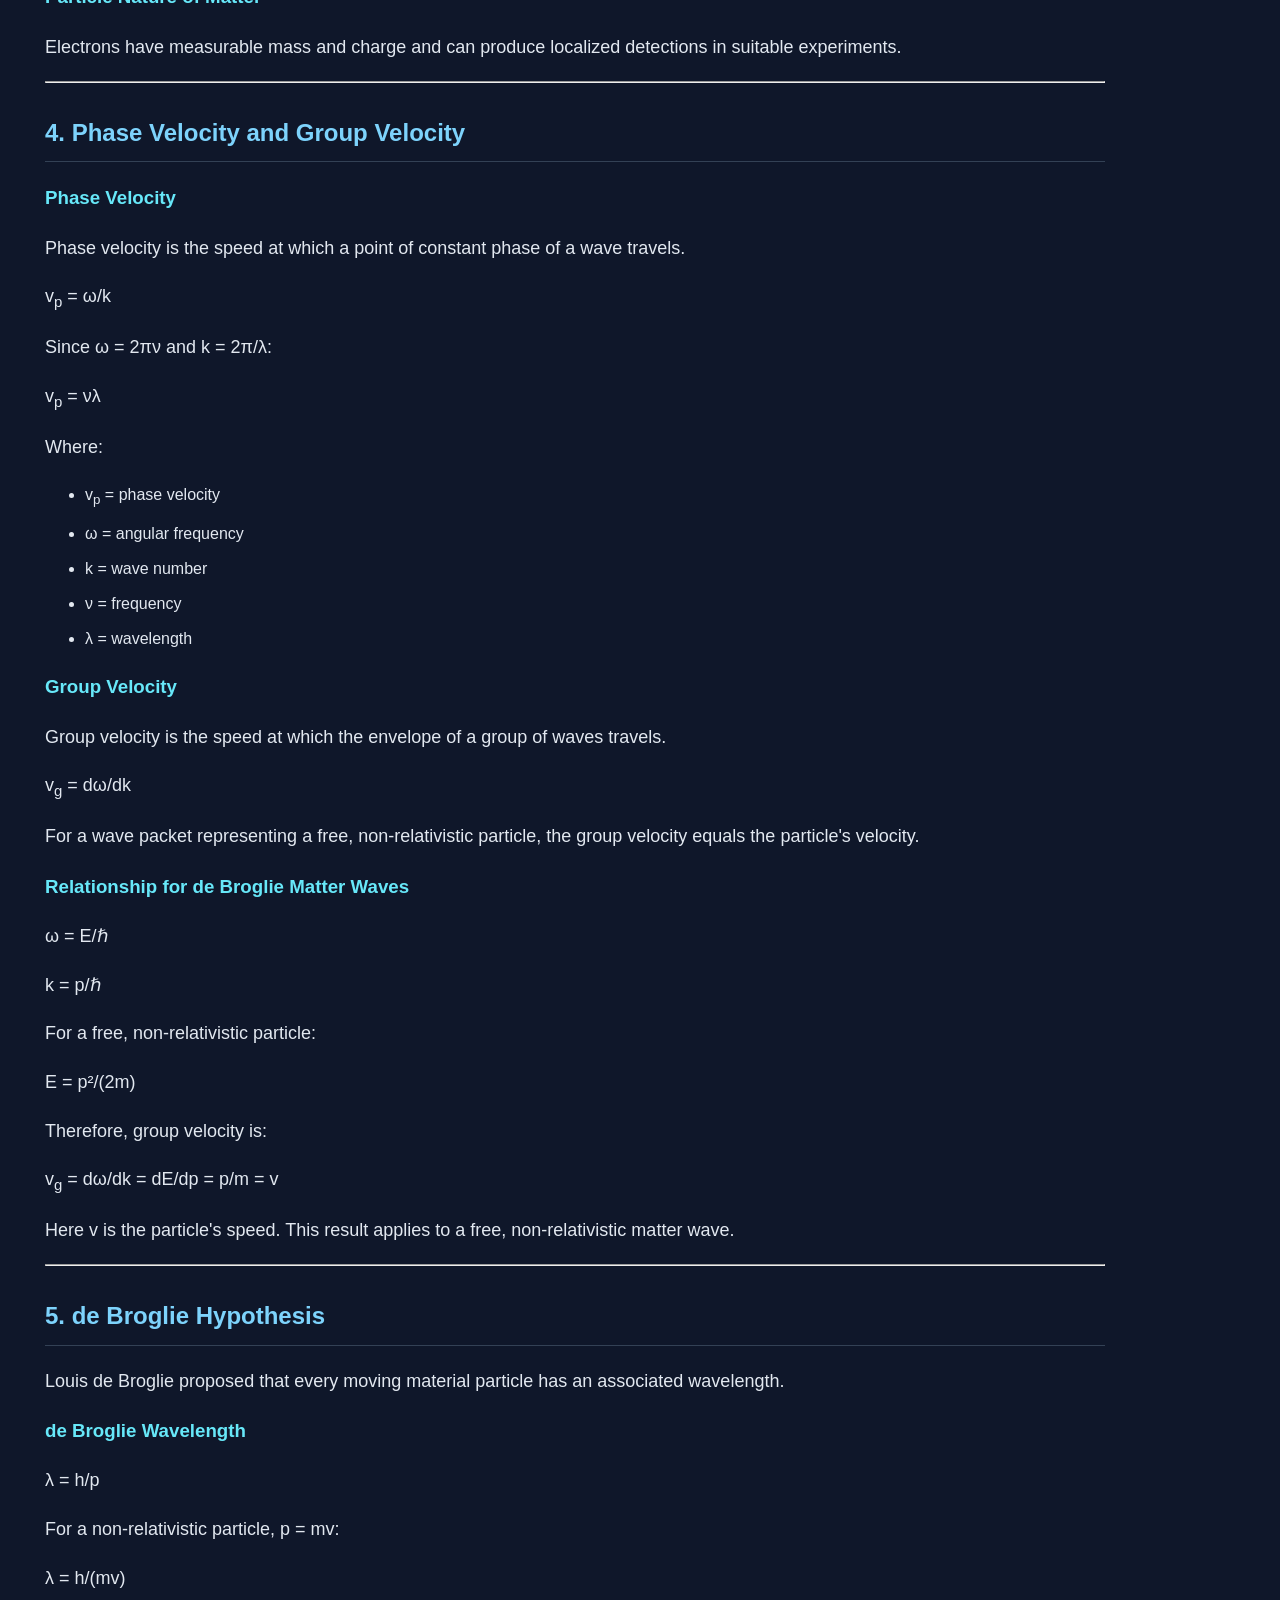
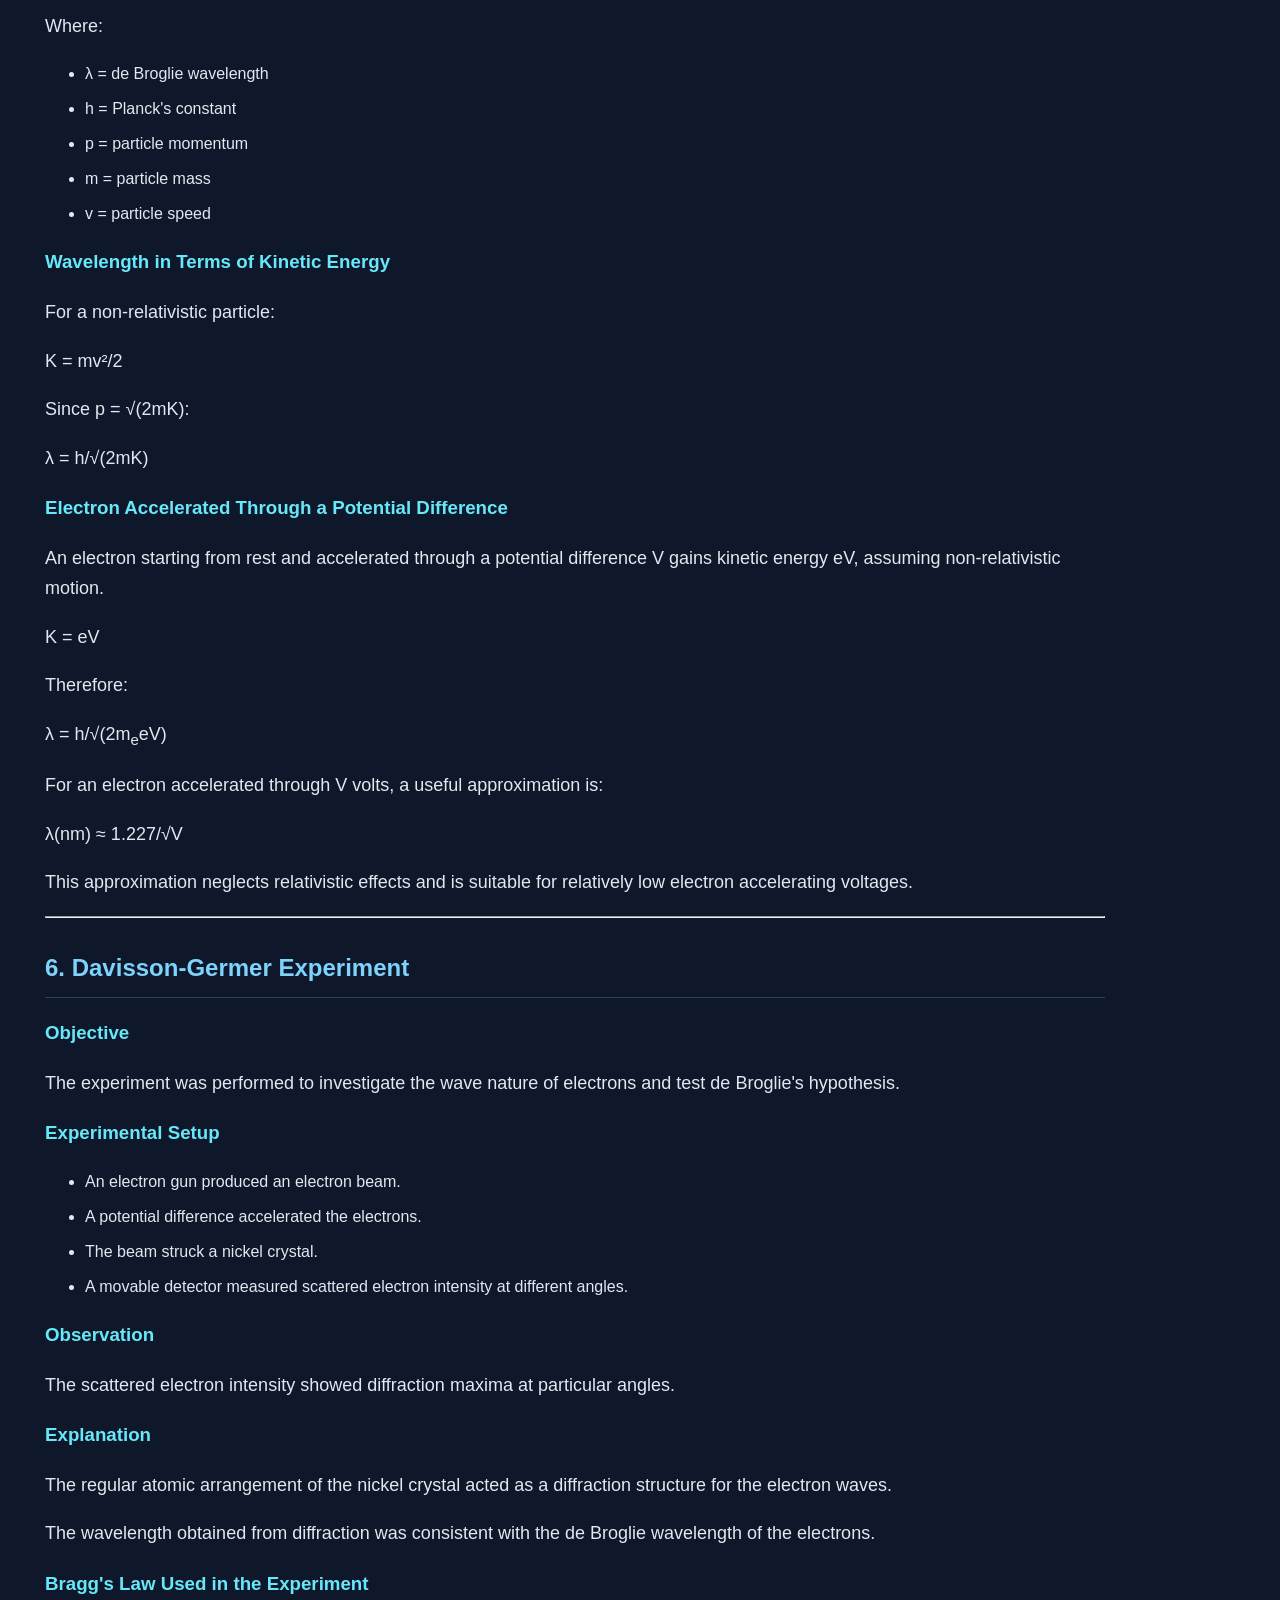
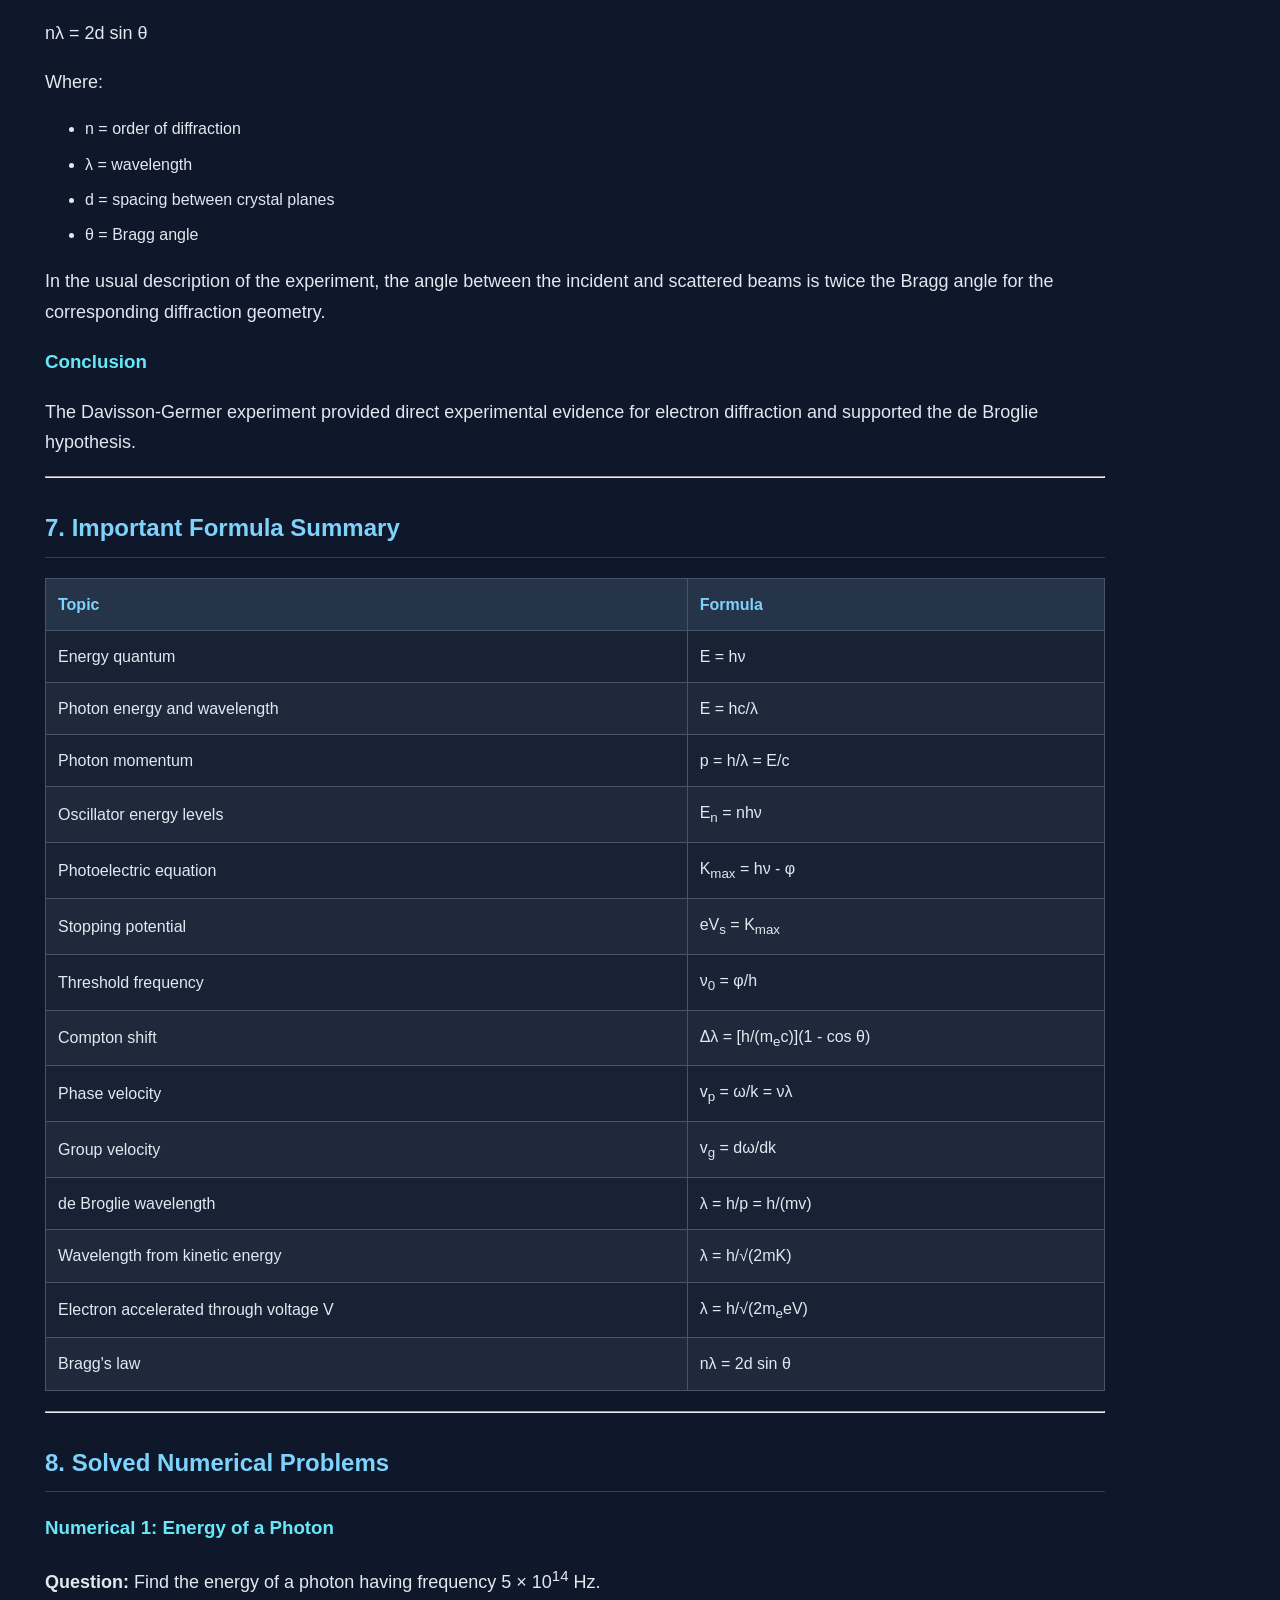
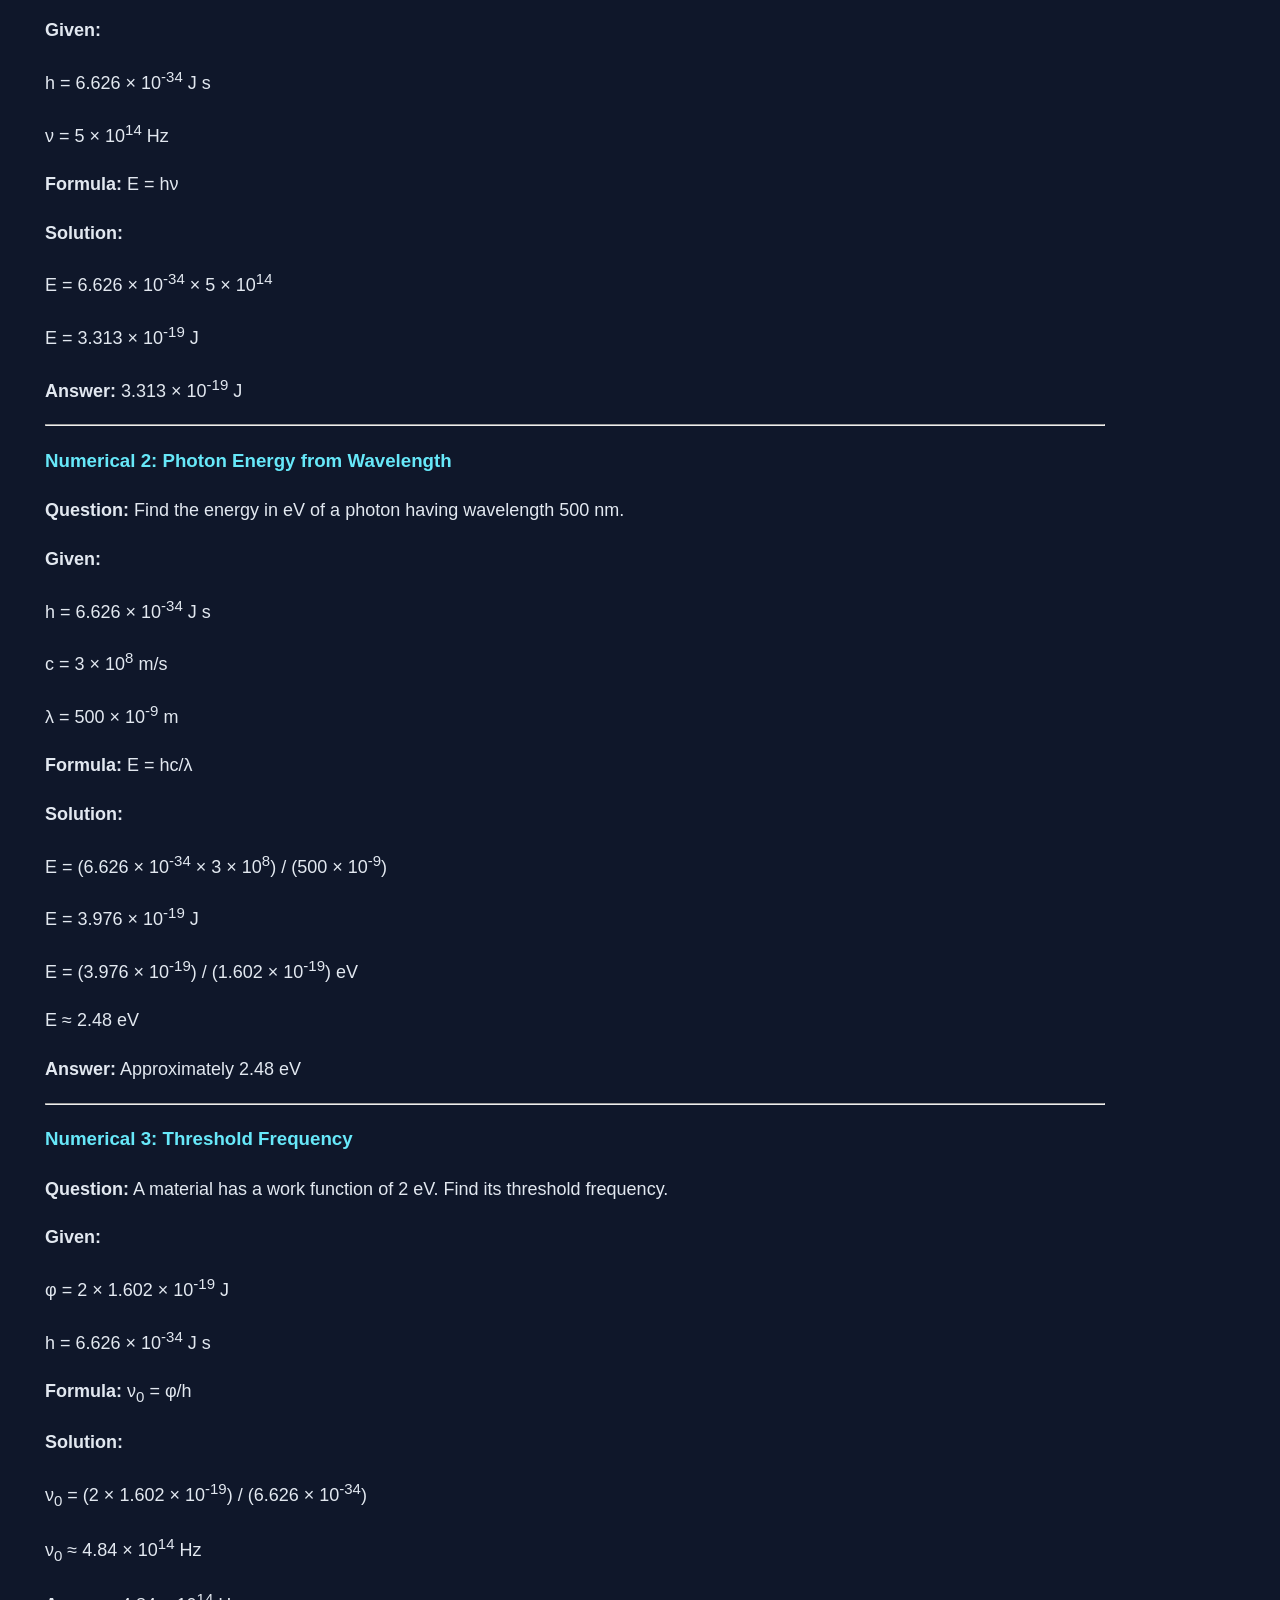
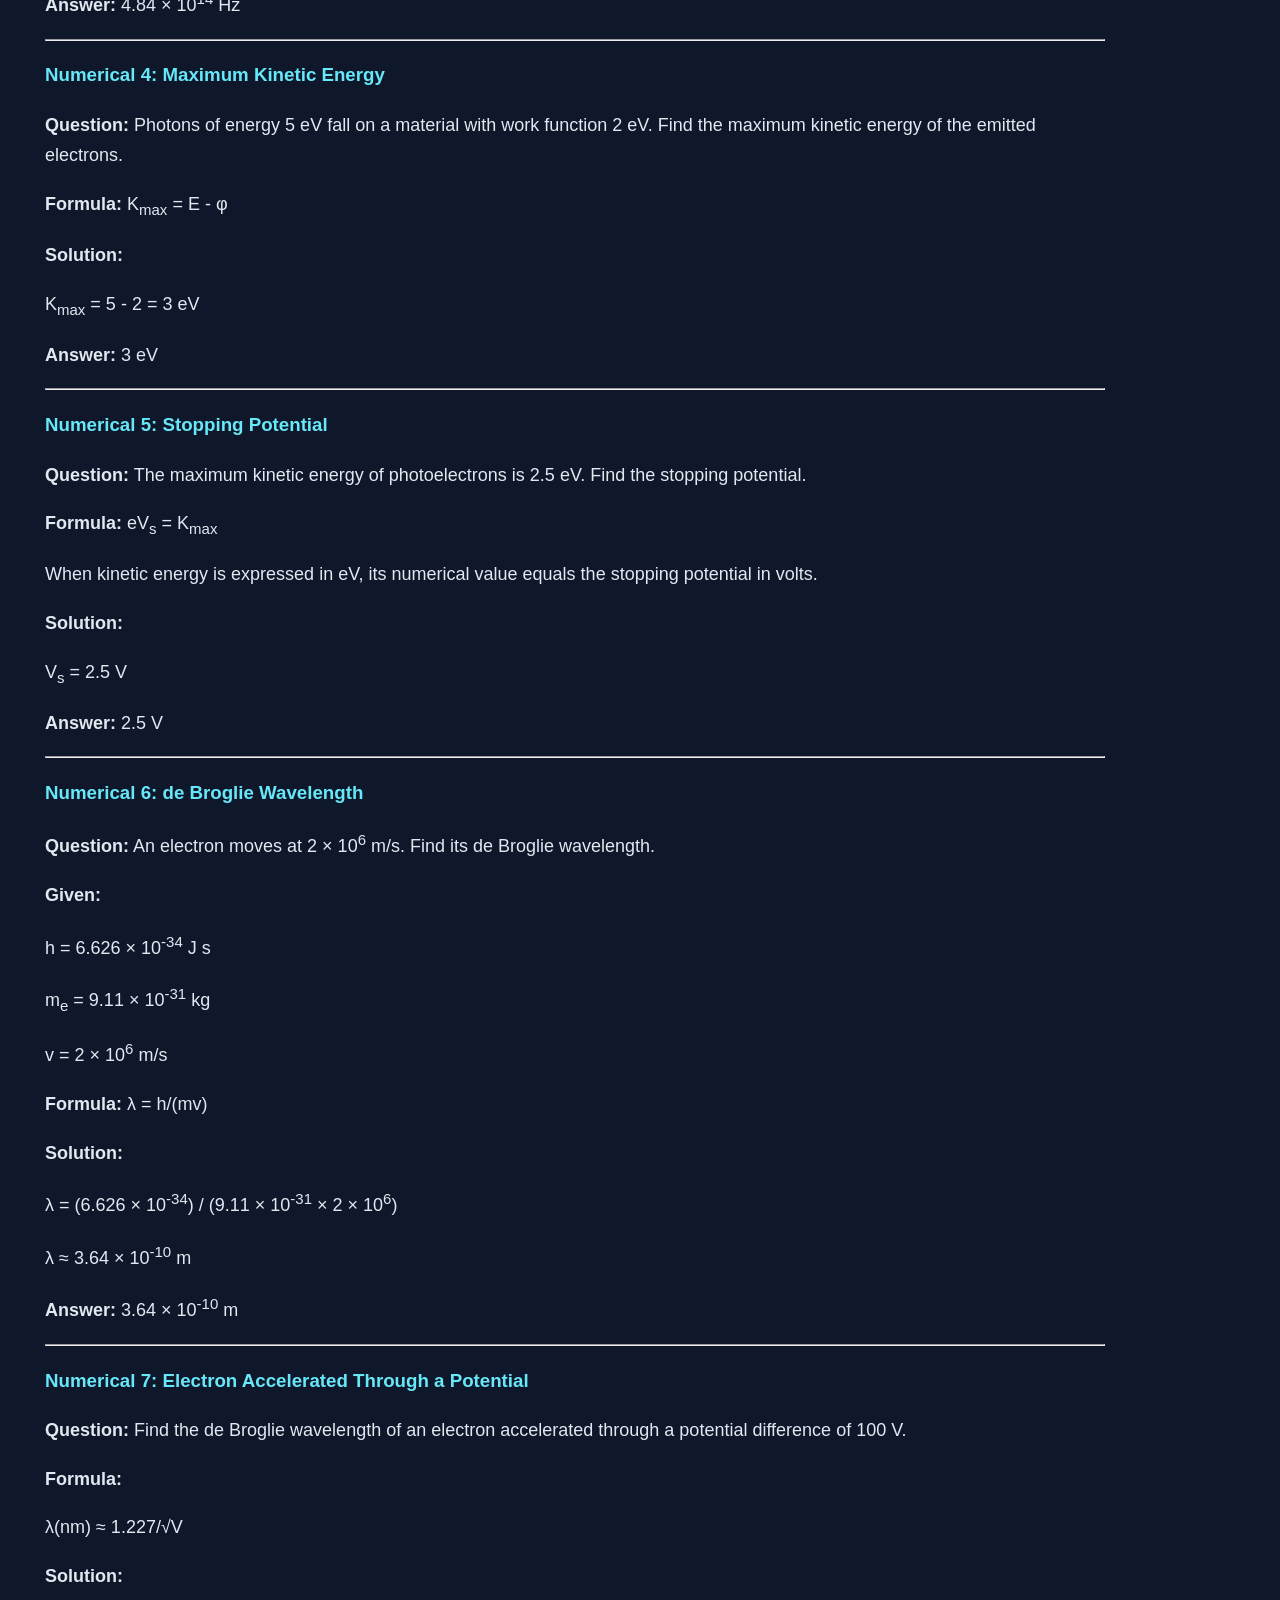
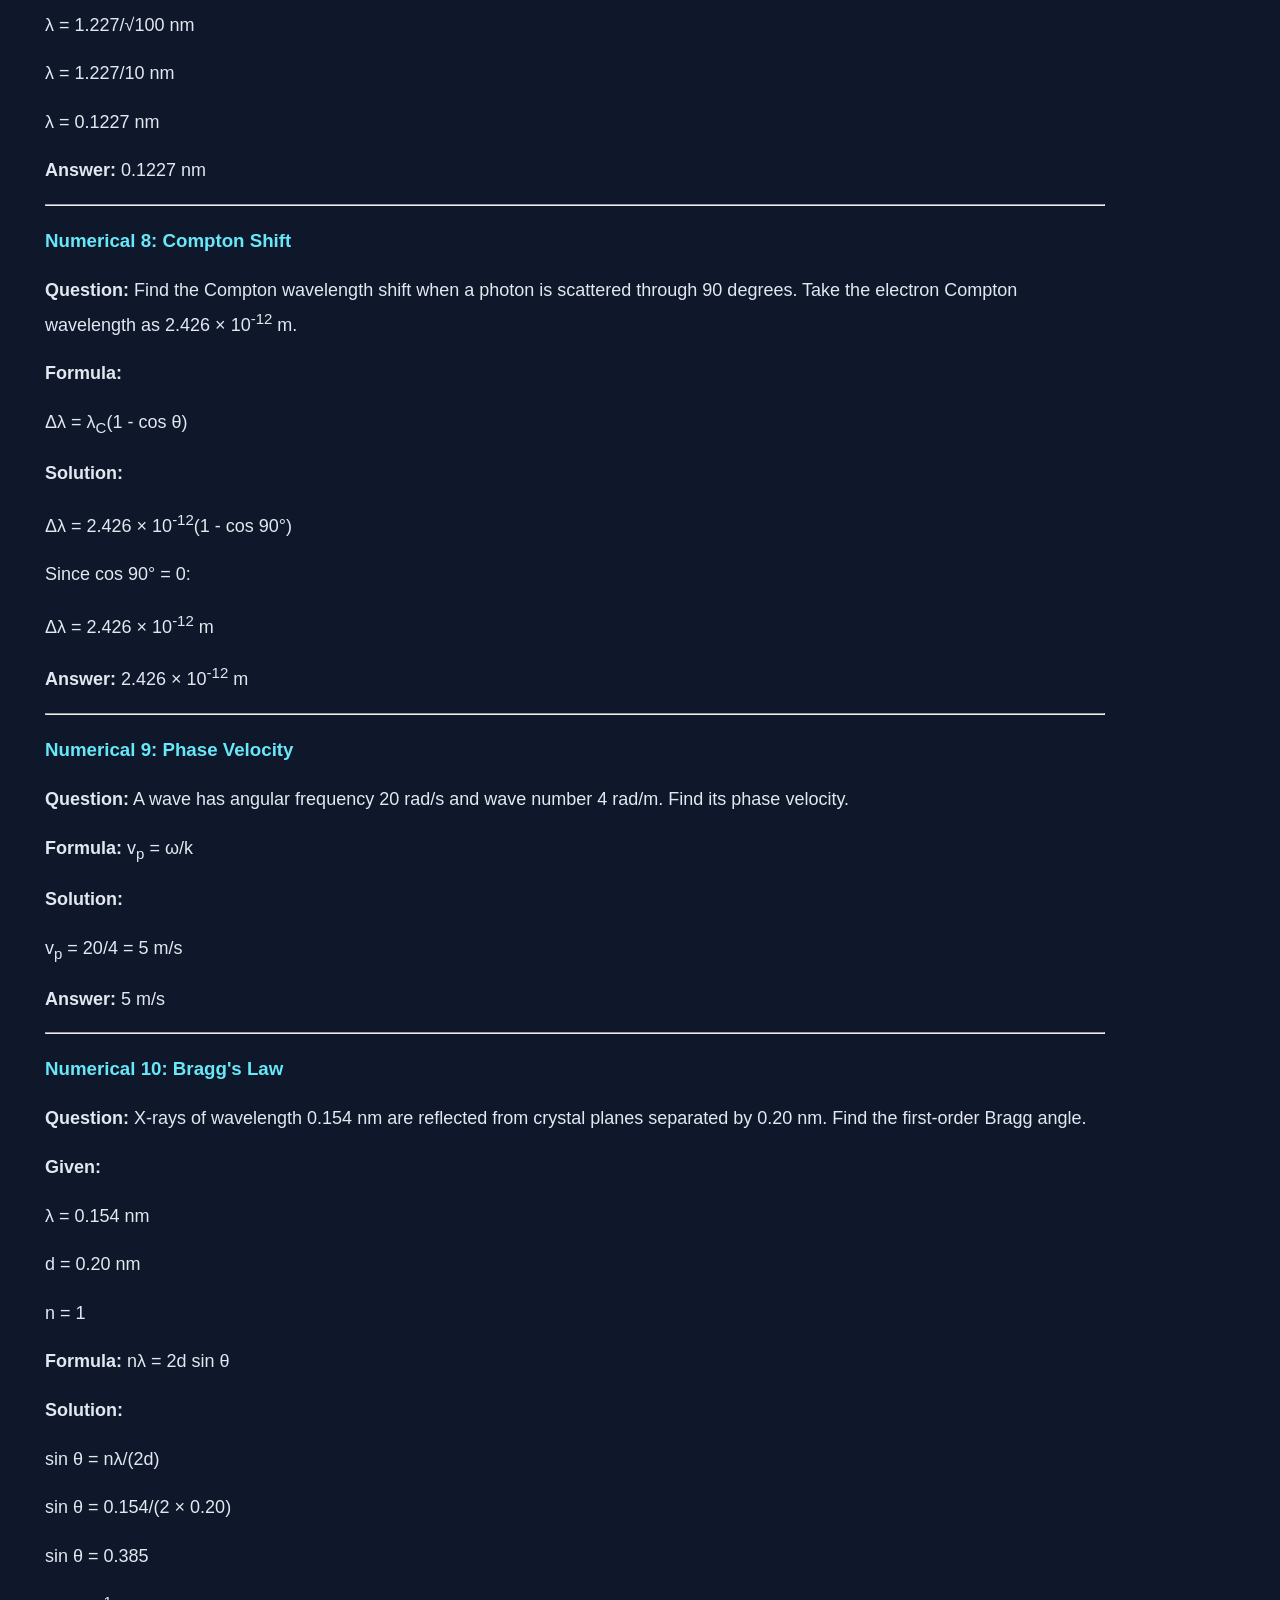
<file: quantum.html>
<!DOCTYPE html>
<html lang="en">

<head>
    <meta charset="UTF-8">
    <meta name="viewport" content="width=device-width, initial-scale=1.0">
    <title>Quantum Theory - Study Hub</title>
    <link rel="stylesheet" href="style.css">
</head>

<body>

<header>
    <h1>Study Hub</h1>
    <p>Module 3.01 - Quantum Theory</p>
</header>

<main>

<p><a href="physics.html">Back to Physics</a></p>

<h1>Quantum Theory</h1>

<p>
Quantum theory explains the behaviour of energy, electromagnetic
radiation and microscopic particles. It introduced the ideas of
energy quantization and wave-particle duality.
</p>

<hr>

<!-- TOPIC 1 -->

<h2>1. Inadequacy of Classical Physics</h2>

<h3>Meaning</h3>

<p>
Classical physics includes Newtonian mechanics, classical
electromagnetism and classical thermodynamics. It successfully
explains many macroscopic phenomena but cannot fully explain
several microscopic phenomena.
</p>

<h3>Limitations of Classical Physics</h3>

<ol>
    <li>Black body radiation: Classical theory failed to explain
    the observed radiation spectrum at high frequencies.</li>

    <li>Photoelectric effect: Classical wave theory could not
    adequately explain the threshold frequency and the dependence
    of maximum electron kinetic energy on light frequency.</li>

    <li>Compton effect: The change in wavelength of scattered
    X-rays supports the particle nature of electromagnetic radiation.</li>

    <li>Atomic spectra: Classical physics could not adequately
    explain the discrete energy levels of atoms.</li>
</ol>

<p>
These difficulties led to the development of quantum theory.
</p>

<h3>Concept of Quantization of Energy</h3>

<p>
In classical physics, energy is often treated as continuously
variable. Quantum theory shows that certain systems can exchange
energy in discrete amounts.
</p>

<p>
Max Planck proposed that the energy exchanged by an oscillator
with radiation occurs in quanta.
</p>

<h3>Important Formula</h3>

<p><b>Energy of one quantum:</b></p>

<p>E = hν</p>

<p><b>Allowed oscillator energy levels in Planck's model:</b></p>

<p>E<sub>n</sub> = nhν</p>

<p>Where:</p>

<ul>
    <li>E = energy</li>
    <li>h = Planck's constant = 6.626 × 10<sup>-34</sup> J s</li>
    <li>ν = frequency of radiation in hertz</li>
    <li>n = 0, 1, 2, 3, ...</li>
</ul>

<p>
The main idea is that energy is exchanged in discrete packets
rather than in arbitrary amounts in this model.
</p>

<hr>

<!-- TOPIC 2 -->

<h2>2. Particle Concept of Electromagnetic Waves</h2>

<p>
Electromagnetic radiation exhibits both wave-like and
particle-like behaviour. Its particle-like units are called photons.
</p>

<h3>Properties of a Photon</h3>

<ul>
    <li>A photon is a quantum of electromagnetic radiation.</li>
    <li>Its energy is E = hν.</li>
    <li>Its momentum is p = h/λ.</li>
    <li>A photon has zero rest mass.</li>
    <li>In vacuum, photons travel at the speed of light, c.</li>
</ul>

<h3>Important Photon Formulas</h3>

<p>E = hν</p>

<p>Since ν = c/λ:</p>

<p>E = hc/λ</p>

<p>Photon momentum:</p>

<p>p = h/λ = E/c</p>

<p>
Here c = 3 × 10<sup>8</sup> m/s is the speed of light in vacuum.
</p>

<h3>2.1 Black Body Radiation</h3>

<p>
A black body is an ideal body that absorbs all incident
electromagnetic radiation, regardless of its wavelength or direction.
When heated, it emits radiation whose spectrum depends on its
absolute temperature.
</p>

<h3>Failure of Classical Theory</h3>

<p>
Classical theory predicted an unphysical increase in emitted
energy at very high frequencies. This problem is known as the
ultraviolet catastrophe.
</p>

<h3>Quantum Explanation</h3>

<p>
Planck proposed that energy is exchanged in discrete amounts:
</p>

<p>E = hν</p>

<p>
This assumption successfully explains the observed black body
radiation spectrum.
</p>

<h3>Planck's Radiation Formula</h3>

<p>
For spectral energy density per unit frequency:
</p>

<p>
u(ν,T) = (8πhν<sup>3</sup>/c<sup>3</sup>) /
[exp(hν/kT) - 1]
</p>

<p>Where:</p>

<ul>
    <li>u(ν,T) = spectral energy density</li>
    <li>h = Planck's constant</li>
    <li>ν = frequency</li>
    <li>c = speed of light</li>
    <li>k = Boltzmann constant</li>
    <li>T = absolute temperature in kelvin</li>
</ul>

<p>
For this syllabus, focus on the meaning of black body radiation,
the failure of classical theory and Planck's energy quantization.
</p>

<h3>2.2 Photoelectric Effect</h3>

<p>
The photoelectric effect is the emission of electrons from a
material when electromagnetic radiation of sufficiently high
frequency falls on its surface.
</p>

<h3>Important Observations</h3>

<ol>
    <li>For a given material, photoelectric emission occurs only
    when the incident frequency reaches or exceeds the threshold
    frequency.</li>

    <li>Increasing light intensity generally increases the
    photoelectric current when the frequency is above threshold.</li>

    <li>The maximum kinetic energy of photoelectrons depends on
    the frequency of incident light.</li>

    <li>Under suitable conditions, emission begins without a
    significant measurable delay.</li>
</ol>

<h3>Einstein's Photoelectric Equation</h3>

<p>
Einstein explained the effect by assuming that one photon transfers
its energy to one electron.
</p>

<p><b>Energy conservation:</b></p>

<p>hν = φ + K<sub>max</sub></p>

<p>Therefore:</p>

<p>K<sub>max</sub> = hν - φ</p>

<p>Where:</p>

<ul>
    <li>hν = energy of the incident photon</li>
    <li>φ = work function of the material</li>
    <li>K<sub>max</sub> = maximum kinetic energy of the emitted electron</li>
</ul>

<p><b>Work function:</b> The minimum energy required to remove
an electron from a material's surface.</p>

<h3>Threshold Frequency</h3>

<p>
At the threshold frequency, the emitted electron has zero
maximum kinetic energy in the ideal relation.
</p>

<p>hν<sub>0</sub> = φ</p>

<p>Therefore:</p>

<p>ν<sub>0</sub> = φ/h</p>

<h3>Stopping Potential</h3>

<p>
The stopping potential is the reverse potential needed to stop
even the fastest photoelectrons from reaching the collector.
</p>

<p>eV<sub>s</sub> = K<sub>max</sub></p>

<p>Combining the equations:</p>

<p>eV<sub>s</sub> = hν - φ</p>

<p>
No derivation is required for the photoelectric effect according
to your syllabus. Learn the concept, observations and formulas.
</p>

<h3>2.3 Compton Effect</h3>

<p>
The Compton effect is the increase in wavelength of an X-ray or
photon when it scatters from an electron.
</p>

<p>
The effect can be explained by treating the photon as a particle
that carries energy and momentum.
</p>

<h3>Compton Shift Formula</h3>

<p>Δλ = λ' - λ</p>

<p>
Δλ = [h/(m<sub>e</sub>c)](1 - cos θ)
</p>

<p>Where:</p>

<ul>
    <li>λ = initial photon wavelength</li>
    <li>λ' = scattered photon wavelength</li>
    <li>θ = photon scattering angle</li>
    <li>m<sub>e</sub> = electron rest mass</li>
    <li>h = Planck's constant</li>
    <li>c = speed of light</li>
</ul>

<p>
The quantity h/(m<sub>e</sub>c) is called the Compton wavelength
of the electron.
</p>

<p>
The electron Compton wavelength is approximately:
</p>

<p>λ<sub>C</sub> = 2.426 × 10<sup>-12</sup> m</p>

<h3>Special Cases</h3>

<p>When θ = 0°:</p>

<p>Δλ = 0</p>

<p>When θ = 90°:</p>

<p>Δλ = λ<sub>C</sub></p>

<p>When θ = 180°:</p>

<p>Δλ = 2λ<sub>C</sub></p>

<p>
No derivation of the Compton effect is required according to
your syllabus.
</p>

<hr>

<!-- TOPIC 3 -->

<h2>3. Wave-Particle Duality</h2>

<p>
Wave-particle duality means that electromagnetic radiation and
matter can show both wave-like and particle-like properties.
Which behaviour is observed depends on the experiment.
</p>

<h3>Wave Nature of Light</h3>

<ul>
    <li>Interference</li>
    <li>Diffraction</li>
    <li>Polarization</li>
</ul>

<h3>Particle Nature of Light</h3>

<ul>
    <li>Photoelectric effect</li>
    <li>Compton effect</li>
</ul>

<h3>Wave Nature of Matter</h3>

<p>
According to de Broglie, moving material particles such as
electrons also have an associated wavelength.
</p>

<h3>Particle Nature of Matter</h3>

<p>
Electrons have measurable mass and charge and can produce
localized detections in suitable experiments.
</p>

<hr>

<!-- TOPIC 4 -->

<h2>4. Phase Velocity and Group Velocity</h2>

<h3>Phase Velocity</h3>

<p>
Phase velocity is the speed at which a point of constant phase
of a wave travels.
</p>

<p>v<sub>p</sub> = ω/k</p>

<p>Since ω = 2πν and k = 2π/λ:</p>

<p>v<sub>p</sub> = νλ</p>

<p>Where:</p>

<ul>
    <li>v<sub>p</sub> = phase velocity</li>
    <li>ω = angular frequency</li>
    <li>k = wave number</li>
    <li>ν = frequency</li>
    <li>λ = wavelength</li>
</ul>

<h3>Group Velocity</h3>

<p>
Group velocity is the speed at which the envelope of a group
of waves travels.
</p>

<p>v<sub>g</sub> = dω/dk</p>

<p>
For a wave packet representing a free, non-relativistic particle,
the group velocity equals the particle's velocity.
</p>

<h3>Relationship for de Broglie Matter Waves</h3>

<p>ω = E/ℏ</p>

<p>k = p/ℏ</p>

<p>
For a free, non-relativistic particle:
</p>

<p>E = p²/(2m)</p>

<p>
Therefore, group velocity is:
</p>

<p>v<sub>g</sub> = dω/dk = dE/dp = p/m = v</p>

<p>
Here v is the particle's speed. This result applies to a free,
non-relativistic matter wave.
</p>

<hr>

<!-- TOPIC 5 -->

<h2>5. de Broglie Hypothesis</h2>

<p>
Louis de Broglie proposed that every moving material particle
has an associated wavelength.
</p>

<h3>de Broglie Wavelength</h3>

<p>λ = h/p</p>

<p>For a non-relativistic particle, p = mv:</p>

<p>λ = h/(mv)</p>

<p>Where:</p>

<ul>
    <li>λ = de Broglie wavelength</li>
    <li>h = Planck's constant</li>
    <li>p = particle momentum</li>
    <li>m = particle mass</li>
    <li>v = particle speed</li>
</ul>

<h3>Wavelength in Terms of Kinetic Energy</h3>

<p>
For a non-relativistic particle:
</p>

<p>K = mv²/2</p>

<p>Since p = √(2mK):</p>

<p>λ = h/√(2mK)</p>

<h3>Electron Accelerated Through a Potential Difference</h3>

<p>
An electron starting from rest and accelerated through a potential
difference V gains kinetic energy eV, assuming non-relativistic motion.
</p>

<p>K = eV</p>

<p>Therefore:</p>

<p>λ = h/√(2m<sub>e</sub>eV)</p>

<p>
For an electron accelerated through V volts, a useful approximation is:
</p>

<p>
λ(nm) ≈ 1.227/√V
</p>

<p>
This approximation neglects relativistic effects and is suitable
for relatively low electron accelerating voltages.
</p>

<hr>

<!-- TOPIC 6 -->

<h2>6. Davisson-Germer Experiment</h2>

<h3>Objective</h3>

<p>
The experiment was performed to investigate the wave nature of
electrons and test de Broglie's hypothesis.
</p>

<h3>Experimental Setup</h3>

<ul>
    <li>An electron gun produced an electron beam.</li>
    <li>A potential difference accelerated the electrons.</li>
    <li>The beam struck a nickel crystal.</li>
    <li>A movable detector measured scattered electron intensity
    at different angles.</li>
</ul>

<h3>Observation</h3>

<p>
The scattered electron intensity showed diffraction maxima at
particular angles.
</p>

<h3>Explanation</h3>

<p>
The regular atomic arrangement of the nickel crystal acted as a
diffraction structure for the electron waves.
</p>

<p>
The wavelength obtained from diffraction was consistent with
the de Broglie wavelength of the electrons.
</p>

<h3>Bragg's Law Used in the Experiment</h3>

<p>nλ = 2d sin θ</p>

<p>Where:</p>

<ul>
    <li>n = order of diffraction</li>
    <li>λ = wavelength</li>
    <li>d = spacing between crystal planes</li>
    <li>θ = Bragg angle</li>
</ul>

<p>
In the usual description of the experiment, the angle between the
incident and scattered beams is twice the Bragg angle for the
corresponding diffraction geometry.
</p>

<h3>Conclusion</h3>

<p>
The Davisson-Germer experiment provided direct experimental
evidence for electron diffraction and supported the de Broglie
hypothesis.
</p>

<hr>

<!-- FORMULA SUMMARY -->

<h2>7. Important Formula Summary</h2>

<table border="1" cellpadding="8" cellspacing="0">

    <tr>
        <th>Topic</th>
        <th>Formula</th>
    </tr>

    <tr>
        <td>Energy quantum</td>
        <td>E = hν</td>
    </tr>

    <tr>
        <td>Photon energy and wavelength</td>
        <td>E = hc/λ</td>
    </tr>

    <tr>
        <td>Photon momentum</td>
        <td>p = h/λ = E/c</td>
    </tr>

    <tr>
        <td>Oscillator energy levels</td>
        <td>E<sub>n</sub> = nhν</td>
    </tr>

    <tr>
        <td>Photoelectric equation</td>
        <td>K<sub>max</sub> = hν - φ</td>
    </tr>

    <tr>
        <td>Stopping potential</td>
        <td>eV<sub>s</sub> = K<sub>max</sub></td>
    </tr>

    <tr>
        <td>Threshold frequency</td>
        <td>ν<sub>0</sub> = φ/h</td>
    </tr>

    <tr>
        <td>Compton shift</td>
        <td>Δλ = [h/(m<sub>e</sub>c)](1 - cos θ)</td>
    </tr>

    <tr>
        <td>Phase velocity</td>
        <td>v<sub>p</sub> = ω/k = νλ</td>
    </tr>

    <tr>
        <td>Group velocity</td>
        <td>v<sub>g</sub> = dω/dk</td>
    </tr>

    <tr>
        <td>de Broglie wavelength</td>
        <td>λ = h/p = h/(mv)</td>
    </tr>

    <tr>
        <td>Wavelength from kinetic energy</td>
        <td>λ = h/√(2mK)</td>
    </tr>

    <tr>
        <td>Electron accelerated through voltage V</td>
        <td>λ = h/√(2m<sub>e</sub>eV)</td>
    </tr>

    <tr>
        <td>Bragg's law</td>
        <td>nλ = 2d sin θ</td>
    </tr>

</table>

<hr>

<!-- EXACTLY 10 SOLVED NUMERICALS -->

<h2>8. Solved Numerical Problems</h2>

<h3>Numerical 1: Energy of a Photon</h3>

<p><b>Question:</b> Find the energy of a photon having frequency
5 × 10<sup>14</sup> Hz.</p>

<p><b>Given:</b></p>

<p>h = 6.626 × 10<sup>-34</sup> J s</p>

<p>ν = 5 × 10<sup>14</sup> Hz</p>

<p><b>Formula:</b> E = hν</p>

<p><b>Solution:</b></p>

<p>
E = 6.626 × 10<sup>-34</sup> × 5 × 10<sup>14</sup>
</p>

<p>
E = 3.313 × 10<sup>-19</sup> J
</p>

<p><b>Answer:</b> 3.313 × 10<sup>-19</sup> J</p>

<hr>

<h3>Numerical 2: Photon Energy from Wavelength</h3>

<p><b>Question:</b> Find the energy in eV of a photon having
wavelength 500 nm.</p>

<p><b>Given:</b></p>

<p>h = 6.626 × 10<sup>-34</sup> J s</p>

<p>c = 3 × 10<sup>8</sup> m/s</p>

<p>λ = 500 × 10<sup>-9</sup> m</p>

<p><b>Formula:</b> E = hc/λ</p>

<p><b>Solution:</b></p>

<p>
E = (6.626 × 10<sup>-34</sup> × 3 × 10<sup>8</sup>)
/ (500 × 10<sup>-9</sup>)
</p>

<p>
E = 3.976 × 10<sup>-19</sup> J
</p>

<p>
E = (3.976 × 10<sup>-19</sup>) /
(1.602 × 10<sup>-19</sup>) eV
</p>

<p>E ≈ 2.48 eV</p>

<p><b>Answer:</b> Approximately 2.48 eV</p>

<hr>

<h3>Numerical 3: Threshold Frequency</h3>

<p><b>Question:</b> A material has a work function of 2 eV.
Find its threshold frequency.</p>

<p><b>Given:</b></p>

<p>φ = 2 × 1.602 × 10<sup>-19</sup> J</p>

<p>h = 6.626 × 10<sup>-34</sup> J s</p>

<p><b>Formula:</b> ν<sub>0</sub> = φ/h</p>

<p><b>Solution:</b></p>

<p>
ν<sub>0</sub> =
(2 × 1.602 × 10<sup>-19</sup>) /
(6.626 × 10<sup>-34</sup>)
</p>

<p>
ν<sub>0</sub> ≈ 4.84 × 10<sup>14</sup> Hz
</p>

<p><b>Answer:</b> 4.84 × 10<sup>14</sup> Hz</p>

<hr>

<h3>Numerical 4: Maximum Kinetic Energy</h3>

<p><b>Question:</b> Photons of energy 5 eV fall on a material
with work function 2 eV. Find the maximum kinetic energy
of the emitted electrons.</p>

<p><b>Formula:</b> K<sub>max</sub> = E - φ</p>

<p><b>Solution:</b></p>

<p>K<sub>max</sub> = 5 - 2 = 3 eV</p>

<p><b>Answer:</b> 3 eV</p>

<hr>

<h3>Numerical 5: Stopping Potential</h3>

<p><b>Question:</b> The maximum kinetic energy of photoelectrons
is 2.5 eV. Find the stopping potential.</p>

<p><b>Formula:</b> eV<sub>s</sub> = K<sub>max</sub></p>

<p>
When kinetic energy is expressed in eV, its numerical value
equals the stopping potential in volts.
</p>

<p><b>Solution:</b></p>

<p>V<sub>s</sub> = 2.5 V</p>

<p><b>Answer:</b> 2.5 V</p>

<hr>

<h3>Numerical 6: de Broglie Wavelength</h3>

<p><b>Question:</b> An electron moves at 2 × 10<sup>6</sup> m/s.
Find its de Broglie wavelength.</p>

<p><b>Given:</b></p>

<p>h = 6.626 × 10<sup>-34</sup> J s</p>

<p>m<sub>e</sub> = 9.11 × 10<sup>-31</sup> kg</p>

<p>v = 2 × 10<sup>6</sup> m/s</p>

<p><b>Formula:</b> λ = h/(mv)</p>

<p><b>Solution:</b></p>

<p>
λ = (6.626 × 10<sup>-34</sup>) /
(9.11 × 10<sup>-31</sup> × 2 × 10<sup>6</sup>)
</p>

<p>
λ ≈ 3.64 × 10<sup>-10</sup> m
</p>

<p><b>Answer:</b> 3.64 × 10<sup>-10</sup> m</p>

<hr>

<h3>Numerical 7: Electron Accelerated Through a Potential</h3>

<p><b>Question:</b> Find the de Broglie wavelength of an electron
accelerated through a potential difference of 100 V.</p>

<p><b>Formula:</b></p>

<p>λ(nm) ≈ 1.227/√V</p>

<p><b>Solution:</b></p>

<p>
λ = 1.227/√100 nm
</p>

<p>
λ = 1.227/10 nm
</p>

<p>λ = 0.1227 nm</p>

<p><b>Answer:</b> 0.1227 nm</p>

<hr>

<h3>Numerical 8: Compton Shift</h3>

<p><b>Question:</b> Find the Compton wavelength shift when a photon
is scattered through 90 degrees. Take the electron Compton wavelength
as 2.426 × 10<sup>-12</sup> m.</p>

<p><b>Formula:</b></p>

<p>Δλ = λ<sub>C</sub>(1 - cos θ)</p>

<p><b>Solution:</b></p>

<p>
Δλ = 2.426 × 10<sup>-12</sup>(1 - cos 90°)
</p>

<p>Since cos 90° = 0:</p>

<p>
Δλ = 2.426 × 10<sup>-12</sup> m
</p>

<p><b>Answer:</b> 2.426 × 10<sup>-12</sup> m</p>

<hr>

<h3>Numerical 9: Phase Velocity</h3>

<p><b>Question:</b> A wave has angular frequency 20 rad/s and
wave number 4 rad/m. Find its phase velocity.</p>

<p><b>Formula:</b> v<sub>p</sub> = ω/k</p>

<p><b>Solution:</b></p>

<p>v<sub>p</sub> = 20/4 = 5 m/s</p>

<p><b>Answer:</b> 5 m/s</p>

<hr>

<h3>Numerical 10: Bragg's Law</h3>

<p><b>Question:</b> X-rays of wavelength 0.154 nm are reflected
from crystal planes separated by 0.20 nm. Find the first-order
Bragg angle.</p>

<p><b>Given:</b></p>

<p>λ = 0.154 nm</p>

<p>d = 0.20 nm</p>

<p>n = 1</p>

<p><b>Formula:</b> nλ = 2d sin θ</p>

<p><b>Solution:</b></p>

<p>
sin θ = nλ/(2d)
</p>

<p>
sin θ = 0.154/(2 × 0.20)
</p>

<p>sin θ = 0.385</p>

<p>θ = sin<sup>-1</sup>(0.385)</p>

<p>θ ≈ 22.6°</p>

<p><b>Answer:</b> Bragg angle ≈ 22.6°</p>

<hr>

<h2>9. Quick Revision</h2>

<ul>
    <li>Classical physics fails to explain some microscopic phenomena.</li>
    <li>Energy quantum: E = hν.</li>
    <li>Black body radiation led to Planck's quantum hypothesis.</li>
    <li>Photoelectric effect supports the particle model of light.</li>
    <li>Compton effect demonstrates photon momentum.</li>
    <li>Wave-particle duality applies to light and matter.</li>
    <li>Phase velocity: v<sub>p</sub> = ω/k.</li>
    <li>Group velocity: v<sub>g</sub> = dω/dk.</li>
    <li>de Broglie wavelength: λ = h/p.</li>
    <li>Davisson-Germer experiment confirms electron diffraction.</li>
    <li>Bragg's law: nλ = 2d sin θ.</li>
</ul>

<p><a href="physics.html">Back to Physics</a></p>

</main>
<div class="back-button">
    <a href="physics.html"> Back to Physics</a>
</div>

</body>
</html>
</file>
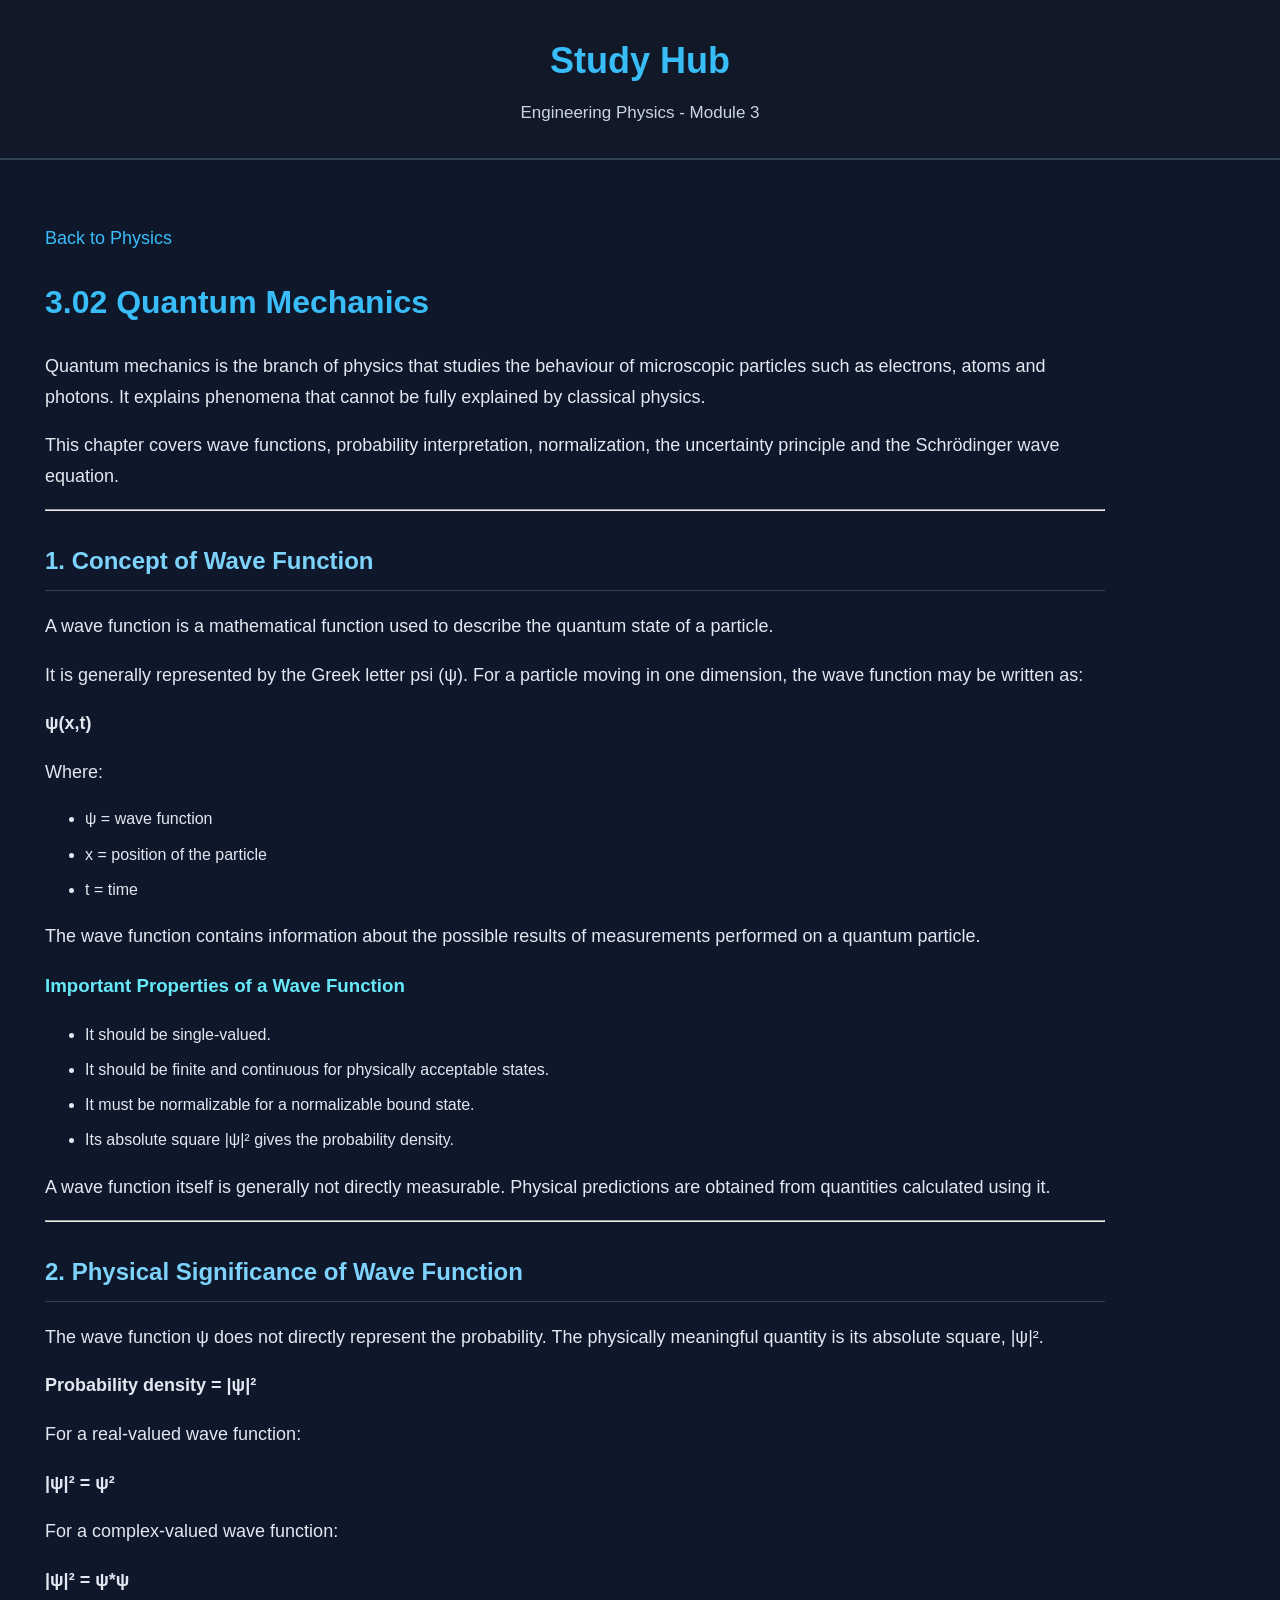
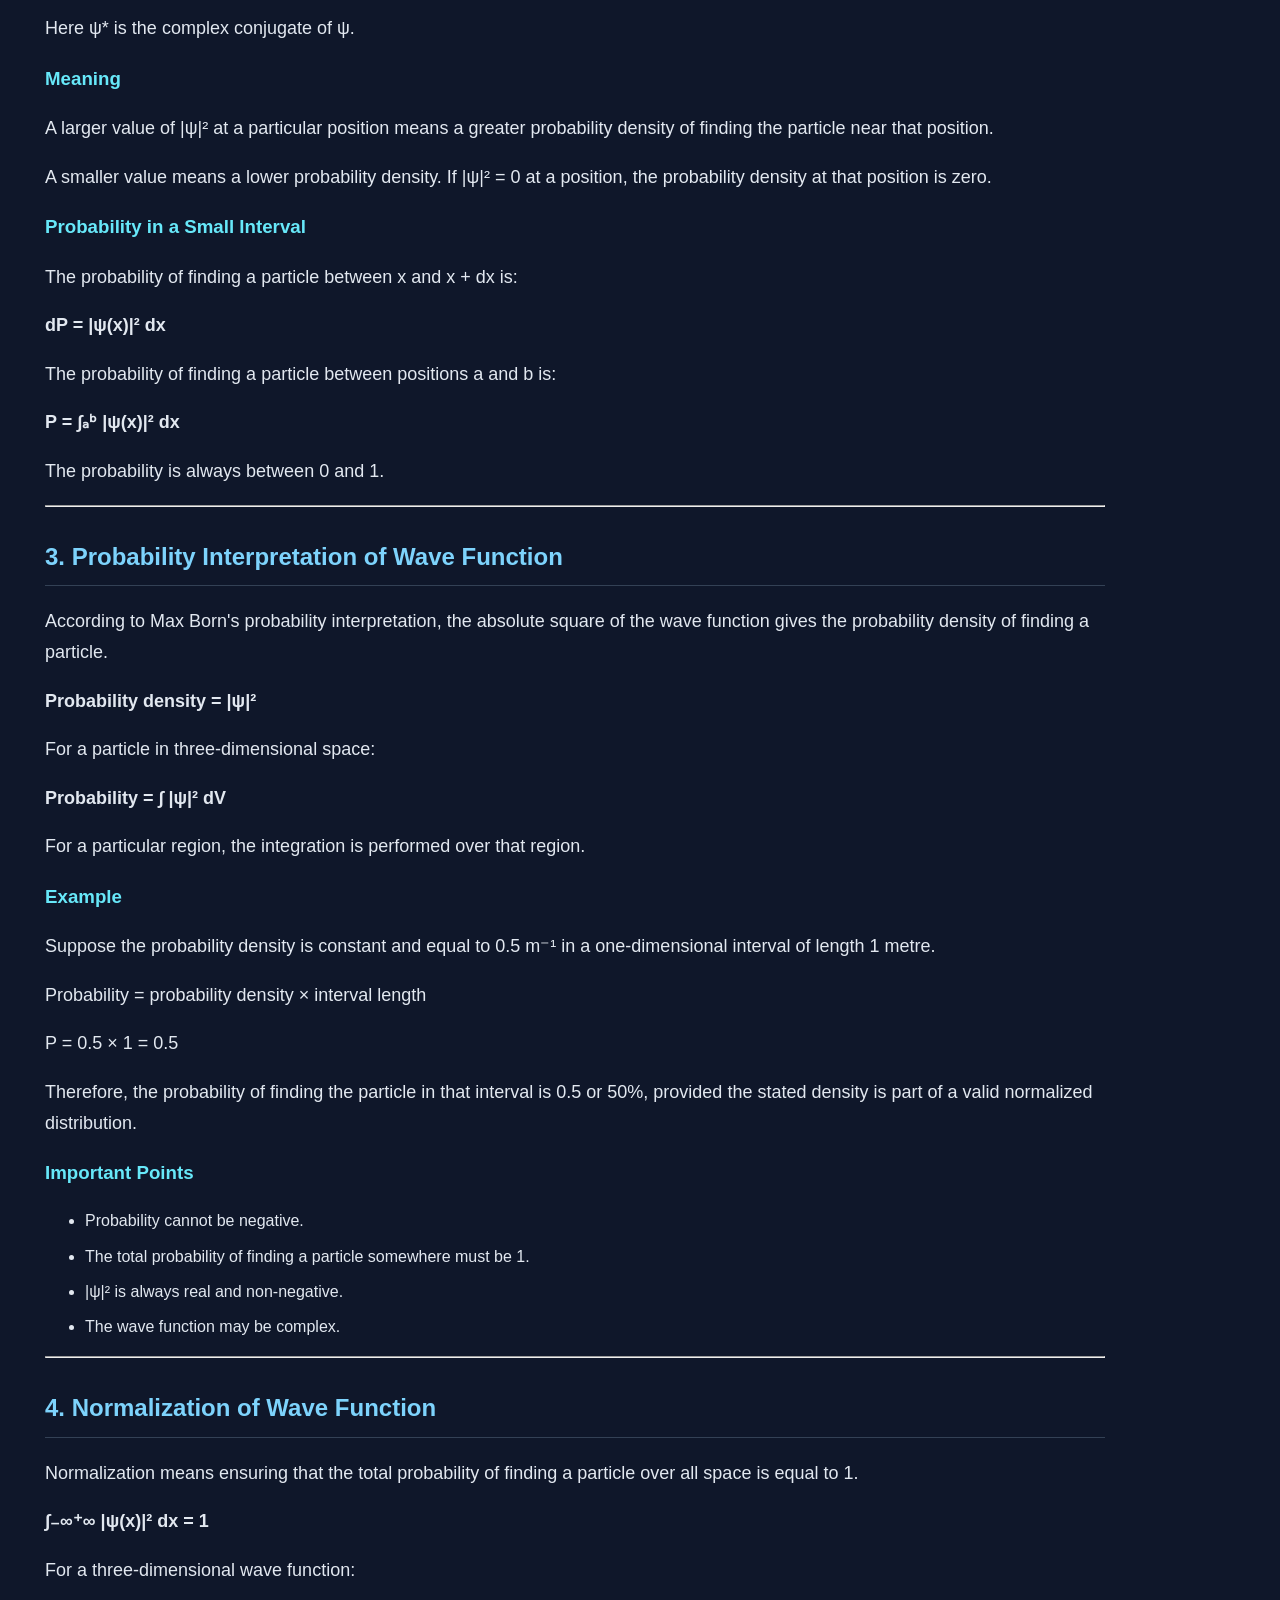
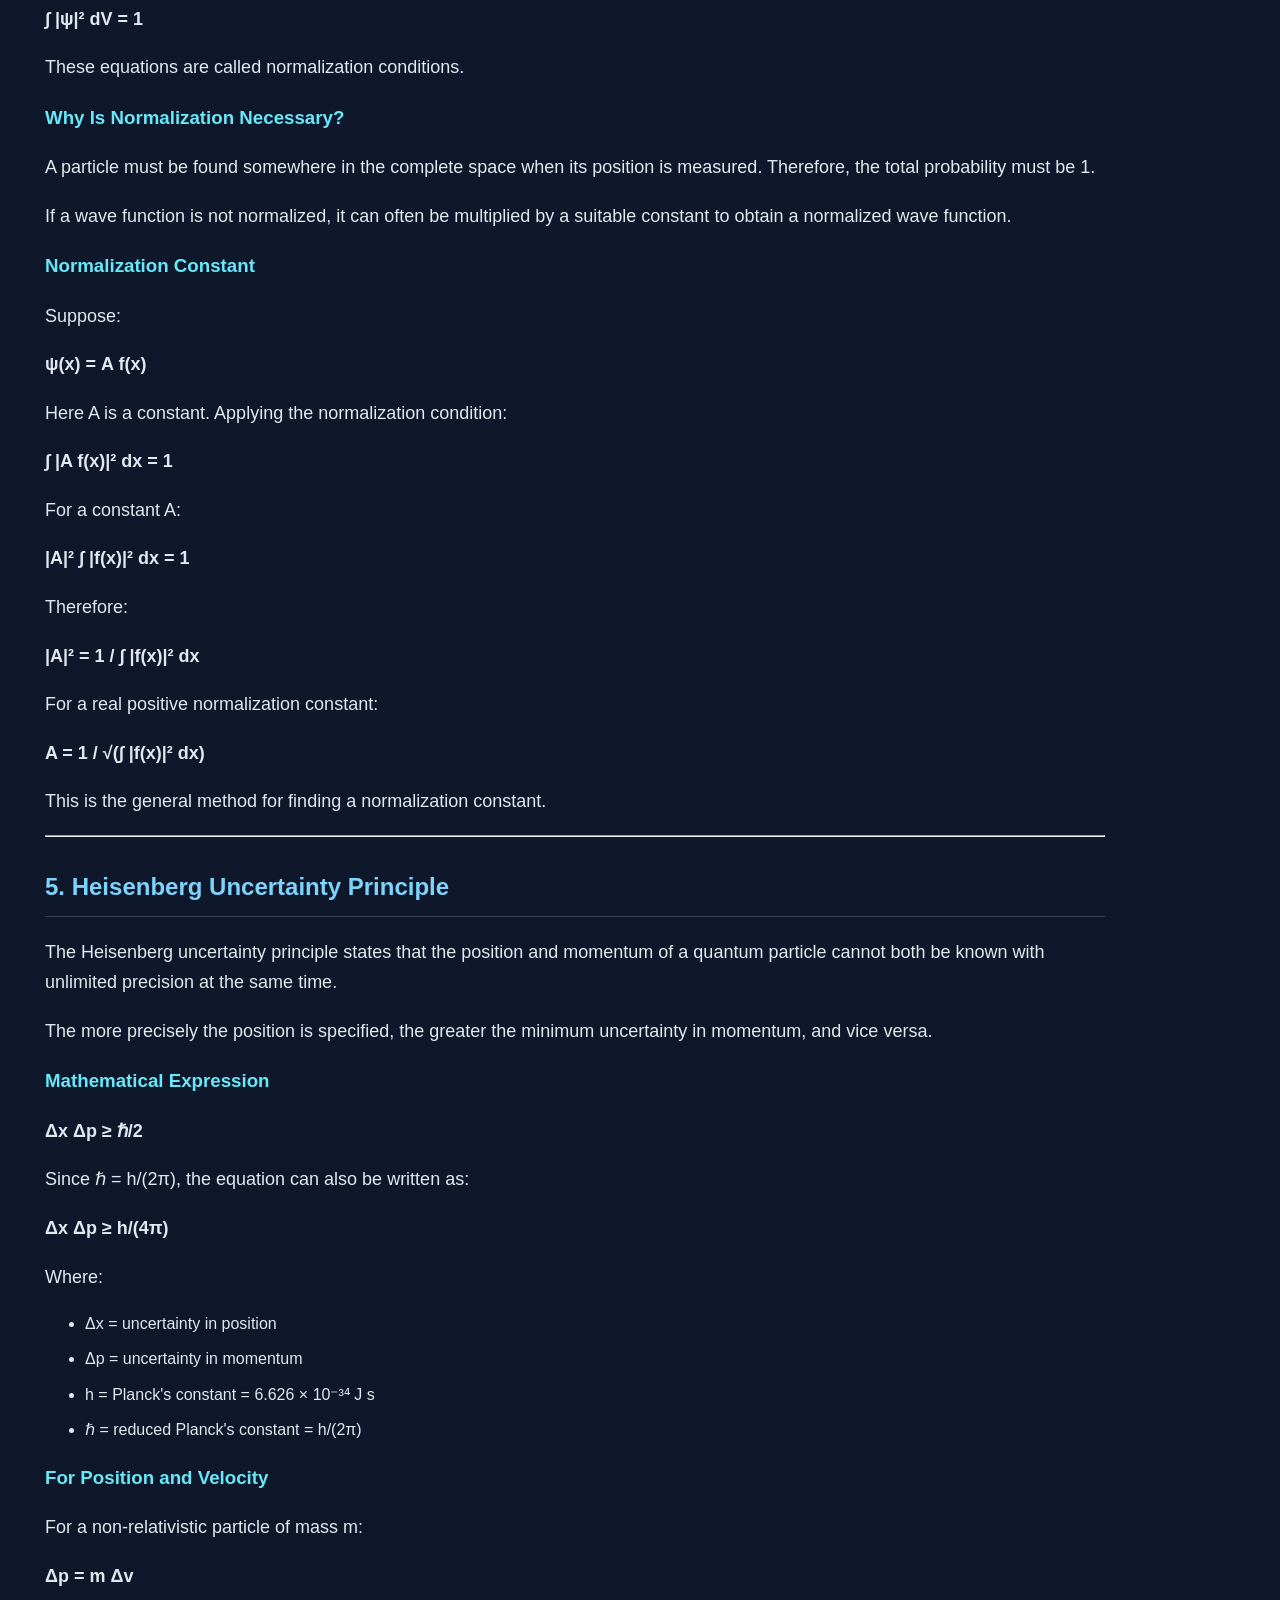
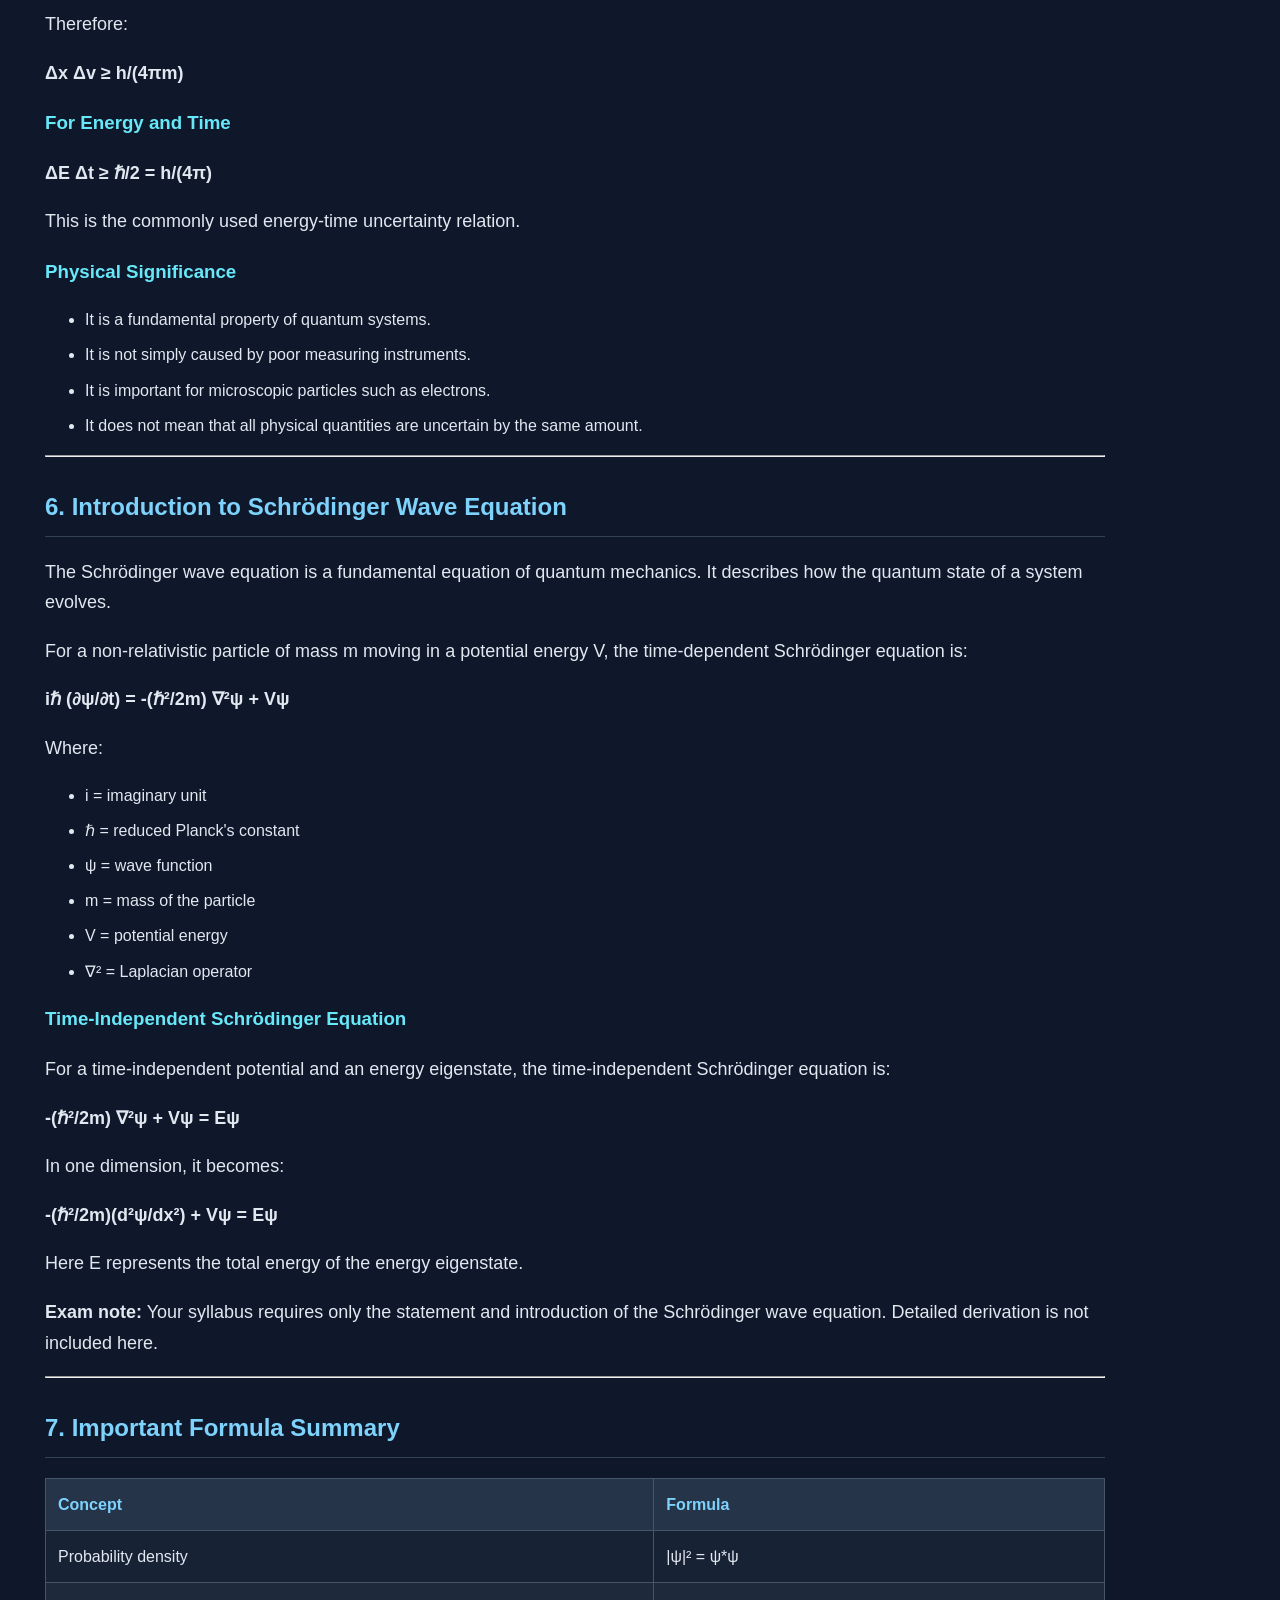
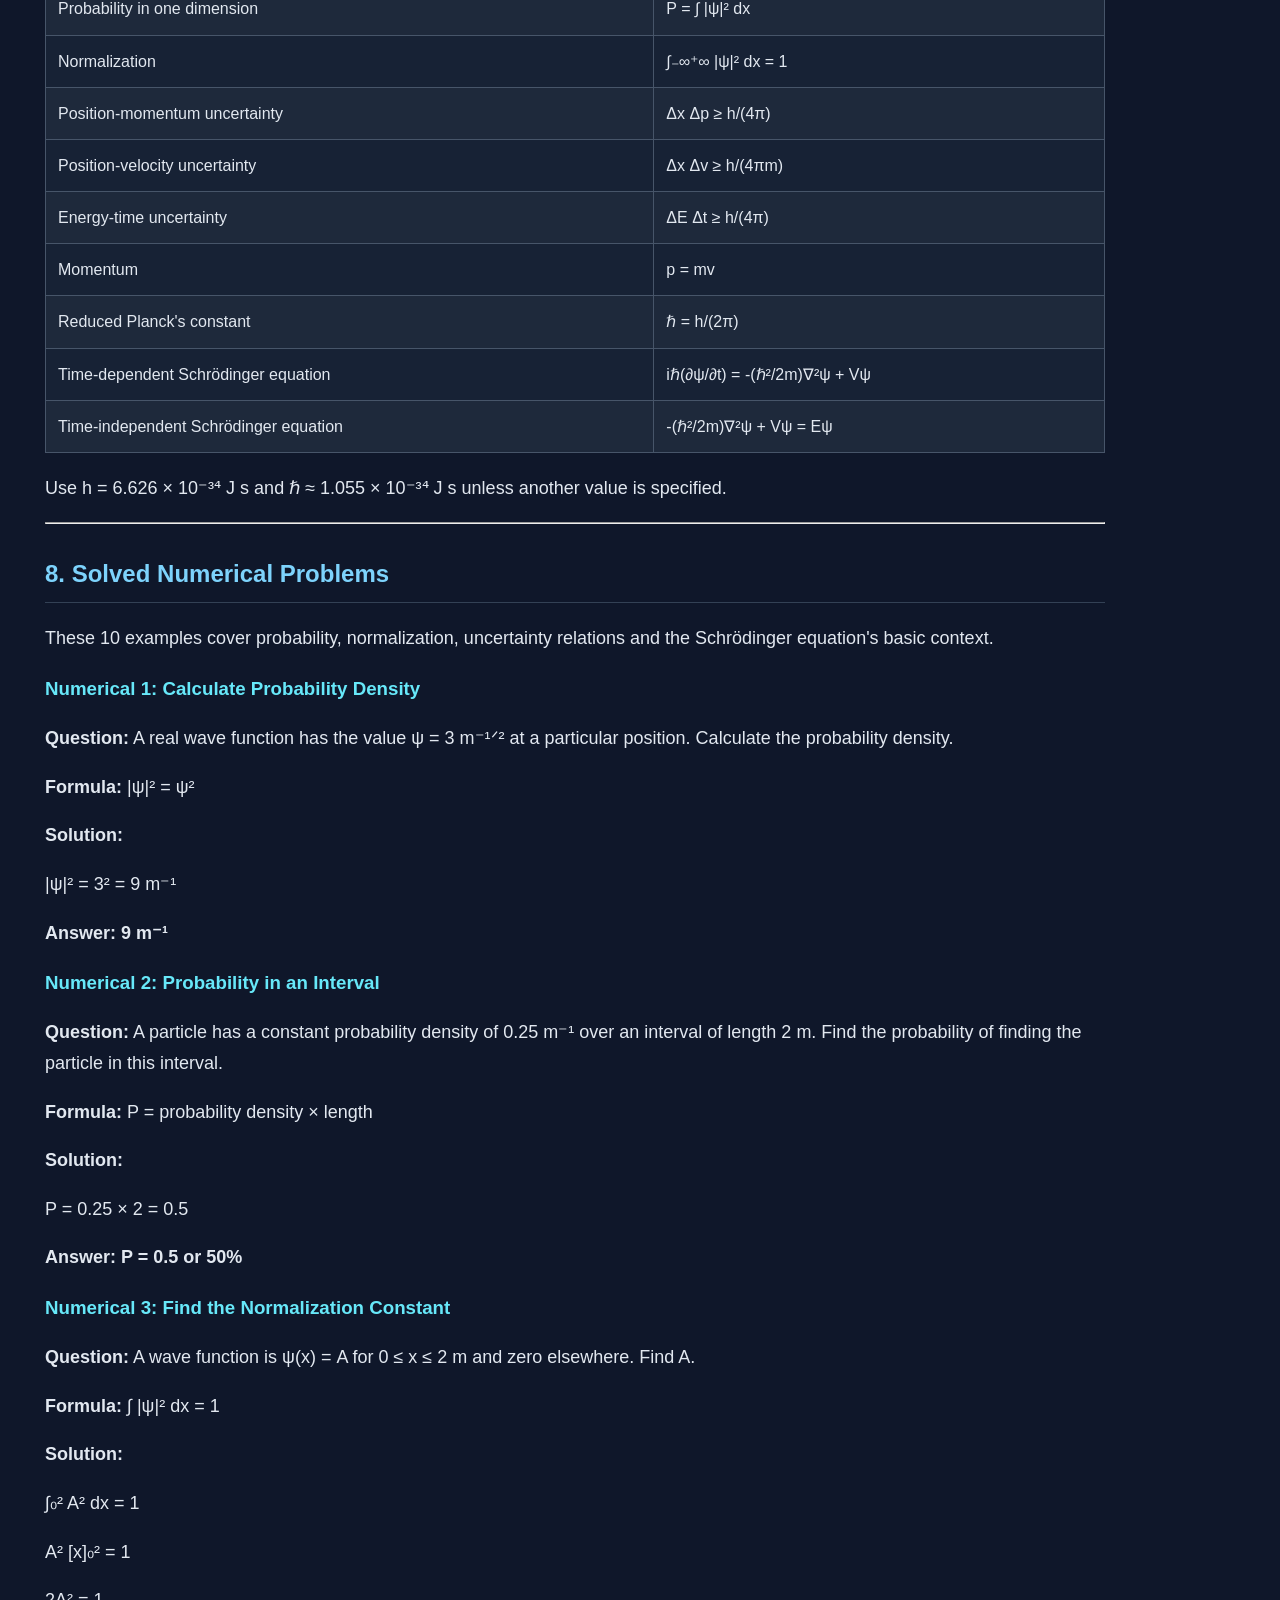
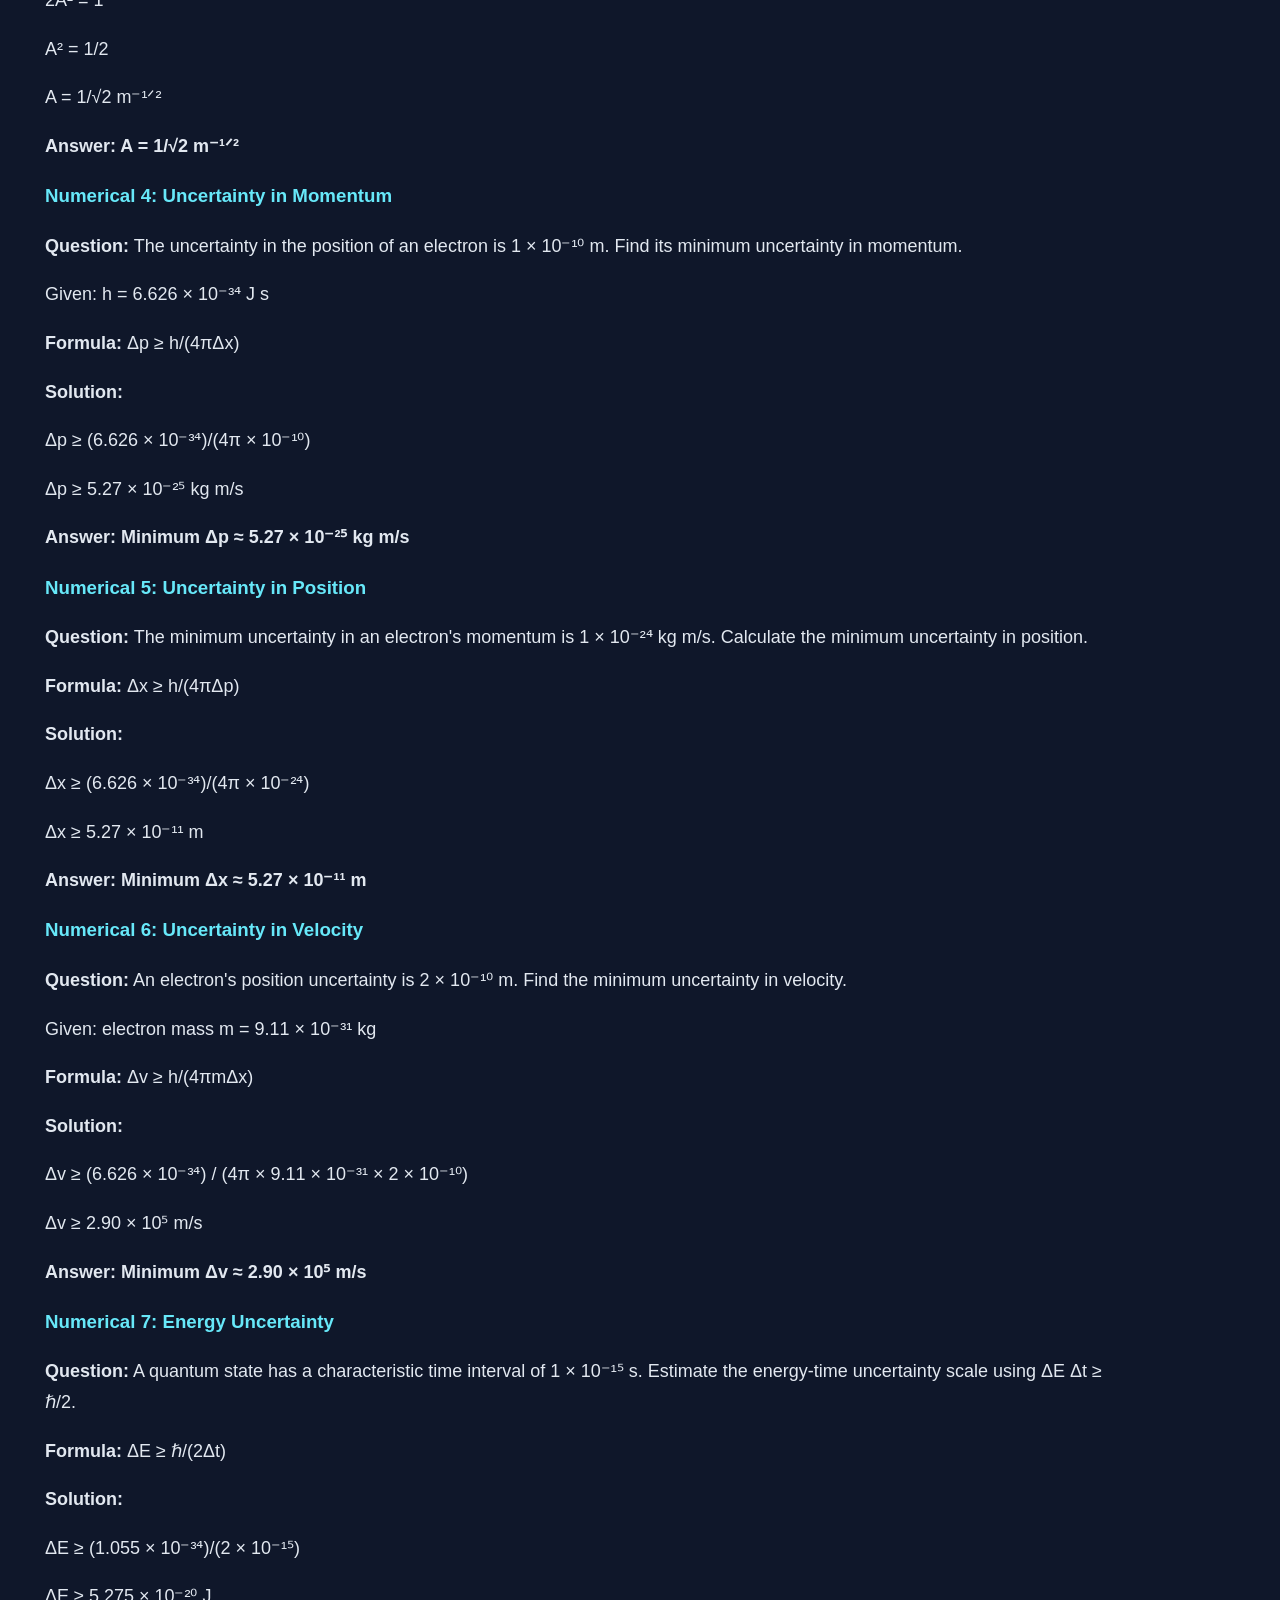
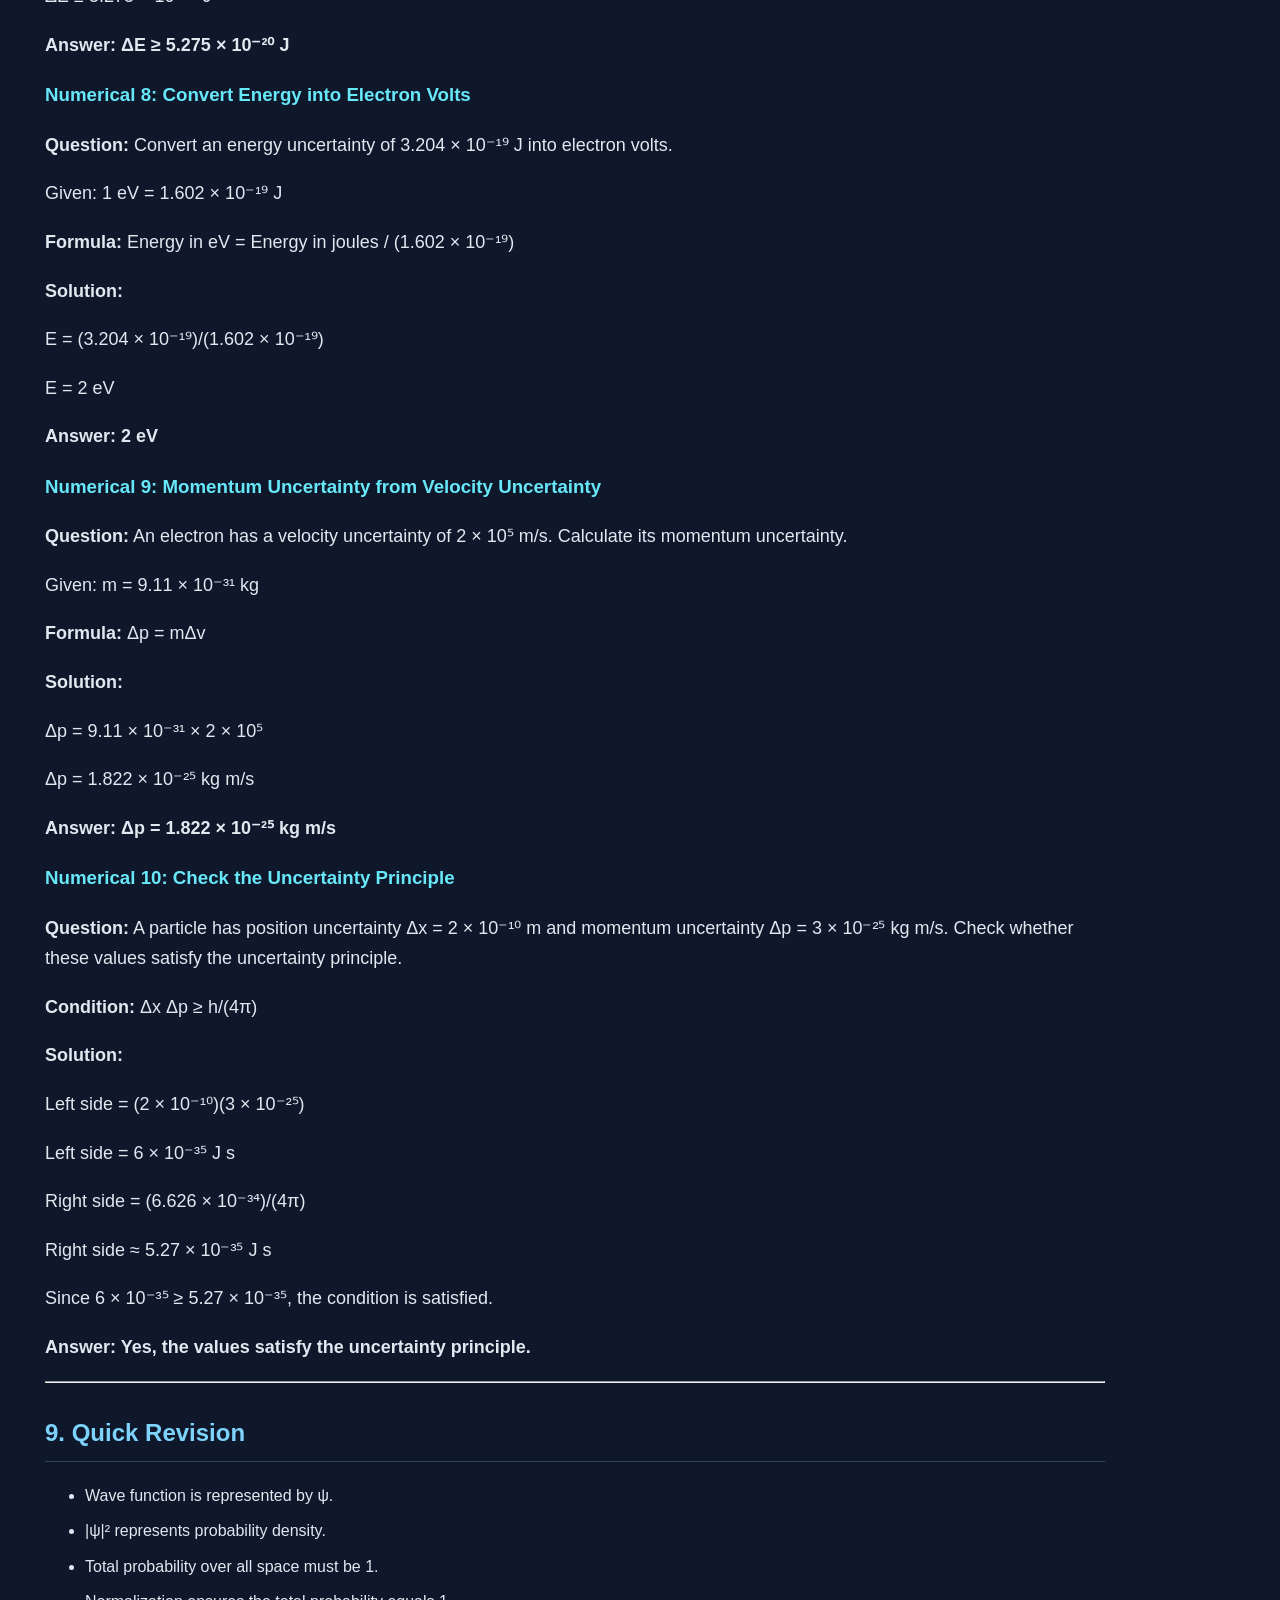
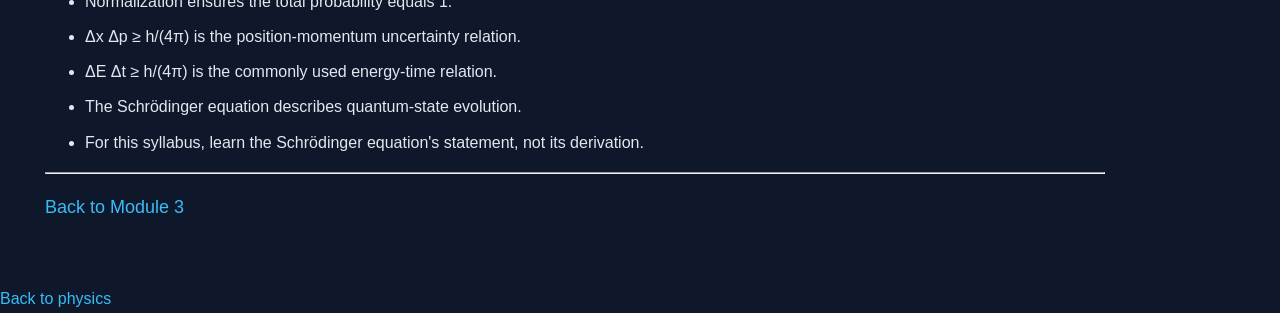
<file: quantummechanics.html>
<!DOCTYPE html>
<html lang="en">
<head>
    <meta charset="UTF-8">
    <meta name="viewport" content="width=device-width, initial-scale=1.0">
    <title>Quantum Mechanics | Study Hub</title>
    <link rel="stylesheet" href="style.css">
</head>

<body>

<header>
    <h1>Study Hub</h1>
    <p>Engineering Physics - Module 3</p>
</header>

<main>
    <p><a href="physics.html">Back to Physics</p>

    <h1>3.02 Quantum Mechanics</h1>

    <p>
        Quantum mechanics is the branch of physics that studies the behaviour
        of microscopic particles such as electrons, atoms and photons.
        It explains phenomena that cannot be fully explained by classical physics.
    </p>

    <p>
        This chapter covers wave functions, probability interpretation,
        normalization, the uncertainty principle and the Schrödinger wave equation.
    </p>

    <hr>

    <!-- TOPIC 1 -->

    <h2>1. Concept of Wave Function</h2>

    <p>
        A wave function is a mathematical function used to describe the
        quantum state of a particle.
    </p>

    <p>
        It is generally represented by the Greek letter psi (ψ).
        For a particle moving in one dimension, the wave function may be written as:
    </p>

    <p><strong>ψ(x,t)</strong></p>

    <p>Where:</p>

    <ul>
        <li>ψ = wave function</li>
        <li>x = position of the particle</li>
        <li>t = time</li>
    </ul>

    <p>
        The wave function contains information about the possible results
        of measurements performed on a quantum particle.
    </p>

    <h3>Important Properties of a Wave Function</h3>

    <ul>
        <li>It should be single-valued.</li>
        <li>It should be finite and continuous for physically acceptable states.</li>
        <li>It must be normalizable for a normalizable bound state.</li>
        <li>Its absolute square |ψ|² gives the probability density.</li>
    </ul>

    <p>
        A wave function itself is generally not directly measurable.
        Physical predictions are obtained from quantities calculated using it.
    </p>

    <hr>

    <!-- TOPIC 2 -->

    <h2>2. Physical Significance of Wave Function</h2>

    <p>
        The wave function ψ does not directly represent the probability.
        The physically meaningful quantity is its absolute square, |ψ|².
    </p>

    <p><strong>Probability density = |ψ|²</strong></p>

    <p>
        For a real-valued wave function:
    </p>

    <p><strong>|ψ|² = ψ²</strong></p>

    <p>
        For a complex-valued wave function:
    </p>

    <p><strong>|ψ|² = ψ*ψ</strong></p>

    <p>
        Here ψ* is the complex conjugate of ψ.
    </p>

    <h3>Meaning</h3>

    <p>
        A larger value of |ψ|² at a particular position means a greater
        probability density of finding the particle near that position.
    </p>

    <p>
        A smaller value means a lower probability density.
        If |ψ|² = 0 at a position, the probability density at that position is zero.
    </p>

    <h3>Probability in a Small Interval</h3>

    <p>
        The probability of finding a particle between x and x + dx is:
    </p>

    <p><strong>dP = |ψ(x)|² dx</strong></p>

    <p>
        The probability of finding a particle between positions a and b is:
    </p>

    <p><strong>P = ∫ₐᵇ |ψ(x)|² dx</strong></p>

    <p>
        The probability is always between 0 and 1.
    </p>

    <hr>

    <!-- TOPIC 3 -->

    <h2>3. Probability Interpretation of Wave Function</h2>

    <p>
        According to Max Born's probability interpretation, the absolute
        square of the wave function gives the probability density of
        finding a particle.
    </p>

    <p><strong>Probability density = |ψ|²</strong></p>

    <p>
        For a particle in three-dimensional space:
    </p>

    <p><strong>Probability = ∫ |ψ|² dV</strong></p>

    <p>
        For a particular region, the integration is performed over that region.
    </p>

    <h3>Example</h3>

    <p>
        Suppose the probability density is constant and equal to
        0.5 m⁻¹ in a one-dimensional interval of length 1 metre.
    </p>

    <p>
        Probability = probability density × interval length
    </p>

    <p>
        P = 0.5 × 1 = 0.5
    </p>

    <p>
        Therefore, the probability of finding the particle in that interval
        is 0.5 or 50%, provided the stated density is part of a valid
        normalized distribution.
    </p>

    <h3>Important Points</h3>

    <ul>
        <li>Probability cannot be negative.</li>
        <li>The total probability of finding a particle somewhere must be 1.</li>
        <li>|ψ|² is always real and non-negative.</li>
        <li>The wave function may be complex.</li>
    </ul>

    <hr>

    <!-- TOPIC 4 -->

    <h2>4. Normalization of Wave Function</h2>

    <p>
        Normalization means ensuring that the total probability of finding
        a particle over all space is equal to 1.
    </p>

    <p><strong>∫₋∞⁺∞ |ψ(x)|² dx = 1</strong></p>

    <p>
        For a three-dimensional wave function:
    </p>

    <p><strong>∫ |ψ|² dV = 1</strong></p>

    <p>
        These equations are called normalization conditions.
    </p>

    <h3>Why Is Normalization Necessary?</h3>

    <p>
        A particle must be found somewhere in the complete space when its
        position is measured. Therefore, the total probability must be 1.
    </p>

    <p>
        If a wave function is not normalized, it can often be multiplied
        by a suitable constant to obtain a normalized wave function.
    </p>

    <h3>Normalization Constant</h3>

    <p>
        Suppose:
    </p>

    <p><strong>ψ(x) = A f(x)</strong></p>

    <p>
        Here A is a constant. Applying the normalization condition:
    </p>

    <p><strong>∫ |A f(x)|² dx = 1</strong></p>

    <p>
        For a constant A:
    </p>

    <p><strong>|A|² ∫ |f(x)|² dx = 1</strong></p>

    <p>
        Therefore:
    </p>

    <p><strong>|A|² = 1 / ∫ |f(x)|² dx</strong></p>

    <p>
        For a real positive normalization constant:
    </p>

    <p><strong>A = 1 / √(∫ |f(x)|² dx)</strong></p>

    <p>
        This is the general method for finding a normalization constant.
    </p>

    <hr>

    <!-- TOPIC 5 -->

    <h2>5. Heisenberg Uncertainty Principle</h2>

    <p>
        The Heisenberg uncertainty principle states that the position and
        momentum of a quantum particle cannot both be known with unlimited
        precision at the same time.
    </p>

    <p>
        The more precisely the position is specified, the greater the
        minimum uncertainty in momentum, and vice versa.
    </p>

    <h3>Mathematical Expression</h3>

    <p><strong>Δx Δp ≥ ℏ/2</strong></p>

    <p>
        Since ℏ = h/(2π), the equation can also be written as:
    </p>

    <p><strong>Δx Δp ≥ h/(4π)</strong></p>

    <p>Where:</p>

    <ul>
        <li>Δx = uncertainty in position</li>
        <li>Δp = uncertainty in momentum</li>
        <li>h = Planck's constant = 6.626 × 10⁻³⁴ J s</li>
        <li>ℏ = reduced Planck's constant = h/(2π)</li>
    </ul>

    <h3>For Position and Velocity</h3>

    <p>
        For a non-relativistic particle of mass m:
    </p>

    <p><strong>Δp = m Δv</strong></p>

    <p>Therefore:</p>

    <p><strong>Δx Δv ≥ h/(4πm)</strong></p>

    <h3>For Energy and Time</h3>

    <p><strong>ΔE Δt ≥ ℏ/2 = h/(4π)</strong></p>

    <p>
        This is the commonly used energy-time uncertainty relation.
    </p>

    <h3>Physical Significance</h3>

    <ul>
        <li>It is a fundamental property of quantum systems.</li>
        <li>It is not simply caused by poor measuring instruments.</li>
        <li>It is important for microscopic particles such as electrons.</li>
        <li>It does not mean that all physical quantities are uncertain by the same amount.</li>
    </ul>

    <hr>

    <!-- TOPIC 6 -->

    <h2>6. Introduction to Schrödinger Wave Equation</h2>

    <p>
        The Schrödinger wave equation is a fundamental equation of quantum
        mechanics. It describes how the quantum state of a system evolves.
    </p>

    <p>
        For a non-relativistic particle of mass m moving in a potential
        energy V, the time-dependent Schrödinger equation is:
    </p>

    <p><strong>iℏ (∂ψ/∂t) = -(ℏ²/2m) ∇²ψ + Vψ</strong></p>

    <p>Where:</p>

    <ul>
        <li>i = imaginary unit</li>
        <li>ℏ = reduced Planck's constant</li>
        <li>ψ = wave function</li>
        <li>m = mass of the particle</li>
        <li>V = potential energy</li>
        <li>∇² = Laplacian operator</li>
    </ul>

    <h3>Time-Independent Schrödinger Equation</h3>

    <p>
        For a time-independent potential and an energy eigenstate, the
        time-independent Schrödinger equation is:
    </p>

    <p><strong>-(ℏ²/2m) ∇²ψ + Vψ = Eψ</strong></p>

    <p>
        In one dimension, it becomes:
    </p>

    <p><strong>-(ℏ²/2m)(d²ψ/dx²) + Vψ = Eψ</strong></p>

    <p>
        Here E represents the total energy of the energy eigenstate.
    </p>

    <p>
        <strong>Exam note:</strong> Your syllabus requires only the statement
        and introduction of the Schrödinger wave equation. Detailed derivation
        is not included here.
    </p>

    <hr>

    <!-- FORMULA SUMMARY -->

    <h2>7. Important Formula Summary</h2>

    <table border="1" cellpadding="8" cellspacing="0">
        <tr>
            <th>Concept</th>
            <th>Formula</th>
        </tr>

        <tr>
            <td>Probability density</td>
            <td>|ψ|² = ψ*ψ</td>
        </tr>

        <tr>
            <td>Probability in one dimension</td>
            <td>P = ∫ |ψ|² dx</td>
        </tr>

        <tr>
            <td>Normalization</td>
            <td>∫₋∞⁺∞ |ψ|² dx = 1</td>
        </tr>

        <tr>
            <td>Position-momentum uncertainty</td>
            <td>Δx Δp ≥ h/(4π)</td>
        </tr>

        <tr>
            <td>Position-velocity uncertainty</td>
            <td>Δx Δv ≥ h/(4πm)</td>
        </tr>

        <tr>
            <td>Energy-time uncertainty</td>
            <td>ΔE Δt ≥ h/(4π)</td>
        </tr>

        <tr>
            <td>Momentum</td>
            <td>p = mv</td>
        </tr>

        <tr>
            <td>Reduced Planck's constant</td>
            <td>ℏ = h/(2π)</td>
        </tr>

        <tr>
            <td>Time-dependent Schrödinger equation</td>
            <td>iℏ(∂ψ/∂t) = -(ℏ²/2m)∇²ψ + Vψ</td>
        </tr>

        <tr>
            <td>Time-independent Schrödinger equation</td>
            <td>-(ℏ²/2m)∇²ψ + Vψ = Eψ</td>
        </tr>
    </table>

    <p>
        Use h = 6.626 × 10⁻³⁴ J s and ℏ ≈ 1.055 × 10⁻³⁴ J s
        unless another value is specified.
    </p>

    <hr>

    <!-- EXACTLY 10 SOLVED NUMERICALS -->

    <h2>8. Solved Numerical Problems</h2>

    <p>
        These 10 examples cover probability, normalization, uncertainty
        relations and the Schrödinger equation's basic context.
    </p>

    <h3>Numerical 1: Calculate Probability Density</h3>

    <p>
        <strong>Question:</strong> A real wave function has the value
        ψ = 3 m⁻¹ᐟ² at a particular position. Calculate the probability density.
    </p>

    <p><strong>Formula:</strong> |ψ|² = ψ²</p>

    <p><strong>Solution:</strong></p>

    <p>|ψ|² = 3² = 9 m⁻¹</p>

    <p><strong>Answer: 9 m⁻¹</strong></p>

    <h3>Numerical 2: Probability in an Interval</h3>

    <p>
        <strong>Question:</strong> A particle has a constant probability
        density of 0.25 m⁻¹ over an interval of length 2 m. Find the
        probability of finding the particle in this interval.
    </p>

    <p><strong>Formula:</strong> P = probability density × length</p>

    <p><strong>Solution:</strong></p>

    <p>P = 0.25 × 2 = 0.5</p>

    <p><strong>Answer: P = 0.5 or 50%</strong></p>

    <h3>Numerical 3: Find the Normalization Constant</h3>

    <p>
        <strong>Question:</strong> A wave function is ψ(x) = A for
        0 ≤ x ≤ 2 m and zero elsewhere. Find A.
    </p>

    <p><strong>Formula:</strong> ∫ |ψ|² dx = 1</p>

    <p><strong>Solution:</strong></p>

    <p>∫₀² A² dx = 1</p>

    <p>A² [x]₀² = 1</p>

    <p>2A² = 1</p>

    <p>A² = 1/2</p>

    <p>A = 1/√2 m⁻¹ᐟ²</p>

    <p><strong>Answer: A = 1/√2 m⁻¹ᐟ²</strong></p>

    <h3>Numerical 4: Uncertainty in Momentum</h3>

    <p>
        <strong>Question:</strong> The uncertainty in the position of an
        electron is 1 × 10⁻¹⁰ m. Find its minimum uncertainty in momentum.
    </p>

    <p>
        Given: h = 6.626 × 10⁻³⁴ J s
    </p>

    <p><strong>Formula:</strong> Δp ≥ h/(4πΔx)</p>

    <p><strong>Solution:</strong></p>

    <p>
        Δp ≥ (6.626 × 10⁻³⁴)/(4π × 10⁻¹⁰)
    </p>

    <p>Δp ≥ 5.27 × 10⁻²⁵ kg m/s</p>

    <p><strong>Answer: Minimum Δp ≈ 5.27 × 10⁻²⁵ kg m/s</strong></p>

    <h3>Numerical 5: Uncertainty in Position</h3>

    <p>
        <strong>Question:</strong> The minimum uncertainty in an electron's
        momentum is 1 × 10⁻²⁴ kg m/s. Calculate the minimum uncertainty in position.
    </p>

    <p><strong>Formula:</strong> Δx ≥ h/(4πΔp)</p>

    <p><strong>Solution:</strong></p>

    <p>
        Δx ≥ (6.626 × 10⁻³⁴)/(4π × 10⁻²⁴)
    </p>

    <p>Δx ≥ 5.27 × 10⁻¹¹ m</p>

    <p><strong>Answer: Minimum Δx ≈ 5.27 × 10⁻¹¹ m</strong></p>

    <h3>Numerical 6: Uncertainty in Velocity</h3>

    <p>
        <strong>Question:</strong> An electron's position uncertainty is
        2 × 10⁻¹⁰ m. Find the minimum uncertainty in velocity.
    </p>

    <p>
        Given: electron mass m = 9.11 × 10⁻³¹ kg
    </p>

    <p><strong>Formula:</strong> Δv ≥ h/(4πmΔx)</p>

    <p><strong>Solution:</strong></p>

    <p>
        Δv ≥ (6.626 × 10⁻³⁴) /
        (4π × 9.11 × 10⁻³¹ × 2 × 10⁻¹⁰)
    </p>

    <p>Δv ≥ 2.90 × 10⁵ m/s</p>

    <p><strong>Answer: Minimum Δv ≈ 2.90 × 10⁵ m/s</strong></p>

    <h3>Numerical 7: Energy Uncertainty</h3>

    <p>
        <strong>Question:</strong> A quantum state has a characteristic
        time interval of 1 × 10⁻¹⁵ s. Estimate the energy-time uncertainty
        scale using ΔE Δt ≥ ℏ/2.
    </p>

    <p><strong>Formula:</strong> ΔE ≥ ℏ/(2Δt)</p>

    <p><strong>Solution:</strong></p>

    <p>
        ΔE ≥ (1.055 × 10⁻³⁴)/(2 × 10⁻¹⁵)
    </p>

    <p>ΔE ≥ 5.275 × 10⁻²⁰ J</p>

    <p><strong>Answer: ΔE ≥ 5.275 × 10⁻²⁰ J</strong></p>

    <h3>Numerical 8: Convert Energy into Electron Volts</h3>

    <p>
        <strong>Question:</strong> Convert an energy uncertainty of
        3.204 × 10⁻¹⁹ J into electron volts.
    </p>

    <p>
        Given: 1 eV = 1.602 × 10⁻¹⁹ J
    </p>

    <p><strong>Formula:</strong> Energy in eV = Energy in joules / (1.602 × 10⁻¹⁹)</p>

    <p><strong>Solution:</strong></p>

    <p>
        E = (3.204 × 10⁻¹⁹)/(1.602 × 10⁻¹⁹)
    </p>

    <p>E = 2 eV</p>

    <p><strong>Answer: 2 eV</strong></p>

    <h3>Numerical 9: Momentum Uncertainty from Velocity Uncertainty</h3>

    <p>
        <strong>Question:</strong> An electron has a velocity uncertainty
        of 2 × 10⁵ m/s. Calculate its momentum uncertainty.
    </p>

    <p>
        Given: m = 9.11 × 10⁻³¹ kg
    </p>

    <p><strong>Formula:</strong> Δp = mΔv</p>

    <p><strong>Solution:</strong></p>

    <p>
        Δp = 9.11 × 10⁻³¹ × 2 × 10⁵
    </p>

    <p>Δp = 1.822 × 10⁻²⁵ kg m/s</p>

    <p><strong>Answer: Δp = 1.822 × 10⁻²⁵ kg m/s</strong></p>

    <h3>Numerical 10: Check the Uncertainty Principle</h3>

    <p>
        <strong>Question:</strong> A particle has position uncertainty
        Δx = 2 × 10⁻¹⁰ m and momentum uncertainty
        Δp = 3 × 10⁻²⁵ kg m/s. Check whether these values satisfy
        the uncertainty principle.
    </p>

    <p><strong>Condition:</strong> Δx Δp ≥ h/(4π)</p>

    <p><strong>Solution:</strong></p>

    <p>
        Left side = (2 × 10⁻¹⁰)(3 × 10⁻²⁵)
    </p>

    <p>Left side = 6 × 10⁻³⁵ J s</p>

    <p>
        Right side = (6.626 × 10⁻³⁴)/(4π)
    </p>

    <p>Right side ≈ 5.27 × 10⁻³⁵ J s</p>

    <p>
        Since 6 × 10⁻³⁵ ≥ 5.27 × 10⁻³⁵, the condition is satisfied.
    </p>

    <p><strong>Answer: Yes, the values satisfy the uncertainty principle.</strong></p>

    <hr>

    <!-- QUICK REVISION -->

    <h2>9. Quick Revision</h2>

    <ul>
        <li>Wave function is represented by ψ.</li>
        <li>|ψ|² represents probability density.</li>
        <li>Total probability over all space must be 1.</li>
        <li>Normalization ensures the total probability equals 1.</li>
        <li>Δx Δp ≥ h/(4π) is the position-momentum uncertainty relation.</li>
        <li>ΔE Δt ≥ h/(4π) is the commonly used energy-time relation.</li>
        <li>The Schrödinger equation describes quantum-state evolution.</li>
        <li>For this syllabus, learn the Schrödinger equation's statement, not its derivation.</li>
    </ul>

    <hr>

    <p>
        <a href="physics.html">Back to Module 3</a>
    </p>

</main>
<div class="back-button">
    <a href="physics.html"> Back to physics</a>
</div>

</body>
</html>
</file>
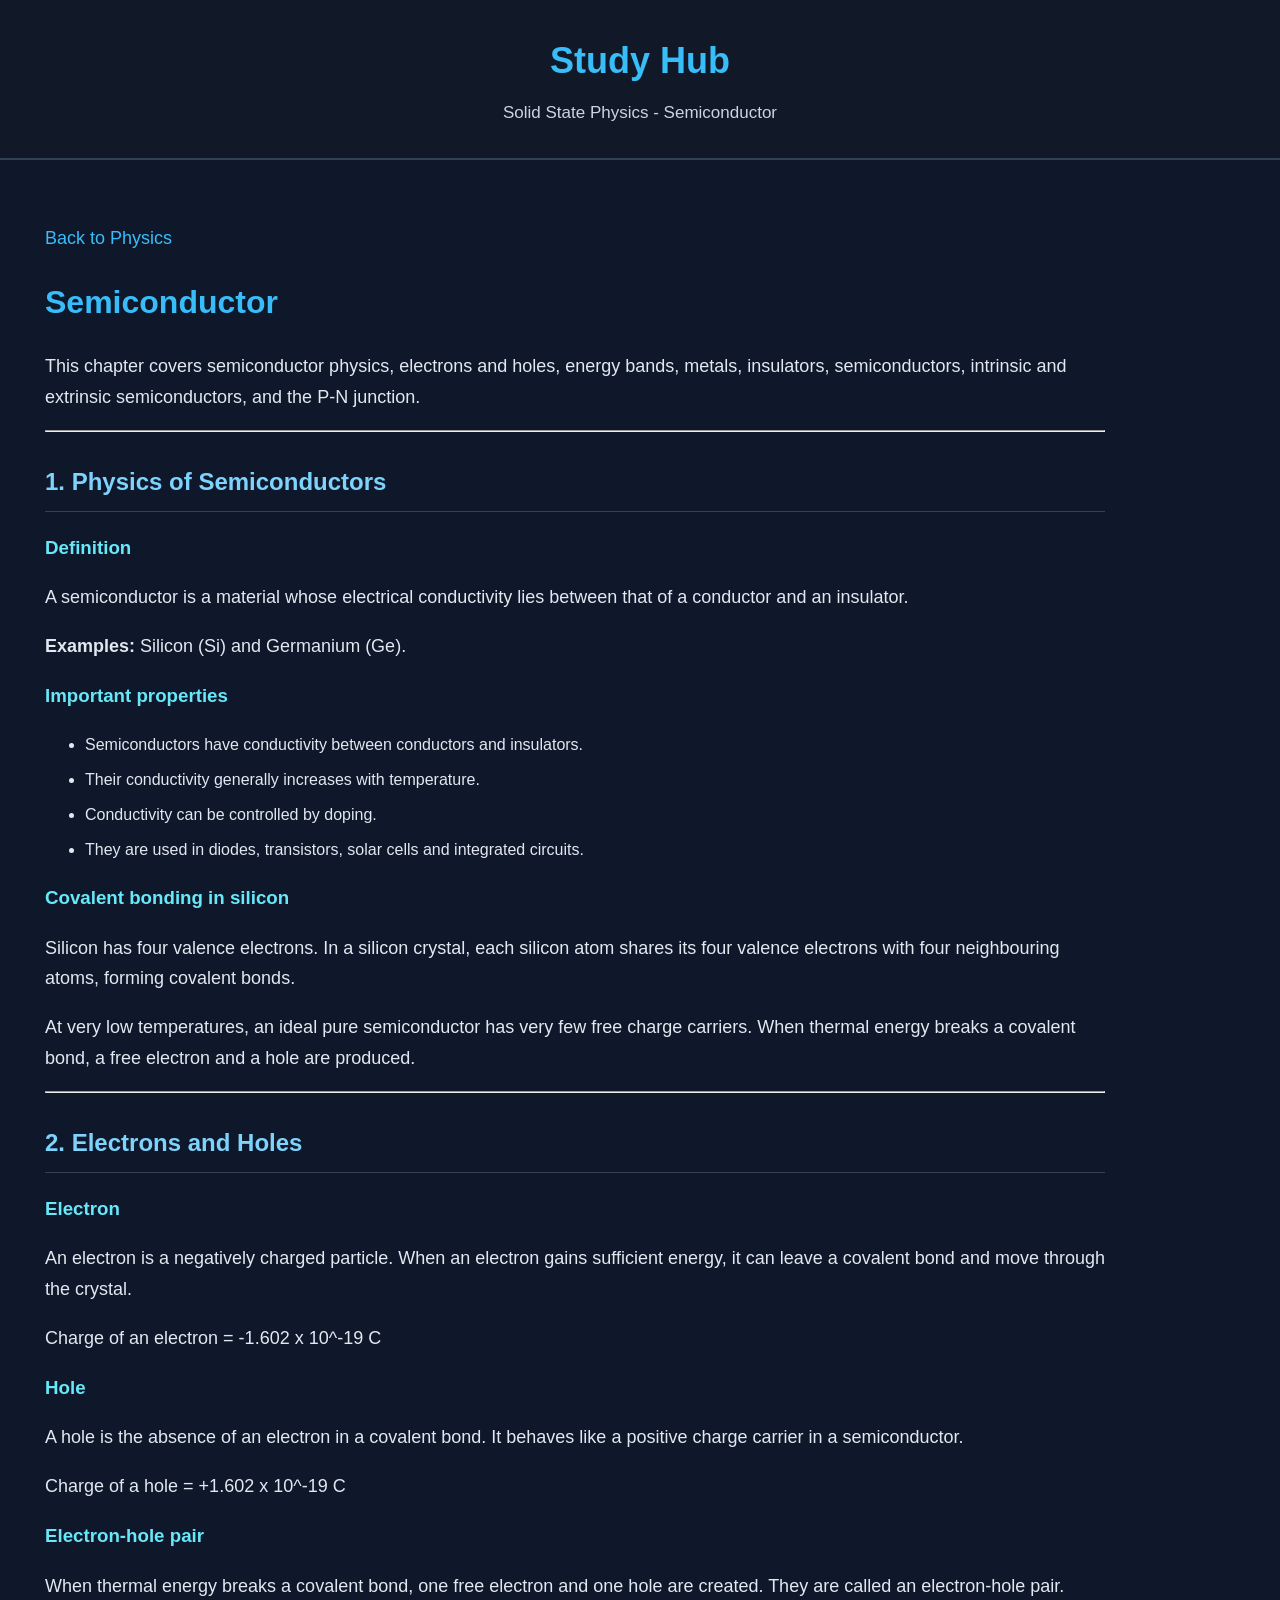
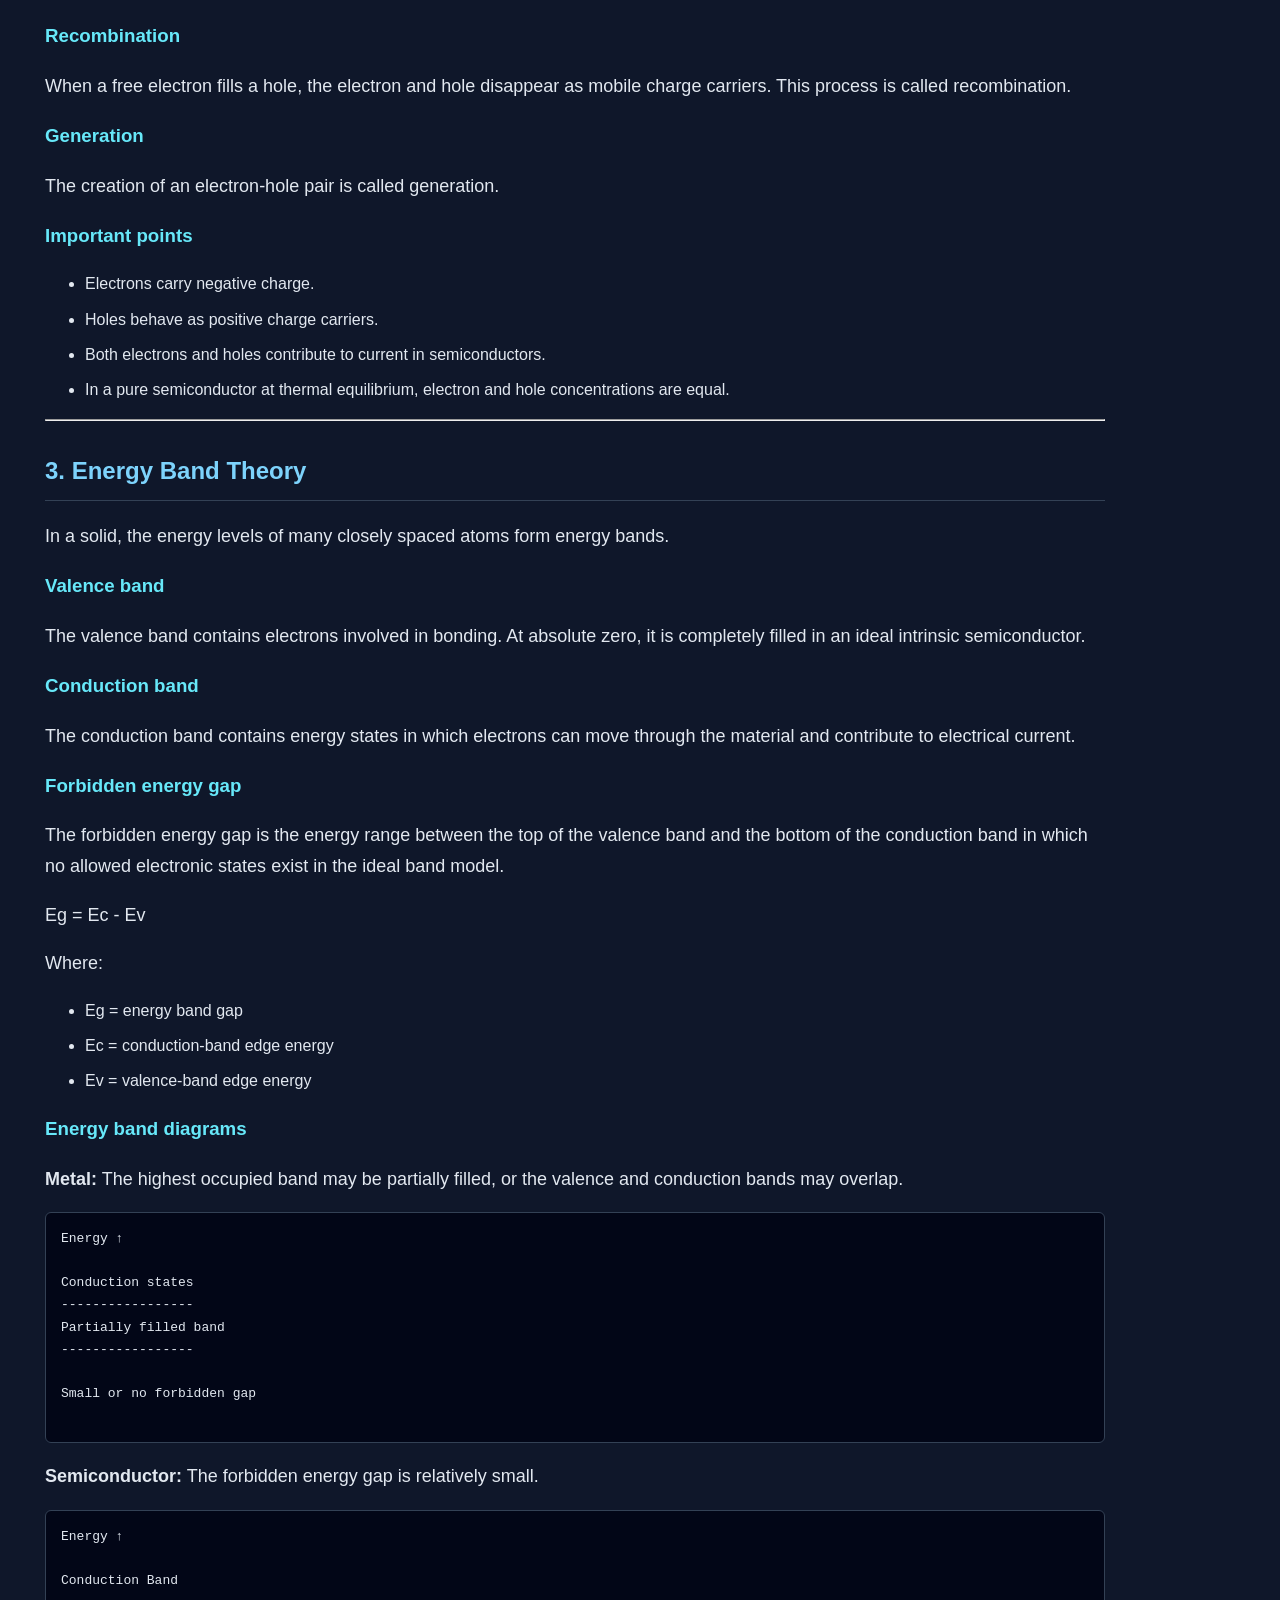
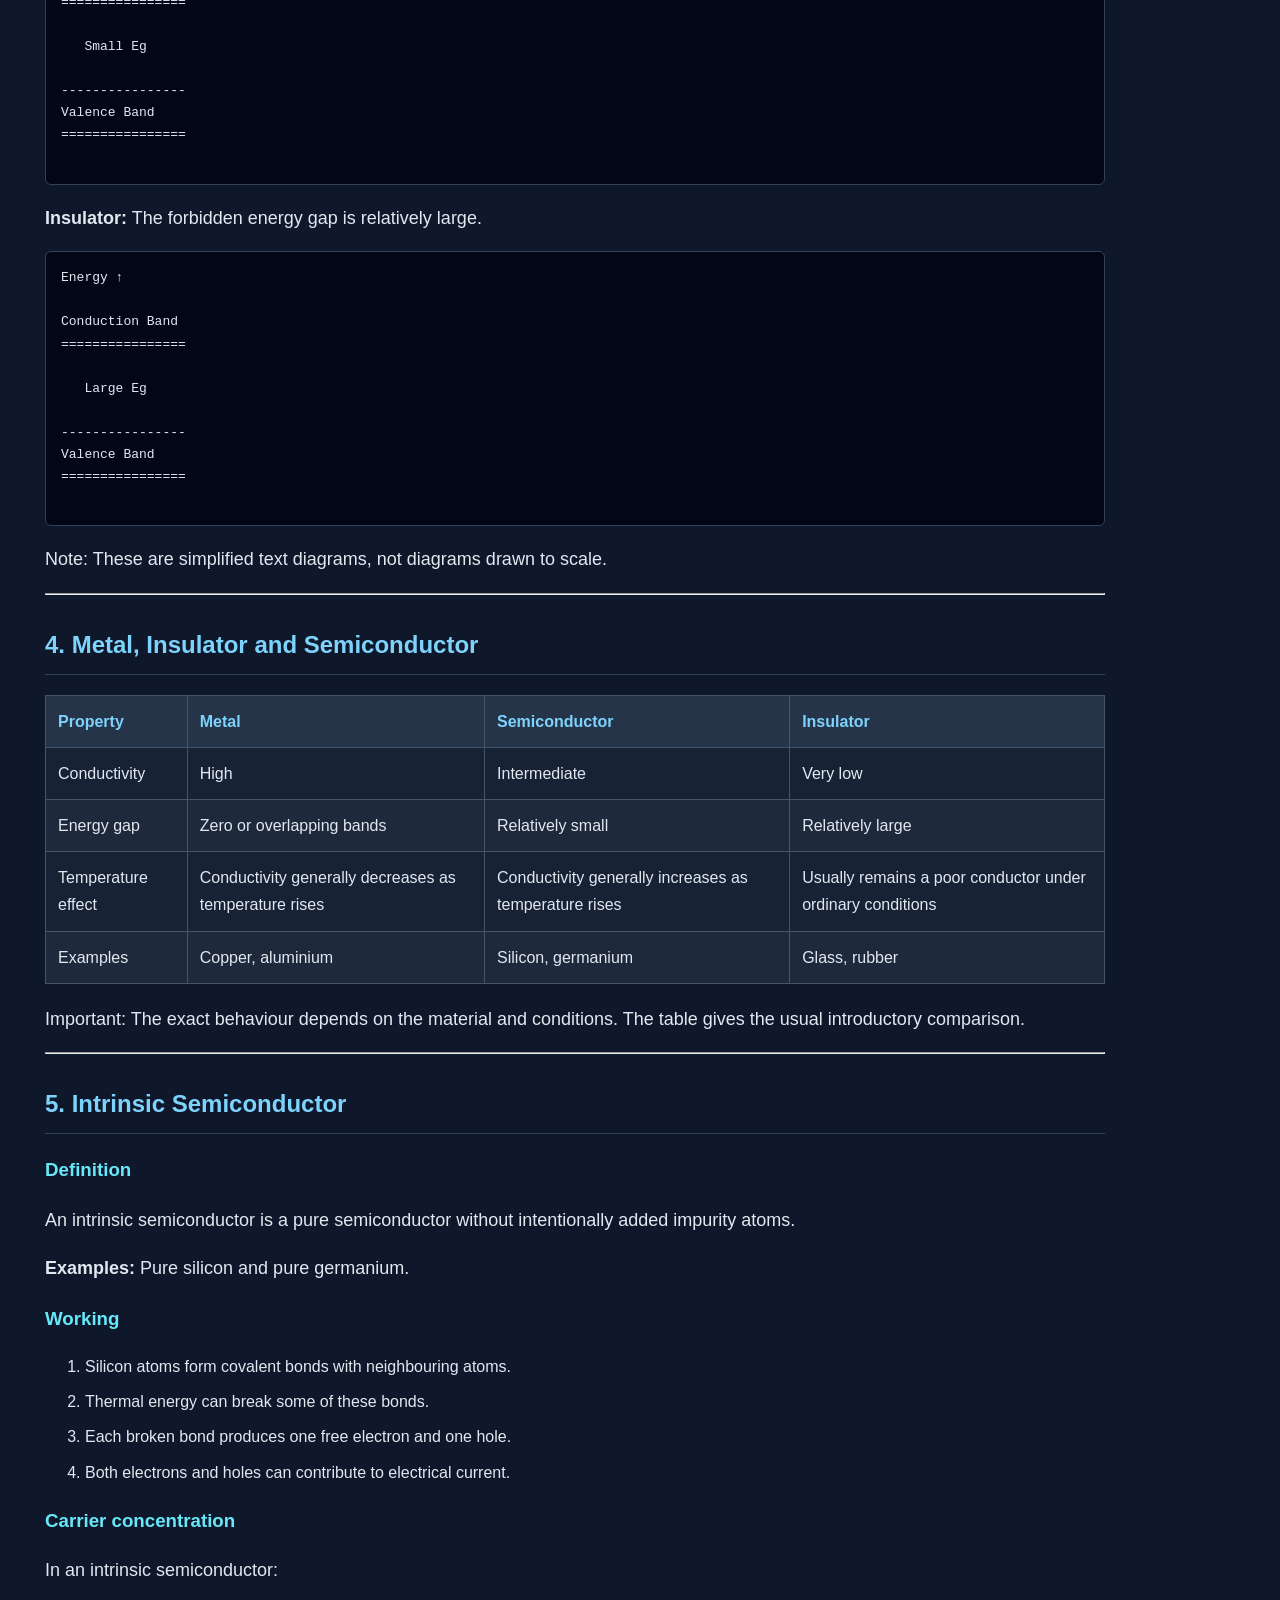
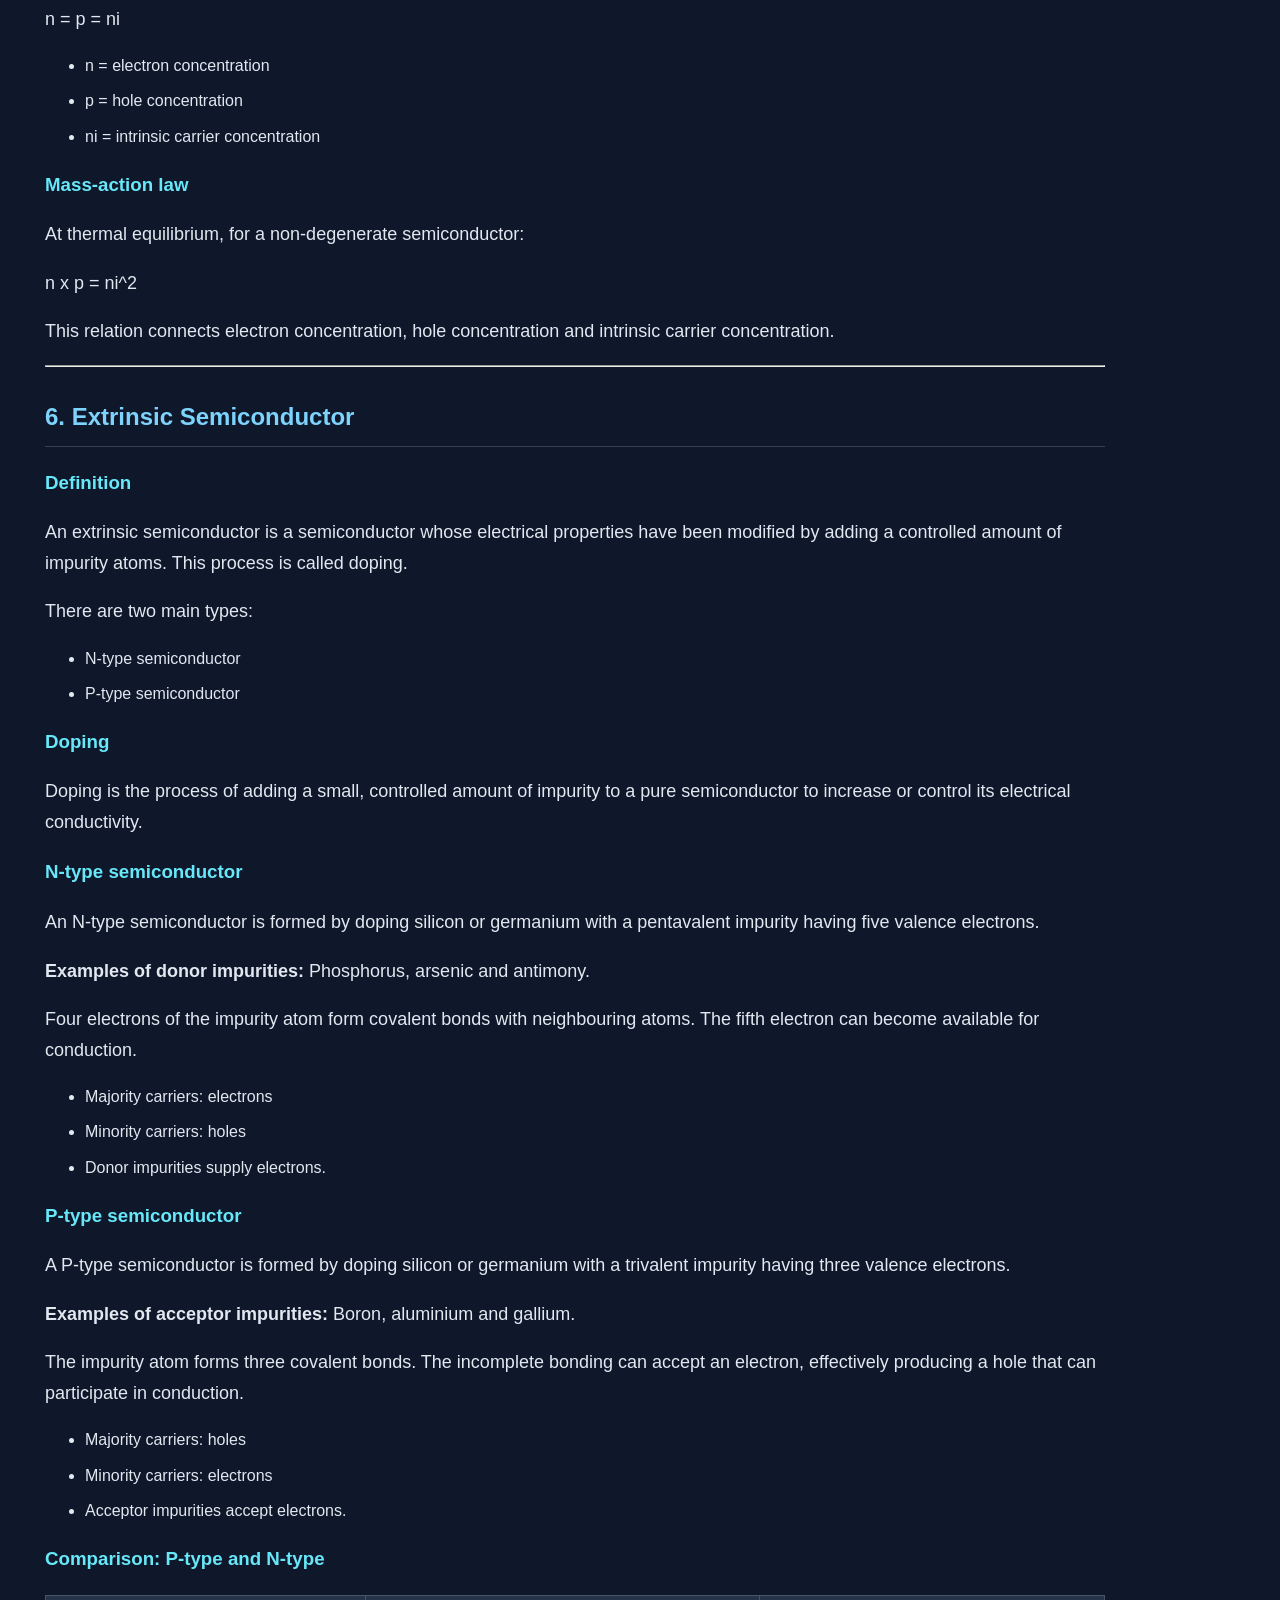
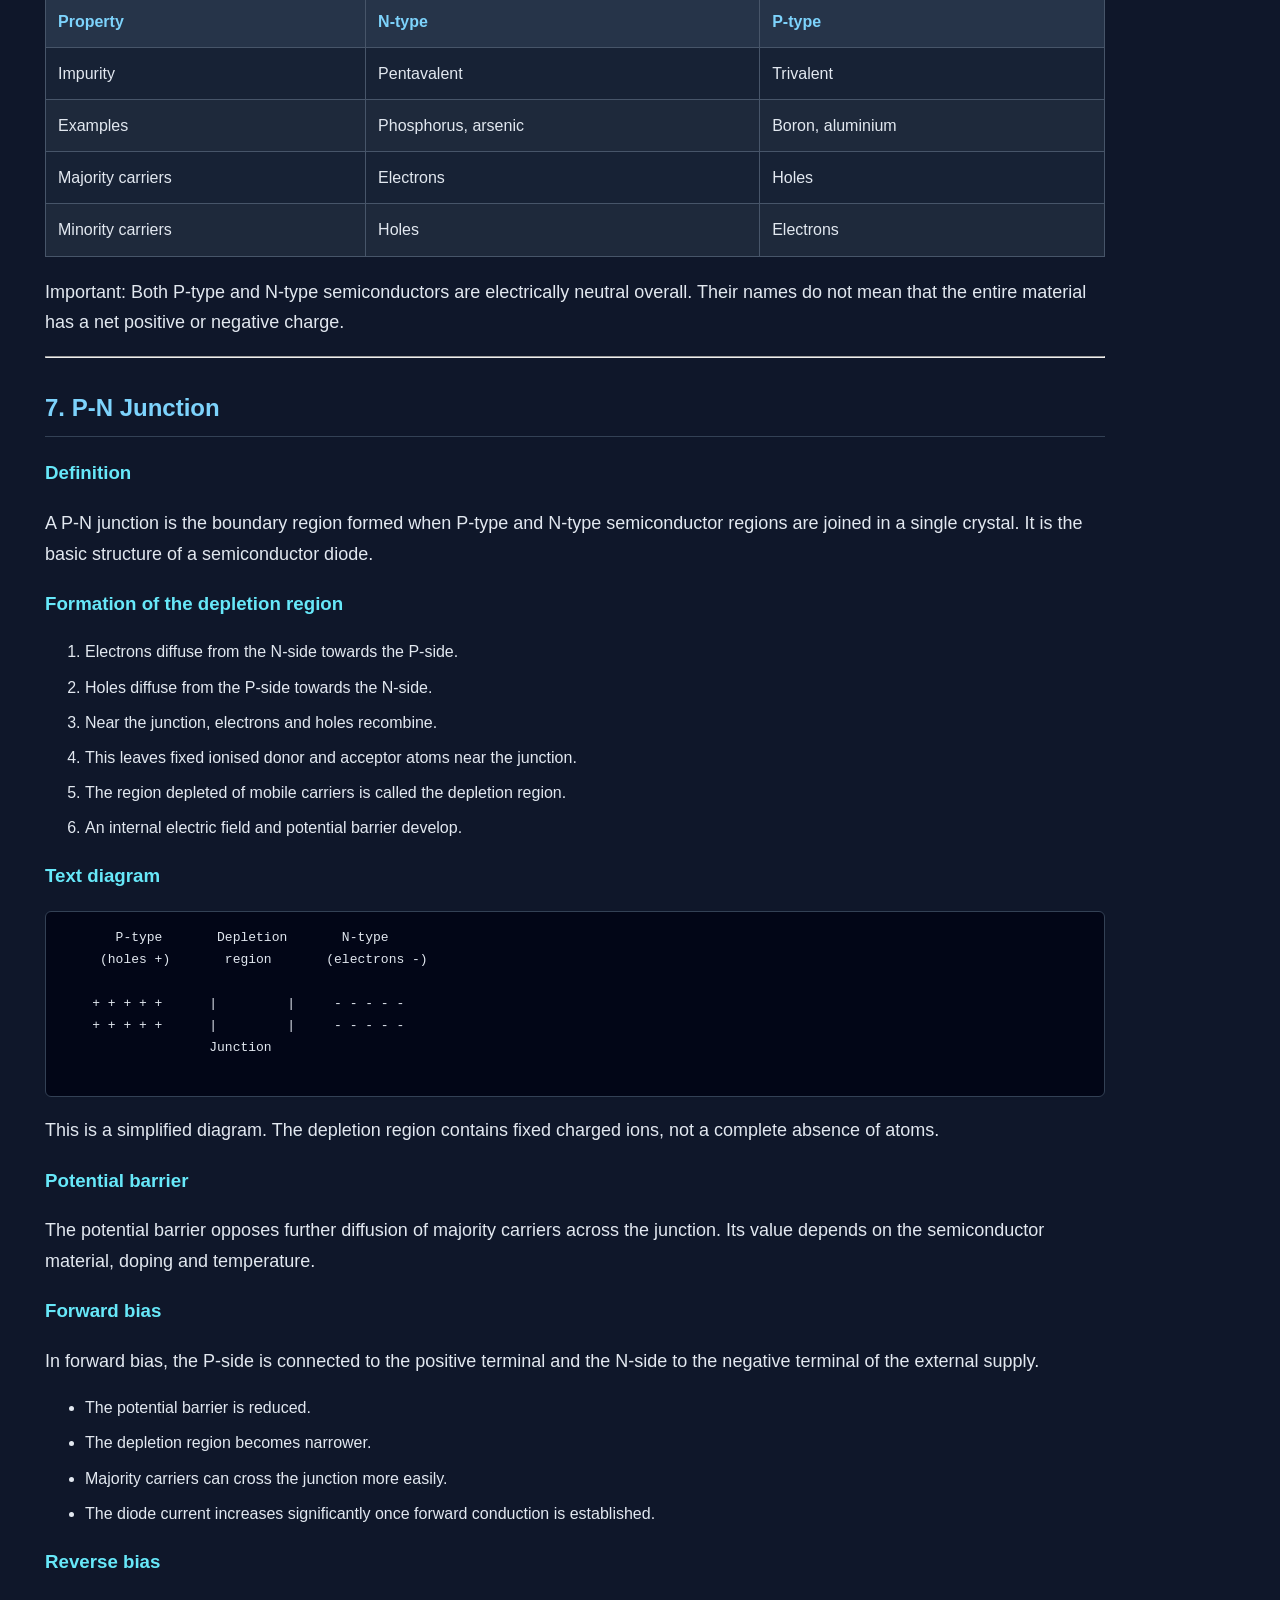
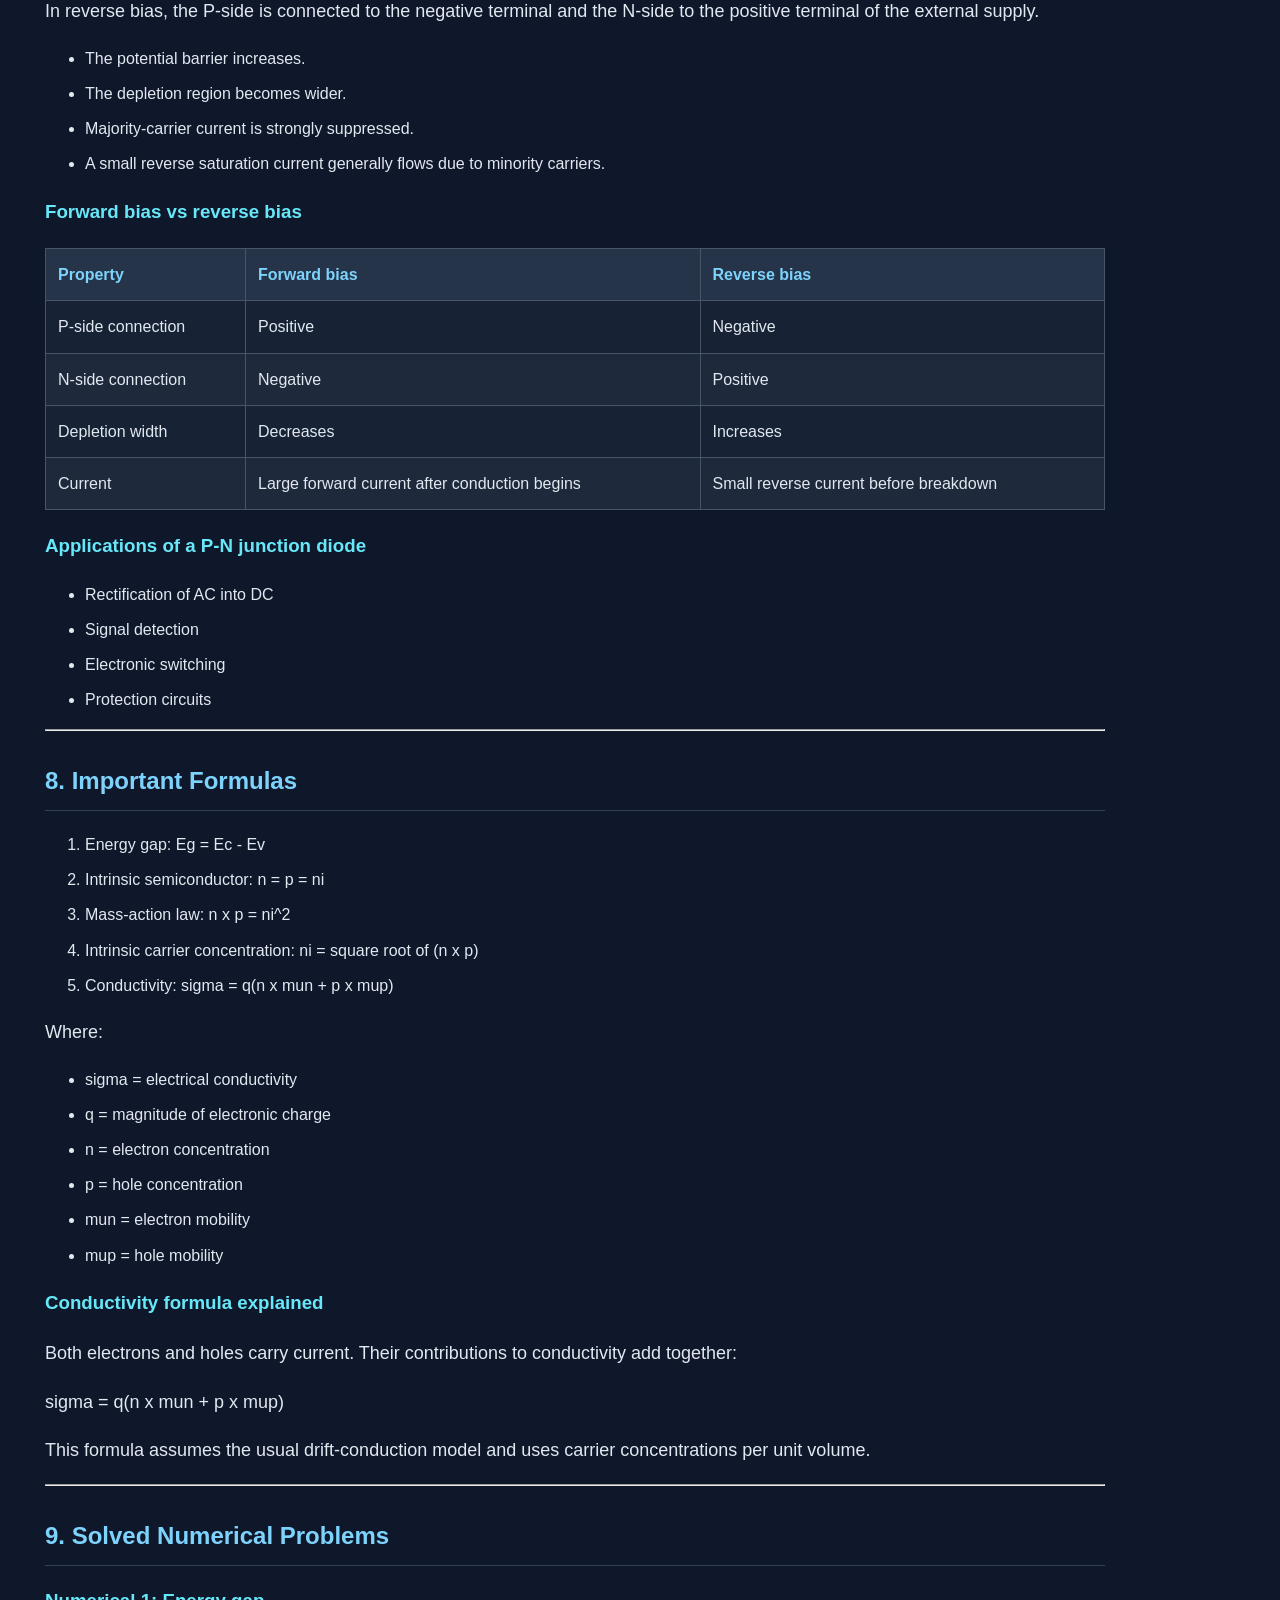
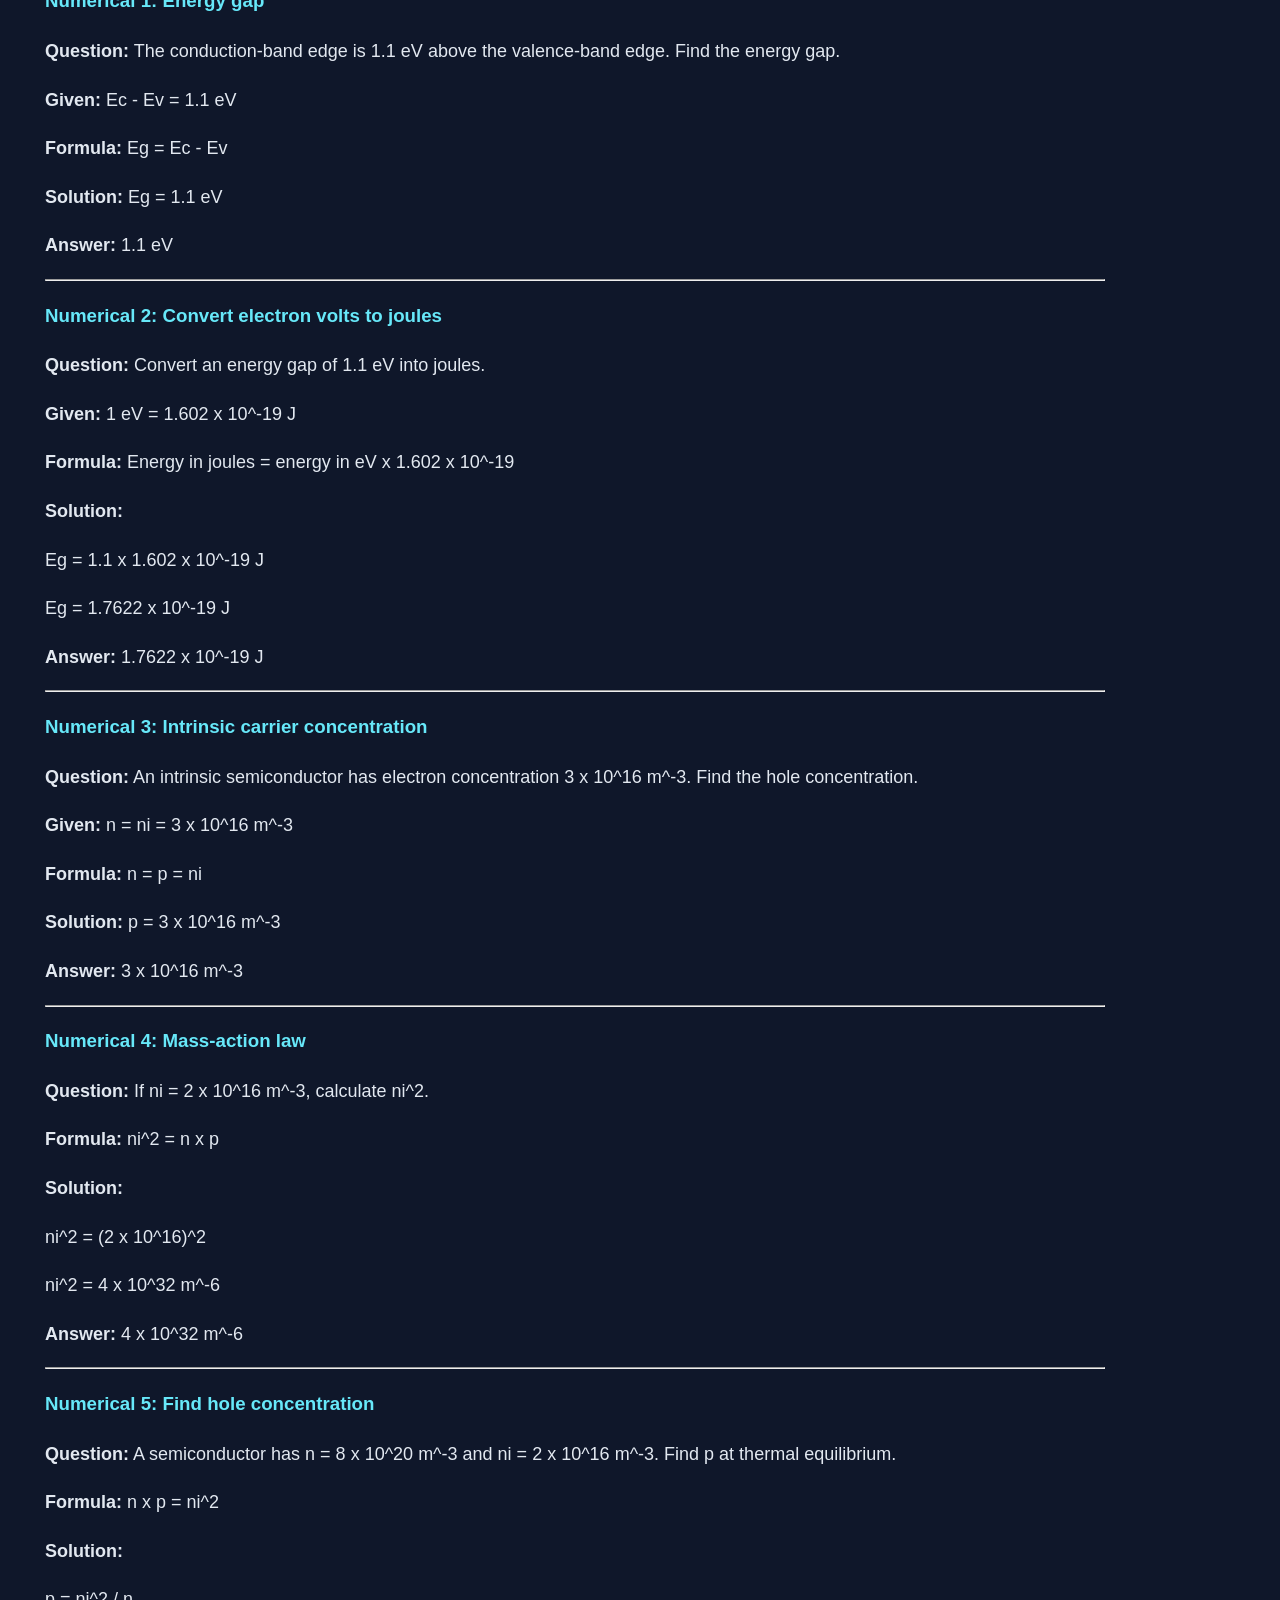
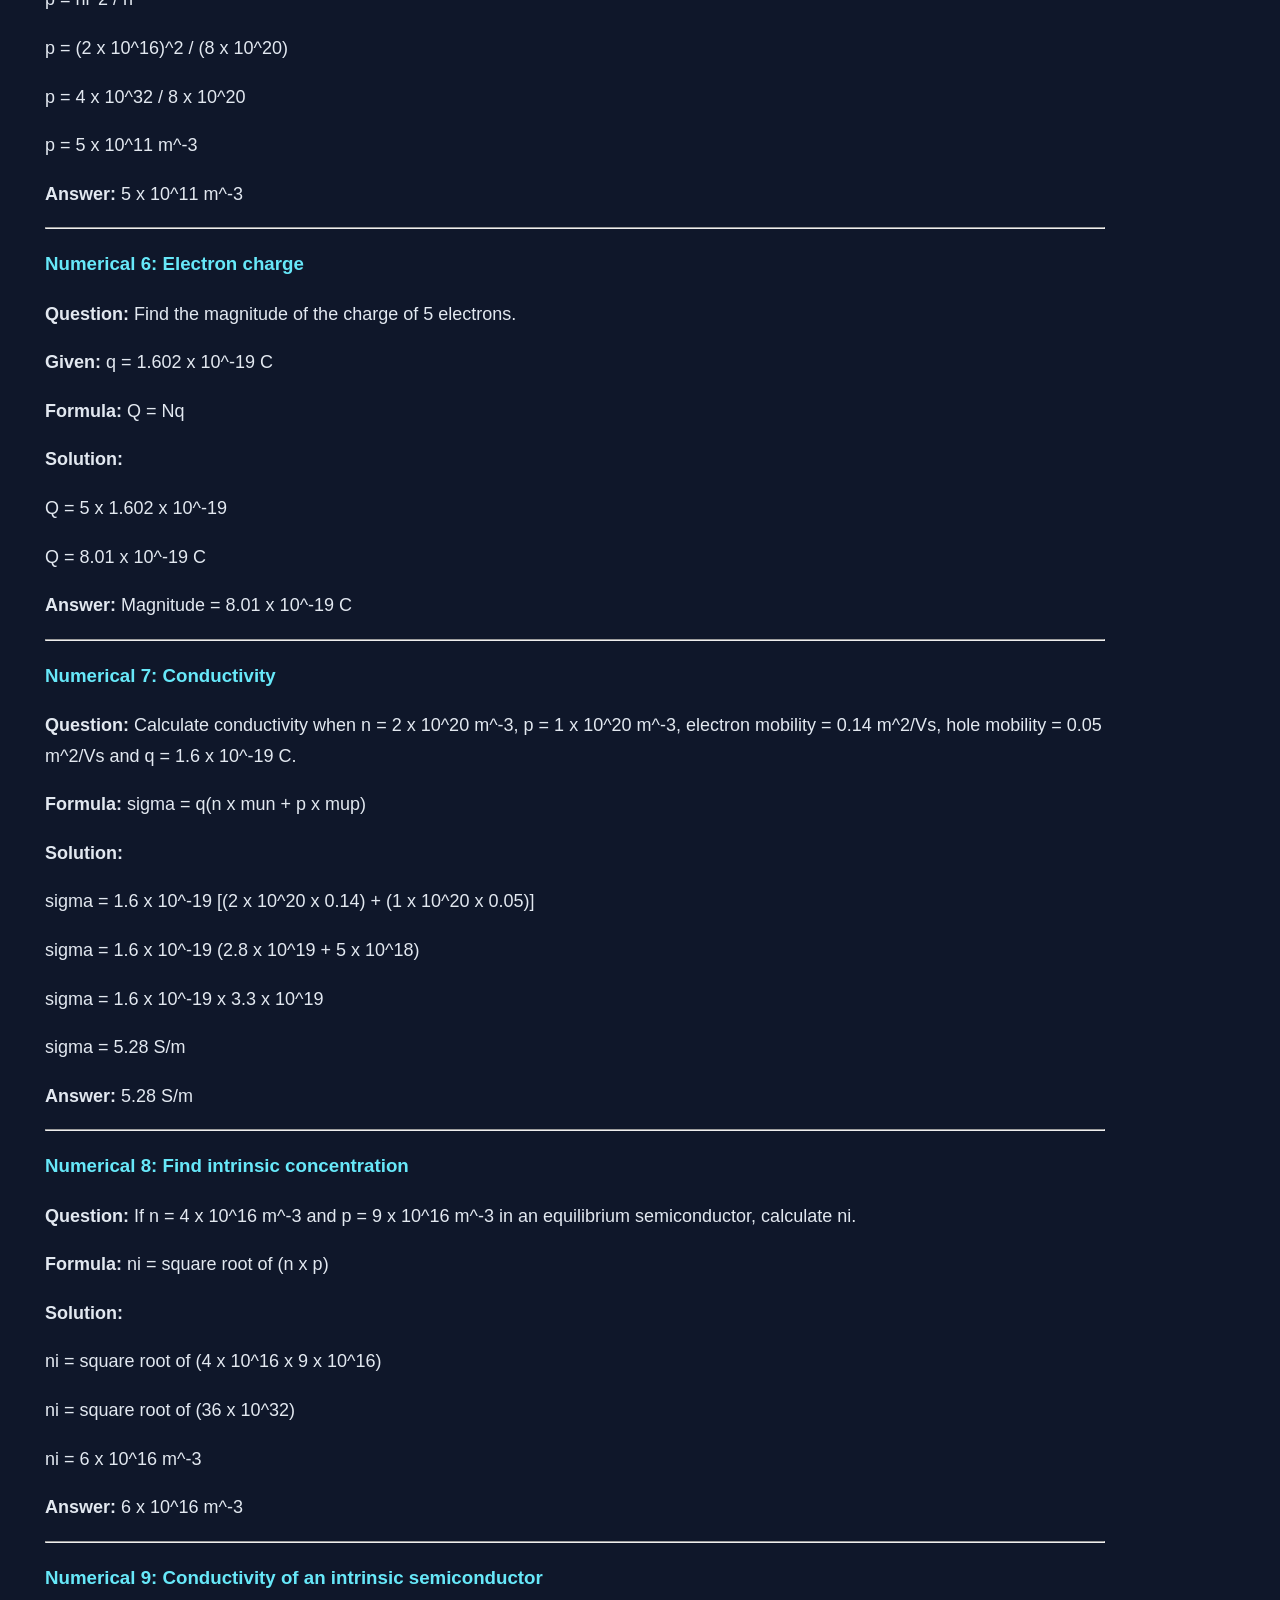
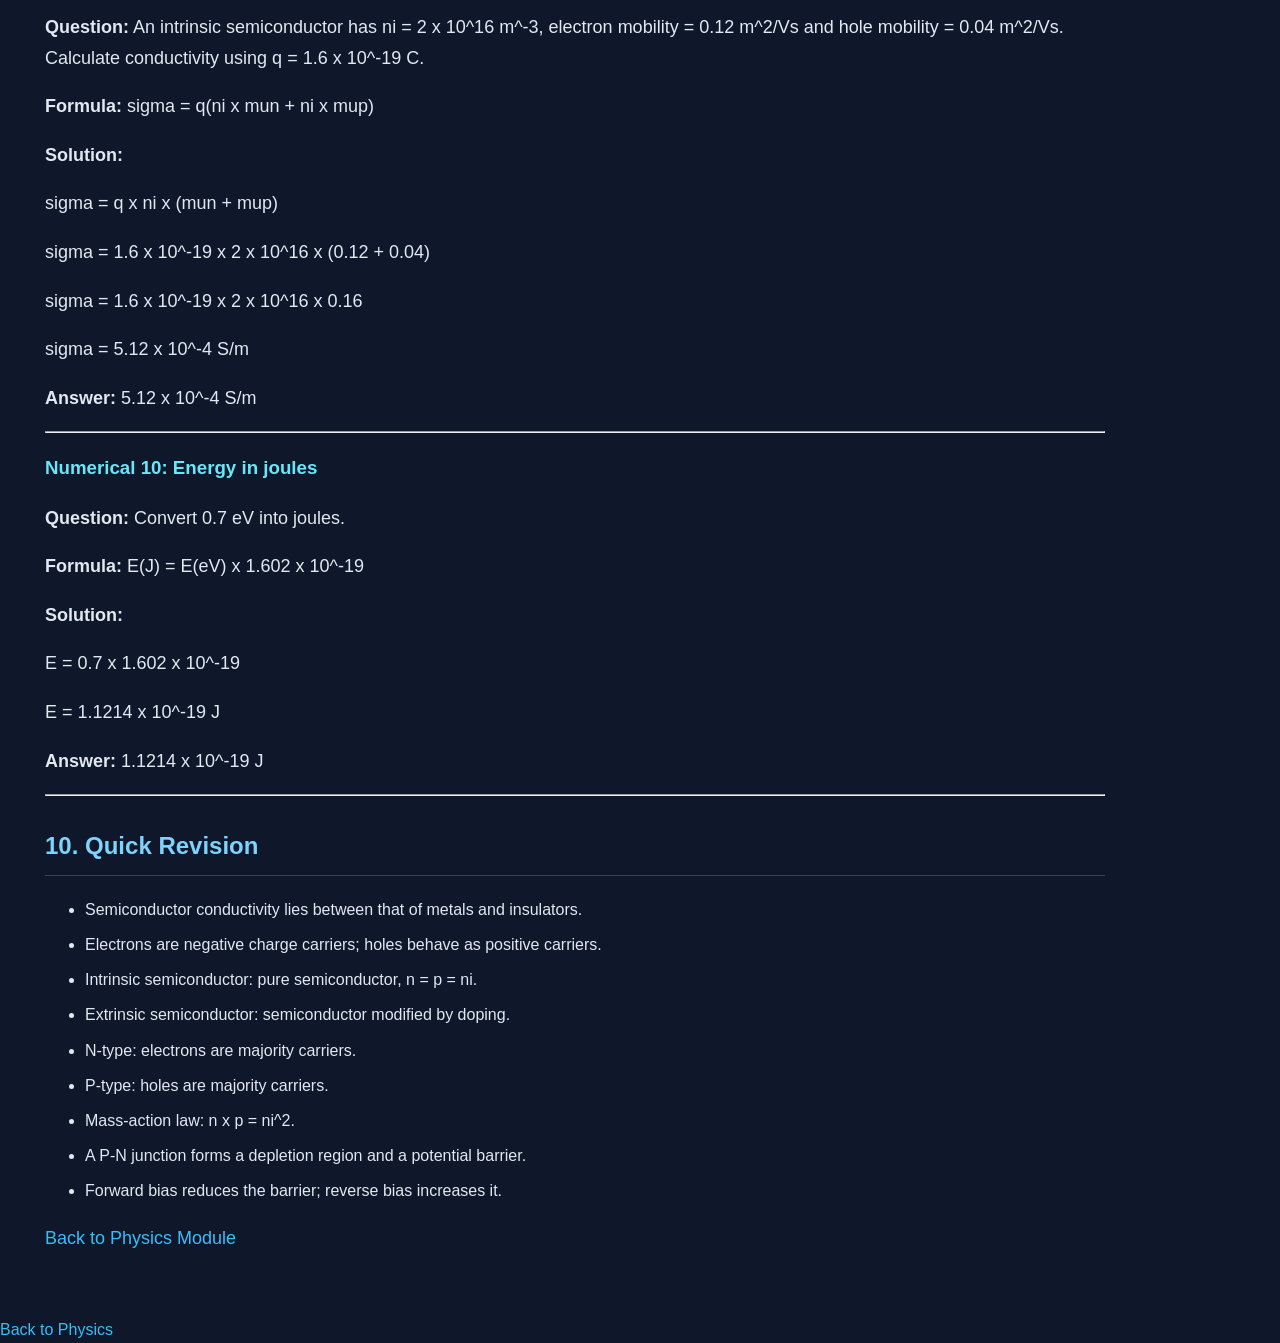
<file: semiconductor.html>
<!DOCTYPE html>
<html lang="en">
<head>
    <meta charset="UTF-8">
    <meta name="viewport" content="width=device-width, initial-scale=1.0">
    <title>Semiconductor - Study Hub</title>
    <link rel="stylesheet" href="style.css">
</head>

<body>

<header>
    <h1>Study Hub</h1>
    <p>Solid State Physics - Semiconductor</p>
</header>

<main>

    <p><a href="physics.html">Back to Physics</a></p>

    <h1>Semiconductor</h1>

    <p>
        This chapter covers semiconductor physics, electrons and holes,
        energy bands, metals, insulators, semiconductors, intrinsic and
        extrinsic semiconductors, and the P-N junction.
    </p>

    <hr>

    <!-- 1. PHYSICS OF SEMICONDUCTORS -->

    <h2>1. Physics of Semiconductors</h2>

    <h3>Definition</h3>

    <p>
        A semiconductor is a material whose electrical conductivity
        lies between that of a conductor and an insulator.
    </p>

    <p><b>Examples:</b> Silicon (Si) and Germanium (Ge).</p>

    <h3>Important properties</h3>

    <ul>
        <li>Semiconductors have conductivity between conductors and insulators.</li>
        <li>Their conductivity generally increases with temperature.</li>
        <li>Conductivity can be controlled by doping.</li>
        <li>They are used in diodes, transistors, solar cells and integrated circuits.</li>
    </ul>

    <h3>Covalent bonding in silicon</h3>

    <p>
        Silicon has four valence electrons. In a silicon crystal, each
        silicon atom shares its four valence electrons with four
        neighbouring atoms, forming covalent bonds.
    </p>

    <p>
        At very low temperatures, an ideal pure semiconductor has very
        few free charge carriers. When thermal energy breaks a covalent
        bond, a free electron and a hole are produced.
    </p>

    <hr>

    <!-- 2. ELECTRONS AND HOLES -->

    <h2>2. Electrons and Holes</h2>

    <h3>Electron</h3>

    <p>
        An electron is a negatively charged particle. When an electron
        gains sufficient energy, it can leave a covalent bond and move
        through the crystal.
    </p>

    <p>Charge of an electron = -1.602 x 10^-19 C</p>

    <h3>Hole</h3>

    <p>
        A hole is the absence of an electron in a covalent bond.
        It behaves like a positive charge carrier in a semiconductor.
    </p>

    <p>Charge of a hole = +1.602 x 10^-19 C</p>

    <h3>Electron-hole pair</h3>

    <p>
        When thermal energy breaks a covalent bond, one free electron
        and one hole are created. They are called an electron-hole pair.
    </p>

    <h3>Recombination</h3>

    <p>
        When a free electron fills a hole, the electron and hole
        disappear as mobile charge carriers. This process is called
        recombination.
    </p>

    <h3>Generation</h3>

    <p>
        The creation of an electron-hole pair is called generation.
    </p>

    <h3>Important points</h3>

    <ul>
        <li>Electrons carry negative charge.</li>
        <li>Holes behave as positive charge carriers.</li>
        <li>Both electrons and holes contribute to current in semiconductors.</li>
        <li>In a pure semiconductor at thermal equilibrium, electron and hole concentrations are equal.</li>
    </ul>

    <hr>

    <!-- 3. ENERGY BAND THEORY -->

    <h2>3. Energy Band Theory</h2>

    <p>
        In a solid, the energy levels of many closely spaced atoms
        form energy bands.
    </p>

    <h3>Valence band</h3>

    <p>
        The valence band contains electrons involved in bonding.
        At absolute zero, it is completely filled in an ideal
        intrinsic semiconductor.
    </p>

    <h3>Conduction band</h3>

    <p>
        The conduction band contains energy states in which electrons
        can move through the material and contribute to electrical current.
    </p>

    <h3>Forbidden energy gap</h3>

    <p>
        The forbidden energy gap is the energy range between the top
        of the valence band and the bottom of the conduction band
        in which no allowed electronic states exist in the ideal band model.
    </p>

    <p>
        Eg = Ec - Ev
    </p>

    <p>Where:</p>

    <ul>
        <li>Eg = energy band gap</li>
        <li>Ec = conduction-band edge energy</li>
        <li>Ev = valence-band edge energy</li>
    </ul>

    <h3>Energy band diagrams</h3>

    <p><b>Metal:</b> The highest occupied band may be partially filled,
    or the valence and conduction bands may overlap.</p>

    <pre>
Energy ↑

Conduction states
-----------------
Partially filled band
-----------------

Small or no forbidden gap
    </pre>

    <p><b>Semiconductor:</b> The forbidden energy gap is relatively small.</p>

    <pre>
Energy ↑

Conduction Band
================

   Small Eg

----------------
Valence Band
================
    </pre>

    <p><b>Insulator:</b> The forbidden energy gap is relatively large.</p>

    <pre>
Energy ↑

Conduction Band
================

   Large Eg

----------------
Valence Band
================
    </pre>

    <p>
        Note: These are simplified text diagrams, not diagrams drawn
        to scale.
    </p>

    <hr>

    <!-- 4. METAL, INSULATOR AND SEMICONDUCTOR -->

    <h2>4. Metal, Insulator and Semiconductor</h2>

    <table border="1" cellpadding="8" cellspacing="0">
        <tr>
            <th>Property</th>
            <th>Metal</th>
            <th>Semiconductor</th>
            <th>Insulator</th>
        </tr>

        <tr>
            <td>Conductivity</td>
            <td>High</td>
            <td>Intermediate</td>
            <td>Very low</td>
        </tr>

        <tr>
            <td>Energy gap</td>
            <td>Zero or overlapping bands</td>
            <td>Relatively small</td>
            <td>Relatively large</td>
        </tr>

        <tr>
            <td>Temperature effect</td>
            <td>Conductivity generally decreases as temperature rises</td>
            <td>Conductivity generally increases as temperature rises</td>
            <td>Usually remains a poor conductor under ordinary conditions</td>
        </tr>

        <tr>
            <td>Examples</td>
            <td>Copper, aluminium</td>
            <td>Silicon, germanium</td>
            <td>Glass, rubber</td>
        </tr>
    </table>

    <p>
        Important: The exact behaviour depends on the material and
        conditions. The table gives the usual introductory comparison.
    </p>

    <hr>

    <!-- 5. INTRINSIC SEMICONDUCTOR -->

    <h2>5. Intrinsic Semiconductor</h2>

    <h3>Definition</h3>

    <p>
        An intrinsic semiconductor is a pure semiconductor without
        intentionally added impurity atoms.
    </p>

    <p><b>Examples:</b> Pure silicon and pure germanium.</p>

    <h3>Working</h3>

    <ol>
        <li>Silicon atoms form covalent bonds with neighbouring atoms.</li>
        <li>Thermal energy can break some of these bonds.</li>
        <li>Each broken bond produces one free electron and one hole.</li>
        <li>Both electrons and holes can contribute to electrical current.</li>
    </ol>

    <h3>Carrier concentration</h3>

    <p>
        In an intrinsic semiconductor:
    </p>

    <p>n = p = ni</p>

    <ul>
        <li>n = electron concentration</li>
        <li>p = hole concentration</li>
        <li>ni = intrinsic carrier concentration</li>
    </ul>

    <h3>Mass-action law</h3>

    <p>
        At thermal equilibrium, for a non-degenerate semiconductor:
    </p>

    <p>n x p = ni^2</p>

    <p>
        This relation connects electron concentration, hole concentration
        and intrinsic carrier concentration.
    </p>

    <hr>

    <!-- 6. EXTRINSIC SEMICONDUCTOR -->

    <h2>6. Extrinsic Semiconductor</h2>

    <h3>Definition</h3>

    <p>
        An extrinsic semiconductor is a semiconductor whose electrical
        properties have been modified by adding a controlled amount
        of impurity atoms. This process is called doping.
    </p>

    <p>There are two main types:</p>

    <ul>
        <li>N-type semiconductor</li>
        <li>P-type semiconductor</li>
    </ul>

    <h3>Doping</h3>

    <p>
        Doping is the process of adding a small, controlled amount of
        impurity to a pure semiconductor to increase or control its
        electrical conductivity.
    </p>

    <h3>N-type semiconductor</h3>

    <p>
        An N-type semiconductor is formed by doping silicon or germanium
        with a pentavalent impurity having five valence electrons.
    </p>

    <p><b>Examples of donor impurities:</b> Phosphorus, arsenic and antimony.</p>

    <p>
        Four electrons of the impurity atom form covalent bonds with
        neighbouring atoms. The fifth electron can become available
        for conduction.
    </p>

    <ul>
        <li>Majority carriers: electrons</li>
        <li>Minority carriers: holes</li>
        <li>Donor impurities supply electrons.</li>
    </ul>

    <h3>P-type semiconductor</h3>

    <p>
        A P-type semiconductor is formed by doping silicon or germanium
        with a trivalent impurity having three valence electrons.
    </p>

    <p><b>Examples of acceptor impurities:</b> Boron, aluminium and gallium.</p>

    <p>
        The impurity atom forms three covalent bonds. The incomplete
        bonding can accept an electron, effectively producing a hole
        that can participate in conduction.
    </p>

    <ul>
        <li>Majority carriers: holes</li>
        <li>Minority carriers: electrons</li>
        <li>Acceptor impurities accept electrons.</li>
    </ul>

    <h3>Comparison: P-type and N-type</h3>

    <table border="1" cellpadding="8" cellspacing="0">
        <tr>
            <th>Property</th>
            <th>N-type</th>
            <th>P-type</th>
        </tr>

        <tr>
            <td>Impurity</td>
            <td>Pentavalent</td>
            <td>Trivalent</td>
        </tr>

        <tr>
            <td>Examples</td>
            <td>Phosphorus, arsenic</td>
            <td>Boron, aluminium</td>
        </tr>

        <tr>
            <td>Majority carriers</td>
            <td>Electrons</td>
            <td>Holes</td>
        </tr>

        <tr>
            <td>Minority carriers</td>
            <td>Holes</td>
            <td>Electrons</td>
        </tr>
    </table>

    <p>
        Important: Both P-type and N-type semiconductors are electrically
        neutral overall. Their names do not mean that the entire material
        has a net positive or negative charge.
    </p>

    <hr>

    <!-- 7. P-N JUNCTION -->

    <h2>7. P-N Junction</h2>

    <h3>Definition</h3>

    <p>
        A P-N junction is the boundary region formed when P-type and
        N-type semiconductor regions are joined in a single crystal.
        It is the basic structure of a semiconductor diode.
    </p>

    <h3>Formation of the depletion region</h3>

    <ol>
        <li>Electrons diffuse from the N-side towards the P-side.</li>
        <li>Holes diffuse from the P-side towards the N-side.</li>
        <li>Near the junction, electrons and holes recombine.</li>
        <li>This leaves fixed ionised donor and acceptor atoms near the junction.</li>
        <li>The region depleted of mobile carriers is called the depletion region.</li>
        <li>An internal electric field and potential barrier develop.</li>
    </ol>

    <h3>Text diagram</h3>

    <pre>
       P-type       Depletion       N-type
     (holes +)       region       (electrons -)

    + + + + +      |         |     - - - - -
    + + + + +      |         |     - - - - -
                   Junction
    </pre>

    <p>
        This is a simplified diagram. The depletion region contains
        fixed charged ions, not a complete absence of atoms.
    </p>

    <h3>Potential barrier</h3>

    <p>
        The potential barrier opposes further diffusion of majority
        carriers across the junction. Its value depends on the
        semiconductor material, doping and temperature.
    </p>

    <h3>Forward bias</h3>

    <p>
        In forward bias, the P-side is connected to the positive terminal
        and the N-side to the negative terminal of the external supply.
    </p>

    <ul>
        <li>The potential barrier is reduced.</li>
        <li>The depletion region becomes narrower.</li>
        <li>Majority carriers can cross the junction more easily.</li>
        <li>The diode current increases significantly once forward conduction is established.</li>
    </ul>

    <h3>Reverse bias</h3>

    <p>
        In reverse bias, the P-side is connected to the negative terminal
        and the N-side to the positive terminal of the external supply.
    </p>

    <ul>
        <li>The potential barrier increases.</li>
        <li>The depletion region becomes wider.</li>
        <li>Majority-carrier current is strongly suppressed.</li>
        <li>A small reverse saturation current generally flows due to minority carriers.</li>
    </ul>

    <h3>Forward bias vs reverse bias</h3>

    <table border="1" cellpadding="8" cellspacing="0">
        <tr>
            <th>Property</th>
            <th>Forward bias</th>
            <th>Reverse bias</th>
        </tr>

        <tr>
            <td>P-side connection</td>
            <td>Positive</td>
            <td>Negative</td>
        </tr>

        <tr>
            <td>N-side connection</td>
            <td>Negative</td>
            <td>Positive</td>
        </tr>

        <tr>
            <td>Depletion width</td>
            <td>Decreases</td>
            <td>Increases</td>
        </tr>

        <tr>
            <td>Current</td>
            <td>Large forward current after conduction begins</td>
            <td>Small reverse current before breakdown</td>
        </tr>
    </table>

    <h3>Applications of a P-N junction diode</h3>

    <ul>
        <li>Rectification of AC into DC</li>
        <li>Signal detection</li>
        <li>Electronic switching</li>
        <li>Protection circuits</li>
    </ul>

    <hr>

    <!-- 8. IMPORTANT FORMULAS -->

    <h2>8. Important Formulas</h2>

    <ol>
        <li>Energy gap: Eg = Ec - Ev</li>
        <li>Intrinsic semiconductor: n = p = ni</li>
        <li>Mass-action law: n x p = ni^2</li>
        <li>Intrinsic carrier concentration: ni = square root of (n x p)</li>
        <li>Conductivity: sigma = q(n x mun + p x mup)</li>
    </ol>

    <p>Where:</p>

    <ul>
        <li>sigma = electrical conductivity</li>
        <li>q = magnitude of electronic charge</li>
        <li>n = electron concentration</li>
        <li>p = hole concentration</li>
        <li>mun = electron mobility</li>
        <li>mup = hole mobility</li>
    </ul>

    <h3>Conductivity formula explained</h3>

    <p>
        Both electrons and holes carry current. Their contributions
        to conductivity add together:
    </p>

    <p>sigma = q(n x mun + p x mup)</p>

    <p>
        This formula assumes the usual drift-conduction model and
        uses carrier concentrations per unit volume.
    </p>

    <hr>

    <!-- 9. SOLVED NUMERICALS -->

    <h2>9. Solved Numerical Problems</h2>

    <h3>Numerical 1: Energy gap</h3>

    <p><b>Question:</b> The conduction-band edge is 1.1 eV above
    the valence-band edge. Find the energy gap.</p>

    <p><b>Given:</b> Ec - Ev = 1.1 eV</p>

    <p><b>Formula:</b> Eg = Ec - Ev</p>

    <p><b>Solution:</b> Eg = 1.1 eV</p>

    <p><b>Answer:</b> 1.1 eV</p>

    <hr>

    <h3>Numerical 2: Convert electron volts to joules</h3>

    <p><b>Question:</b> Convert an energy gap of 1.1 eV into joules.</p>

    <p><b>Given:</b> 1 eV = 1.602 x 10^-19 J</p>

    <p><b>Formula:</b> Energy in joules = energy in eV x 1.602 x 10^-19</p>

    <p><b>Solution:</b></p>

    <p>
        Eg = 1.1 x 1.602 x 10^-19 J
    </p>

    <p>
        Eg = 1.7622 x 10^-19 J
    </p>

    <p><b>Answer:</b> 1.7622 x 10^-19 J</p>

    <hr>

    <h3>Numerical 3: Intrinsic carrier concentration</h3>

    <p><b>Question:</b> An intrinsic semiconductor has electron
    concentration 3 x 10^16 m^-3. Find the hole concentration.</p>

    <p><b>Given:</b> n = ni = 3 x 10^16 m^-3</p>

    <p><b>Formula:</b> n = p = ni</p>

    <p><b>Solution:</b> p = 3 x 10^16 m^-3</p>

    <p><b>Answer:</b> 3 x 10^16 m^-3</p>

    <hr>

    <h3>Numerical 4: Mass-action law</h3>

    <p><b>Question:</b> If ni = 2 x 10^16 m^-3, calculate ni^2.</p>

    <p><b>Formula:</b> ni^2 = n x p</p>

    <p><b>Solution:</b></p>

    <p>
        ni^2 = (2 x 10^16)^2
    </p>

    <p>
        ni^2 = 4 x 10^32 m^-6
    </p>

    <p><b>Answer:</b> 4 x 10^32 m^-6</p>

    <hr>

    <h3>Numerical 5: Find hole concentration</h3>

    <p><b>Question:</b> A semiconductor has n = 8 x 10^20 m^-3
    and ni = 2 x 10^16 m^-3. Find p at thermal equilibrium.</p>

    <p><b>Formula:</b> n x p = ni^2</p>

    <p><b>Solution:</b></p>

    <p>
        p = ni^2 / n
    </p>

    <p>
        p = (2 x 10^16)^2 / (8 x 10^20)
    </p>

    <p>
        p = 4 x 10^32 / 8 x 10^20
    </p>

    <p>
        p = 5 x 10^11 m^-3
    </p>

    <p><b>Answer:</b> 5 x 10^11 m^-3</p>

    <hr>

    <h3>Numerical 6: Electron charge</h3>

    <p><b>Question:</b> Find the magnitude of the charge of
    5 electrons.</p>

    <p><b>Given:</b> q = 1.602 x 10^-19 C</p>

    <p><b>Formula:</b> Q = Nq</p>

    <p><b>Solution:</b></p>

    <p>
        Q = 5 x 1.602 x 10^-19
    </p>

    <p>
        Q = 8.01 x 10^-19 C
    </p>

    <p><b>Answer:</b> Magnitude = 8.01 x 10^-19 C</p>

    <hr>

    <h3>Numerical 7: Conductivity</h3>

    <p><b>Question:</b> Calculate conductivity when n = 2 x 10^20 m^-3,
    p = 1 x 10^20 m^-3, electron mobility = 0.14 m^2/Vs,
    hole mobility = 0.05 m^2/Vs and q = 1.6 x 10^-19 C.</p>

    <p><b>Formula:</b> sigma = q(n x mun + p x mup)</p>

    <p><b>Solution:</b></p>

    <p>
        sigma = 1.6 x 10^-19 [(2 x 10^20 x 0.14)
        + (1 x 10^20 x 0.05)]
    </p>

    <p>
        sigma = 1.6 x 10^-19 (2.8 x 10^19 + 5 x 10^18)
    </p>

    <p>
        sigma = 1.6 x 10^-19 x 3.3 x 10^19
    </p>

    <p>
        sigma = 5.28 S/m
    </p>

    <p><b>Answer:</b> 5.28 S/m</p>

    <hr>

    <h3>Numerical 8: Find intrinsic concentration</h3>

    <p><b>Question:</b> If n = 4 x 10^16 m^-3 and p = 9 x 10^16 m^-3
    in an equilibrium semiconductor, calculate ni.</p>

    <p><b>Formula:</b> ni = square root of (n x p)</p>

    <p><b>Solution:</b></p>

    <p>
        ni = square root of (4 x 10^16 x 9 x 10^16)
    </p>

    <p>
        ni = square root of (36 x 10^32)
    </p>

    <p>
        ni = 6 x 10^16 m^-3
    </p>

    <p><b>Answer:</b> 6 x 10^16 m^-3</p>

    <hr>

    <h3>Numerical 9: Conductivity of an intrinsic semiconductor</h3>

    <p><b>Question:</b> An intrinsic semiconductor has ni = 2 x 10^16 m^-3,
    electron mobility = 0.12 m^2/Vs and hole mobility = 0.04 m^2/Vs.
    Calculate conductivity using q = 1.6 x 10^-19 C.</p>

    <p><b>Formula:</b> sigma = q(ni x mun + ni x mup)</p>

    <p><b>Solution:</b></p>

    <p>
        sigma = q x ni x (mun + mup)
    </p>

    <p>
        sigma = 1.6 x 10^-19 x 2 x 10^16 x (0.12 + 0.04)
    </p>

    <p>
        sigma = 1.6 x 10^-19 x 2 x 10^16 x 0.16
    </p>

    <p>
        sigma = 5.12 x 10^-4 S/m
    </p>

    <p><b>Answer:</b> 5.12 x 10^-4 S/m</p>

    <hr>

    <h3>Numerical 10: Energy in joules</h3>

    <p><b>Question:</b> Convert 0.7 eV into joules.</p>

    <p><b>Formula:</b> E(J) = E(eV) x 1.602 x 10^-19</p>

    <p><b>Solution:</b></p>

    <p>
        E = 0.7 x 1.602 x 10^-19
    </p>

    <p>
        E = 1.1214 x 10^-19 J
    </p>

    <p><b>Answer:</b> 1.1214 x 10^-19 J</p>

    <hr>

    <!-- QUICK REVISION -->

    <h2>10. Quick Revision</h2>

    <ul>
        <li>Semiconductor conductivity lies between that of metals and insulators.</li>
        <li>Electrons are negative charge carriers; holes behave as positive carriers.</li>
        <li>Intrinsic semiconductor: pure semiconductor, n = p = ni.</li>
        <li>Extrinsic semiconductor: semiconductor modified by doping.</li>
        <li>N-type: electrons are majority carriers.</li>
        <li>P-type: holes are majority carriers.</li>
        <li>Mass-action law: n x p = ni^2.</li>
        <li>A P-N junction forms a depletion region and a potential barrier.</li>
        <li>Forward bias reduces the barrier; reverse bias increases it.</li>
    </ul>

    <p>
        <a href="physics.html">Back to Physics Module</a>
    </p>

</main>
<div class="back-button">
    <a href="physics.html"> Back to Physics</a>
</div>

</body>
</html>
</file>
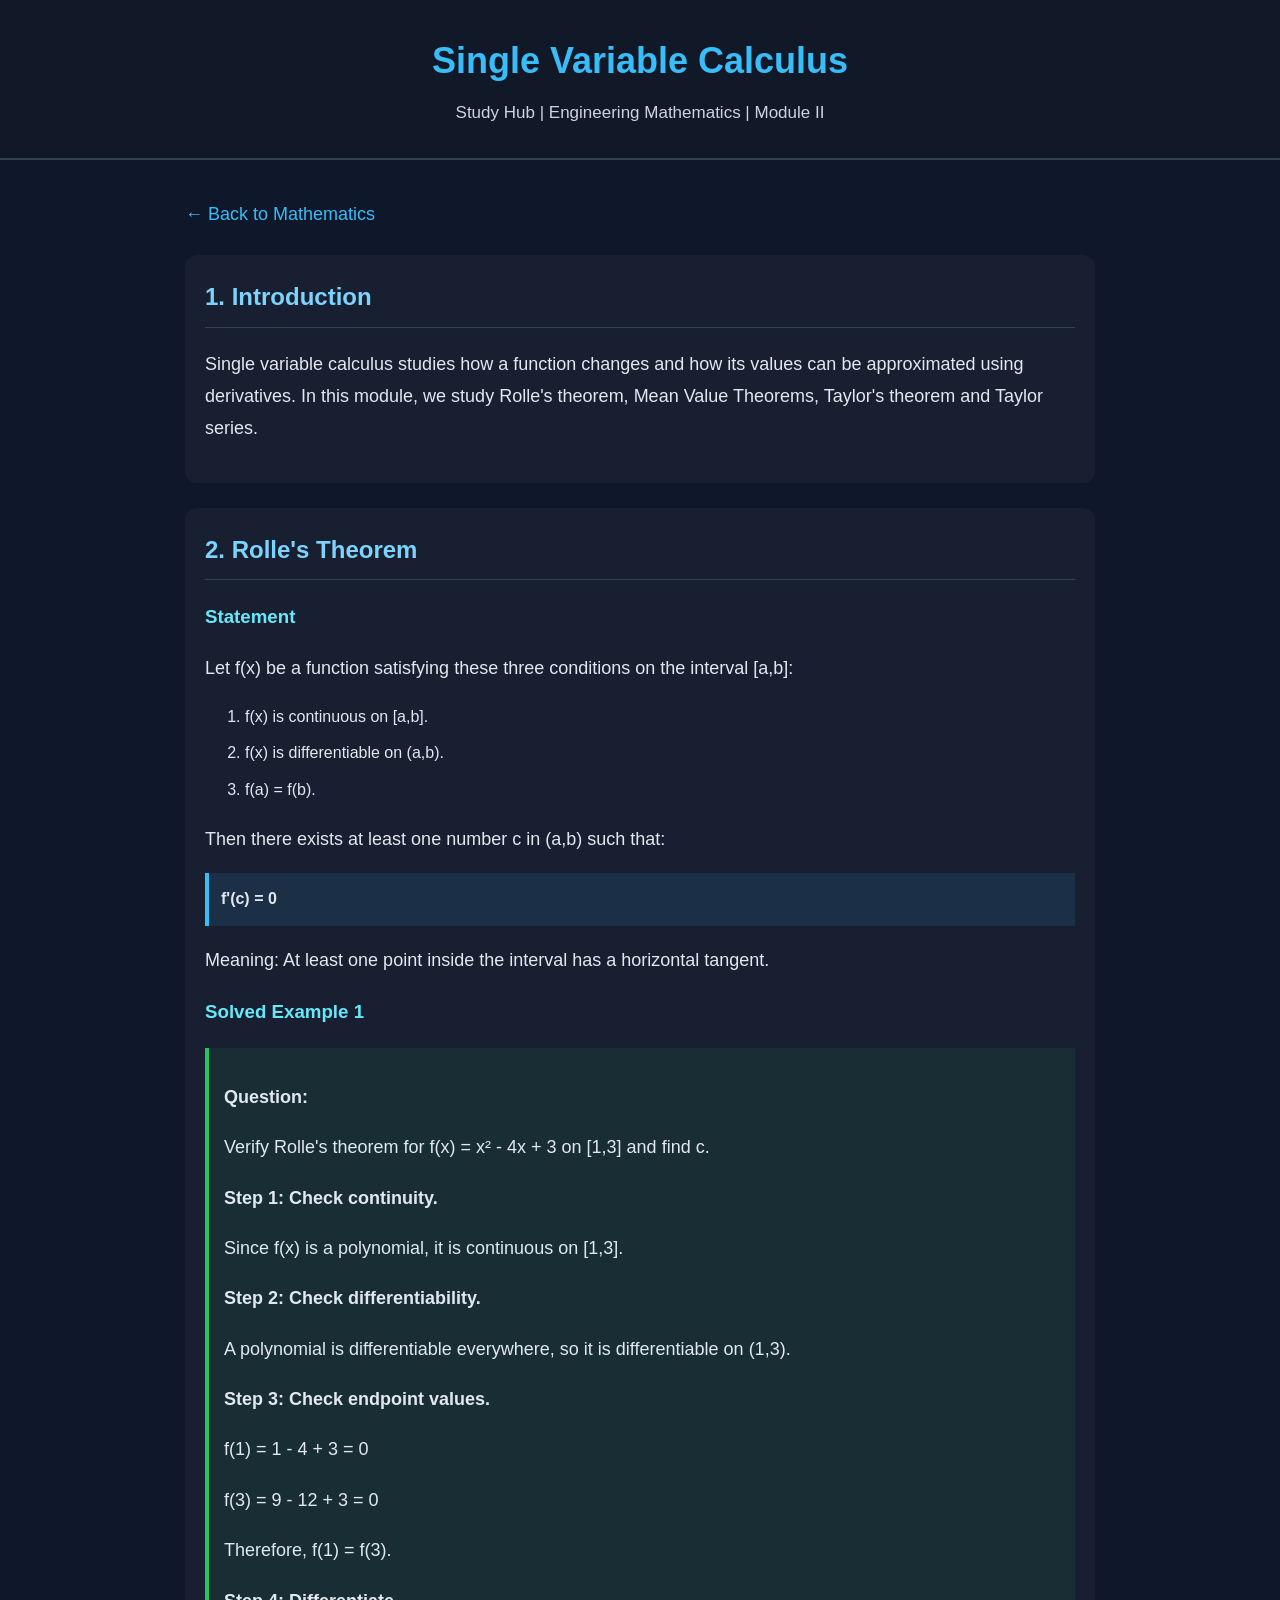
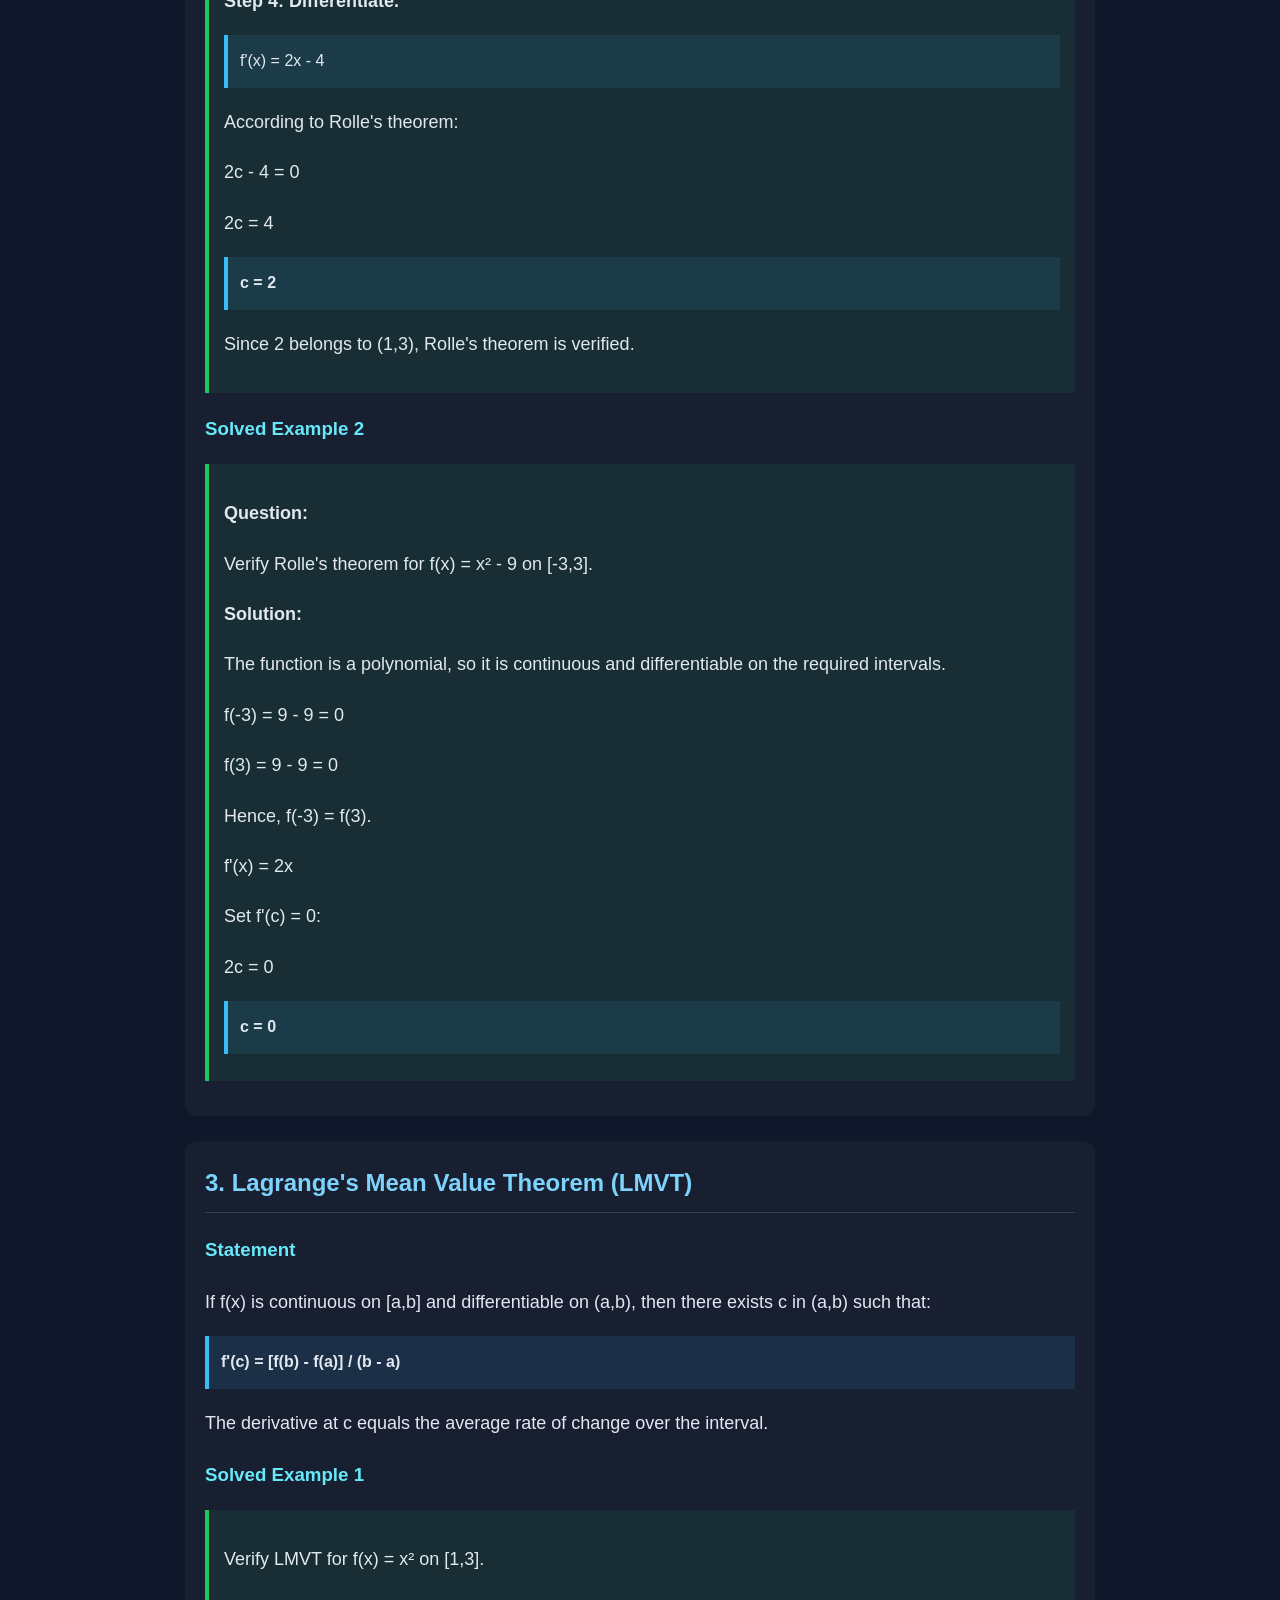
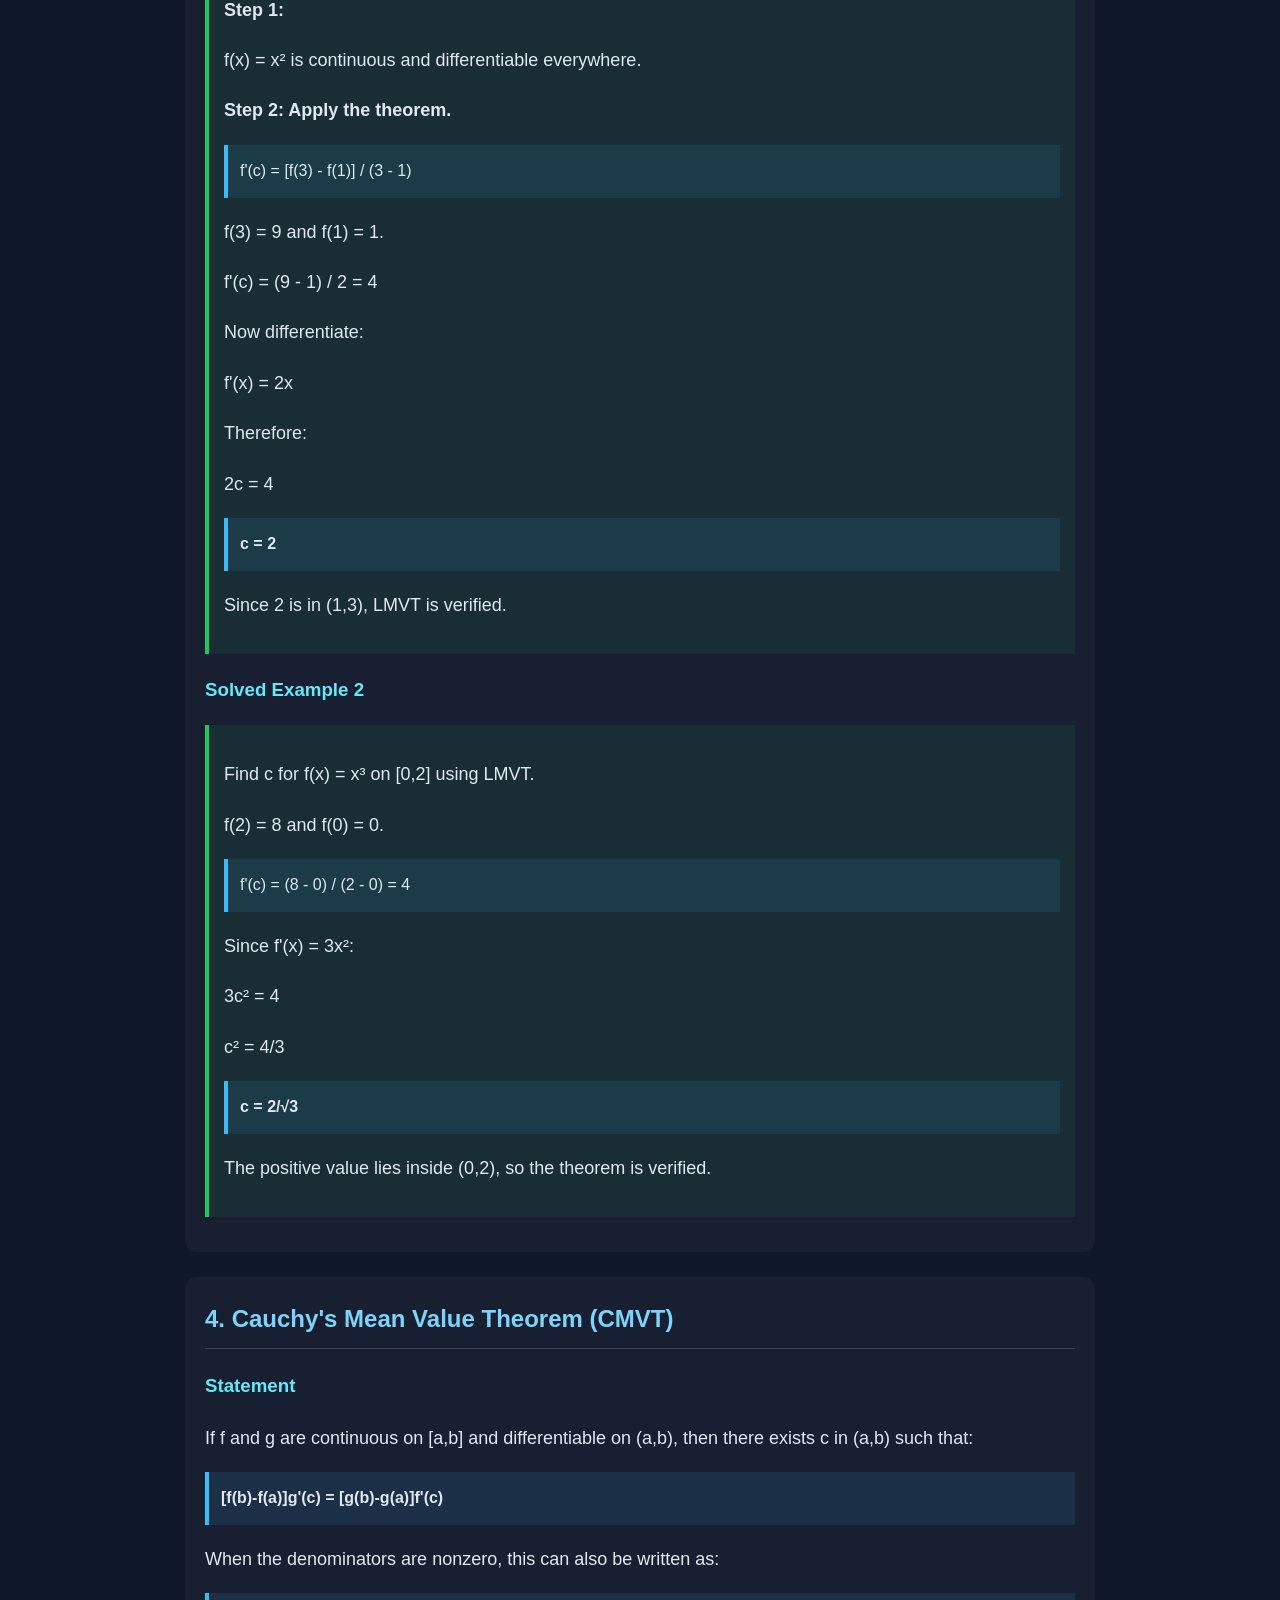
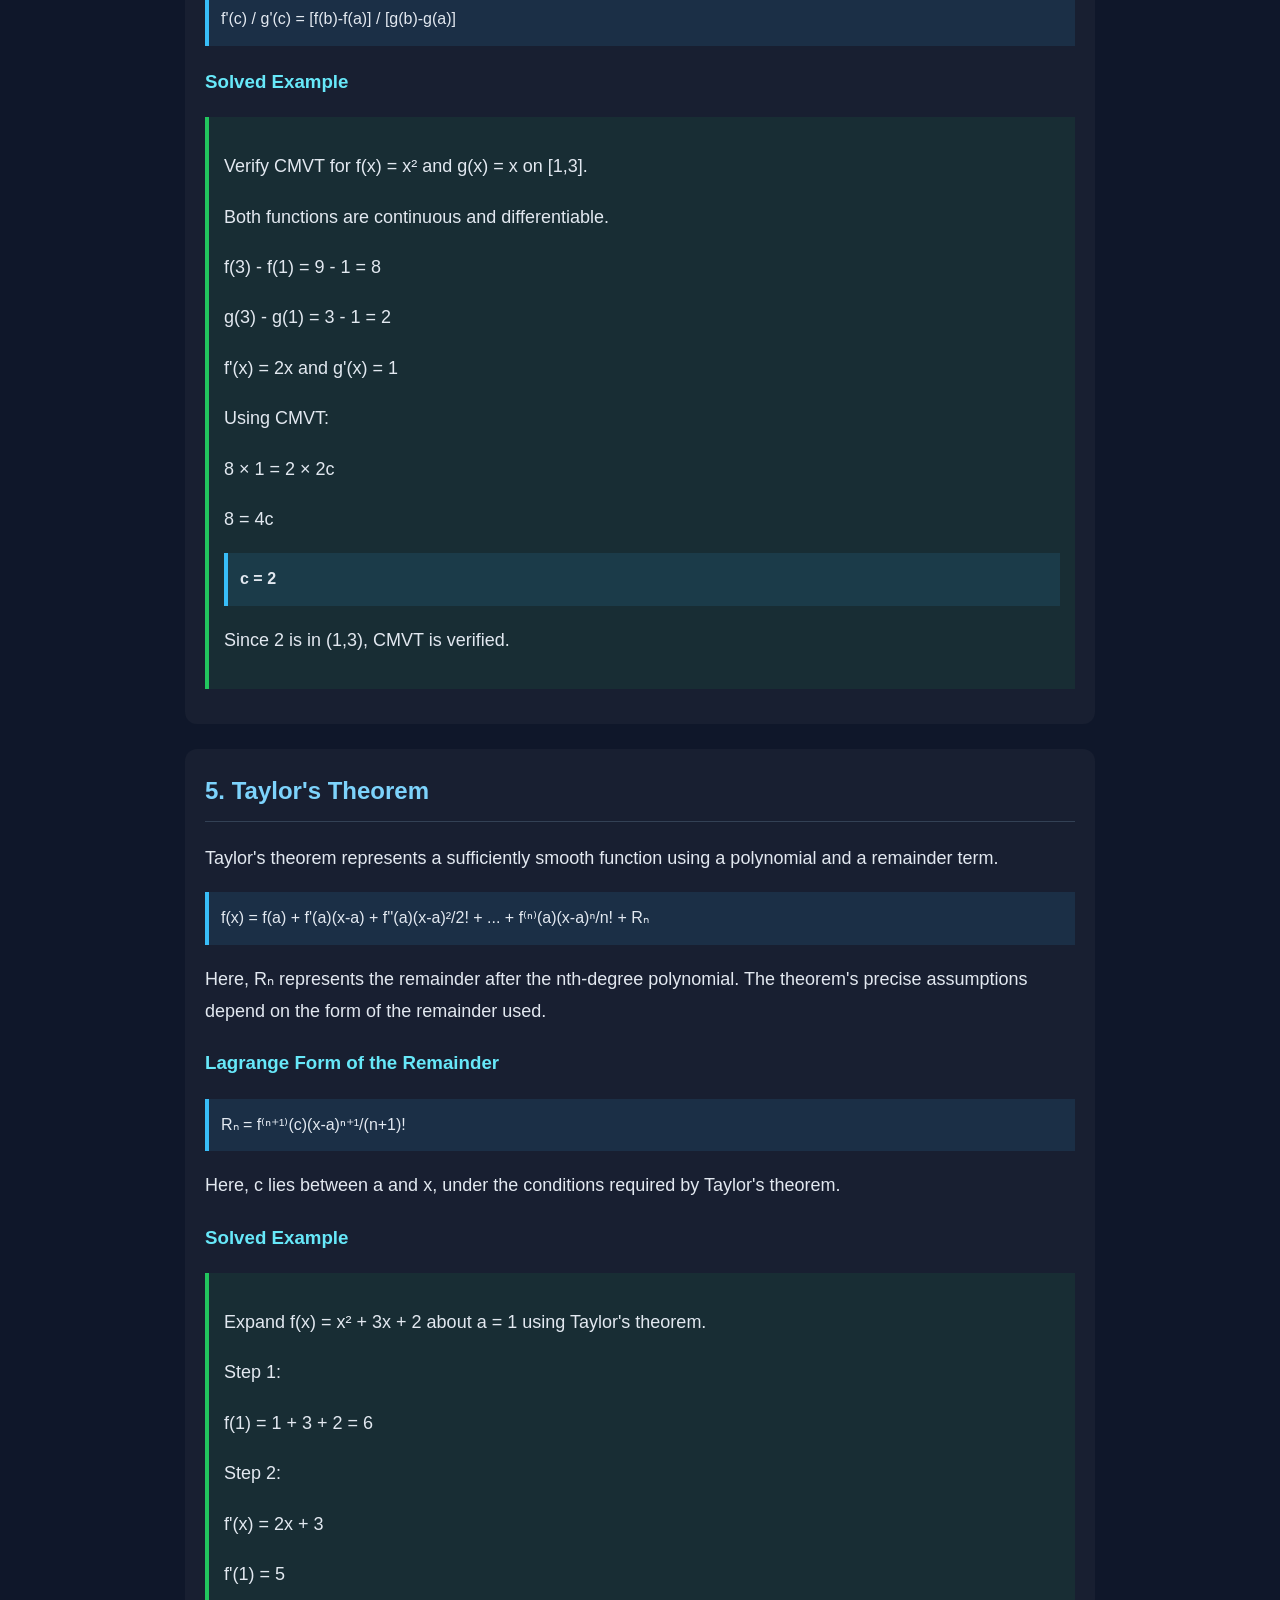
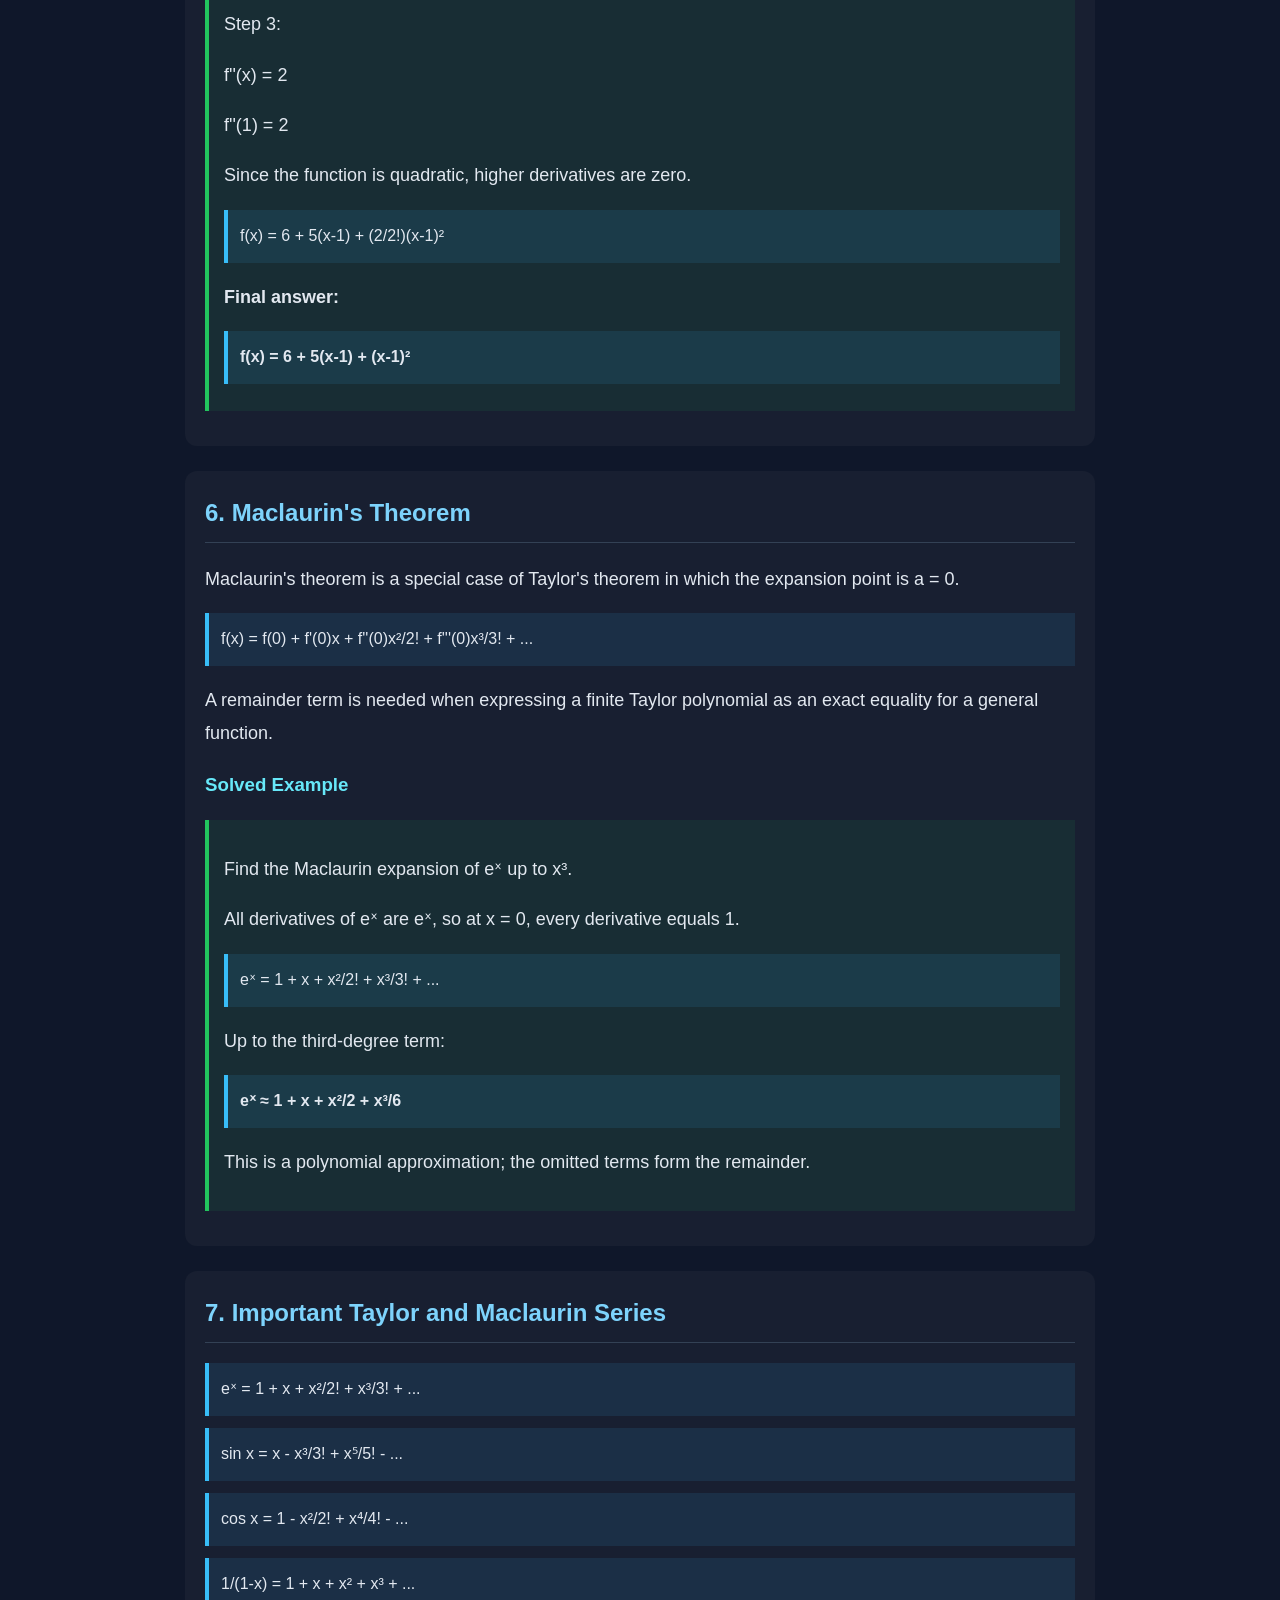
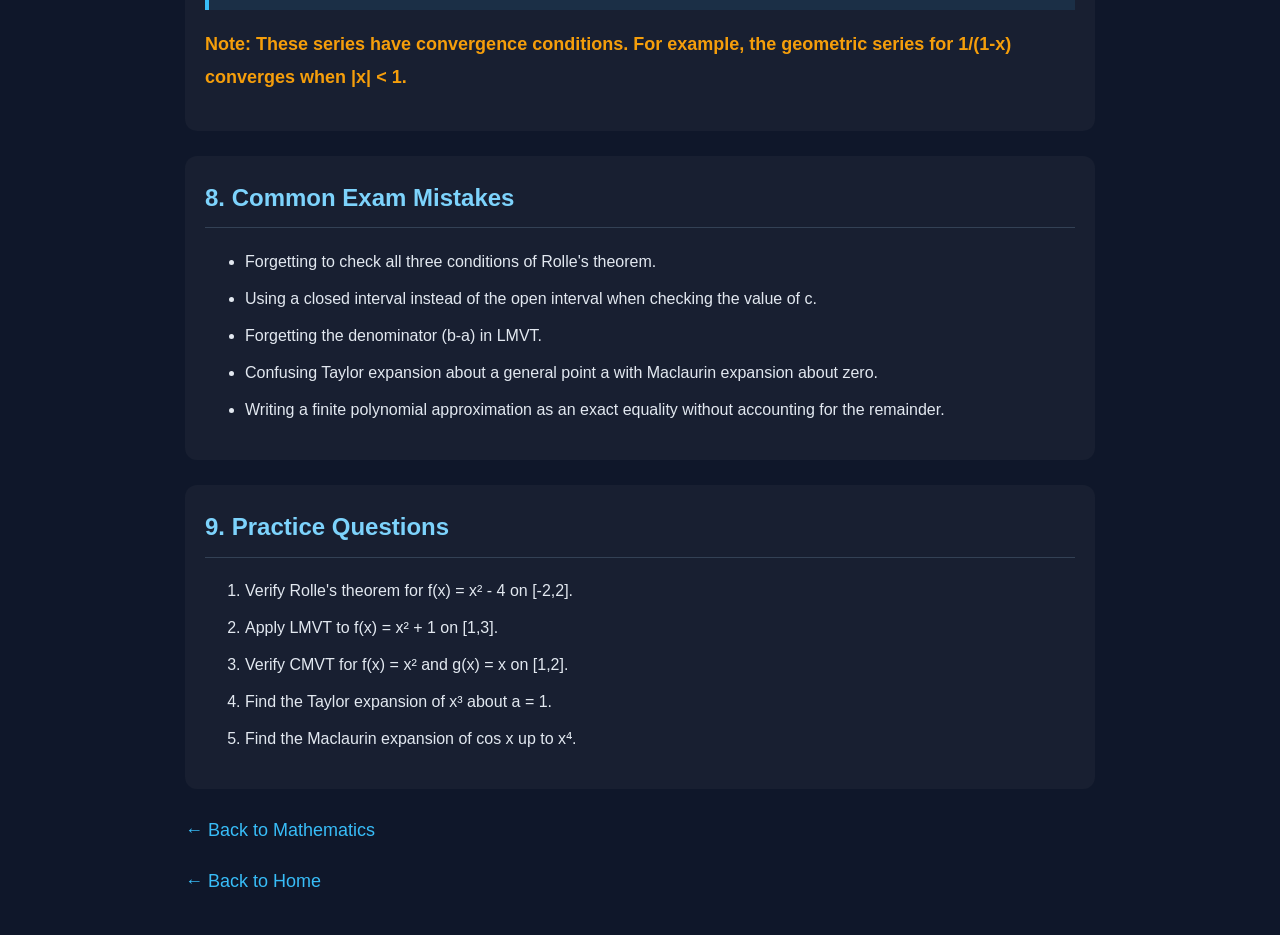
<file: singlevariablecalculus.html>
<!DOCTYPE html>
<html lang="en">
<head>
    <meta charset="UTF-8">
    <meta name="viewport" content="width=device-width, initial-scale=1.0">
    <title>Single Variable Calculus | Study Hub</title>
    <link rel="stylesheet" href="style.css">

    <style>
        .math-content {
            max-width: 950px;
            margin: auto;
            padding: 20px;
            line-height: 1.8;
        }

        .math-content section {
            margin: 25px 0;
            padding: 20px;
            border-radius: 12px;
            background: rgba(128, 128, 128, 0.08);
        }

        .formula {
            padding: 12px;
            margin: 12px 0;
            border-left: 4px solid #38bdf8;
            background: rgba(56, 189, 248, 0.10);
            overflow-wrap: anywhere;
        }

        .example {
            padding: 15px;
            margin: 15px 0;
            border-left: 4px solid #22c55e;
            background: rgba(34, 197, 94, 0.08);
            overflow-wrap: anywhere;
        }

        .important {
            color: #f59e0b;
            font-weight: bold;
        }

        .math-content h2 {
            margin-top: 0;
        }
    </style>
</head>

<body>

<header>
    <h1>Single Variable Calculus</h1>
    <p>Study Hub | Engineering Mathematics | Module II</p>
</header>

<main class="math-content">

    <p><a href="mathematics.html">← Back to Mathematics</a></p>

    <section>
        <h2>1. Introduction</h2>

        <p>
            Single variable calculus studies how a function changes
            and how its values can be approximated using derivatives.
            In this module, we study Rolle's theorem, Mean Value
            Theorems, Taylor's theorem and Taylor series.
        </p>
    </section>

    <section>
        <h2>2. Rolle's Theorem</h2>

        <h3>Statement</h3>

        <p>
            Let f(x) be a function satisfying these three conditions
            on the interval [a,b]:
        </p>

        <ol>
            <li>f(x) is continuous on [a,b].</li>
            <li>f(x) is differentiable on (a,b).</li>
            <li>f(a) = f(b).</li>
        </ol>

        <p>
            Then there exists at least one number c in (a,b)
            such that:
        </p>

        <div class="formula">
            <strong>f'(c) = 0</strong>
        </div>

        <p>
            Meaning: At least one point inside the interval has
            a horizontal tangent.
        </p>

        <h3>Solved Example 1</h3>

        <div class="example">
            <p><strong>Question:</strong></p>

            <p>
                Verify Rolle's theorem for f(x) = x² - 4x + 3
                on [1,3] and find c.
            </p>

            <p><strong>Step 1: Check continuity.</strong></p>

            <p>
                Since f(x) is a polynomial, it is continuous
                on [1,3].
            </p>

            <p><strong>Step 2: Check differentiability.</strong></p>

            <p>
                A polynomial is differentiable everywhere,
                so it is differentiable on (1,3).
            </p>

            <p><strong>Step 3: Check endpoint values.</strong></p>

            <p>
                f(1) = 1 - 4 + 3 = 0
            </p>

            <p>
                f(3) = 9 - 12 + 3 = 0
            </p>

            <p>Therefore, f(1) = f(3).</p>

            <p><strong>Step 4: Differentiate.</strong></p>

            <div class="formula">
                f'(x) = 2x - 4
            </div>

            <p>According to Rolle's theorem:</p>

            <p>2c - 4 = 0</p>
            <p>2c = 4</p>

            <div class="formula">
                <strong>c = 2</strong>
            </div>

            <p>
                Since 2 belongs to (1,3), Rolle's theorem
                is verified.
            </p>
        </div>

        <h3>Solved Example 2</h3>

        <div class="example">
            <p><strong>Question:</strong></p>

            <p>
                Verify Rolle's theorem for f(x) = x² - 9
                on [-3,3].
            </p>

            <p><strong>Solution:</strong></p>

            <p>
                The function is a polynomial, so it is continuous
                and differentiable on the required intervals.
            </p>

            <p>
                f(-3) = 9 - 9 = 0
            </p>

            <p>
                f(3) = 9 - 9 = 0
            </p>

            <p>Hence, f(-3) = f(3).</p>

            <p>
                f'(x) = 2x
            </p>

            <p>Set f'(c) = 0:</p>

            <p>2c = 0</p>

            <div class="formula">
                <strong>c = 0</strong>
            </div>
        </div>
    </section>

    <section>
        <h2>3. Lagrange's Mean Value Theorem (LMVT)</h2>

        <h3>Statement</h3>

        <p>
            If f(x) is continuous on [a,b] and differentiable
            on (a,b), then there exists c in (a,b) such that:
        </p>

        <div class="formula">
            <strong>
                f'(c) = [f(b) - f(a)] / (b - a)
            </strong>
        </div>

        <p>
            The derivative at c equals the average rate of change
            over the interval.
        </p>

        <h3>Solved Example 1</h3>

        <div class="example">
            <p>
                Verify LMVT for f(x) = x² on [1,3].
            </p>

            <p><strong>Step 1:</strong></p>

            <p>
                f(x) = x² is continuous and differentiable
                everywhere.
            </p>

            <p><strong>Step 2: Apply the theorem.</strong></p>

            <div class="formula">
                f'(c) = [f(3) - f(1)] / (3 - 1)
            </div>

            <p>
                f(3) = 9 and f(1) = 1.
            </p>

            <p>
                f'(c) = (9 - 1) / 2 = 4
            </p>

            <p>Now differentiate:</p>

            <p>f'(x) = 2x</p>

            <p>Therefore:</p>

            <p>2c = 4</p>

            <div class="formula">
                <strong>c = 2</strong>
            </div>

            <p>Since 2 is in (1,3), LMVT is verified.</p>
        </div>

        <h3>Solved Example 2</h3>

        <div class="example">
            <p>
                Find c for f(x) = x³ on [0,2] using LMVT.
            </p>

            <p>
                f(2) = 8 and f(0) = 0.
            </p>

            <div class="formula">
                f'(c) = (8 - 0) / (2 - 0) = 4
            </div>

            <p>
                Since f'(x) = 3x²:
            </p>

            <p>3c² = 4</p>

            <p>c² = 4/3</p>

            <div class="formula">
                <strong>c = 2/√3</strong>
            </div>

            <p>
                The positive value lies inside (0,2),
                so the theorem is verified.
            </p>
        </div>
    </section>

    <section>
        <h2>4. Cauchy's Mean Value Theorem (CMVT)</h2>

        <h3>Statement</h3>

        <p>
            If f and g are continuous on [a,b] and differentiable
            on (a,b), then there exists c in (a,b) such that:
        </p>

        <div class="formula">
            <strong>
                [f(b)-f(a)]g'(c) =
                [g(b)-g(a)]f'(c)
            </strong>
        </div>

        <p>
            When the denominators are nonzero, this can also be
            written as:
        </p>

        <div class="formula">
            f'(c) / g'(c) =
            [f(b)-f(a)] / [g(b)-g(a)]
        </div>

        <h3>Solved Example</h3>

        <div class="example">
            <p>
                Verify CMVT for f(x) = x² and g(x) = x
                on [1,3].
            </p>

            <p>Both functions are continuous and differentiable.</p>

            <p>
                f(3) - f(1) = 9 - 1 = 8
            </p>

            <p>
                g(3) - g(1) = 3 - 1 = 2
            </p>

            <p>
                f'(x) = 2x and g'(x) = 1
            </p>

            <p>Using CMVT:</p>

            <p>8 × 1 = 2 × 2c</p>

            <p>8 = 4c</p>

            <div class="formula">
                <strong>c = 2</strong>
            </div>

            <p>Since 2 is in (1,3), CMVT is verified.</p>
        </div>
    </section>

    <section>
        <h2>5. Taylor's Theorem</h2>

        <p>
            Taylor's theorem represents a sufficiently smooth
            function using a polynomial and a remainder term.
        </p>

        <div class="formula">
            f(x) = f(a) + f'(a)(x-a)
            + f''(a)(x-a)²/2!
            + ... +
            f⁽ⁿ⁾(a)(x-a)ⁿ/n! + Rₙ
        </div>

        <p>
            Here, Rₙ represents the remainder after the nth-degree
            polynomial. The theorem's precise assumptions depend
            on the form of the remainder used.
        </p>

        <h3>Lagrange Form of the Remainder</h3>

        <div class="formula">
            Rₙ =
            f⁽ⁿ⁺¹⁾(c)(x-a)ⁿ⁺¹/(n+1)!
        </div>

        <p>
            Here, c lies between a and x, under the conditions
            required by Taylor's theorem.
        </p>

        <h3>Solved Example</h3>

        <div class="example">
            <p>
                Expand f(x) = x² + 3x + 2 about a = 1
                using Taylor's theorem.
            </p>

            <p>Step 1:</p>

            <p>f(1) = 1 + 3 + 2 = 6</p>

            <p>Step 2:</p>

            <p>f'(x) = 2x + 3</p>

            <p>f'(1) = 5</p>

            <p>Step 3:</p>

            <p>f''(x) = 2</p>

            <p>f''(1) = 2</p>

            <p>Since the function is quadratic, higher derivatives
               are zero.</p>

            <div class="formula">
                f(x) = 6 + 5(x-1) + (2/2!)(x-1)²
            </div>

            <p><strong>Final answer:</strong></p>

            <div class="formula">
                <strong>f(x) = 6 + 5(x-1) + (x-1)²</strong>
            </div>
        </div>
    </section>

    <section>
        <h2>6. Maclaurin's Theorem</h2>

        <p>
            Maclaurin's theorem is a special case of Taylor's
            theorem in which the expansion point is a = 0.
        </p>

        <div class="formula">
            f(x) = f(0) + f'(0)x
            + f''(0)x²/2!
            + f'''(0)x³/3! + ...
        </div>

        <p>
            A remainder term is needed when expressing a finite
            Taylor polynomial as an exact equality for a general
            function.
        </p>

        <h3>Solved Example</h3>

        <div class="example">
            <p>Find the Maclaurin expansion of eˣ up to x³.</p>

            <p>All derivatives of eˣ are eˣ, so at x = 0,
               every derivative equals 1.</p>

            <div class="formula">
                eˣ = 1 + x + x²/2! + x³/3! + ...
            </div>

            <p>
                Up to the third-degree term:
            </p>

            <div class="formula">
                <strong>
                    eˣ ≈ 1 + x + x²/2 + x³/6
                </strong>
            </div>

            <p>
                This is a polynomial approximation; the omitted
                terms form the remainder.
            </p>
        </div>
    </section>

    <section>
        <h2>7. Important Taylor and Maclaurin Series</h2>

        <div class="formula">
            eˣ = 1 + x + x²/2! + x³/3! + ...
        </div>

        <div class="formula">
            sin x = x - x³/3! + x⁵/5! - ...
        </div>

        <div class="formula">
            cos x = 1 - x²/2! + x⁴/4! - ...
        </div>

        <div class="formula">
            1/(1-x) = 1 + x + x² + x³ + ...
        </div>

        <p class="important">
            Note: These series have convergence conditions.
            For example, the geometric series for 1/(1-x)
            converges when |x| &lt; 1.
        </p>
    </section>

    <section>
        <h2>8. Common Exam Mistakes</h2>

        <ul>
            <li>
                Forgetting to check all three conditions of
                Rolle's theorem.
            </li>
            <li>
                Using a closed interval instead of the open
                interval when checking the value of c.
            </li>
            <li>
                Forgetting the denominator (b-a) in LMVT.
            </li>
            <li>
                Confusing Taylor expansion about a general point a
                with Maclaurin expansion about zero.
            </li>
            <li>
                Writing a finite polynomial approximation as an
                exact equality without accounting for the remainder.
            </li>
        </ul>
    </section>

    <section>
        <h2>9. Practice Questions</h2>

        <ol>
            <li>
                Verify Rolle's theorem for f(x) = x² - 4
                on [-2,2].
            </li>
            <li>
                Apply LMVT to f(x) = x² + 1 on [1,3].
            </li>
            <li>
                Verify CMVT for f(x) = x² and g(x) = x
                on [1,2].
            </li>
            <li>
                Find the Taylor expansion of x³ about a = 1.
            </li>
            <li>
                Find the Maclaurin expansion of cos x up to x⁴.
            </li>
        </ol>
    </section>

    <p><a href="mathematics.html">← Back to Mathematics</a></p>
    <p><a href="index.html">← Back to Home</a></p>

</main>

</body>
</html>
</file>
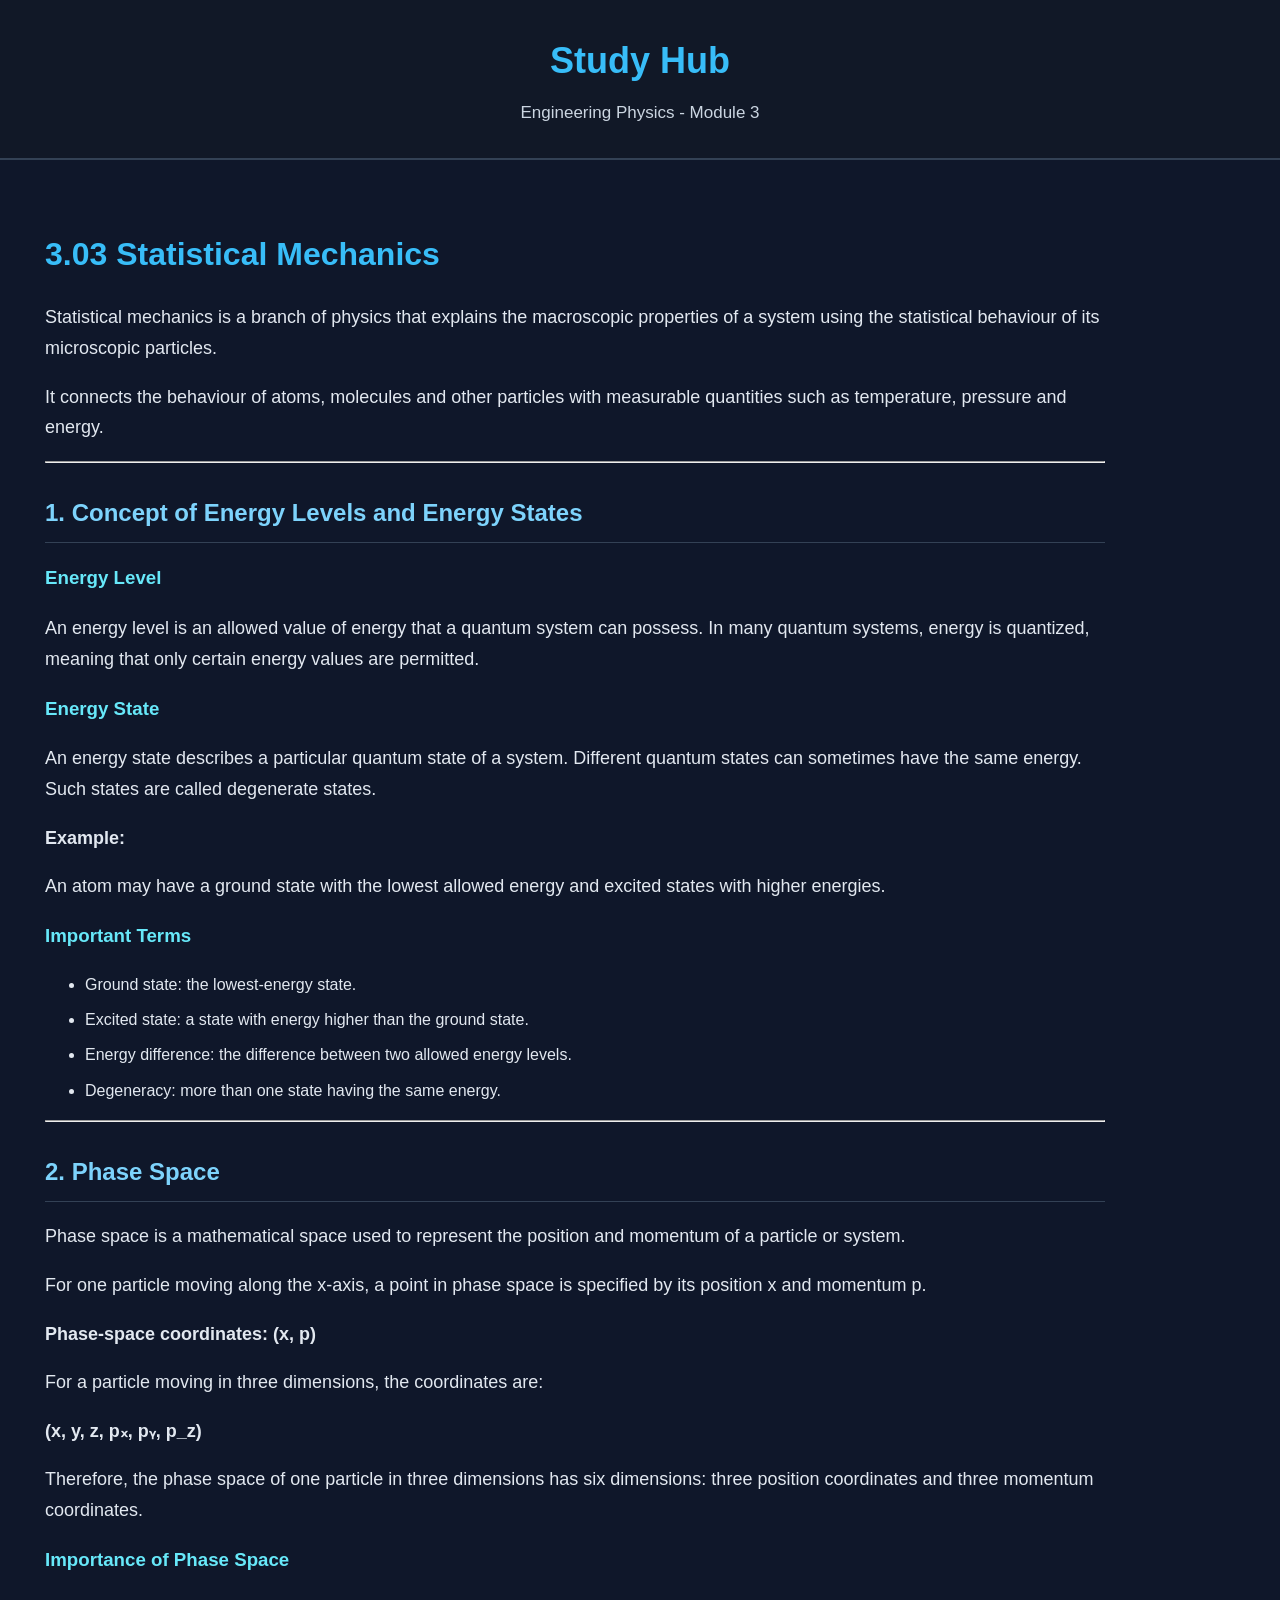
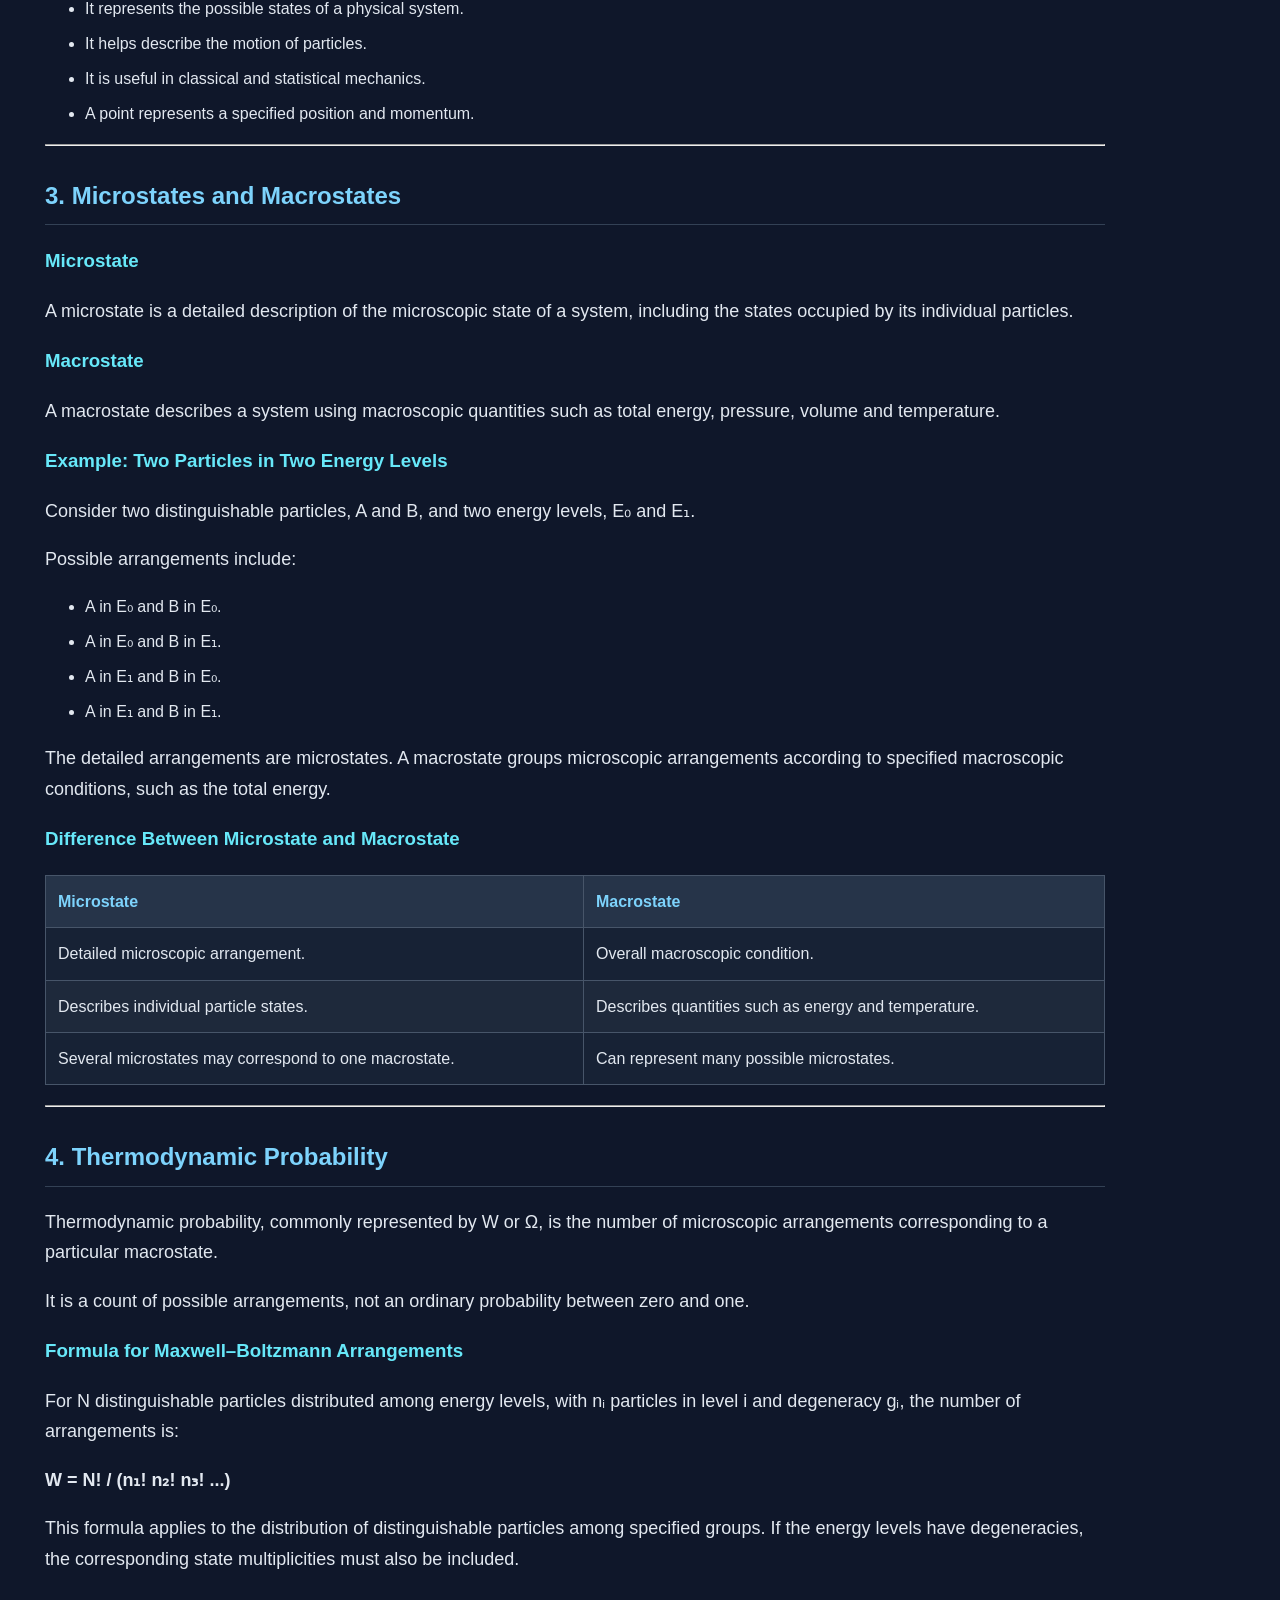
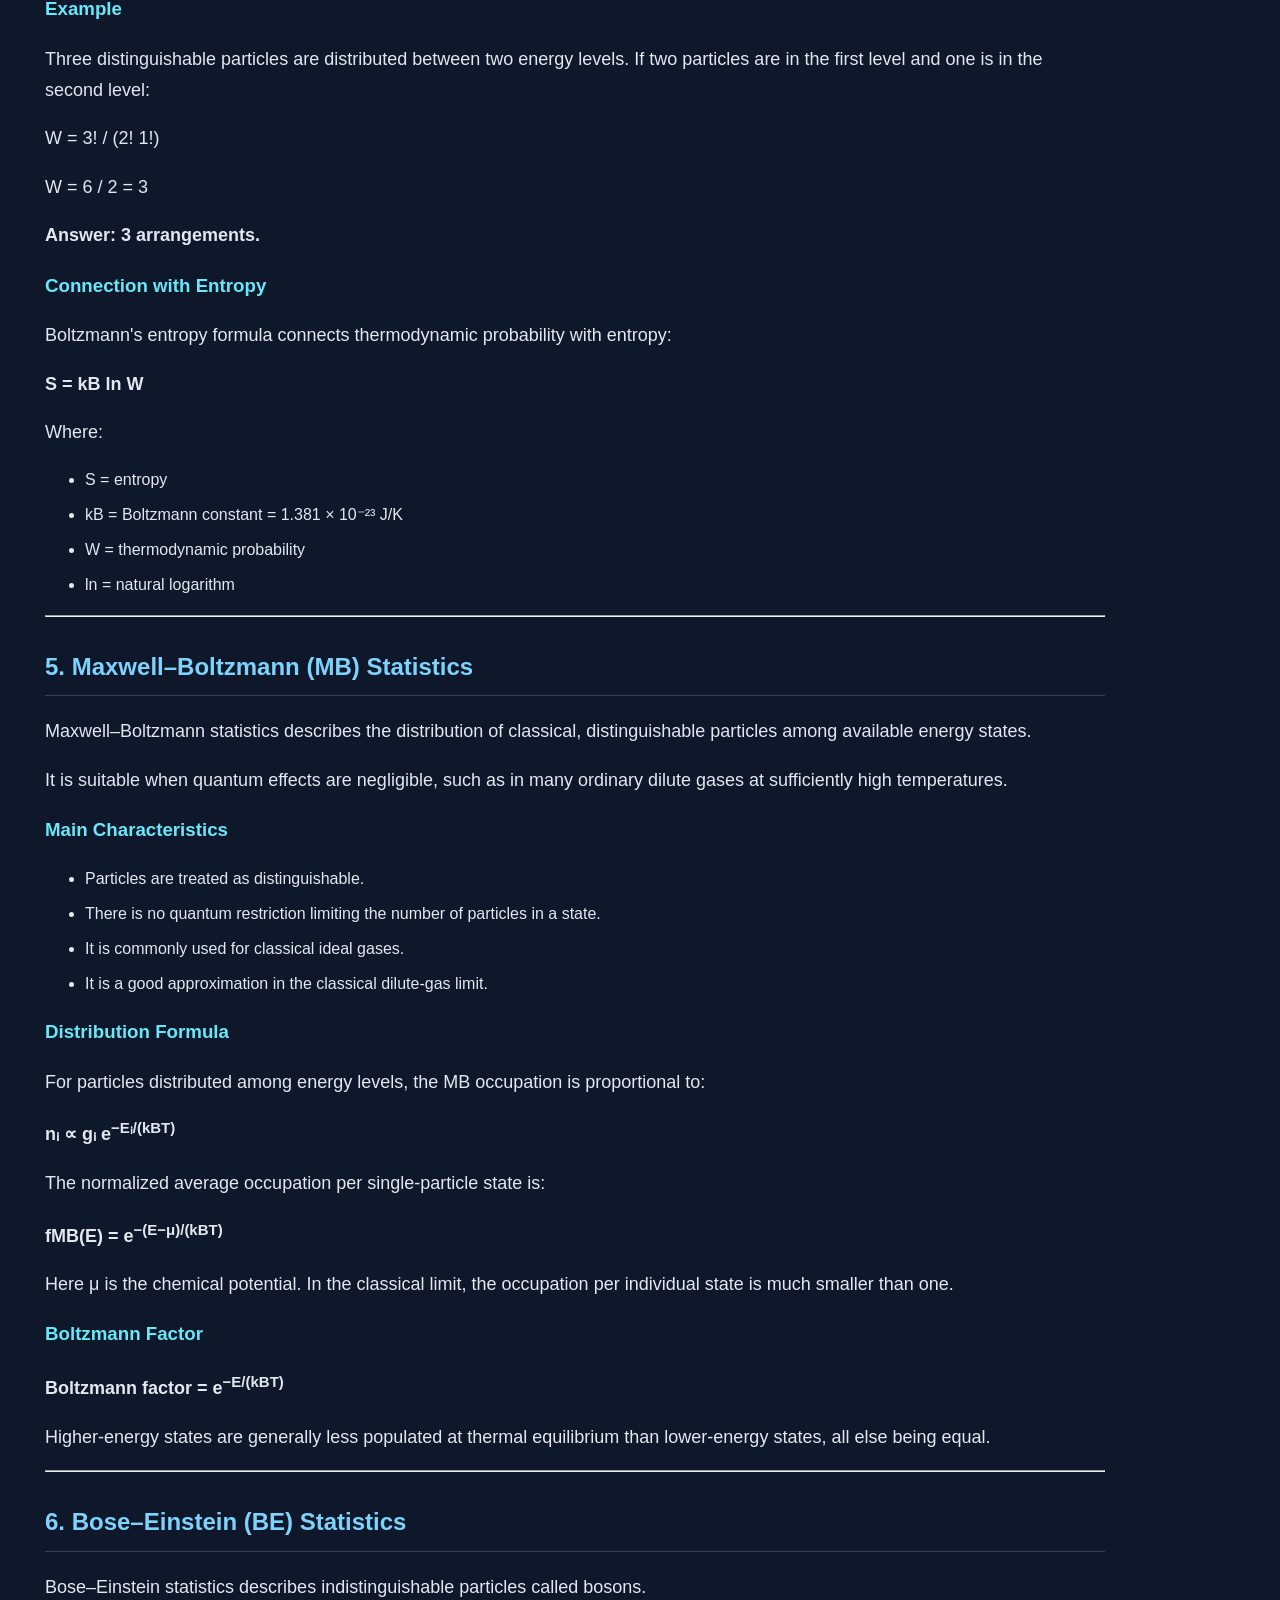
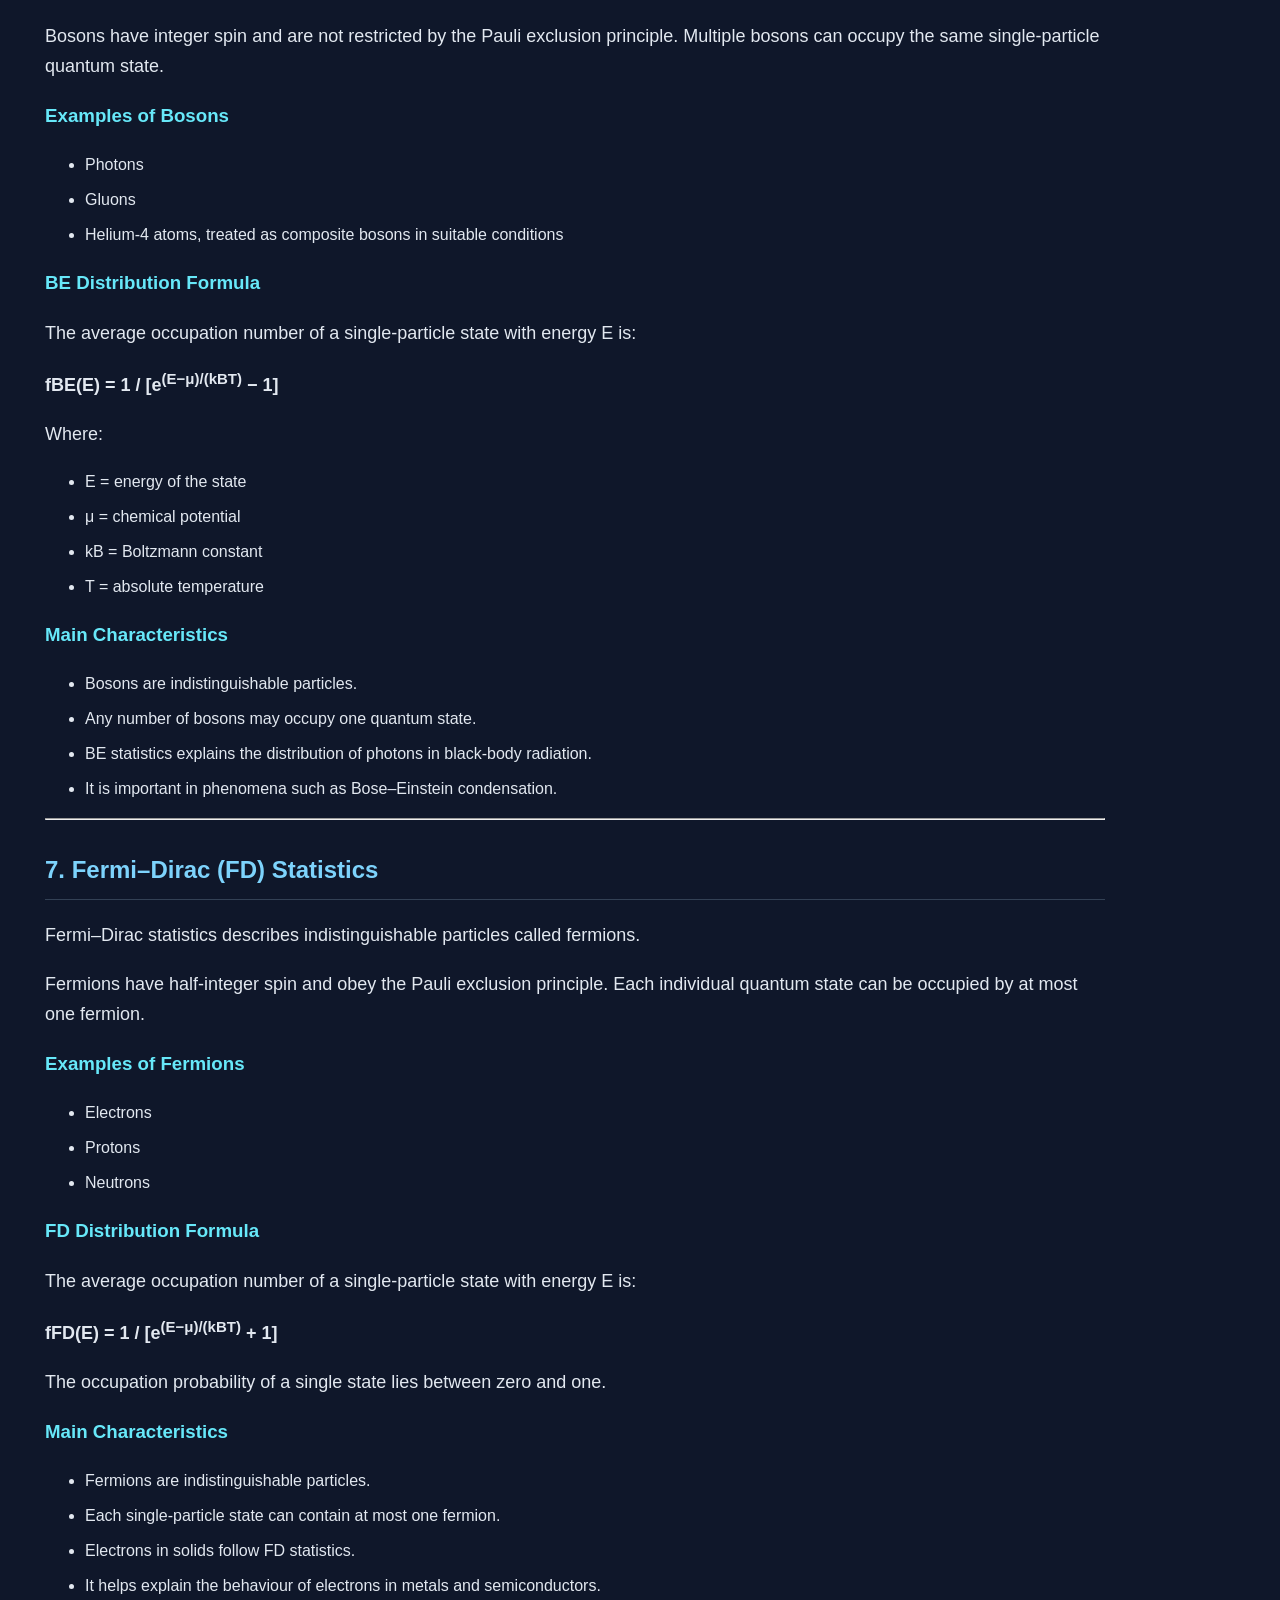
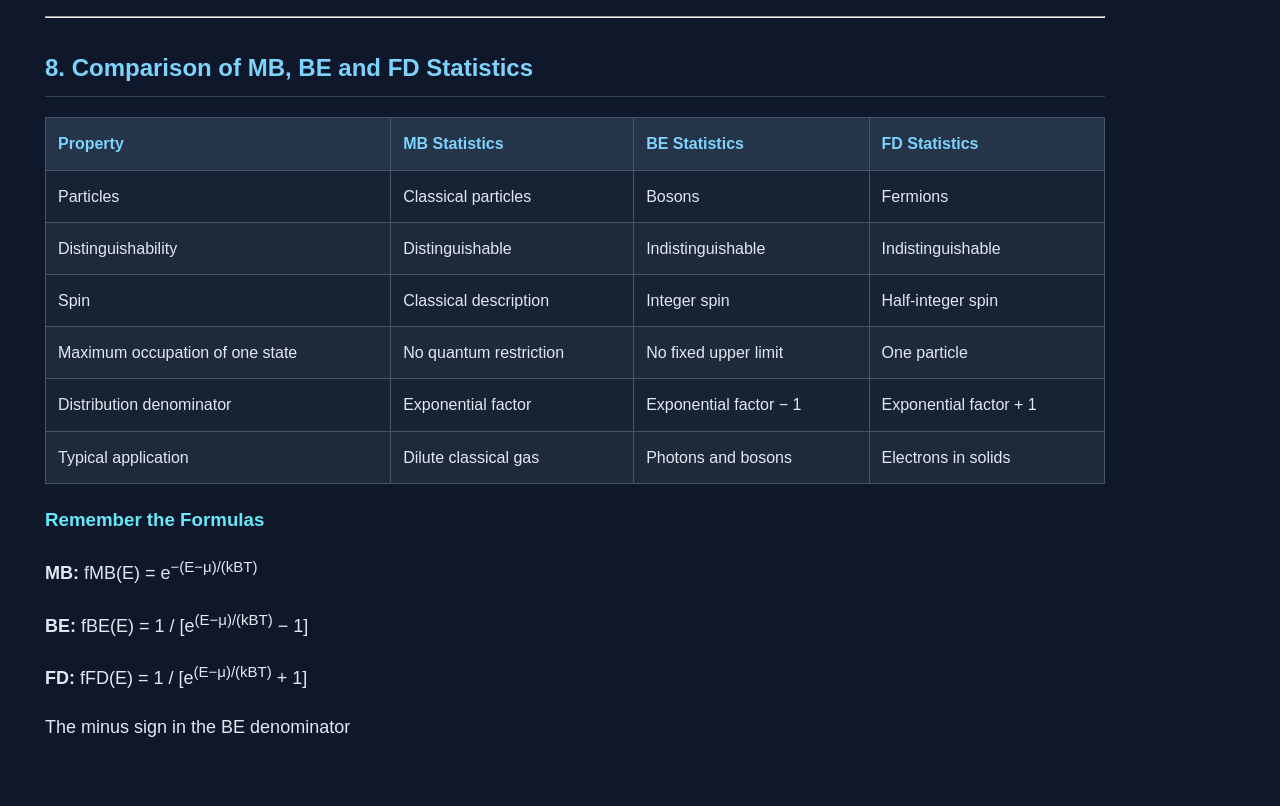
<file: statistical-mechanics.html>
<!DOCTYPE html>
<html lang="en">
<head>
    <meta charset="UTF-8">
    <meta name="viewport" content="width=device-width, initial-scale=1.0">
    <title>Statistical Mechanics | Study Hub</title>
    <link rel="stylesheet" href="style.css">
</head>

<body>

<header>
    <h1>Study Hub</h1>
    <p>Engineering Physics - Module 3</p>
</header>

<main>

    <h1>3.03 Statistical Mechanics</h1>

    <p>
        Statistical mechanics is a branch of physics that explains the
        macroscopic properties of a system using the statistical behaviour
        of its microscopic particles.
    </p>

    <p>
        It connects the behaviour of atoms, molecules and other particles
        with measurable quantities such as temperature, pressure and energy.
    </p>

    <hr>

    <!-- TOPIC 1 -->

    <h2>1. Concept of Energy Levels and Energy States</h2>

    <h3>Energy Level</h3>

    <p>
        An energy level is an allowed value of energy that a quantum system
        can possess. In many quantum systems, energy is quantized, meaning
        that only certain energy values are permitted.
    </p>

    <h3>Energy State</h3>

    <p>
        An energy state describes a particular quantum state of a system.
        Different quantum states can sometimes have the same energy.
        Such states are called degenerate states.
    </p>

    <p><strong>Example:</strong></p>

    <p>
        An atom may have a ground state with the lowest allowed energy
        and excited states with higher energies.
    </p>

    <h3>Important Terms</h3>

    <ul>
        <li>Ground state: the lowest-energy state.</li>
        <li>Excited state: a state with energy higher than the ground state.</li>
        <li>Energy difference: the difference between two allowed energy levels.</li>
        <li>Degeneracy: more than one state having the same energy.</li>
    </ul>

    <hr>

    <!-- TOPIC 2 -->

    <h2>2. Phase Space</h2>

    <p>
        Phase space is a mathematical space used to represent the position
        and momentum of a particle or system.
    </p>

    <p>
        For one particle moving along the x-axis, a point in phase space
        is specified by its position x and momentum p.
    </p>

    <p><strong>Phase-space coordinates: (x, p)</strong></p>

    <p>
        For a particle moving in three dimensions, the coordinates are:
    </p>

    <p><strong>(x, y, z, pₓ, pᵧ, p_z)</strong></p>

    <p>
        Therefore, the phase space of one particle in three dimensions
        has six dimensions: three position coordinates and three momentum
        coordinates.
    </p>

    <h3>Importance of Phase Space</h3>

    <ul>
        <li>It represents the possible states of a physical system.</li>
        <li>It helps describe the motion of particles.</li>
        <li>It is useful in classical and statistical mechanics.</li>
        <li>A point represents a specified position and momentum.</li>
    </ul>

    <hr>

    <!-- TOPIC 3 -->

    <h2>3. Microstates and Macrostates</h2>

    <h3>Microstate</h3>

    <p>
        A microstate is a detailed description of the microscopic state
        of a system, including the states occupied by its individual particles.
    </p>

    <h3>Macrostate</h3>

    <p>
        A macrostate describes a system using macroscopic quantities
        such as total energy, pressure, volume and temperature.
    </p>

    <h3>Example: Two Particles in Two Energy Levels</h3>

    <p>
        Consider two distinguishable particles, A and B, and two energy
        levels, E₀ and E₁.
    </p>

    <p>Possible arrangements include:</p>

    <ul>
        <li>A in E₀ and B in E₀.</li>
        <li>A in E₀ and B in E₁.</li>
        <li>A in E₁ and B in E₀.</li>
        <li>A in E₁ and B in E₁.</li>
    </ul>

    <p>
        The detailed arrangements are microstates. A macrostate groups
        microscopic arrangements according to specified macroscopic
        conditions, such as the total energy.
    </p>

    <h3>Difference Between Microstate and Macrostate</h3>

    <table border="1" cellpadding="8" cellspacing="0">
        <tr>
            <th>Microstate</th>
            <th>Macrostate</th>
        </tr>
        <tr>
            <td>Detailed microscopic arrangement.</td>
            <td>Overall macroscopic condition.</td>
        </tr>
        <tr>
            <td>Describes individual particle states.</td>
            <td>Describes quantities such as energy and temperature.</td>
        </tr>
        <tr>
            <td>Several microstates may correspond to one macrostate.</td>
            <td>Can represent many possible microstates.</td>
        </tr>
    </table>

    <hr>

    <!-- TOPIC 4 -->

    <h2>4. Thermodynamic Probability</h2>

    <p>
        Thermodynamic probability, commonly represented by W or Ω,
        is the number of microscopic arrangements corresponding to a
        particular macrostate.
    </p>

    <p>
        It is a count of possible arrangements, not an ordinary probability
        between zero and one.
    </p>

    <h3>Formula for Maxwell–Boltzmann Arrangements</h3>

    <p>
        For N distinguishable particles distributed among energy levels,
        with nᵢ particles in level i and degeneracy gᵢ, the number of
        arrangements is:
    </p>

    <p>
        <strong>W = N! / (n₁! n₂! n₃! ...)</strong>
    </p>

    <p>
        This formula applies to the distribution of distinguishable
        particles among specified groups. If the energy levels have
        degeneracies, the corresponding state multiplicities must also
        be included.
    </p>

    <h3>Example</h3>

    <p>
        Three distinguishable particles are distributed between two
        energy levels. If two particles are in the first level and one
        is in the second level:
    </p>

    <p>W = 3! / (2! 1!)</p>

    <p>W = 6 / 2 = 3</p>

    <p><strong>Answer: 3 arrangements.</strong></p>

    <h3>Connection with Entropy</h3>

    <p>
        Boltzmann's entropy formula connects thermodynamic probability
        with entropy:
    </p>

    <p><strong>S = kB ln W</strong></p>

    <p>Where:</p>

    <ul>
        <li>S = entropy</li>
        <li>kB = Boltzmann constant = 1.381 × 10⁻²³ J/K</li>
        <li>W = thermodynamic probability</li>
        <li>ln = natural logarithm</li>
    </ul>

    <hr>

    <!-- TOPIC 5 -->

    <h2>5. Maxwell–Boltzmann (MB) Statistics</h2>

    <p>
        Maxwell–Boltzmann statistics describes the distribution of
        classical, distinguishable particles among available energy states.
    </p>

    <p>
        It is suitable when quantum effects are negligible, such as in
        many ordinary dilute gases at sufficiently high temperatures.
    </p>

    <h3>Main Characteristics</h3>

    <ul>
        <li>Particles are treated as distinguishable.</li>
        <li>There is no quantum restriction limiting the number of particles in a state.</li>
        <li>It is commonly used for classical ideal gases.</li>
        <li>It is a good approximation in the classical dilute-gas limit.</li>
    </ul>

    <h3>Distribution Formula</h3>

    <p>
        For particles distributed among energy levels, the MB occupation
        is proportional to:
    </p>

    <p><strong>nᵢ ∝ gᵢ e<sup>−Eᵢ/(kBT)</sup></strong></p>

    <p>
        The normalized average occupation per single-particle state is:
    </p>

    <p><strong>fMB(E) = e<sup>−(E−μ)/(kBT)</sup></strong></p>

    <p>
        Here μ is the chemical potential. In the classical limit,
        the occupation per individual state is much smaller than one.
    </p>

    <h3>Boltzmann Factor</h3>

    <p><strong>Boltzmann factor = e<sup>−E/(kBT)</sup></strong></p>

    <p>
        Higher-energy states are generally less populated at thermal
        equilibrium than lower-energy states, all else being equal.
    </p>

    <hr>

    <!-- TOPIC 6 -->

    <h2>6. Bose–Einstein (BE) Statistics</h2>

    <p>
        Bose–Einstein statistics describes indistinguishable particles
        called bosons.
    </p>

    <p>
        Bosons have integer spin and are not restricted by the
        Pauli exclusion principle. Multiple bosons can occupy the
        same single-particle quantum state.
    </p>

    <h3>Examples of Bosons</h3>

    <ul>
        <li>Photons</li>
        <li>Gluons</li>
        <li>Helium-4 atoms, treated as composite bosons in suitable conditions</li>
    </ul>

    <h3>BE Distribution Formula</h3>

    <p>
        The average occupation number of a single-particle state with
        energy E is:
    </p>

    <p>
        <strong>fBE(E) = 1 / [e<sup>(E−μ)/(kBT)</sup> − 1]</strong>
    </p>

    <p>Where:</p>

    <ul>
        <li>E = energy of the state</li>
        <li>μ = chemical potential</li>
        <li>kB = Boltzmann constant</li>
        <li>T = absolute temperature</li>
    </ul>

    <h3>Main Characteristics</h3>

    <ul>
        <li>Bosons are indistinguishable particles.</li>
        <li>Any number of bosons may occupy one quantum state.</li>
        <li>BE statistics explains the distribution of photons in black-body radiation.</li>
        <li>It is important in phenomena such as Bose–Einstein condensation.</li>
    </ul>

    <hr>

    <!-- TOPIC 7 -->

    <h2>7. Fermi–Dirac (FD) Statistics</h2>

    <p>
        Fermi–Dirac statistics describes indistinguishable particles
        called fermions.
    </p>

    <p>
        Fermions have half-integer spin and obey the Pauli exclusion
        principle. Each individual quantum state can be occupied by
        at most one fermion.
    </p>

    <h3>Examples of Fermions</h3>

    <ul>
        <li>Electrons</li>
        <li>Protons</li>
        <li>Neutrons</li>
    </ul>

    <h3>FD Distribution Formula</h3>

    <p>
        The average occupation number of a single-particle state with
        energy E is:
    </p>

    <p>
        <strong>fFD(E) = 1 / [e<sup>(E−μ)/(kBT)</sup> + 1]</strong>
    </p>

    <p>
        The occupation probability of a single state lies between
        zero and one.
    </p>

    <h3>Main Characteristics</h3>

    <ul>
        <li>Fermions are indistinguishable particles.</li>
        <li>Each single-particle state can contain at most one fermion.</li>
        <li>Electrons in solids follow FD statistics.</li>
        <li>It helps explain the behaviour of electrons in metals and semiconductors.</li>
    </ul>

    <hr>

    <!-- TOPIC 8 -->

    <h2>8. Comparison of MB, BE and FD Statistics</h2>

    <table border="1" cellpadding="8" cellspacing="0">
        <tr>
            <th>Property</th>
            <th>MB Statistics</th>
            <th>BE Statistics</th>
            <th>FD Statistics</th>
        </tr>

        <tr>
            <td>Particles</td>
            <td>Classical particles</td>
            <td>Bosons</td>
            <td>Fermions</td>
        </tr>

        <tr>
            <td>Distinguishability</td>
            <td>Distinguishable</td>
            <td>Indistinguishable</td>
            <td>Indistinguishable</td>
        </tr>

        <tr>
            <td>Spin</td>
            <td>Classical description</td>
            <td>Integer spin</td>
            <td>Half-integer spin</td>
        </tr>

        <tr>
            <td>Maximum occupation of one state</td>
            <td>No quantum restriction</td>
            <td>No fixed upper limit</td>
            <td>One particle</td>
        </tr>

        <tr>
            <td>Distribution denominator</td>
            <td>Exponential factor</td>
            <td>Exponential factor − 1</td>
            <td>Exponential factor + 1</td>
        </tr>

        <tr>
            <td>Typical application</td>
            <td>Dilute classical gas</td>
            <td>Photons and bosons</td>
            <td>Electrons in solids</td>
        </tr>
    </table>

    <h3>Remember the Formulas</h3>

    <p><strong>MB:</strong> fMB(E) = e<sup>−(E−μ)/(kBT)</sup></p>

    <p><strong>BE:</strong> fBE(E) = 1 / [e<sup>(E−μ)/(kBT)</sup> − 1]</p>

    <p><strong>FD:</strong> fFD(E) = 1 / [e<sup>(E−μ)/(kBT)</sup> + 1]</p>

    <p>
        The minus sign in the BE denominator
</file>
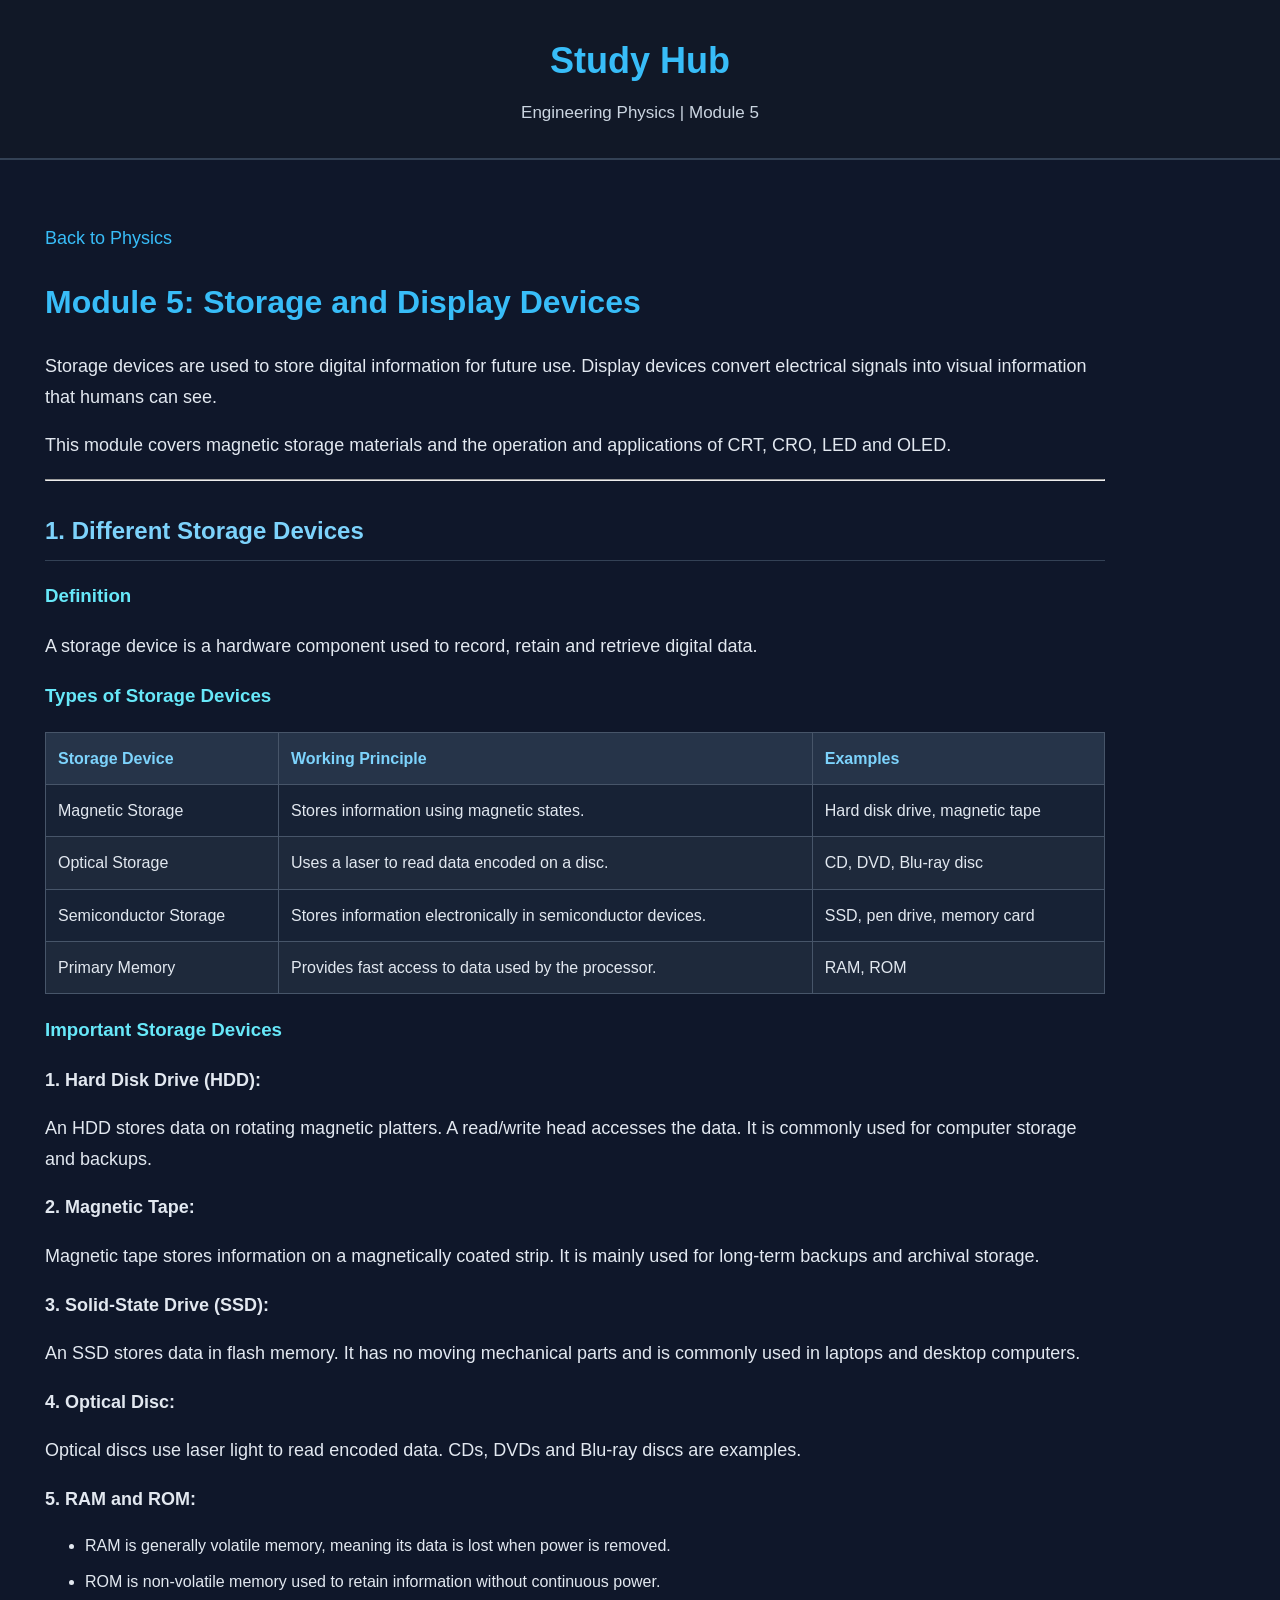
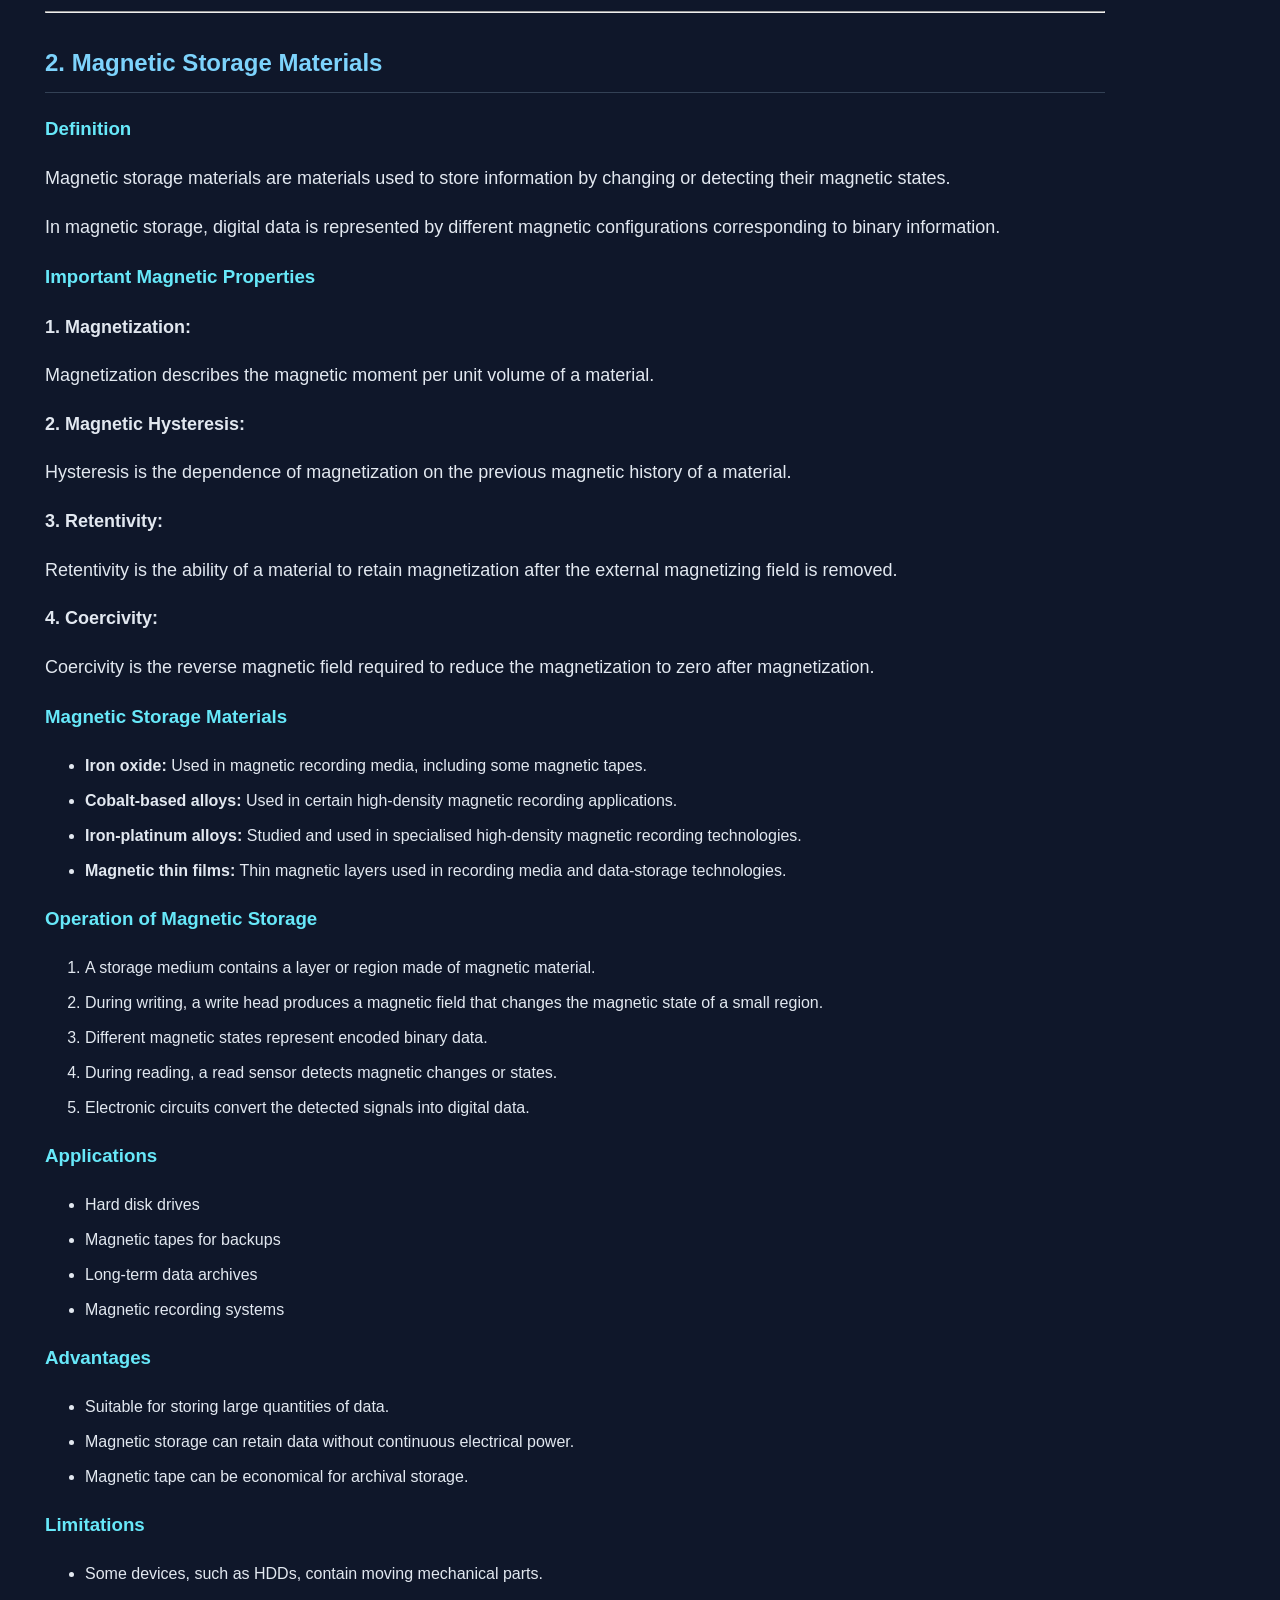
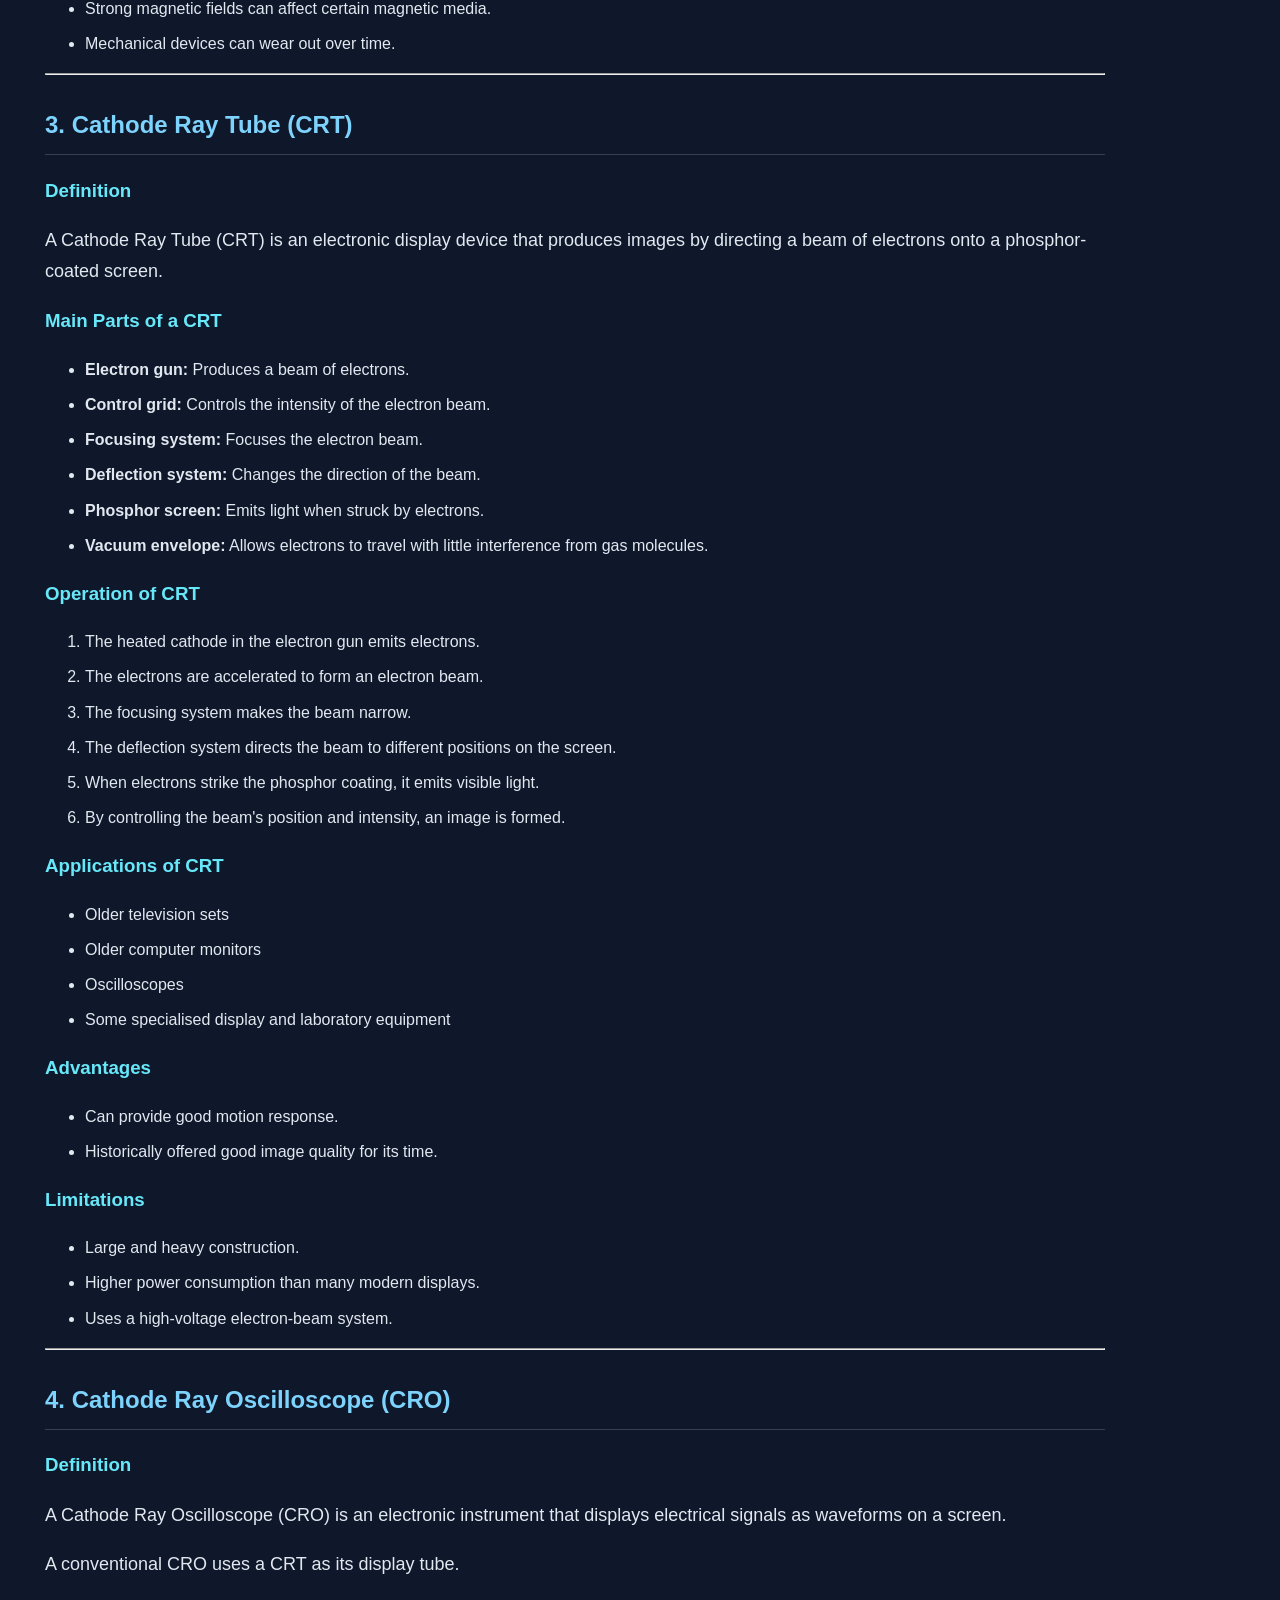
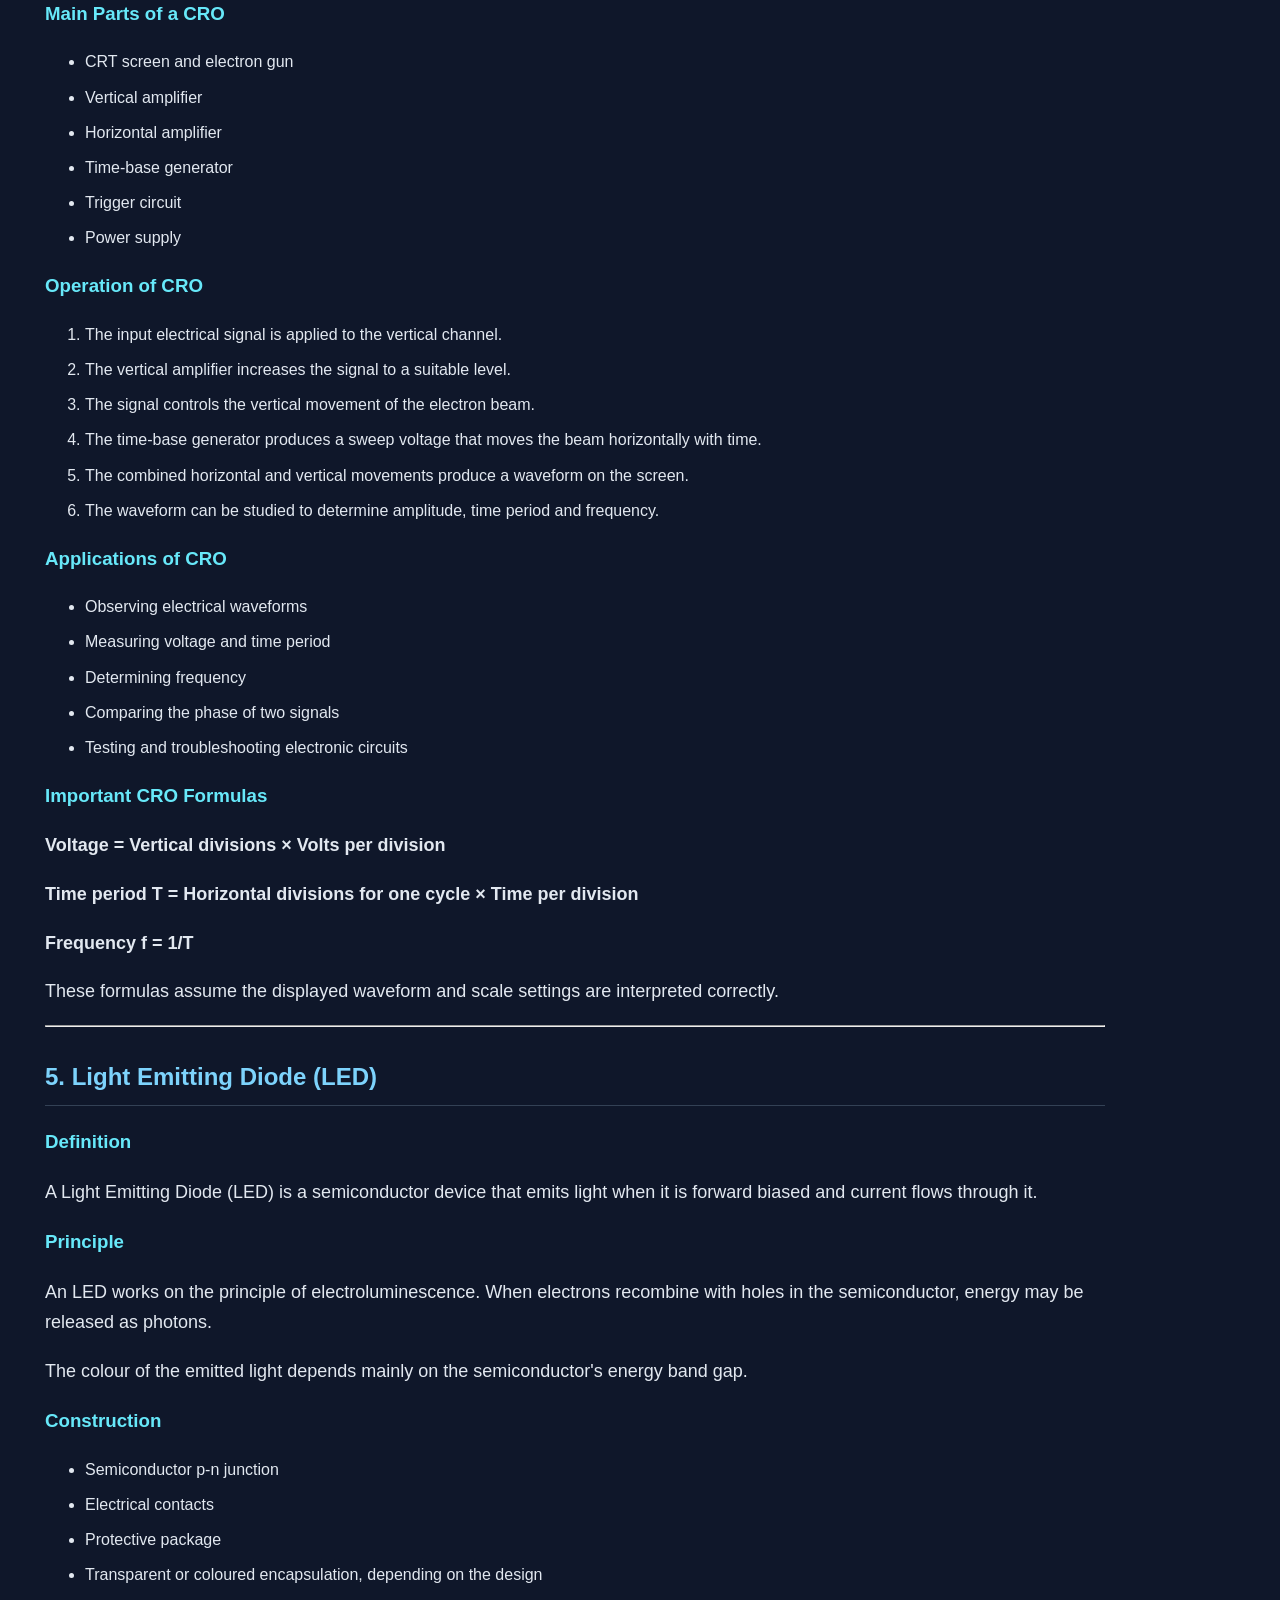
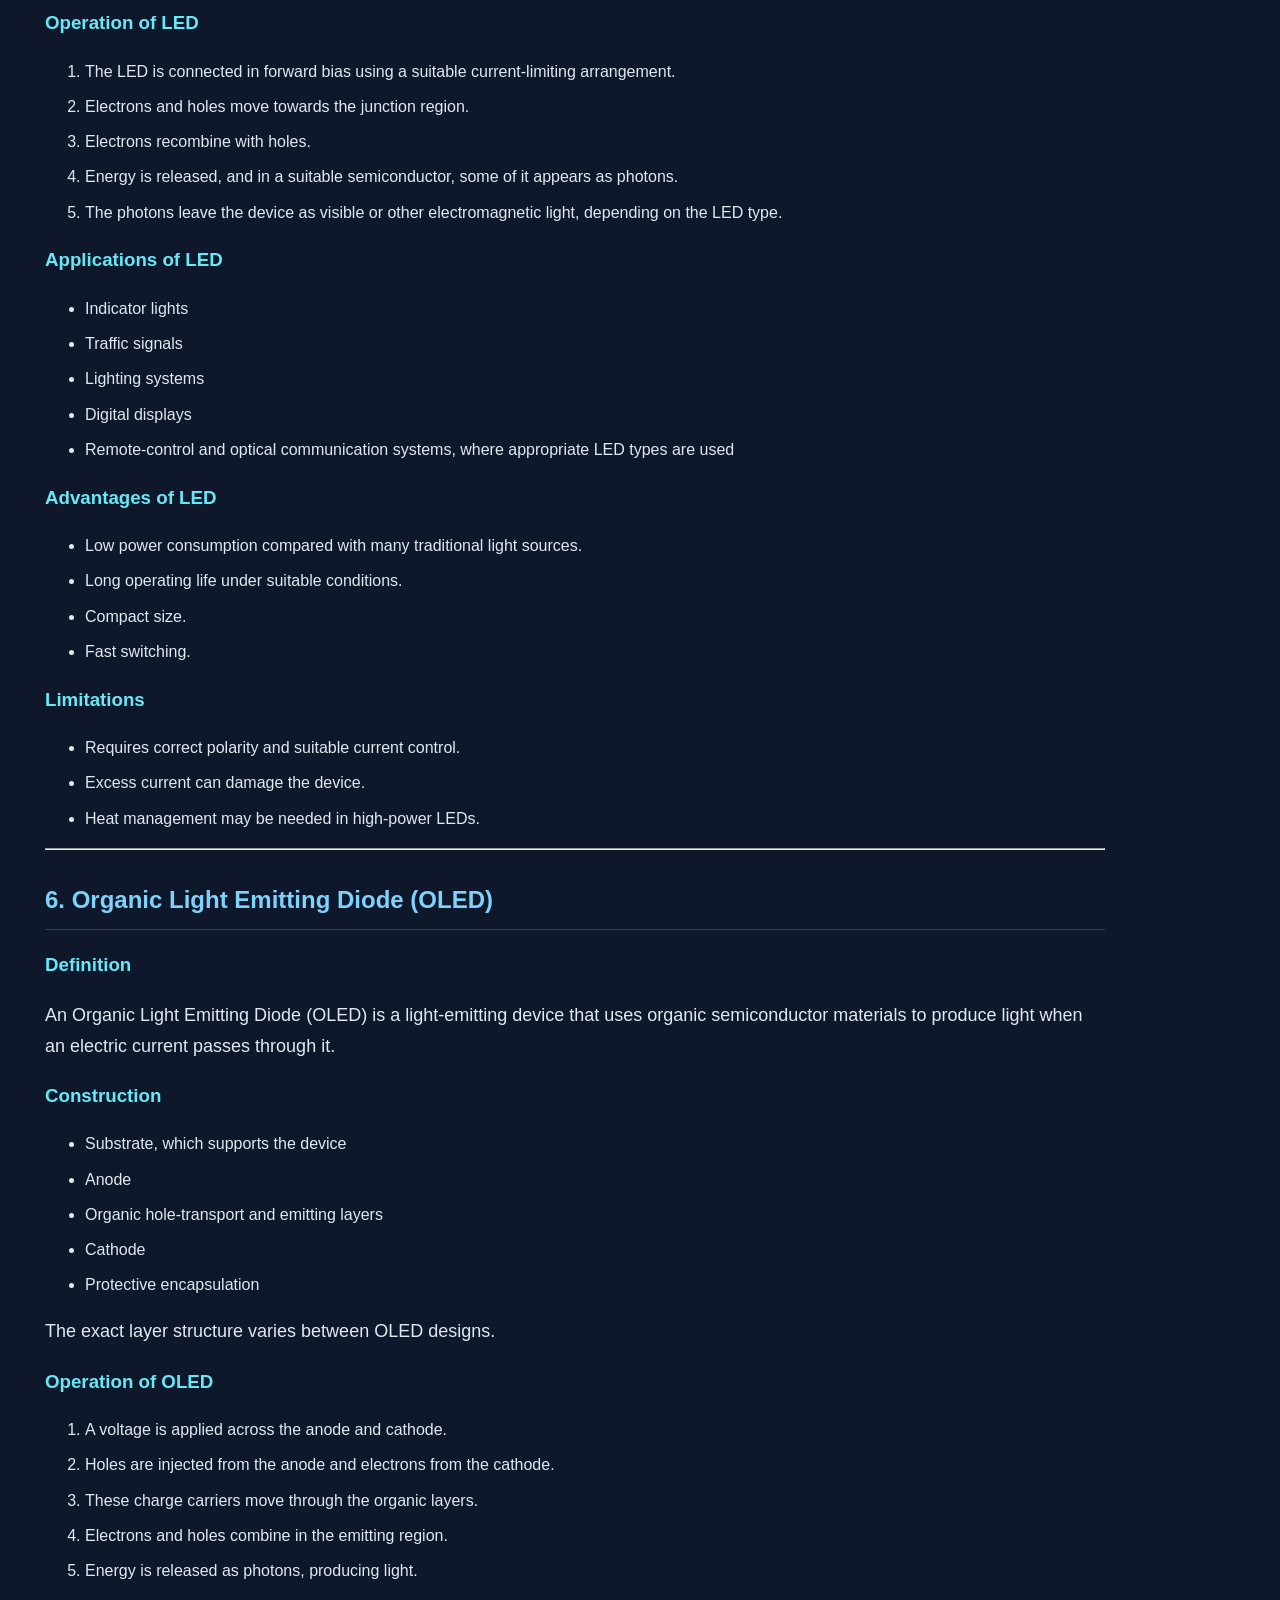
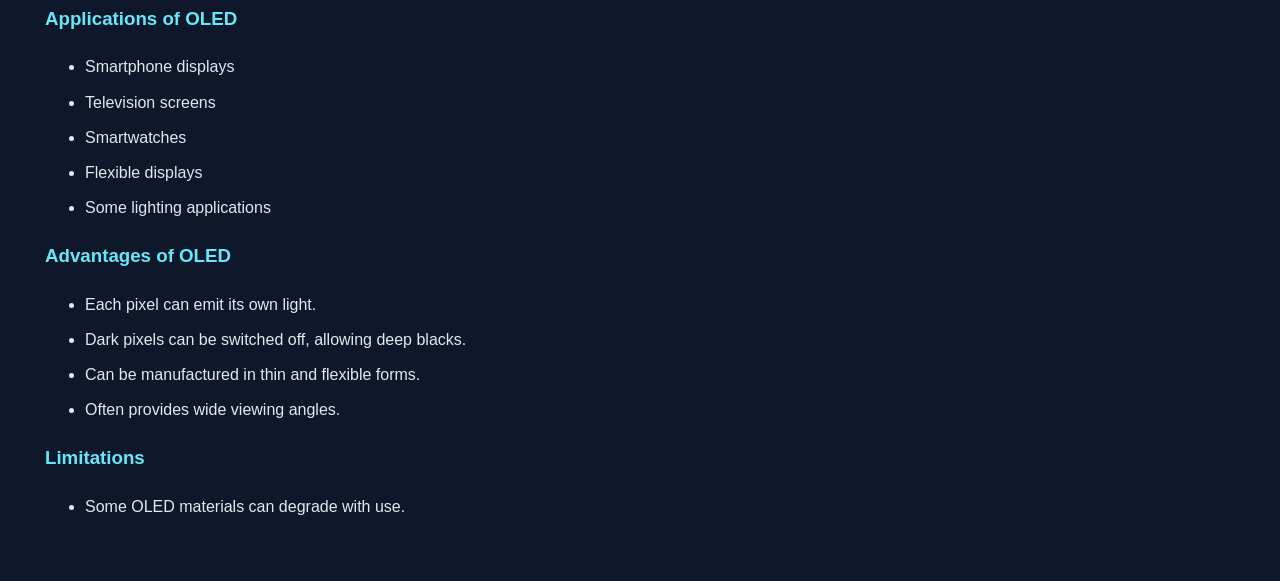
<file: storageanddisplays.html>
<!DOCTYPE html>
<html lang="en">
<head>
    <meta charset="UTF-8">
    <meta name="viewport" content="width=device-width, initial-scale=1.0">
    <title>Storage and Display Devices | Study Hub</title>
    <link rel="stylesheet" href="style.css">
</head>

<body>

<header>
    <h1>Study Hub</h1>
    <p>Engineering Physics | Module 5</p>
</header>

<main>
   <p><a href="physics.html">Back to Physics</a></p>


    <h1>Module 5: Storage and Display Devices</h1>

    <p>
        Storage devices are used to store digital information for future use.
        Display devices convert electrical signals into visual information
        that humans can see.
    </p>

    <p>
        This module covers magnetic storage materials and the operation and
        applications of CRT, CRO, LED and OLED.
    </p>

    <hr>

    <!-- TOPIC 1 -->

    <h2>1. Different Storage Devices</h2>

    <h3>Definition</h3>

    <p>
        A storage device is a hardware component used to record, retain
        and retrieve digital data.
    </p>

    <h3>Types of Storage Devices</h3>

    <table border="1" cellpadding="8" cellspacing="0">
        <tr>
            <th>Storage Device</th>
            <th>Working Principle</th>
            <th>Examples</th>
        </tr>

        <tr>
            <td>Magnetic Storage</td>
            <td>Stores information using magnetic states.</td>
            <td>Hard disk drive, magnetic tape</td>
        </tr>

        <tr>
            <td>Optical Storage</td>
            <td>Uses a laser to read data encoded on a disc.</td>
            <td>CD, DVD, Blu-ray disc</td>
        </tr>

        <tr>
            <td>Semiconductor Storage</td>
            <td>Stores information electronically in semiconductor devices.</td>
            <td>SSD, pen drive, memory card</td>
        </tr>

        <tr>
            <td>Primary Memory</td>
            <td>Provides fast access to data used by the processor.</td>
            <td>RAM, ROM</td>
        </tr>
    </table>

    <h3>Important Storage Devices</h3>

    <p><strong>1. Hard Disk Drive (HDD):</strong></p>

    <p>
        An HDD stores data on rotating magnetic platters. A read/write head
        accesses the data. It is commonly used for computer storage and backups.
    </p>

    <p><strong>2. Magnetic Tape:</strong></p>

    <p>
        Magnetic tape stores information on a magnetically coated strip.
        It is mainly used for long-term backups and archival storage.
    </p>

    <p><strong>3. Solid-State Drive (SSD):</strong></p>

    <p>
        An SSD stores data in flash memory. It has no moving mechanical parts
        and is commonly used in laptops and desktop computers.
    </p>

    <p><strong>4. Optical Disc:</strong></p>

    <p>
        Optical discs use laser light to read encoded data. CDs, DVDs and
        Blu-ray discs are examples.
    </p>

    <p><strong>5. RAM and ROM:</strong></p>

    <ul>
        <li>RAM is generally volatile memory, meaning its data is lost when power is removed.</li>
        <li>ROM is non-volatile memory used to retain information without continuous power.</li>
    </ul>

    <hr>

    <!-- TOPIC 2 -->

    <h2>2. Magnetic Storage Materials</h2>

    <h3>Definition</h3>

    <p>
        Magnetic storage materials are materials used to store information
        by changing or detecting their magnetic states.
    </p>

    <p>
        In magnetic storage, digital data is represented by different
        magnetic configurations corresponding to binary information.
    </p>

    <h3>Important Magnetic Properties</h3>

    <p><strong>1. Magnetization:</strong></p>

    <p>
        Magnetization describes the magnetic moment per unit volume of a material.
    </p>

    <p><strong>2. Magnetic Hysteresis:</strong></p>

    <p>
        Hysteresis is the dependence of magnetization on the previous
        magnetic history of a material.
    </p>

    <p><strong>3. Retentivity:</strong></p>

    <p>
        Retentivity is the ability of a material to retain magnetization
        after the external magnetizing field is removed.
    </p>

    <p><strong>4. Coercivity:</strong></p>

    <p>
        Coercivity is the reverse magnetic field required to reduce the
        magnetization to zero after magnetization.
    </p>

    <h3>Magnetic Storage Materials</h3>

    <ul>
        <li>
            <strong>Iron oxide:</strong> Used in magnetic recording media,
            including some magnetic tapes.
        </li>

        <li>
            <strong>Cobalt-based alloys:</strong> Used in certain high-density
            magnetic recording applications.
        </li>

        <li>
            <strong>Iron-platinum alloys:</strong> Studied and used in specialised
            high-density magnetic recording technologies.
        </li>

        <li>
            <strong>Magnetic thin films:</strong> Thin magnetic layers used
            in recording media and data-storage technologies.
        </li>
    </ul>

    <h3>Operation of Magnetic Storage</h3>

    <ol>
        <li>
            A storage medium contains a layer or region made of magnetic material.
        </li>

        <li>
            During writing, a write head produces a magnetic field that changes
            the magnetic state of a small region.
        </li>

        <li>
            Different magnetic states represent encoded binary data.
        </li>

        <li>
            During reading, a read sensor detects magnetic changes or states.
        </li>

        <li>
            Electronic circuits convert the detected signals into digital data.
        </li>
    </ol>

    <h3>Applications</h3>

    <ul>
        <li>Hard disk drives</li>
        <li>Magnetic tapes for backups</li>
        <li>Long-term data archives</li>
        <li>Magnetic recording systems</li>
    </ul>

    <h3>Advantages</h3>

    <ul>
        <li>Suitable for storing large quantities of data.</li>
        <li>Magnetic storage can retain data without continuous electrical power.</li>
        <li>Magnetic tape can be economical for archival storage.</li>
    </ul>

    <h3>Limitations</h3>

    <ul>
        <li>Some devices, such as HDDs, contain moving mechanical parts.</li>
        <li>Strong magnetic fields can affect certain magnetic media.</li>
        <li>Mechanical devices can wear out over time.</li>
    </ul>

    <hr>

    <!-- TOPIC 3 -->

    <h2>3. Cathode Ray Tube (CRT)</h2>

    <h3>Definition</h3>

    <p>
        A Cathode Ray Tube (CRT) is an electronic display device that
        produces images by directing a beam of electrons onto a
        phosphor-coated screen.
    </p>

    <h3>Main Parts of a CRT</h3>

    <ul>
        <li><strong>Electron gun:</strong> Produces a beam of electrons.</li>
        <li><strong>Control grid:</strong> Controls the intensity of the electron beam.</li>
        <li><strong>Focusing system:</strong> Focuses the electron beam.</li>
        <li><strong>Deflection system:</strong> Changes the direction of the beam.</li>
        <li><strong>Phosphor screen:</strong> Emits light when struck by electrons.</li>
        <li><strong>Vacuum envelope:</strong> Allows electrons to travel with little interference from gas molecules.</li>
    </ul>

    <h3>Operation of CRT</h3>

    <ol>
        <li>
            The heated cathode in the electron gun emits electrons.
        </li>

        <li>
            The electrons are accelerated to form an electron beam.
        </li>

        <li>
            The focusing system makes the beam narrow.
        </li>

        <li>
            The deflection system directs the beam to different positions
            on the screen.
        </li>

        <li>
            When electrons strike the phosphor coating, it emits visible light.
        </li>

        <li>
            By controlling the beam's position and intensity, an image is formed.
        </li>
    </ol>

    <h3>Applications of CRT</h3>

    <ul>
        <li>Older television sets</li>
        <li>Older computer monitors</li>
        <li>Oscilloscopes</li>
        <li>Some specialised display and laboratory equipment</li>
    </ul>

    <h3>Advantages</h3>

    <ul>
        <li>Can provide good motion response.</li>
        <li>Historically offered good image quality for its time.</li>
    </ul>

    <h3>Limitations</h3>

    <ul>
        <li>Large and heavy construction.</li>
        <li>Higher power consumption than many modern displays.</li>
        <li>Uses a high-voltage electron-beam system.</li>
    </ul>

    <hr>

    <!-- TOPIC 4 -->

    <h2>4. Cathode Ray Oscilloscope (CRO)</h2>

    <h3>Definition</h3>

    <p>
        A Cathode Ray Oscilloscope (CRO) is an electronic instrument that
        displays electrical signals as waveforms on a screen.
    </p>

    <p>
        A conventional CRO uses a CRT as its display tube.
    </p>

    <h3>Main Parts of a CRO</h3>

    <ul>
        <li>CRT screen and electron gun</li>
        <li>Vertical amplifier</li>
        <li>Horizontal amplifier</li>
        <li>Time-base generator</li>
        <li>Trigger circuit</li>
        <li>Power supply</li>
    </ul>

    <h3>Operation of CRO</h3>

    <ol>
        <li>
            The input electrical signal is applied to the vertical channel.
        </li>

        <li>
            The vertical amplifier increases the signal to a suitable level.
        </li>

        <li>
            The signal controls the vertical movement of the electron beam.
        </li>

        <li>
            The time-base generator produces a sweep voltage that moves
            the beam horizontally with time.
        </li>

        <li>
            The combined horizontal and vertical movements produce a waveform
            on the screen.
        </li>

        <li>
            The waveform can be studied to determine amplitude, time period
            and frequency.
        </li>
    </ol>

    <h3>Applications of CRO</h3>

    <ul>
        <li>Observing electrical waveforms</li>
        <li>Measuring voltage and time period</li>
        <li>Determining frequency</li>
        <li>Comparing the phase of two signals</li>
        <li>Testing and troubleshooting electronic circuits</li>
    </ul>

    <h3>Important CRO Formulas</h3>

    <p><strong>Voltage = Vertical divisions × Volts per division</strong></p>

    <p>
        <strong>Time period T = Horizontal divisions for one cycle × Time per division</strong>
    </p>

    <p><strong>Frequency f = 1/T</strong></p>

    <p>
        These formulas assume the displayed waveform and scale settings
        are interpreted correctly.
    </p>

    <hr>

    <!-- TOPIC 5 -->

    <h2>5. Light Emitting Diode (LED)</h2>

    <h3>Definition</h3>

    <p>
        A Light Emitting Diode (LED) is a semiconductor device that emits
        light when it is forward biased and current flows through it.
    </p>

    <h3>Principle</h3>

    <p>
        An LED works on the principle of electroluminescence.
        When electrons recombine with holes in the semiconductor,
        energy may be released as photons.
    </p>

    <p>
        The colour of the emitted light depends mainly on the semiconductor's
        energy band gap.
    </p>

    <h3>Construction</h3>

    <ul>
        <li>Semiconductor p-n junction</li>
        <li>Electrical contacts</li>
        <li>Protective package</li>
        <li>Transparent or coloured encapsulation, depending on the design</li>
    </ul>

    <h3>Operation of LED</h3>

    <ol>
        <li>
            The LED is connected in forward bias using a suitable current-limiting arrangement.
        </li>

        <li>
            Electrons and holes move towards the junction region.
        </li>

        <li>
            Electrons recombine with holes.
        </li>

        <li>
            Energy is released, and in a suitable semiconductor, some of it
            appears as photons.
        </li>

        <li>
            The photons leave the device as visible or other electromagnetic light,
            depending on the LED type.
        </li>
    </ol>

    <h3>Applications of LED</h3>

    <ul>
        <li>Indicator lights</li>
        <li>Traffic signals</li>
        <li>Lighting systems</li>
        <li>Digital displays</li>
        <li>Remote-control and optical communication systems, where appropriate LED types are used</li>
    </ul>

    <h3>Advantages of LED</h3>

    <ul>
        <li>Low power consumption compared with many traditional light sources.</li>
        <li>Long operating life under suitable conditions.</li>
        <li>Compact size.</li>
        <li>Fast switching.</li>
    </ul>

    <h3>Limitations</h3>

    <ul>
        <li>Requires correct polarity and suitable current control.</li>
        <li>Excess current can damage the device.</li>
        <li>Heat management may be needed in high-power LEDs.</li>
    </ul>

    <hr>

    <!-- TOPIC 6 -->

    <h2>6. Organic Light Emitting Diode (OLED)</h2>

    <h3>Definition</h3>

    <p>
        An Organic Light Emitting Diode (OLED) is a light-emitting device
        that uses organic semiconductor materials to produce light when
        an electric current passes through it.
    </p>

    <h3>Construction</h3>

    <ul>
        <li>Substrate, which supports the device</li>
        <li>Anode</li>
        <li>Organic hole-transport and emitting layers</li>
        <li>Cathode</li>
        <li>Protective encapsulation</li>
    </ul>

    <p>
        The exact layer structure varies between OLED designs.
    </p>

    <h3>Operation of OLED</h3>

    <ol>
        <li>
            A voltage is applied across the anode and cathode.
        </li>

        <li>
            Holes are injected from the anode and electrons from the cathode.
        </li>

        <li>
            These charge carriers move through the organic layers.
        </li>

        <li>
            Electrons and holes combine in the emitting region.
        </li>

        <li>
            Energy is released as photons, producing light.
        </li>
    </ol>

    <h3>Applications of OLED</h3>

    <ul>
        <li>Smartphone displays</li>
        <li>Television screens</li>
        <li>Smartwatches</li>
        <li>Flexible displays</li>
        <li>Some lighting applications</li>
    </ul>

    <h3>Advantages of OLED</h3>

    <ul>
        <li>Each pixel can emit its own light.</li>
        <li>Dark pixels can be switched off, allowing deep blacks.</li>
        <li>Can be manufactured in thin and flexible forms.</li>
        <li>Often provides wide viewing angles.</li>
    </ul>

    <h3>Limitations</h3>

    <ul>
        <li>Some OLED materials can degrade with use.</li
</file>
<file: style.css>
*{
    box-sizing: border-box;
}
html{
    scroll-behavior: smooth;
}
body{
    margin: 0;
     font-family: Arial, Helvetica, sans-serif ;
     background:#0f172a ;
     color: #0f172a;
     line-height: 1.7;
}
header{
    background:#111827;
    color :#ffffff;
    text-align: center;
    padding: 30px 20px;
    border-bottom:2px solid #334155 ;
    }
 header h1{
    color: #38bdf8;
    font-size: 36px;
    margin: 0 0 8px;
}
header p {
    color: #cbd5e1;
    font-size: 17px;
    margin: 0;
}   
h1{
    color: #38bdf8;

}
h2{
    color: #7dd3fc;
    border-bottom: 1px solid #334155;
    padding-bottom: 8px;
    margin-top: 30px;
}
h3{
    color: #67e8f9;
}
main{
    max-width: 1100px;
    margin: 25px;
    padding: 20px;
}

p {
    font-size: 18px;
}

/* Links */

a {
    color: #38bdf8;
    text-decoration: none;
    transition: color 0.2s ease;
}

a:hover {
    color: #7dd3fc;
    text-decoration: underline;
}

/* Cards */

.card {
    background: #1e293b;
    border: 1px solid #334155;
    border-radius: 12px;
    padding: 20px;
    margin: 18px 0;
    transition: transform 0.2s ease,
                border-color 0.2s ease;
}

.card:hover {
    transform: translateY(-3px);
    border-color: #38bdf8;
}

/* Lists */

li {
    margin-bottom: 8px;
}

/* Tables */

table {
    width: 100%;
    border-collapse: collapse;
    margin: 20px 0;
    background: #1e293b;
}

th,
td {
    border: 1px solid #475569;
    padding: 12px;
    text-align: left;
}

th {
    background: #263449;
    color: #7dd3fc;
}

tr:nth-child(even) {
    background: #172235;
}

/* Code and formulas */

code,
pre {
    background: #020617;
    color: #a5f3fc;
    border-radius: 6px;
}

code {
    padding: 3px 6px;
}

pre {
    padding: 15px;
    overflow-x: auto;
    border: 1px solid #334155;
}

/* Buttons */

button,
.button {
    background: #0284c7;
    color: #ffffff;
    border: none;
    border-radius: 8px;
    padding: 11px 18px;
    font-size: 16px;
    cursor: pointer;
}

button:hover,
.button:hover {
    background: #0369a1;
}

/* Footer */

footer {
    background: #111827;
    color: #cbd5e1;
    text-align: center;
    padding: 20px;
    margin-top: 40px;
    border-top: 1px solid #334155;
}

/* Mobile responsive */

img {
    max-width: 100%;
    height: auto;
}

@media (max-width: 600px) {
    header {
        padding: 22px 14px;
    }

    header h1 {
        font-size: 28px;
    }

    main {
        padding: 14px;
        margin: 12px auto;
    }

    p {
        font-size: 16px;
    }

    table {
        display: block;
        overflow-x: auto;
    }

    .card {
        padding: 15px;
    }
}
.card,
main p,
main ul,
main ol,
main table,
main pre,
main div {
    color: #e2e8f0;
    visibility: visible;
    opacity: 1;
}

.card {
    background: #1e293b;
    padding: 20px;
    margin: 18px 0;
}

main {
    display: block;
}
/* StudyHub content visibility fix */

.card {
    display: block;
    visibility: visible;
    opacity: 1;
    color: #e2e8f0;
    background-color: #1e293b;
    border: 1px solid #475569;
    border-radius: 12px;
    padding: 20px;
    margin: 20px 0;
}

.card h3 {
    color: #67e8f9;
}

.card p {
    color: #e2e8f0;
}

.card a {
    color: #38bdf8;
}

main {
    display: block;
}

main a {
    visibility: visible;
    opacity: 1;
}
/* Physics module dropdown design */

main details {
    display: block;
    background: #1e293b;
    border: 1px solid #475569;
    border-radius: 10px;
    padding: 15px;
    margin: 15px 0;
    color: #e2e8f0;
}

main details summary {
    display: list-item;
    color: #38bdf8;
    font-size: 18px;
    font-weight: bold;
    cursor: pointer;
    padding: 5px;
}

main details h3 {
    display: block;
    margin: 12px 0;
}

main details a {
    color: #7dd3fc;
    text-decoration: none;
}

main details a:hover {
    text-decoration: underline;
}
@media screen and (max-width: 600px) {
    main details {
        margin : 16px 0;
        border-radius: 16px;
    }
    main details summary {
        font-size: 20px;
        line-height: 1.6;
        padding: 20px 16px;
        min-height: 72px;
        box-sizing: border-box;
    }
    }
    /* Physics page mobile module design */
@media screen and (max-width: 600px) {
    body:has(main details summary) main details {
        margin: 16px 0;
        border: 1px solid #36465c;
        border-radius: 16px;
        background: #1e293b;
    }

    body:has(main details summary) main details summary {
        display: block;
        padding: 20px 16px;
        font-size: 20px;
        line-height: 1.6;
        font-weight: bold;
        color: #38bdf8;
        cursor: pointer;
        overflow-wrap: anywhere;
    }

    body:has(main details summary) main details h3 {
        margin: 12px 16px;
        font-size: 17px;
        line-height: 1.6;
    }
}
</file>
